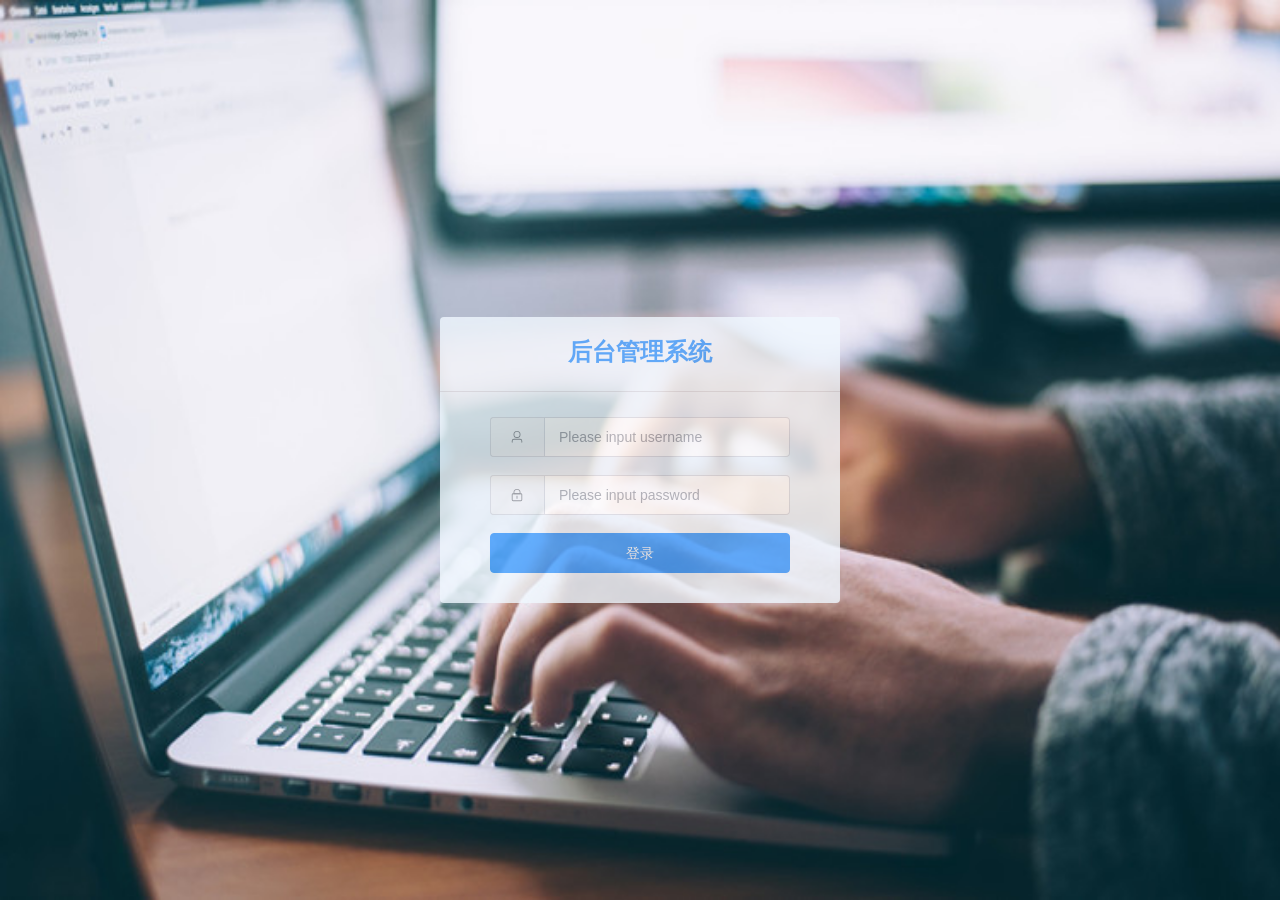
<file: index.html>
<!DOCTYPE html>
<html lang="en">
  <head>
    <meta charset="UTF-8" />
    <meta http-equiv="Content-Security-Policy" content="upgrade-insecure-requests" />
    <link rel="icon" type="image/svg+xml" href="/vite.svg" />
    <meta name="viewport" content="width=device-width, initial-scale=1.0" />
    <title>Vite + Vue + TS</title>
    <script type="module" crossorigin src="/assets/index.fd6482f9.js"></script>
    <link rel="stylesheet" href="/assets/index.25ebe12e.css">
  </head>
  <body>
    <div id="app"></div>
    
  </body>
</html>
</file>
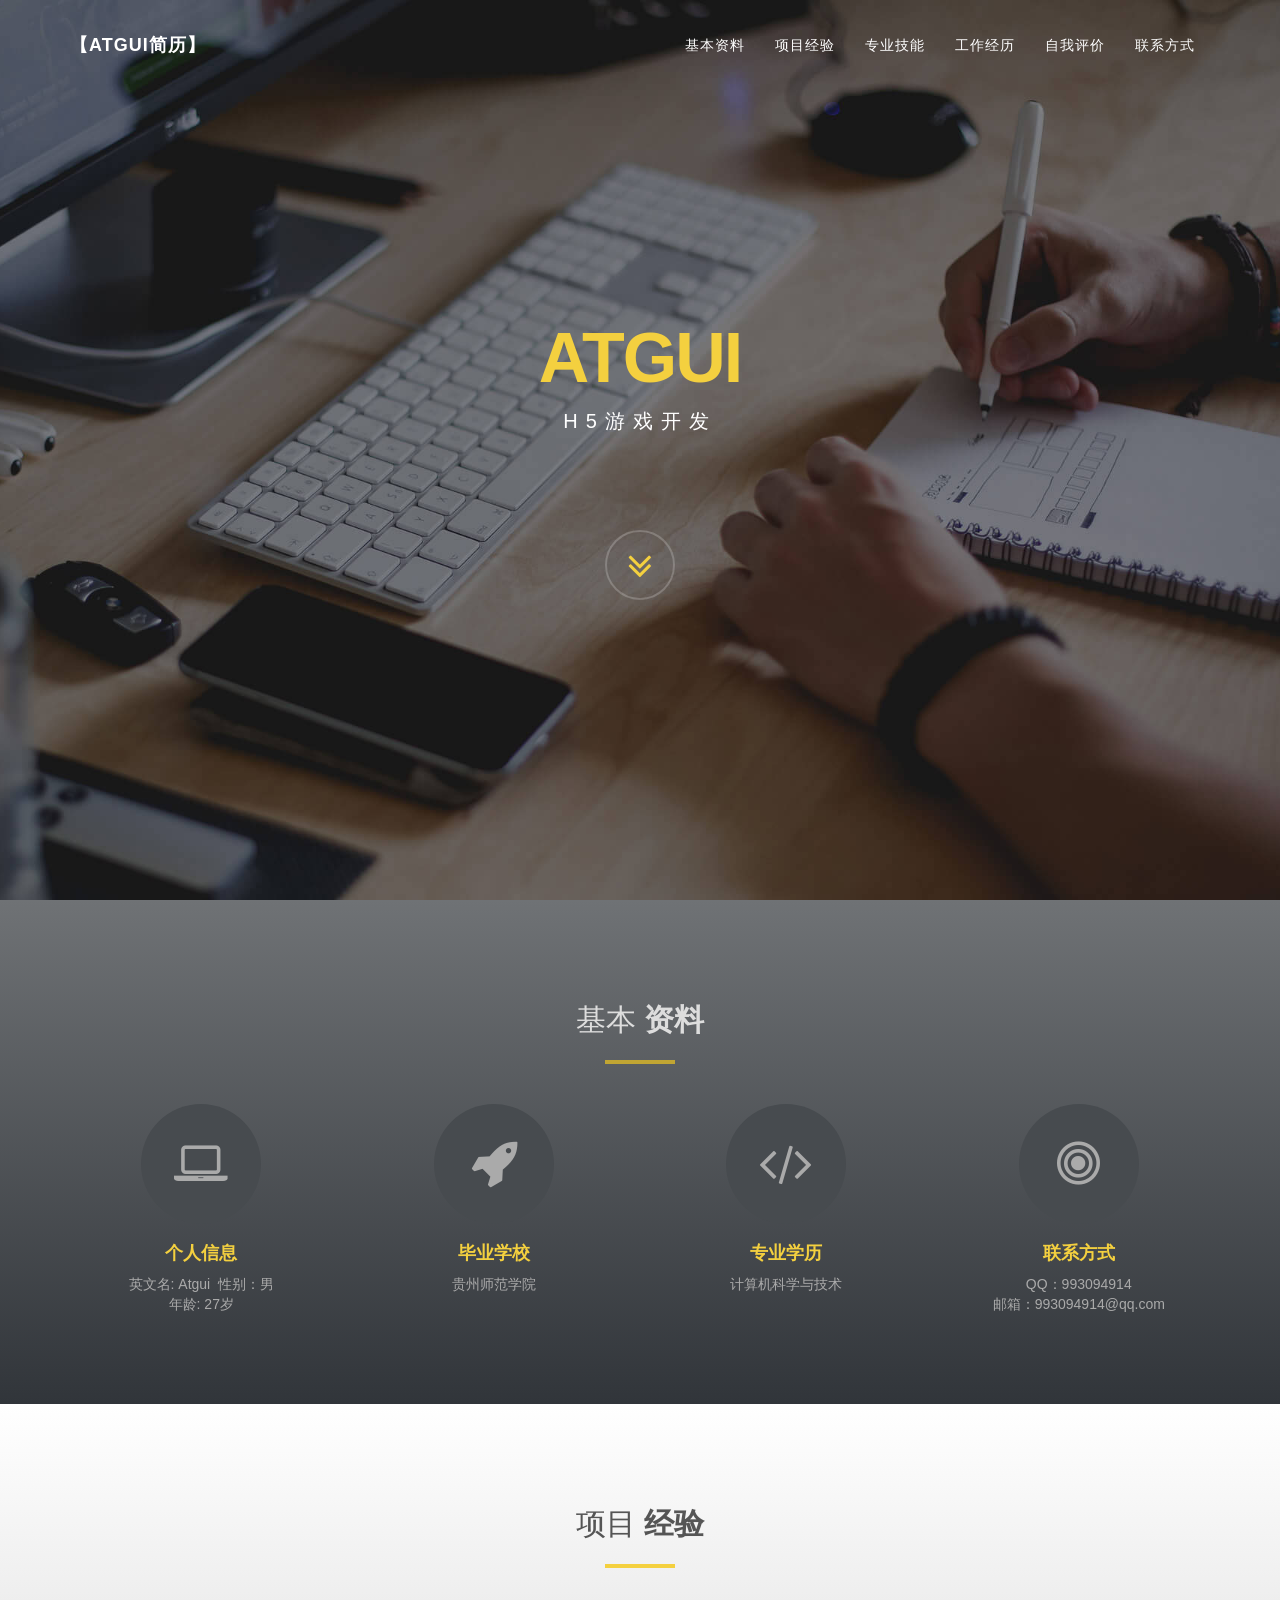
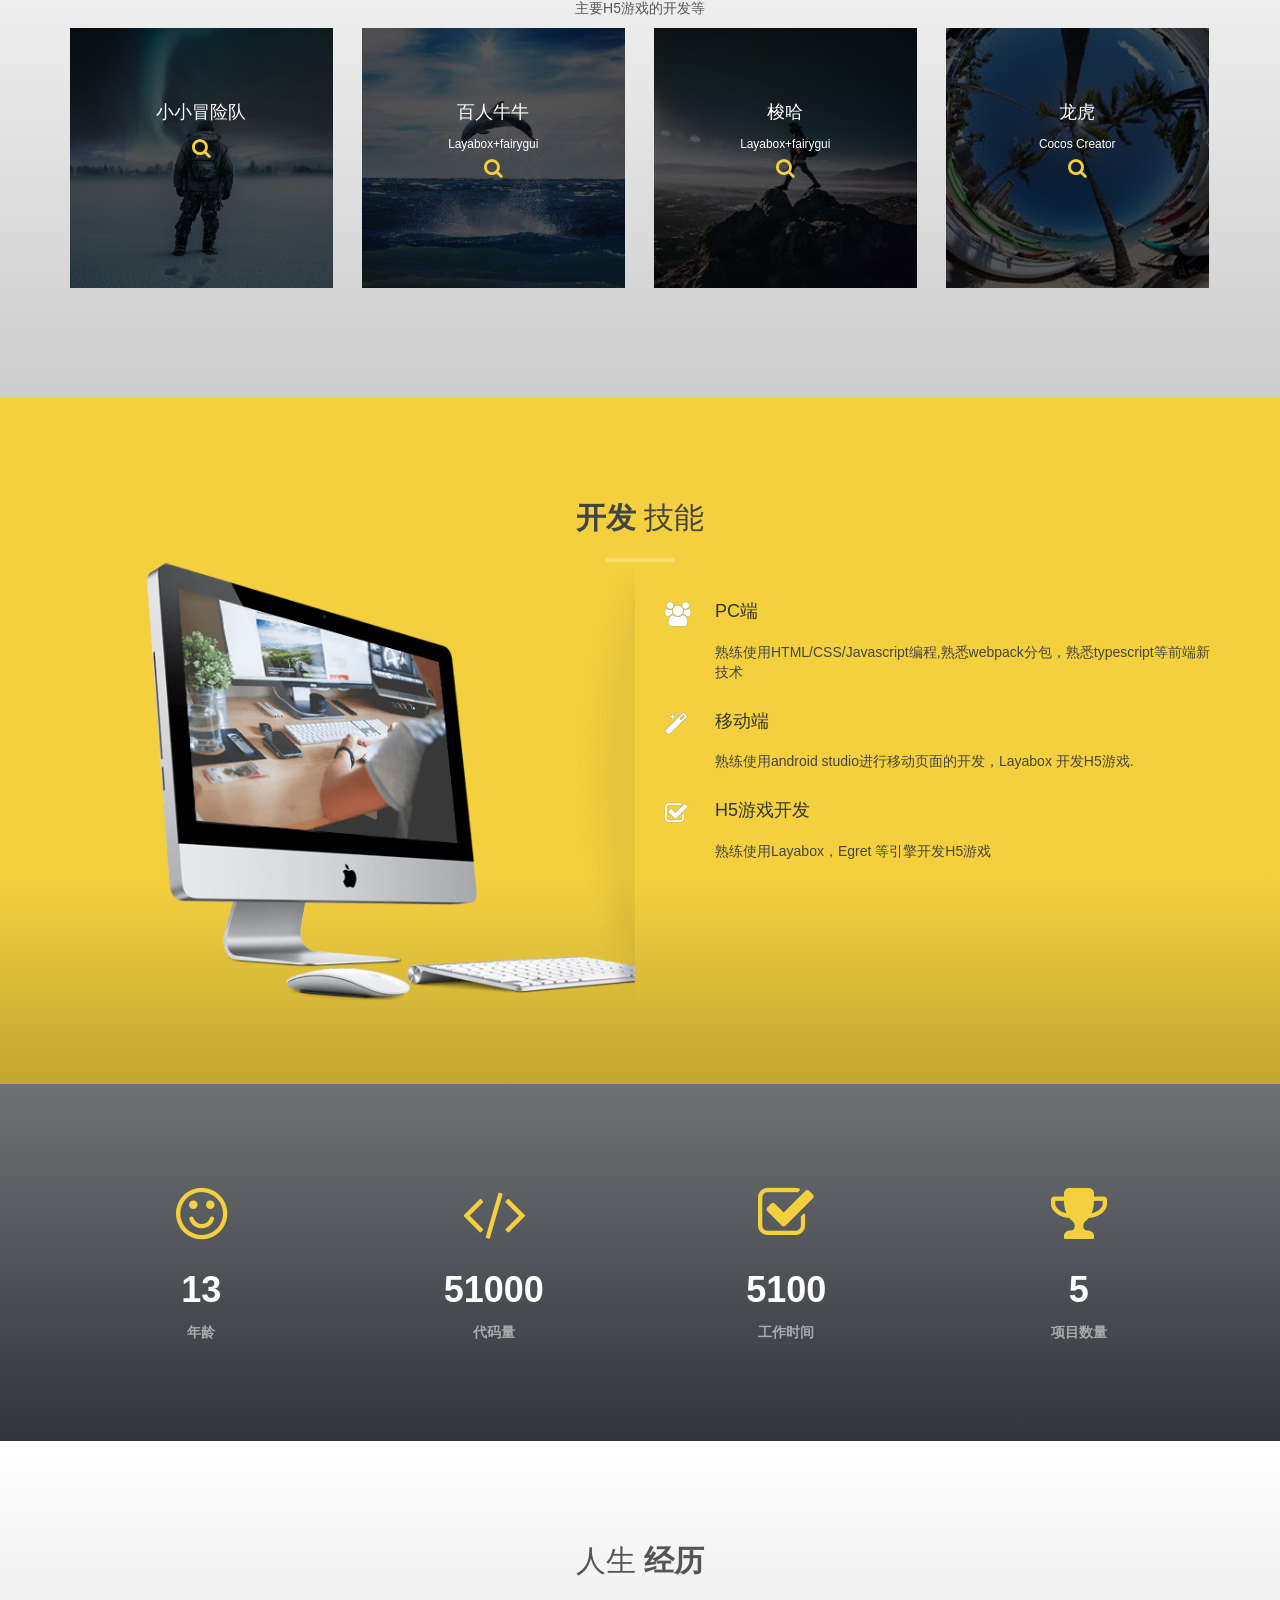
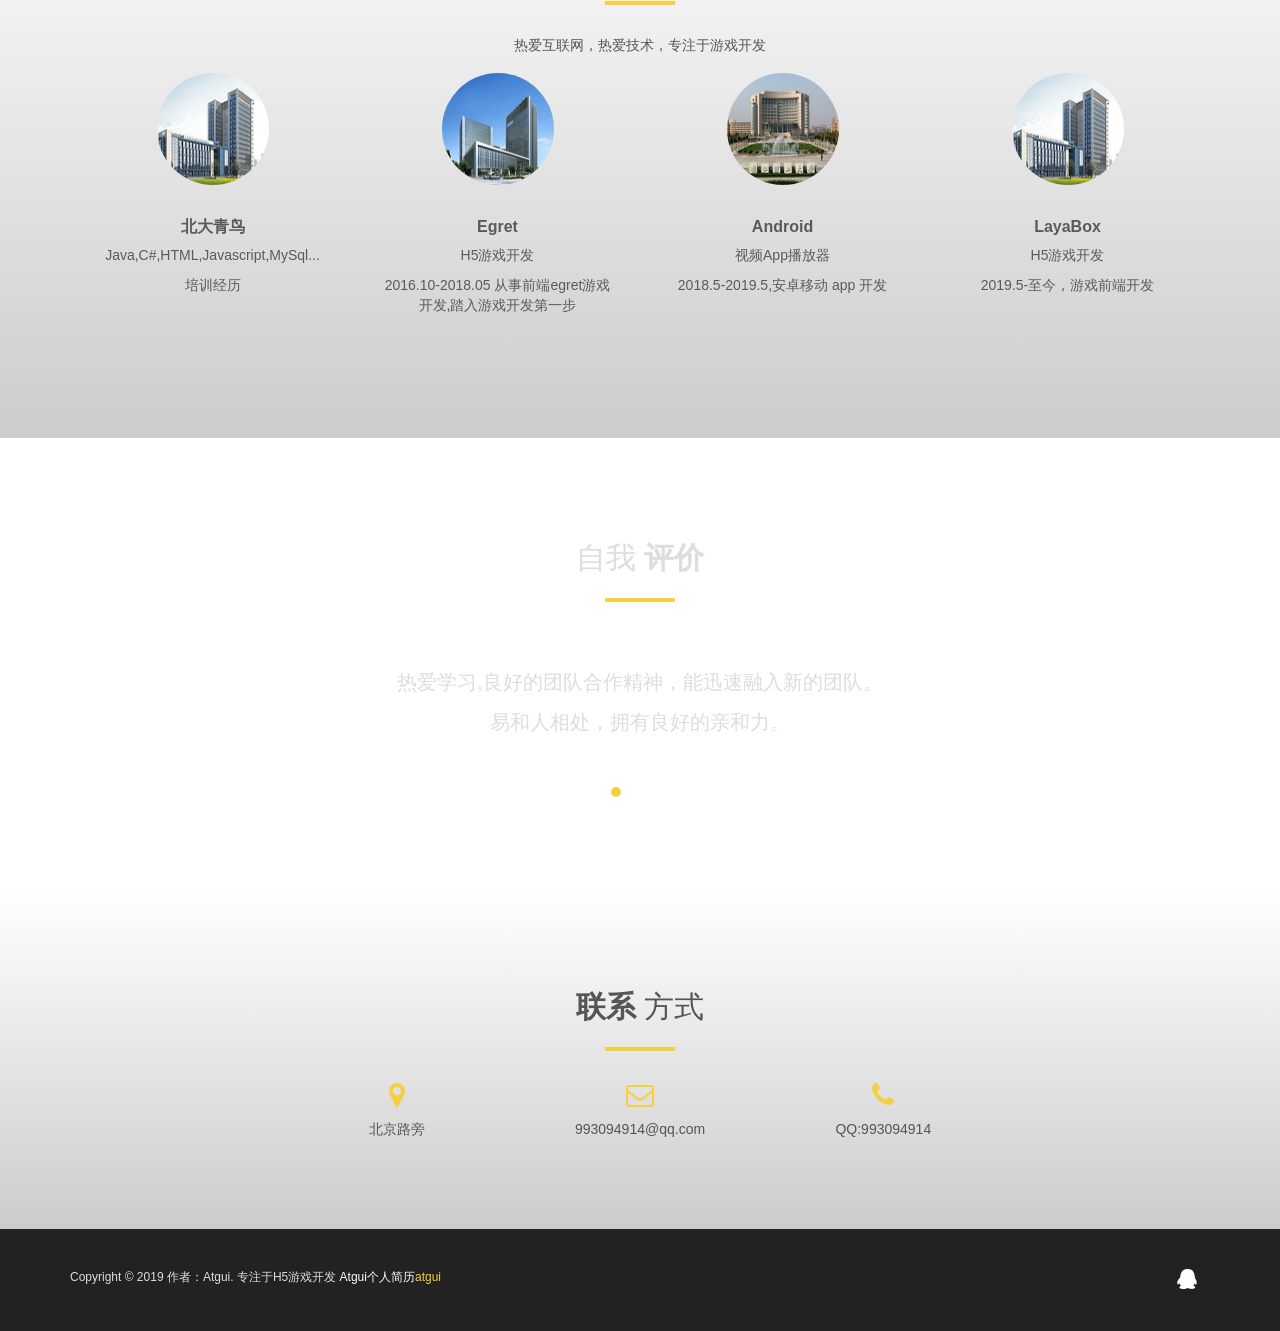
<file: resume/index.html>
<!DOCTYPE html>
<html lang="en">
<head>
<meta charset="utf-8">
<meta name="viewport" content="width=device-width, initial-scale=1">
<title>Atgui简历</title>
<meta name="description" content="Atgui，H5游戏前端工程师,Android工程师">
<meta name="keywords" content="Atgui简历,H5游戏前端工程师,Android工程师" />
<meta name="author" content="个人博客:www.atgui.vip">
<link rel="shortcut icon" href="img/favicon_jianli.ico" type="image/x-icon">
<link rel="stylesheet" type="text/css"  href="css/bootstrap.css">
<link rel="stylesheet" type="text/css" href="fonts/font-awesome/css/font-awesome.css">
<link href="css/owl.carousel.css" rel="stylesheet" media="screen">
<link href="css/owl.theme.css" rel="stylesheet" media="screen">
<link rel="stylesheet" type="text/css"  href="css/style.css">
<link rel="stylesheet" type="text/css" href="css/prettyPhoto.css">
<link rel="stylesheet" type="text/css" href="fonts/sns_fonts/iconfont.css">
<!--[if lt IE 9]>
      <script src="https://oss.maxcdn.com/html5shiv/3.7.2/html5shiv.min.js"></script>
      <script src="https://oss.maxcdn.com/respond/1.4.2/respond.min.js"></script>
    <![endif]-->
</head>
<body id="page-top" data-spy="scroll" data-target=".navbar-fixed-top">
    <!-- Navigation -->
    <nav class="navbar navbar-custom navbar-fixed-top" role="navigation">
        <div class="container">
            <div class="navbar-header">
                <button type="button" class="navbar-toggle" data-toggle="collapse" data-target=".navbar-main-collapse">
                    <i class="fa fa-bars"></i>
                </button>
                <a class="navbar-brand page-scroll" href="#page-top"><!--<i class="fa fa-terminal"></i>-->【Atgui简历】</a>
            </div>
            <!-- Collect the nav links, forms, and other content for toggling -->
            <div class="collapse navbar-collapse navbar-right navbar-main-collapse">
                <ul class="nav navbar-nav">
                    <!-- Hidden li included to remove active class from about link when scrolled up past about section -->
                    <li class="hidden">
                        <a href="#page-top"></a>
                    </li>
                    <li>
                        <a class="page-scroll" href="#services">基本资料</a>
                    </li>
                    <li>
                        <a class="page-scroll" href="#works">项目经验</a>
                    </li>                    
                    <li>
                        <a class="page-scroll" href="#about">专业技能</a>
                    </li>                    
                    <li>
                        <a class="page-scroll" href="#team">工作经历</a>
                    </li>
                    <li>
                        <a class="page-scroll" href="#testimonials">自我评价</a>
                    </li>                    
                    <li>
                        <a class="page-scroll" href="#contact">联系方式</a>
                    </li>
                </ul>
            </div>
            <!-- /.navbar-collapse -->
        </div>
        <!-- /.container -->
    </nav>
<!-- Header -->
    <header class="intro">
        <div class="intro-body">
            <div class="container">
                <div class="row">
                    <div class="col-md-8 col-md-offset-2">
                        <h1><span class="brand-heading">Atgui</span></h1>
                        <p class="intro-text">H5游戏开发</p>
                        <a href="#services" class="btn btn-circle page-scroll">
                            <i class="fa fa-angle-double-down animated"></i>
                        </a>
                    </div>
                </div>
            </div>
        </div>
    </header>
<div class="copyrights">Atgui简历 <a href="#" >H5游戏前端</a></div>
<!-- Services Section -->
<div id="services" class="text-center">
  <div class="container">
    <div class="section-title center">
      <h2>基本 <strong>资料</strong></h2>
      <hr>
      </div>
    <div class="space"></div>
    <div class="row">
      <div class="col-md-3 col-sm-6 service"> <i class="fa fa-laptop"></i>
        <h4><strong>个人信息</strong></h4>
        <p>
		英文名: Atgui &nbsp;性别：男</br>
		年龄: 27岁
		</p>
      </div>
      <div class="col-md-3 col-sm-6 service"> <i class="fa fa-rocket"></i>
        <h4><strong>毕业学校</strong></h4>
        <p>
		  贵州师范学院</br>
		</p>
      </div>
      <div class="col-md-3 col-sm-6 service"> <i class="fa fa-code"></i>
        <h4><strong>专业学历</strong></h4>
        <p>
		计算机科学与技术</br>
		
		</p>
      </div>
      <div class="col-md-3 col-sm-6 service"> <i class="fa fa-bullseye"></i>
        <h4><strong>联系方式</strong></h4>
        <p>QQ：993094914</br>
		  邮箱：993094914@qq.com</p>
      </div>
    </div>
  </div>
</div>
<!-- Portfolio Section -->
<div id="works">
  <div class="container"> <!-- Container -->
    <div class="section-title text-center center">
      <h2>项目 <strong>经验</strong></h2>
      <hr>
      <div class="clearfix"></div>
      <p>主要H5游戏的开发等</p>
    </div>
    <div class="row">
      <div class="portfolio-items">
		
        <div class="col-sm-6 col-md-3 col-lg-3 web">
          <div class="portfolio-item">
            <div class="hover-bg">
              <div class="hover-text">
                <h4>小小冒险队</h4>
                <small></small>
                <div class="clearfix"></div>
                <i class="fa fa-search"></i> </div>
              <img src="img/portfolio/03.jpg" class="img-responsive" alt="H5游戏开发"></div>
          </div>
        </div>

        <div class="col-sm-6 col-md-3 col-lg-3 branding">
          <div class="portfolio-item">
            <div class="hover-bg">
              <div class="hover-text">
                <h4>百人牛牛</h4>
                <small>Layabox+fairygui</small>
                <div class="clearfix"></div>
                <i class="fa fa-search"></i> </div>
              <img src="img/portfolio/06.jpg" class="img-responsive" alt="H5游戏开发"></div>
          </div>
        </div>
        <div class="col-sm-6 col-md-3 col-lg-3 branding app web">
          <div class="portfolio-item">
            <div class="hover-bg">
              <div class="hover-text">
                <h4>梭哈</h4>
                <small>Layabox+fairygui</small>
                <div class="clearfix"></div>
                <i class="fa fa-search"></i> </div>
              <img src="img/portfolio/07.jpg" class="img-responsive" alt="H5游戏开发"></div>
          </div>
        </div>
        <div class="col-sm-6 col-md-3 col-lg-3 web app">
          <div class="portfolio-item">
		  
            <div class="hover-bg"> 
              <div class="hover-text">
                <h4>龙虎</h4>
                <small>Cocos Creator</small>
                <div class="clearfix"></div>
                <a href='http://atgui.vip/cocos/mobile'><i class="fa fa-search"></i></a>
				</div>
              <img src="img/portfolio/08.jpg" class="img-responsive" alt="H5游戏开发">
		    </div>
          </div>
        </div>
      </div>
    </div>
  </div>
</div>
<!-- About Section -->
<div id="about">
  <div class="container">
    <div class="section-title text-center center">
      <h2><strong>开发</strong> 技能</h2>
      <hr>
    </div>
    <div class="row">
      <div class="col-md-6"> <img src="img/about.png" class="img-responsive"> </div>
      <div class="col-md-6">
        <div class="about-text"> <i class="fa fa-users"></i>
          <div class="padding-left"><h4>PC端</h4>
          <p>熟练使用HTML/CSS/Javascript编程,熟悉webpack分包，熟悉typescript等前端新技术</p></div>
          <i class="fa fa-magic"></i>
          <div class="padding-left"><h4>移动端</h4>
          <p>熟练使用android studio进行移动页面的开发，Layabox 开发H5游戏.</p></div>
          <i class="fa fa-check-square-o"></i>
          <div class="padding-left"><h4>H5游戏开发</h4>
          <p>熟练使用Layabox，Egret 等引擎开发H5游戏</p></div>
        </div>
      </div>
    </div>
  </div>
</div>
	<div id="achivements" class="section dark-bg">
			<div class="container">	
				<div class="row">
					<div class="col-md-3 col-sm-3">
						<div class="achivement-box">
							<i class="fa fa-smile-o"></i>
							<span class="count">27</span>
							<h4>年龄</h4>                            
						</div>
					</div> 
					<div class="col-md-3 col-sm-3">
						<div class="achivement-box">
							<i class="fa fa-code"></i>
							<span class="count">100000</span>
							<h4>代码量</h4>                            
						</div>
					</div> 
					<div class="col-md-3 col-sm-3">
						<div class="achivement-box">
							<i class="fa fa-check-square-o"></i>
							<span class="count">10000</span>
                            <h4>工作时间</h4>
						</div>
					</div> 
					<div class="col-md-3 col-sm-3">
						<div class="achivement-box">
							<i class="fa fa-trophy"></i>
							<span class="count">10</span>
							<h4>项目数量</h4>                            
						</div>
					</div> 
				</div>
			</div>
		</div>
<!-- Team Section -->
<div id="team" class="text-center">
  <div class="container">
    <div class="section-title center">
      <h2>人生 <strong>经历</strong></h2>
      <hr>
      <p>热爱互联网，热爱技术，专注于游戏开发</p>
    </div>
    <div id="row">
	<div class="col-md-3 col-sm-6">
        <div class="thumbnail"> <img src="img/team/03.jpg" alt="师东学院" class="img-circle team-img">
          <div class="caption">
            <h3>北大青鸟</h3>
            <p>Java,C#,HTML,Javascript,MySql...</p>
            <p>培训经历</p>
          </div>
        </div>
      </div>
      <div class="col-md-3 col-sm-6">
        <div class="thumbnail"> <img src="img/team/01.jpg" alt="师东学院" class="img-circle team-img">
          <div class="caption">
            <h3>Egret</h3>
            <p>H5游戏开发</p>
            <p>2016.10-2018.05 从事前端egret游戏开发,踏入游戏开发第一步</p>
          </div>
        </div>
      </div>  
  
      <div class="col-md-3 col-sm-6">
        <div class="thumbnail"> <img src="img/team/02.jpg" alt="师东学院" class="img-circle team-img">
          <div class="caption">
            <h3>Android</h3>
            <p>视频App播放器</p>
            <p>2018.5-2019.5,安卓移动 app 开发</p>
          </div>
        </div>
      </div>
      
	  	<div class="col-md-3 col-sm-6">
        <div class="thumbnail"> <img src="img/team/03.jpg" alt="师东学院" class="img-circle team-img">
          <div class="caption">
            <h3>LayaBox</h3>
            <p>H5游戏开发</p>
            <p>2019.5-至今，游戏前端开发</p>
          </div>
        </div>
      </div>
    </div>
  </div>
</div>
<!-- Testimonials Section -->
<div id="testimonials" class="text-center">
  <div class="container">
    <div class="section-title center">
      <h2>自我 <strong>评价</strong></h2>
      <hr>
    </div>
    <div class="row">
      <div class="col-md-8 col-md-offset-2">
        <div id="testimonial" class="owl-carousel owl-theme">
          <div class="item">       
            <p>
			热爱学习,良好的团队合作精神，能迅速融入新的团队。</br>易和人相处，拥有良好的亲和力。
			</p>
          </div>
          <div class="item">
            <p>
			有强烈的责任感，工作踏实，性格开朗乐观，积极上进。</br>能在较大的压力下保持良好的工作状态，善于自我调节。
			</p>
          </div>
          <div class="item">
            <p>
			非常热爱网络技术，喜欢钻研新的技术，喜欢接受各种不同的挑战。</br>具有很强的自学能力和良好的学习方法。
			</p>
          </div>
        </div>
      </div>
    </div>
  </div>
</div>
<!-- Contact Section -->
<div id="contact" class="text-center">
  <div class="container">
    <div class="section-title center">
      <h2><strong>联系</strong> 方式</h2>
      <hr>
    </div>
    <div class="col-md-8 col-md-offset-2">
      <div class="col-md-4"> <i class="fa fa-map-marker fa-2x"></i>
        <p>北京路旁</p>
      </div>
      <div class="col-md-4"> <i class="fa fa-envelope-o fa-2x"></i>
        <p>993094914@qq.com</p>
      </div>
      <div class="col-md-4"> <i class="fa fa-phone fa-2x"></i>
        <p>QQ:993094914</p>
      </div>
      <hr>
      <div class="clearfix"></div>
    </div>
  </div>
</div>
</div>
<nav id="footer">
  <div class="container">
    <div class="pull-left fnav">
      <p>Copyright &copy; 2019 作者：Atgui. 专注于H5游戏开发  <a href="#">Atgui个人简历</a><a style='color:#F4D03F' target="_blank" href="#">atgui</a>
	  </p>
	  <script>
</script>
    </div>
	<!--music-->
    <audio autoplay="autoplay" loop="loop" class="audio">
        <source src="music.mp3" type="audio/mp3"> 
        
    </audio>
<!--music-->
    <div class="pull-right fnav">
      <ul class="footer-social">
	    <!--<li><a href="#"><i class="icon iconfont">&#xe66e;</i></a></li>-->
        <li><a taget="_blank" href="http://wpa.qq.com/msgrd?v=3&uin=993094914&site=qq&menu=yes"> <i class="icon iconfont">&#xe629;</i></a></li>
        <!--<li><a href="#"> <i class="icon iconfont">&#xe616;</i></a></li>-->

        <!--<li><a href="#"><i class="icon iconfont">&#xe66b;</i></a></li>-->
      </ul>
    </div>
  </div>
</nav>
<!-- jQuery (necessary for Bootstrap's JavaScript plugins) --> 
<script type="text/javascript" src="js/jquery.1.11.1.js"></script> 
<!-- Include all compiled plugins (below), or include individual files as needed --> 
<script type="text/javascript" src="js/bootstrap.js"></script> 
<script type="text/javascript" src="js/SmoothScroll.js"></script> 
<script type="text/javascript" src="js/jquery.prettyPhoto.js"></script> 
<script type="text/javascript" src="js/jquery.isotope.js"></script> 
<script type="text/javascript" src="js/jquery.counterup.js"></script> 
<script type="text/javascript" src="js/waypoints.js"></script>
<script type="text/javascript" src="js/jqBootstrapValidation.js"></script> 
<script type="text/javascript" src="js/contact_me.js"></script>
<script src="js/owl.carousel.js"></script>
<!-- Javascripts ================================================== --> 
<script type="text/javascript" src="js/main.js"></script>
<script>
 $(function()
 {
 var u = navigator.userAgent;
if (u.indexOf('Android') > -1 || u.indexOf('Linux') > -1||u.indexOf('iPhone') > -1||u.indexOf('Windows Phone') > -1||navigator.userAgent.indexOf("iPad")>-1) {
   $(".hover-bg .hover-text").css({'opacity':'1'});
   
   $(".hover-bg .hover-text>h4").css({'opacity':'1','-webkit-transform':'translateY(0)','transform':'translateY(0)'});
   
   $(".hover-bg .hover-text>i").css({'opacity':'1'});
} 
    
 });
 
</script>
<script type="text/javascript">var cnzz_protocol = (("https:" == document.location.protocol) ? "https://" : "http://");document.write(unescape("%3Cspan id='cnzz_stat_icon_1278558887'%3E%3C/span%3E%3Cscript src='" + cnzz_protocol + "s9.cnzz.com/z_stat.php%3Fid%3D1278558887' type='text/javascript'%3E%3C/script%3E"));</script>
</body>
</html>
</file>
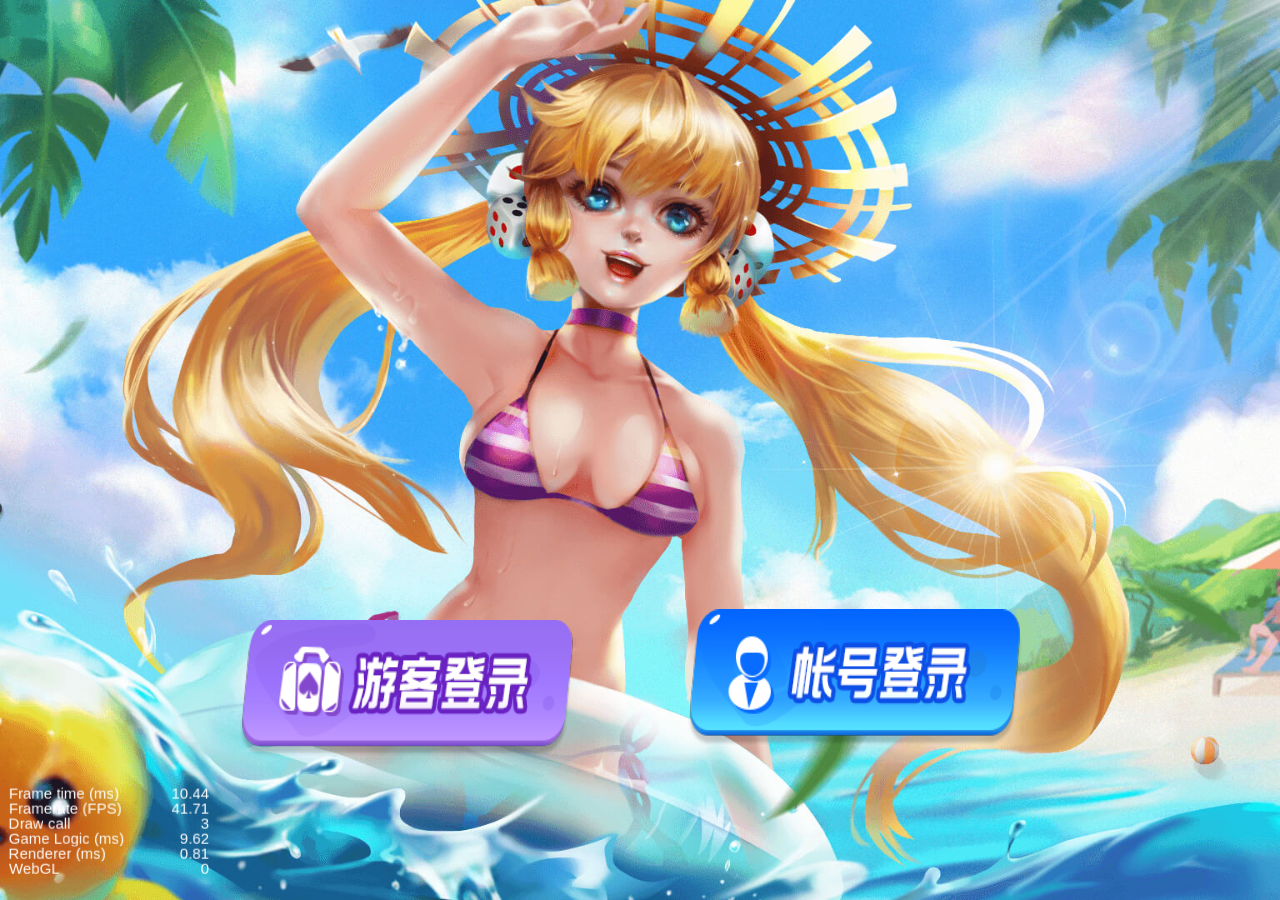
<file: cocos/mobile/index.html>
<!DOCTYPE html>
<html>
<head>
  <meta charset="utf-8">

  <title>Cocos Creator | NewProject</title>

  <!--http://www.html5rocks.com/en/mobile/mobifying/-->
  <meta name="viewport"
        content="width=device-width,user-scalable=no,initial-scale=1, minimum-scale=1,maximum-scale=1"/>

  <!--https://developer.apple.com/library/safari/documentation/AppleApplications/Reference/SafariHTMLRef/Articles/MetaTags.html-->
  <meta name="apple-mobile-web-app-capable" content="yes">
  <meta name="apple-mobile-web-app-status-bar-style" content="black-translucent">
  <meta name="format-detection" content="telephone=no">

  <!-- force webkit on 360 -->
  <meta name="renderer" content="webkit"/>
  <meta name="force-rendering" content="webkit"/>
  <!-- force edge on IE -->
  <meta http-equiv="X-UA-Compatible" content="IE=edge,chrome=1"/>
  <meta name="msapplication-tap-highlight" content="no">

  <!-- force full screen on some browser -->
  <meta name="full-screen" content="yes"/>
  <meta name="x5-fullscreen" content="true"/>
  <meta name="360-fullscreen" content="true"/>
  
  <!-- force screen orientation on some browser -->
  <meta name="screen-orientation" content="landscape"/>
  <meta name="x5-orientation" content="landscape">

  <!--fix fireball/issues/3568 -->
  <!--<meta name="browsermode" content="application">-->
  <meta name="x5-page-mode" content="app">

  <!--<link rel="apple-touch-icon" href=".png" />-->
  <!--<link rel="apple-touch-icon-precomposed" href=".png" />-->

  <link rel="stylesheet" type="text/css" href="style-mobile.css"/>
  <link rel="icon" href="favicon.ico"/>
</head>
<body>
  <canvas id="GameCanvas" oncontextmenu="event.preventDefault()" tabindex="0"></canvas>
  <div id="splash">
    <div class="progress-bar stripes">
      <span style="width: 0%"></span>
    </div>
  </div>

<script src="src/settings.js" charset="utf-8"></script>

<script src="main.js" charset="utf-8"></script>

<script type="text/javascript">
(function () {
    // open web debugger console
    if (typeof VConsole !== 'undefined') {
        window.vConsole = new VConsole();
    }

    var splash = document.getElementById('splash');
    splash.style.display = 'block';

    var cocos2d = document.createElement('script');
    cocos2d.async = true;
    cocos2d.src = window._CCSettings.debug ? 'cocos2d-js.js' : 'cocos2d-js-min.js';

    var engineLoaded = function () {
        document.body.removeChild(cocos2d);
        cocos2d.removeEventListener('load', engineLoaded, false);
        window.boot();
    };
    cocos2d.addEventListener('load', engineLoaded, false);
    document.body.appendChild(cocos2d);
})();
</script>
</body>
</html>
</file>
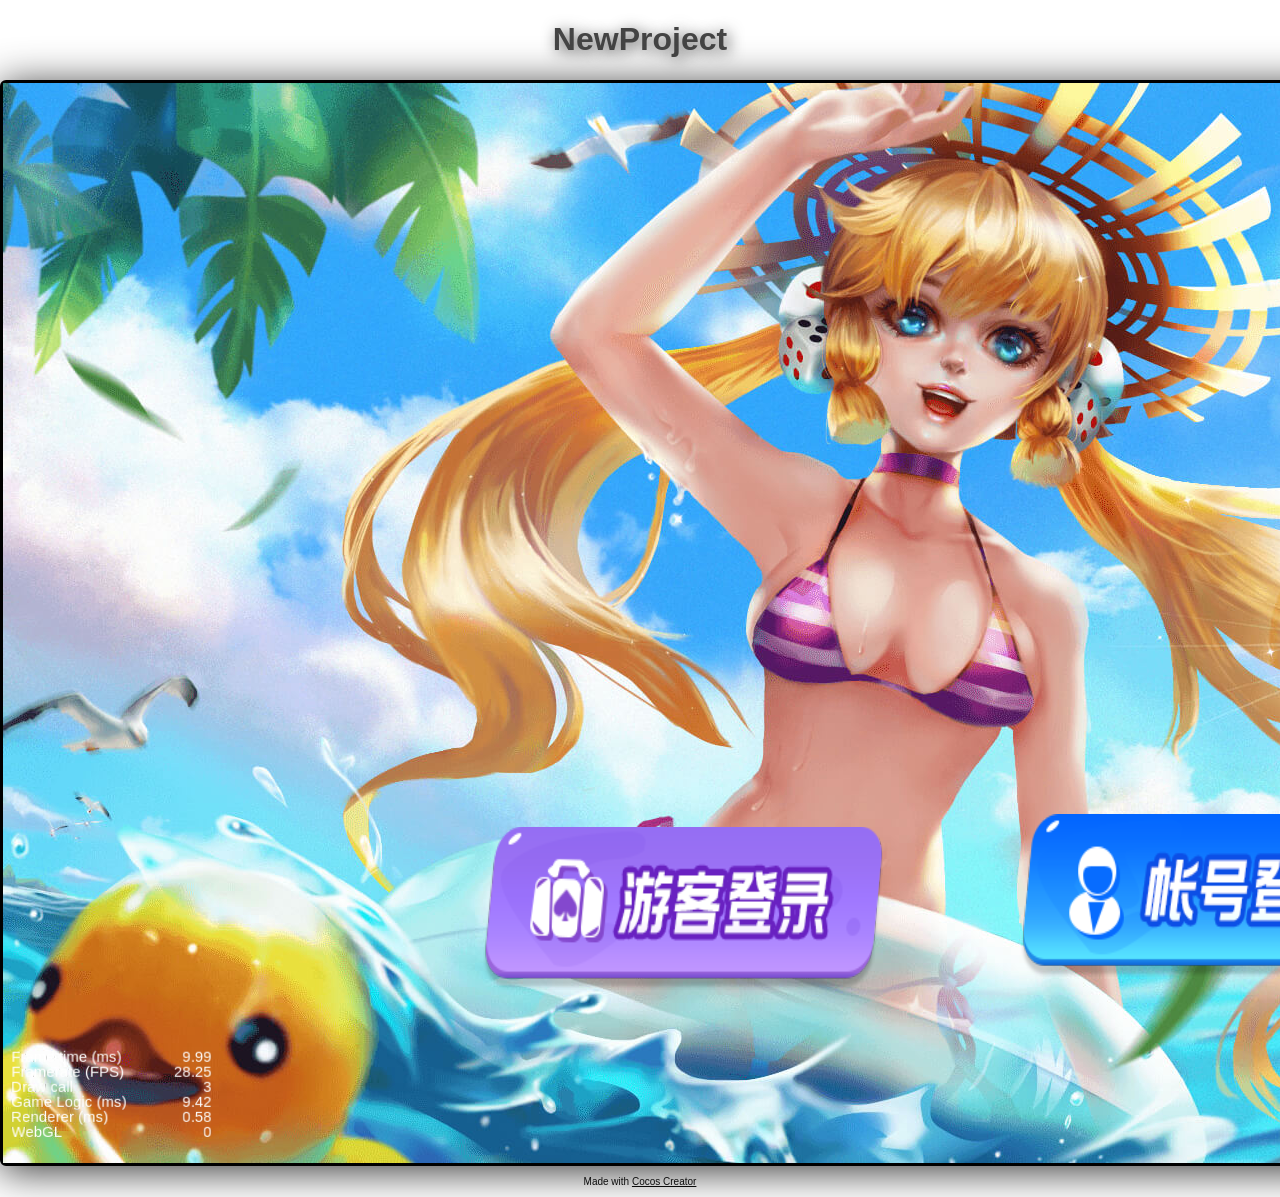
<file: cocos/web/index.html>
<!DOCTYPE html>
<html>
<head>
  <meta charset="utf-8">

  <title>Cocos Creator | NewProject</title>

  <meta name="viewport" content="width=device-width,user-scalable=no,initial-scale=1, minimum-scale=1,maximum-scale=1"/>
  <meta name="apple-mobile-web-app-capable" content="yes"/>
  <meta name="full-screen" content="yes"/>
  <meta name="screen-orientation" content="portrait"/>
  <meta name="x5-fullscreen" content="true"/>
  <meta name="360-fullscreen" content="true"/>
  
  <meta name="renderer" content="webkit"/>
  <meta name="force-rendering" content="webkit"/>
  <meta http-equiv="X-UA-Compatible" content="IE=edge,chrome=1"/>
  
  <link rel="stylesheet" type="text/css" href="style-desktop.css"/>
  <link rel="icon" href="favicon.ico"/>
</head>
<body>
<h1 class="header">NewProject</h1>

<div id="GameDiv"  style="width:1920px; height: 1080px;">
  <canvas id="GameCanvas" width="1920" height="1080"></canvas>
  <div id="splash">
    <div class="progress-bar stripes">
      <span style="width: 0%"></span>
    </div>
  </div>
</div>

<p class="footer">Made with <a href="http://cocos.com/cocoscreator" title="Cocos Creator">Cocos Creator</a></p>

<script src="src/settings.js" charset="utf-8"></script>
<script src="main.js" charset="utf-8"></script>

<script type="text/javascript">
(function () {
    // open web debugger console
    if (typeof VConsole !== 'undefined') {
        window.vConsole = new VConsole();
    }

    var splash = document.getElementById('splash');
    splash.style.display = 'block';

    var cocos2d = document.createElement('script');
    cocos2d.async = true;
    cocos2d.src = window._CCSettings.debug ? 'cocos2d-js.js' : 'cocos2d-js-min.js';

    var engineLoaded = function () {
        document.body.removeChild(cocos2d);
        cocos2d.removeEventListener('load', engineLoaded, false);
        window.boot();
    };
    cocos2d.addEventListener('load', engineLoaded, false);
    document.body.appendChild(cocos2d);
})();
</script>
</body>
</html>
</file>
<file: assets/index.25ebe12e.css>
@charset "UTF-8";:root{--el-color-white:#ffffff;--el-color-black:#000000;--el-color-primary-rgb:64,158,255;--el-color-success-rgb:103,194,58;--el-color-warning-rgb:230,162,60;--el-color-danger-rgb:245,108,108;--el-color-error-rgb:245,108,108;--el-color-info-rgb:144,147,153;--el-font-size-extra-large:20px;--el-font-size-large:18px;--el-font-size-medium:16px;--el-font-size-base:14px;--el-font-size-small:13px;--el-font-size-extra-small:12px;--el-font-family:"Helvetica Neue",Helvetica,"PingFang SC","Hiragino Sans GB","Microsoft YaHei","\5fae\8f6f\96c5\9ed1",Arial,sans-serif;--el-font-weight-primary:500;--el-font-line-height-primary:24px;--el-index-normal:1;--el-index-top:1000;--el-index-popper:2000;--el-border-radius-base:4px;--el-border-radius-small:2px;--el-border-radius-round:20px;--el-border-radius-circle:100%;--el-transition-duration:.3s;--el-transition-duration-fast:.2s;--el-transition-function-ease-in-out-bezier:cubic-bezier(.645, .045, .355, 1);--el-transition-function-fast-bezier:cubic-bezier(.23, 1, .32, 1);--el-transition-all:all var(--el-transition-duration) var(--el-transition-function-ease-in-out-bezier);--el-transition-fade:opacity var(--el-transition-duration) var(--el-transition-function-fast-bezier);--el-transition-md-fade:transform var(--el-transition-duration) var(--el-transition-function-fast-bezier),opacity var(--el-transition-duration) var(--el-transition-function-fast-bezier);--el-transition-fade-linear:opacity var(--el-transition-duration-fast) linear;--el-transition-border:border-color var(--el-transition-duration-fast) var(--el-transition-function-ease-in-out-bezier);--el-transition-box-shadow:box-shadow var(--el-transition-duration-fast) var(--el-transition-function-ease-in-out-bezier);--el-transition-color:color var(--el-transition-duration-fast) var(--el-transition-function-ease-in-out-bezier);--el-component-size-large:40px;--el-component-size:32px;--el-component-size-small:24px}:root{color-scheme:light;--el-color-white:#ffffff;--el-color-black:#000000;--el-color-primary:#409eff;--el-color-primary-light-3:#79bbff;--el-color-primary-light-5:#a0cfff;--el-color-primary-light-7:#c6e2ff;--el-color-primary-light-8:#d9ecff;--el-color-primary-light-9:#ecf5ff;--el-color-primary-dark-2:#337ecc;--el-color-success:#67c23a;--el-color-success-light-3:#95d475;--el-color-success-light-5:#b3e19d;--el-color-success-light-7:#d1edc4;--el-color-success-light-8:#e1f3d8;--el-color-success-light-9:#f0f9eb;--el-color-success-dark-2:#529b2e;--el-color-warning:#e6a23c;--el-color-warning-light-3:#eebe77;--el-color-warning-light-5:#f3d19e;--el-color-warning-light-7:#f8e3c5;--el-color-warning-light-8:#faecd8;--el-color-warning-light-9:#fdf6ec;--el-color-warning-dark-2:#b88230;--el-color-danger:#f56c6c;--el-color-danger-light-3:#f89898;--el-color-danger-light-5:#fab6b6;--el-color-danger-light-7:#fcd3d3;--el-color-danger-light-8:#fde2e2;--el-color-danger-light-9:#fef0f0;--el-color-danger-dark-2:#c45656;--el-color-error:#f56c6c;--el-color-error-light-3:#f89898;--el-color-error-light-5:#fab6b6;--el-color-error-light-7:#fcd3d3;--el-color-error-light-8:#fde2e2;--el-color-error-light-9:#fef0f0;--el-color-error-dark-2:#c45656;--el-color-info:#909399;--el-color-info-light-3:#b1b3b8;--el-color-info-light-5:#c8c9cc;--el-color-info-light-7:#dedfe0;--el-color-info-light-8:#e9e9eb;--el-color-info-light-9:#f4f4f5;--el-color-info-dark-2:#73767a;--el-bg-color:#ffffff;--el-bg-color-page:#f2f3f5;--el-bg-color-overlay:#ffffff;--el-text-color-primary:#303133;--el-text-color-regular:#606266;--el-text-color-secondary:#909399;--el-text-color-placeholder:#a8abb2;--el-text-color-disabled:#c0c4cc;--el-border-color:#dcdfe6;--el-border-color-light:#e4e7ed;--el-border-color-lighter:#ebeef5;--el-border-color-extra-light:#f2f6fc;--el-border-color-dark:#d4d7de;--el-border-color-darker:#cdd0d6;--el-fill-color:#f0f2f5;--el-fill-color-light:#f5f7fa;--el-fill-color-lighter:#fafafa;--el-fill-color-extra-light:#fafcff;--el-fill-color-dark:#ebedf0;--el-fill-color-darker:#e6e8eb;--el-fill-color-blank:#ffffff;--el-box-shadow:0px 12px 32px 4px rgba(0, 0, 0, .04),0px 8px 20px rgba(0, 0, 0, .08);--el-box-shadow-light:0px 0px 12px rgba(0, 0, 0, .12);--el-box-shadow-lighter:0px 0px 6px rgba(0, 0, 0, .12);--el-box-shadow-dark:0px 16px 48px 16px rgba(0, 0, 0, .08),0px 12px 32px rgba(0, 0, 0, .12),0px 8px 16px -8px rgba(0, 0, 0, .16);--el-disabled-bg-color:var(--el-fill-color-light);--el-disabled-text-color:var(--el-text-color-placeholder);--el-disabled-border-color:var(--el-border-color-light);--el-overlay-color:rgba(0, 0, 0, .8);--el-overlay-color-light:rgba(0, 0, 0, .7);--el-overlay-color-lighter:rgba(0, 0, 0, .5);--el-mask-color:rgba(255, 255, 255, .9);--el-mask-color-extra-light:rgba(255, 255, 255, .3);--el-border-width:1px;--el-border-style:solid;--el-border-color-hover:var(--el-text-color-disabled);--el-border:var(--el-border-width) var(--el-border-style) var(--el-border-color);--el-svg-monochrome-grey:var(--el-border-color)}.fade-in-linear-enter-active,.fade-in-linear-leave-active{transition:var(--el-transition-fade-linear)}.fade-in-linear-enter-from,.fade-in-linear-leave-to{opacity:0}.el-fade-in-linear-enter-active,.el-fade-in-linear-leave-active{transition:var(--el-transition-fade-linear)}.el-fade-in-linear-enter-from,.el-fade-in-linear-leave-to{opacity:0}.el-fade-in-enter-active,.el-fade-in-leave-active{transition:all var(--el-transition-duration) cubic-bezier(.55,0,.1,1)}.el-fade-in-enter-from,.el-fade-in-leave-active{opacity:0}.el-zoom-in-center-enter-active,.el-zoom-in-center-leave-active{transition:all var(--el-transition-duration) cubic-bezier(.55,0,.1,1)}.el-zoom-in-center-enter-from,.el-zoom-in-center-leave-active{opacity:0;transform:scaleX(0)}.el-zoom-in-top-enter-active,.el-zoom-in-top-leave-active{opacity:1;transform:scaleY(1);transition:var(--el-transition-md-fade);transform-origin:center top}.el-zoom-in-top-enter-active[data-popper-placement^=top],.el-zoom-in-top-leave-active[data-popper-placement^=top]{transform-origin:center bottom}.el-zoom-in-top-enter-from,.el-zoom-in-top-leave-active{opacity:0;transform:scaleY(0)}.el-zoom-in-bottom-enter-active,.el-zoom-in-bottom-leave-active{opacity:1;transform:scaleY(1);transition:var(--el-transition-md-fade);transform-origin:center bottom}.el-zoom-in-bottom-enter-from,.el-zoom-in-bottom-leave-active{opacity:0;transform:scaleY(0)}.el-zoom-in-left-enter-active,.el-zoom-in-left-leave-active{opacity:1;transform:scale(1);transition:var(--el-transition-md-fade);transform-origin:top left}.el-zoom-in-left-enter-from,.el-zoom-in-left-leave-active{opacity:0;transform:scale(.45)}.collapse-transition{transition:var(--el-transition-duration) height ease-in-out,var(--el-transition-duration) padding-top ease-in-out,var(--el-transition-duration) padding-bottom ease-in-out}.el-collapse-transition-enter-active,.el-collapse-transition-leave-active{transition:var(--el-transition-duration) max-height ease-in-out,var(--el-transition-duration) padding-top ease-in-out,var(--el-transition-duration) padding-bottom ease-in-out}.horizontal-collapse-transition{transition:var(--el-transition-duration) width ease-in-out,var(--el-transition-duration) padding-left ease-in-out,var(--el-transition-duration) padding-right ease-in-out}.el-list-enter-active,.el-list-leave-active{transition:all 1s}.el-list-enter-from,.el-list-leave-to{opacity:0;transform:translateY(-30px)}.el-list-leave-active{position:absolute!important}.el-opacity-transition{transition:opacity var(--el-transition-duration) cubic-bezier(.55,0,.1,1)}.el-icon-loading{-webkit-animation:rotating 2s linear infinite;animation:rotating 2s linear infinite}.el-icon--right{margin-left:5px}.el-icon--left{margin-right:5px}@-webkit-keyframes rotating{0%{transform:rotate(0)}to{transform:rotate(360deg)}}@keyframes rotating{0%{transform:rotate(0)}to{transform:rotate(360deg)}}.el-icon{--color:inherit;height:1em;width:1em;line-height:1em;display:inline-flex;justify-content:center;align-items:center;position:relative;fill:currentColor;color:var(--color);font-size:inherit}.el-icon.is-loading{-webkit-animation:rotating 2s linear infinite;animation:rotating 2s linear infinite}.el-icon svg{height:1em;width:1em}.el-affix--fixed{position:fixed}.el-alert{--el-alert-padding:8px 16px;--el-alert-border-radius-base:var(--el-border-radius-base);--el-alert-title-font-size:13px;--el-alert-description-font-size:12px;--el-alert-close-font-size:12px;--el-alert-close-customed-font-size:13px;--el-alert-icon-size:16px;--el-alert-icon-large-size:28px;width:100%;padding:var(--el-alert-padding);margin:0;box-sizing:border-box;border-radius:var(--el-alert-border-radius-base);position:relative;background-color:var(--el-color-white);overflow:hidden;opacity:1;display:flex;align-items:center;transition:opacity var(--el-transition-duration-fast)}.el-alert.is-light .el-alert__close-btn{color:var(--el-text-color-placeholder)}.el-alert.is-dark .el-alert__close-btn,.el-alert.is-dark .el-alert__description{color:var(--el-color-white)}.el-alert.is-center{justify-content:center}.el-alert--success{--el-alert-bg-color:var(--el-color-success-light-9)}.el-alert--success.is-light{background-color:var(--el-alert-bg-color);color:var(--el-color-success)}.el-alert--success.is-light .el-alert__description{color:var(--el-color-success)}.el-alert--success.is-dark{background-color:var(--el-color-success);color:var(--el-color-white)}.el-alert--info{--el-alert-bg-color:var(--el-color-info-light-9)}.el-alert--info.is-light{background-color:var(--el-alert-bg-color);color:var(--el-color-info)}.el-alert--info.is-light .el-alert__description{color:var(--el-color-info)}.el-alert--info.is-dark{background-color:var(--el-color-info);color:var(--el-color-white)}.el-alert--warning{--el-alert-bg-color:var(--el-color-warning-light-9)}.el-alert--warning.is-light{background-color:var(--el-alert-bg-color);color:var(--el-color-warning)}.el-alert--warning.is-light .el-alert__description{color:var(--el-color-warning)}.el-alert--warning.is-dark{background-color:var(--el-color-warning);color:var(--el-color-white)}.el-alert--error{--el-alert-bg-color:var(--el-color-error-light-9)}.el-alert--error.is-light{background-color:var(--el-alert-bg-color);color:var(--el-color-error)}.el-alert--error.is-light .el-alert__description{color:var(--el-color-error)}.el-alert--error.is-dark{background-color:var(--el-color-error);color:var(--el-color-white)}.el-alert__content{display:table-cell;padding:0 8px}.el-alert .el-alert__icon{font-size:var(--el-alert-icon-size);width:var(--el-alert-icon-size)}.el-alert .el-alert__icon.is-big{font-size:var(--el-alert-icon-large-size);width:var(--el-alert-icon-large-size)}.el-alert__title{font-size:var(--el-alert-title-font-size);line-height:18px;vertical-align:text-top}.el-alert__title.is-bold{font-weight:700}.el-alert .el-alert__description{font-size:var(--el-alert-description-font-size);margin:5px 0 0}.el-alert .el-alert__close-btn{font-size:var(--el-alert-close-font-size);opacity:1;position:absolute;top:12px;right:15px;cursor:pointer}.el-alert .el-alert__close-btn.is-customed{font-style:normal;font-size:var(--el-alert-close-customed-font-size);top:9px}.el-alert-fade-enter-from,.el-alert-fade-leave-active{opacity:0}.el-aside{overflow:auto;box-sizing:border-box;flex-shrink:0;width:var(--el-aside-width,300px)}.el-autocomplete{position:relative;display:inline-block}.el-autocomplete__popper.el-popper{background:var(--el-bg-color-overlay);border:1px solid var(--el-border-color-light);box-shadow:var(--el-box-shadow-light)}.el-autocomplete__popper.el-popper .el-popper__arrow:before{border:1px solid var(--el-border-color-light)}.el-autocomplete__popper.el-popper[data-popper-placement^=top] .el-popper__arrow:before{border-top-color:transparent;border-left-color:transparent}.el-autocomplete__popper.el-popper[data-popper-placement^=bottom] .el-popper__arrow:before{border-bottom-color:transparent;border-right-color:transparent}.el-autocomplete__popper.el-popper[data-popper-placement^=left] .el-popper__arrow:before{border-left-color:transparent;border-bottom-color:transparent}.el-autocomplete__popper.el-popper[data-popper-placement^=right] .el-popper__arrow:before{border-right-color:transparent;border-top-color:transparent}.el-autocomplete-suggestion{border-radius:var(--el-border-radius-base);box-sizing:border-box}.el-autocomplete-suggestion__wrap{max-height:280px;padding:10px 0;box-sizing:border-box}.el-autocomplete-suggestion__list{margin:0;padding:0}.el-autocomplete-suggestion li{padding:0 20px;margin:0;line-height:34px;cursor:pointer;color:var(--el-text-color-regular);font-size:var(--el-font-size-base);list-style:none;text-align:left;white-space:nowrap;overflow:hidden;text-overflow:ellipsis}.el-autocomplete-suggestion li:hover,.el-autocomplete-suggestion li.highlighted{background-color:var(--el-fill-color-light)}.el-autocomplete-suggestion li.divider{margin-top:6px;border-top:1px solid var(--el-color-black)}.el-autocomplete-suggestion li.divider:last-child{margin-bottom:-6px}.el-autocomplete-suggestion.is-loading li{text-align:center;height:100px;line-height:100px;font-size:20px;color:var(--el-text-color-secondary)}.el-autocomplete-suggestion.is-loading li:after{display:inline-block;content:"";height:100%;vertical-align:middle}.el-autocomplete-suggestion.is-loading li:hover{background-color:var(--el-bg-color-overlay)}.el-autocomplete-suggestion.is-loading .el-icon-loading{vertical-align:middle}.el-avatar{--el-avatar-text-color:var(--el-color-white);--el-avatar-bg-color:var(--el-text-color-disabled);--el-avatar-text-size:14px;--el-avatar-icon-size:18px;--el-avatar-border-radius:var(--el-border-radius-base);--el-avatar-size-large:56px;--el-avatar-size-small:24px;--el-avatar-size:40px;display:inline-flex;justify-content:center;align-items:center;box-sizing:border-box;text-align:center;overflow:hidden;color:var(--el-avatar-text-color);background:var(--el-avatar-bg-color);width:var(--el-avatar-size);height:var(--el-avatar-size);font-size:var(--el-avatar-text-size)}.el-avatar>img{display:block;height:100%}.el-avatar--circle{border-radius:50%}.el-avatar--square{border-radius:var(--el-avatar-border-radius)}.el-avatar--icon{font-size:var(--el-avatar-icon-size)}.el-avatar--small{--el-avatar-size:24px}.el-avatar--large{--el-avatar-size:56px}.el-backtop{--el-backtop-bg-color:var(--el-bg-color-overlay);--el-backtop-text-color:var(--el-color-primary);--el-backtop-hover-bg-color:var(--el-border-color-extra-light);position:fixed;background-color:var(--el-backtop-bg-color);width:40px;height:40px;border-radius:50%;color:var(--el-backtop-text-color);display:flex;align-items:center;justify-content:center;font-size:20px;box-shadow:var(--el-box-shadow-lighter);cursor:pointer;z-index:5}.el-backtop:hover{background-color:var(--el-backtop-hover-bg-color)}.el-backtop__icon{font-size:20px}.el-badge{--el-badge-bg-color:var(--el-color-danger);--el-badge-radius:10px;--el-badge-font-size:12px;--el-badge-padding:6px;--el-badge-size:18px;position:relative;vertical-align:middle;display:inline-block}.el-badge__content{background-color:var(--el-badge-bg-color);border-radius:var(--el-badge-radius);color:var(--el-color-white);display:inline-flex;justify-content:center;align-items:center;font-size:var(--el-badge-font-size);height:var(--el-badge-size);padding:0 var(--el-badge-padding);white-space:nowrap;border:1px solid var(--el-bg-color)}.el-badge__content.is-fixed{position:absolute;top:0;right:calc(1px + var(--el-badge-size)/ 2);transform:translateY(-50%) translate(100%)}.el-badge__content.is-fixed.is-dot{right:5px}.el-badge__content.is-dot{height:8px;width:8px;padding:0;right:0;border-radius:50%}.el-badge__content--primary{background-color:var(--el-color-primary)}.el-badge__content--success{background-color:var(--el-color-success)}.el-badge__content--warning{background-color:var(--el-color-warning)}.el-badge__content--info{background-color:var(--el-color-info)}.el-badge__content--danger{background-color:var(--el-color-danger)}.el-breadcrumb{font-size:14px;line-height:1}.el-breadcrumb:after,.el-breadcrumb:before{display:table;content:""}.el-breadcrumb:after{clear:both}.el-breadcrumb__separator{margin:0 9px;font-weight:700;color:var(--el-text-color-placeholder)}.el-breadcrumb__separator.el-icon{margin:0 6px;font-weight:400}.el-breadcrumb__separator.el-icon svg{vertical-align:middle}.el-breadcrumb__item{float:left;display:flex;align-items:center}.el-breadcrumb__inner{color:var(--el-text-color-regular)}.el-breadcrumb__inner a,.el-breadcrumb__inner.is-link{font-weight:700;text-decoration:none;transition:var(--el-transition-color);color:var(--el-text-color-primary)}.el-breadcrumb__inner a:hover,.el-breadcrumb__inner.is-link:hover{color:var(--el-color-primary);cursor:pointer}.el-breadcrumb__item:last-child .el-breadcrumb__inner,.el-breadcrumb__item:last-child .el-breadcrumb__inner a,.el-breadcrumb__item:last-child .el-breadcrumb__inner a:hover,.el-breadcrumb__item:last-child .el-breadcrumb__inner:hover{font-weight:400;color:var(--el-text-color-regular);cursor:text}.el-breadcrumb__item:last-child .el-breadcrumb__separator{display:none}.el-button-group{display:inline-block;vertical-align:middle}.el-button-group:after,.el-button-group:before{display:table;content:""}.el-button-group:after{clear:both}.el-button-group>.el-button{float:left;position:relative}.el-button-group>.el-button+.el-button{margin-left:0}.el-button-group>.el-button:first-child{border-top-right-radius:0;border-bottom-right-radius:0}.el-button-group>.el-button:last-child{border-top-left-radius:0;border-bottom-left-radius:0}.el-button-group>.el-button:first-child:last-child{border-top-right-radius:var(--el-border-radius-base);border-bottom-right-radius:var(--el-border-radius-base);border-top-left-radius:var(--el-border-radius-base);border-bottom-left-radius:var(--el-border-radius-base)}.el-button-group>.el-button:first-child:last-child.is-round{border-radius:var(--el-border-radius-round)}.el-button-group>.el-button:first-child:last-child.is-circle{border-radius:50%}.el-button-group>.el-button:not(:first-child):not(:last-child){border-radius:0}.el-button-group>.el-button:not(:last-child){margin-right:-1px}.el-button-group>.el-button:active,.el-button-group>.el-button:focus,.el-button-group>.el-button:hover{z-index:1}.el-button-group>.el-button.is-active{z-index:1}.el-button-group>.el-dropdown>.el-button{border-top-left-radius:0;border-bottom-left-radius:0;border-left-color:var(--el-button-divide-border-color)}.el-button-group .el-button--primary:first-child{border-right-color:var(--el-button-divide-border-color)}.el-button-group .el-button--primary:last-child{border-left-color:var(--el-button-divide-border-color)}.el-button-group .el-button--primary:not(:first-child):not(:last-child){border-left-color:var(--el-button-divide-border-color);border-right-color:var(--el-button-divide-border-color)}.el-button-group .el-button--success:first-child{border-right-color:var(--el-button-divide-border-color)}.el-button-group .el-button--success:last-child{border-left-color:var(--el-button-divide-border-color)}.el-button-group .el-button--success:not(:first-child):not(:last-child){border-left-color:var(--el-button-divide-border-color);border-right-color:var(--el-button-divide-border-color)}.el-button-group .el-button--warning:first-child{border-right-color:var(--el-button-divide-border-color)}.el-button-group .el-button--warning:last-child{border-left-color:var(--el-button-divide-border-color)}.el-button-group .el-button--warning:not(:first-child):not(:last-child){border-left-color:var(--el-button-divide-border-color);border-right-color:var(--el-button-divide-border-color)}.el-button-group .el-button--danger:first-child{border-right-color:var(--el-button-divide-border-color)}.el-button-group .el-button--danger:last-child{border-left-color:var(--el-button-divide-border-color)}.el-button-group .el-button--danger:not(:first-child):not(:last-child){border-left-color:var(--el-button-divide-border-color);border-right-color:var(--el-button-divide-border-color)}.el-button-group .el-button--info:first-child{border-right-color:var(--el-button-divide-border-color)}.el-button-group .el-button--info:last-child{border-left-color:var(--el-button-divide-border-color)}.el-button-group .el-button--info:not(:first-child):not(:last-child){border-left-color:var(--el-button-divide-border-color);border-right-color:var(--el-button-divide-border-color)}.el-button{--el-button-font-weight:var(--el-font-weight-primary);--el-button-border-color:var(--el-border-color);--el-button-bg-color:var(--el-fill-color-blank);--el-button-text-color:var(--el-text-color-regular);--el-button-disabled-text-color:var(--el-disabled-text-color);--el-button-disabled-bg-color:var(--el-fill-color-blank);--el-button-disabled-border-color:var(--el-border-color-light);--el-button-divide-border-color:rgba(255, 255, 255, .5);--el-button-hover-text-color:var(--el-color-primary);--el-button-hover-bg-color:var(--el-color-primary-light-9);--el-button-hover-border-color:var(--el-color-primary-light-7);--el-button-active-text-color:var(--el-button-hover-text-color);--el-button-active-border-color:var(--el-color-primary);--el-button-active-bg-color:var(--el-button-hover-bg-color);--el-button-outline-color:var(--el-color-primary-light-5);--el-button-hover-link-text-color:var(--el-color-info);--el-button-active-color:var(--el-text-color-primary)}.el-button{display:inline-flex;justify-content:center;align-items:center;line-height:1;height:32px;white-space:nowrap;cursor:pointer;color:var(--el-button-text-color);text-align:center;box-sizing:border-box;outline:0;transition:.1s;font-weight:var(--el-button-font-weight);-webkit-user-select:none;-moz-user-select:none;-ms-user-select:none;user-select:none;vertical-align:middle;-webkit-appearance:none;background-color:var(--el-button-bg-color);border:var(--el-border);border-color:var(--el-button-border-color);padding:8px 15px;font-size:var(--el-font-size-base);border-radius:var(--el-border-radius-base)}.el-button:focus,.el-button:hover{color:var(--el-button-hover-text-color);border-color:var(--el-button-hover-border-color);background-color:var(--el-button-hover-bg-color);outline:0}.el-button:active{color:var(--el-button-active-text-color);border-color:var(--el-button-active-border-color);background-color:var(--el-button-active-bg-color);outline:0}.el-button:focus-visible{outline:2px solid var(--el-button-outline-color);outline-offset:1px}.el-button>span{display:inline-flex;align-items:center}.el-button+.el-button{margin-left:12px}.el-button.is-round{padding:8px 15px}.el-button::-moz-focus-inner{border:0}.el-button [class*=el-icon]+span{margin-left:6px}.el-button [class*=el-icon] svg{vertical-align:bottom}.el-button.is-plain{--el-button-hover-text-color:var(--el-color-primary);--el-button-hover-bg-color:var(--el-fill-color-blank);--el-button-hover-border-color:var(--el-color-primary)}.el-button.is-active{color:var(--el-button-active-text-color);border-color:var(--el-button-active-border-color);background-color:var(--el-button-active-bg-color);outline:0}.el-button.is-disabled,.el-button.is-disabled:focus,.el-button.is-disabled:hover{color:var(--el-button-disabled-text-color);cursor:not-allowed;background-image:none;background-color:var(--el-button-disabled-bg-color);border-color:var(--el-button-disabled-border-color)}.el-button.is-loading{position:relative;pointer-events:none}.el-button.is-loading:before{z-index:1;pointer-events:none;content:"";position:absolute;left:-1px;top:-1px;right:-1px;bottom:-1px;border-radius:inherit;background-color:var(--el-mask-color-extra-light)}.el-button.is-round{border-radius:var(--el-border-radius-round)}.el-button.is-circle{border-radius:50%;padding:8px}.el-button.is-text{color:var(--el-button-text-color);border:0 solid transparent;background-color:transparent}.el-button.is-text.is-disabled{color:var(--el-button-disabled-text-color);background-color:transparent!important}.el-button.is-text:not(.is-disabled):focus,.el-button.is-text:not(.is-disabled):hover{background-color:var(--el-fill-color-light)}.el-button.is-text:not(.is-disabled):focus-visible{outline:2px solid var(--el-button-outline-color);outline-offset:1px}.el-button.is-text:not(.is-disabled):active{background-color:var(--el-fill-color)}.el-button.is-text:not(.is-disabled).is-has-bg{background-color:var(--el-fill-color-light)}.el-button.is-text:not(.is-disabled).is-has-bg:focus,.el-button.is-text:not(.is-disabled).is-has-bg:hover{background-color:var(--el-fill-color)}.el-button.is-text:not(.is-disabled).is-has-bg:active{background-color:var(--el-fill-color-dark)}.el-button__text--expand{letter-spacing:.3em;margin-right:-.3em}.el-button.is-link{border-color:transparent;color:var(--el-button-text-color);background:0 0;padding:2px;height:auto}.el-button.is-link:focus,.el-button.is-link:hover{color:var(--el-button-hover-link-text-color)}.el-button.is-link.is-disabled{color:var(--el-button-disabled-text-color);background-color:transparent!important;border-color:transparent!important}.el-button.is-link:not(.is-disabled):focus,.el-button.is-link:not(.is-disabled):hover{border-color:transparent;background-color:transparent}.el-button.is-link:not(.is-disabled):active{color:var(--el-button-active-color);border-color:transparent;background-color:transparent}.el-button--text{border-color:transparent;background:0 0;color:var(--el-color-primary);padding-left:0;padding-right:0}.el-button--text.is-disabled{color:var(--el-button-disabled-text-color);background-color:transparent!important;border-color:transparent!important}.el-button--text:not(.is-disabled):focus,.el-button--text:not(.is-disabled):hover{color:var(--el-color-primary-light-3);border-color:transparent;background-color:transparent}.el-button--text:not(.is-disabled):active{color:var(--el-color-primary-dark-2);border-color:transparent;background-color:transparent}.el-button__link--expand{letter-spacing:.3em;margin-right:-.3em}.el-button--primary{--el-button-text-color:var(--el-color-white);--el-button-bg-color:var(--el-color-primary);--el-button-border-color:var(--el-color-primary);--el-button-outline-color:var(--el-color-primary-light-5);--el-button-active-color:var(--el-color-primary-dark-2);--el-button-hover-text-color:var(--el-color-white);--el-button-hover-link-text-color:var(--el-color-primary-light-5);--el-button-hover-bg-color:var(--el-color-primary-light-3);--el-button-hover-border-color:var(--el-color-primary-light-3);--el-button-active-bg-color:var(--el-color-primary-dark-2);--el-button-active-border-color:var(--el-color-primary-dark-2);--el-button-disabled-text-color:var(--el-color-white);--el-button-disabled-bg-color:var(--el-color-primary-light-5);--el-button-disabled-border-color:var(--el-color-primary-light-5)}.el-button--primary.is-link,.el-button--primary.is-plain,.el-button--primary.is-text{--el-button-text-color:var(--el-color-primary);--el-button-bg-color:var(--el-color-primary-light-9);--el-button-border-color:var(--el-color-primary-light-5);--el-button-hover-text-color:var(--el-color-white);--el-button-hover-bg-color:var(--el-color-primary);--el-button-hover-border-color:var(--el-color-primary);--el-button-active-text-color:var(--el-color-white)}.el-button--primary.is-link.is-disabled,.el-button--primary.is-link.is-disabled:active,.el-button--primary.is-link.is-disabled:focus,.el-button--primary.is-link.is-disabled:hover,.el-button--primary.is-plain.is-disabled,.el-button--primary.is-plain.is-disabled:active,.el-button--primary.is-plain.is-disabled:focus,.el-button--primary.is-plain.is-disabled:hover,.el-button--primary.is-text.is-disabled,.el-button--primary.is-text.is-disabled:active,.el-button--primary.is-text.is-disabled:focus,.el-button--primary.is-text.is-disabled:hover{color:var(--el-color-primary-light-5);background-color:var(--el-color-primary-light-9);border-color:var(--el-color-primary-light-8)}.el-button--success{--el-button-text-color:var(--el-color-white);--el-button-bg-color:var(--el-color-success);--el-button-border-color:var(--el-color-success);--el-button-outline-color:var(--el-color-success-light-5);--el-button-active-color:var(--el-color-success-dark-2);--el-button-hover-text-color:var(--el-color-white);--el-button-hover-link-text-color:var(--el-color-success-light-5);--el-button-hover-bg-color:var(--el-color-success-light-3);--el-button-hover-border-color:var(--el-color-success-light-3);--el-button-active-bg-color:var(--el-color-success-dark-2);--el-button-active-border-color:var(--el-color-success-dark-2);--el-button-disabled-text-color:var(--el-color-white);--el-button-disabled-bg-color:var(--el-color-success-light-5);--el-button-disabled-border-color:var(--el-color-success-light-5)}.el-button--success.is-link,.el-button--success.is-plain,.el-button--success.is-text{--el-button-text-color:var(--el-color-success);--el-button-bg-color:var(--el-color-success-light-9);--el-button-border-color:var(--el-color-success-light-5);--el-button-hover-text-color:var(--el-color-white);--el-button-hover-bg-color:var(--el-color-success);--el-button-hover-border-color:var(--el-color-success);--el-button-active-text-color:var(--el-color-white)}.el-button--success.is-link.is-disabled,.el-button--success.is-link.is-disabled:active,.el-button--success.is-link.is-disabled:focus,.el-button--success.is-link.is-disabled:hover,.el-button--success.is-plain.is-disabled,.el-button--success.is-plain.is-disabled:active,.el-button--success.is-plain.is-disabled:focus,.el-button--success.is-plain.is-disabled:hover,.el-button--success.is-text.is-disabled,.el-button--success.is-text.is-disabled:active,.el-button--success.is-text.is-disabled:focus,.el-button--success.is-text.is-disabled:hover{color:var(--el-color-success-light-5);background-color:var(--el-color-success-light-9);border-color:var(--el-color-success-light-8)}.el-button--warning{--el-button-text-color:var(--el-color-white);--el-button-bg-color:var(--el-color-warning);--el-button-border-color:var(--el-color-warning);--el-button-outline-color:var(--el-color-warning-light-5);--el-button-active-color:var(--el-color-warning-dark-2);--el-button-hover-text-color:var(--el-color-white);--el-button-hover-link-text-color:var(--el-color-warning-light-5);--el-button-hover-bg-color:var(--el-color-warning-light-3);--el-button-hover-border-color:var(--el-color-warning-light-3);--el-button-active-bg-color:var(--el-color-warning-dark-2);--el-button-active-border-color:var(--el-color-warning-dark-2);--el-button-disabled-text-color:var(--el-color-white);--el-button-disabled-bg-color:var(--el-color-warning-light-5);--el-button-disabled-border-color:var(--el-color-warning-light-5)}.el-button--warning.is-link,.el-button--warning.is-plain,.el-button--warning.is-text{--el-button-text-color:var(--el-color-warning);--el-button-bg-color:var(--el-color-warning-light-9);--el-button-border-color:var(--el-color-warning-light-5);--el-button-hover-text-color:var(--el-color-white);--el-button-hover-bg-color:var(--el-color-warning);--el-button-hover-border-color:var(--el-color-warning);--el-button-active-text-color:var(--el-color-white)}.el-button--warning.is-link.is-disabled,.el-button--warning.is-link.is-disabled:active,.el-button--warning.is-link.is-disabled:focus,.el-button--warning.is-link.is-disabled:hover,.el-button--warning.is-plain.is-disabled,.el-button--warning.is-plain.is-disabled:active,.el-button--warning.is-plain.is-disabled:focus,.el-button--warning.is-plain.is-disabled:hover,.el-button--warning.is-text.is-disabled,.el-button--warning.is-text.is-disabled:active,.el-button--warning.is-text.is-disabled:focus,.el-button--warning.is-text.is-disabled:hover{color:var(--el-color-warning-light-5);background-color:var(--el-color-warning-light-9);border-color:var(--el-color-warning-light-8)}.el-button--danger{--el-button-text-color:var(--el-color-white);--el-button-bg-color:var(--el-color-danger);--el-button-border-color:var(--el-color-danger);--el-button-outline-color:var(--el-color-danger-light-5);--el-button-active-color:var(--el-color-danger-dark-2);--el-button-hover-text-color:var(--el-color-white);--el-button-hover-link-text-color:var(--el-color-danger-light-5);--el-button-hover-bg-color:var(--el-color-danger-light-3);--el-button-hover-border-color:var(--el-color-danger-light-3);--el-button-active-bg-color:var(--el-color-danger-dark-2);--el-button-active-border-color:var(--el-color-danger-dark-2);--el-button-disabled-text-color:var(--el-color-white);--el-button-disabled-bg-color:var(--el-color-danger-light-5);--el-button-disabled-border-color:var(--el-color-danger-light-5)}.el-button--danger.is-link,.el-button--danger.is-plain,.el-button--danger.is-text{--el-button-text-color:var(--el-color-danger);--el-button-bg-color:var(--el-color-danger-light-9);--el-button-border-color:var(--el-color-danger-light-5);--el-button-hover-text-color:var(--el-color-white);--el-button-hover-bg-color:var(--el-color-danger);--el-button-hover-border-color:var(--el-color-danger);--el-button-active-text-color:var(--el-color-white)}.el-button--danger.is-link.is-disabled,.el-button--danger.is-link.is-disabled:active,.el-button--danger.is-link.is-disabled:focus,.el-button--danger.is-link.is-disabled:hover,.el-button--danger.is-plain.is-disabled,.el-button--danger.is-plain.is-disabled:active,.el-button--danger.is-plain.is-disabled:focus,.el-button--danger.is-plain.is-disabled:hover,.el-button--danger.is-text.is-disabled,.el-button--danger.is-text.is-disabled:active,.el-button--danger.is-text.is-disabled:focus,.el-button--danger.is-text.is-disabled:hover{color:var(--el-color-danger-light-5);background-color:var(--el-color-danger-light-9);border-color:var(--el-color-danger-light-8)}.el-button--info{--el-button-text-color:var(--el-color-white);--el-button-bg-color:var(--el-color-info);--el-button-border-color:var(--el-color-info);--el-button-outline-color:var(--el-color-info-light-5);--el-button-active-color:var(--el-color-info-dark-2);--el-button-hover-text-color:var(--el-color-white);--el-button-hover-link-text-color:var(--el-color-info-light-5);--el-button-hover-bg-color:var(--el-color-info-light-3);--el-button-hover-border-color:var(--el-color-info-light-3);--el-button-active-bg-color:var(--el-color-info-dark-2);--el-button-active-border-color:var(--el-color-info-dark-2);--el-button-disabled-text-color:var(--el-color-white);--el-button-disabled-bg-color:var(--el-color-info-light-5);--el-button-disabled-border-color:var(--el-color-info-light-5)}.el-button--info.is-link,.el-button--info.is-plain,.el-button--info.is-text{--el-button-text-color:var(--el-color-info);--el-button-bg-color:var(--el-color-info-light-9);--el-button-border-color:var(--el-color-info-light-5);--el-button-hover-text-color:var(--el-color-white);--el-button-hover-bg-color:var(--el-color-info);--el-button-hover-border-color:var(--el-color-info);--el-button-active-text-color:var(--el-color-white)}.el-button--info.is-link.is-disabled,.el-button--info.is-link.is-disabled:active,.el-button--info.is-link.is-disabled:focus,.el-button--info.is-link.is-disabled:hover,.el-button--info.is-plain.is-disabled,.el-button--info.is-plain.is-disabled:active,.el-button--info.is-plain.is-disabled:focus,.el-button--info.is-plain.is-disabled:hover,.el-button--info.is-text.is-disabled,.el-button--info.is-text.is-disabled:active,.el-button--info.is-text.is-disabled:focus,.el-button--info.is-text.is-disabled:hover{color:var(--el-color-info-light-5);background-color:var(--el-color-info-light-9);border-color:var(--el-color-info-light-8)}.el-button--large{--el-button-size:40px;height:var(--el-button-size);padding:12px 19px;font-size:var(--el-font-size-base);border-radius:var(--el-border-radius-base)}.el-button--large [class*=el-icon]+span{margin-left:8px}.el-button--large.is-round{padding:12px 19px}.el-button--large.is-circle{width:var(--el-button-size);padding:12px}.el-button--small{--el-button-size:24px;height:var(--el-button-size);padding:5px 11px;font-size:12px;border-radius:calc(var(--el-border-radius-base) - 1px)}.el-button--small [class*=el-icon]+span{margin-left:4px}.el-button--small.is-round{padding:5px 11px}.el-button--small.is-circle{width:var(--el-button-size);padding:5px}.el-calendar{--el-calendar-border:var(--el-table-border, 1px solid var(--el-border-color-lighter));--el-calendar-header-border-bottom:var(--el-calendar-border);--el-calendar-selected-bg-color:var(--el-color-primary-light-9);--el-calendar-cell-width:85px;background-color:var(--el-fill-color-blank)}.el-calendar__header{display:flex;justify-content:space-between;padding:12px 20px;border-bottom:var(--el-calendar-header-border-bottom)}.el-calendar__title{color:var(--el-text-color);align-self:center}.el-calendar__body{padding:12px 20px 35px}.el-calendar-table{table-layout:fixed;width:100%}.el-calendar-table thead th{padding:12px 0;color:var(--el-text-color-regular);font-weight:400}.el-calendar-table:not(.is-range) td.next,.el-calendar-table:not(.is-range) td.prev{color:var(--el-text-color-placeholder)}.el-calendar-table td{border-bottom:var(--el-calendar-border);border-right:var(--el-calendar-border);vertical-align:top;transition:background-color var(--el-transition-duration-fast) ease}.el-calendar-table td.is-selected{background-color:var(--el-calendar-selected-bg-color)}.el-calendar-table td.is-today{color:var(--el-color-primary)}.el-calendar-table tr:first-child td{border-top:var(--el-calendar-border)}.el-calendar-table tr td:first-child{border-left:var(--el-calendar-border)}.el-calendar-table tr.el-calendar-table__row--hide-border td{border-top:none}.el-calendar-table .el-calendar-day{box-sizing:border-box;padding:8px;height:var(--el-calendar-cell-width)}.el-calendar-table .el-calendar-day:hover{cursor:pointer;background-color:var(--el-calendar-selected-bg-color)}.el-card{--el-card-border-color:var(--el-border-color-light);--el-card-border-radius:4px;--el-card-padding:20px;--el-card-bg-color:var(--el-fill-color-blank)}.el-card{border-radius:var(--el-card-border-radius);border:1px solid var(--el-card-border-color);background-color:var(--el-card-bg-color);overflow:hidden;color:var(--el-text-color-primary);transition:var(--el-transition-duration)}.el-card.is-always-shadow{box-shadow:var(--el-box-shadow-light)}.el-card.is-hover-shadow:focus,.el-card.is-hover-shadow:hover{box-shadow:var(--el-box-shadow-light)}.el-card__header{padding:calc(var(--el-card-padding) - 2px) var(--el-card-padding);border-bottom:1px solid var(--el-card-border-color);box-sizing:border-box}.el-card__body{padding:var(--el-card-padding)}.el-carousel__item{position:absolute;top:0;left:0;width:100%;height:100%;display:inline-block;overflow:hidden;z-index:calc(var(--el-index-normal) - 1)}.el-carousel__item.is-active{z-index:calc(var(--el-index-normal) - 1)}.el-carousel__item.is-animating{transition:transform .4s ease-in-out}.el-carousel__item--card{width:50%;transition:transform .4s ease-in-out}.el-carousel__item--card.is-in-stage{cursor:pointer;z-index:var(--el-index-normal)}.el-carousel__item--card.is-in-stage.is-hover .el-carousel__mask,.el-carousel__item--card.is-in-stage:hover .el-carousel__mask{opacity:.12}.el-carousel__item--card.is-active{z-index:calc(var(--el-index-normal) + 1)}.el-carousel__mask{position:absolute;width:100%;height:100%;top:0;left:0;background-color:var(--el-color-white);opacity:.24;transition:var(--el-transition-duration-fast)}.el-carousel{--el-carousel-arrow-font-size:12px;--el-carousel-arrow-size:36px;--el-carousel-arrow-background:rgba(31, 45, 61, .11);--el-carousel-arrow-hover-background:rgba(31, 45, 61, .23);--el-carousel-indicator-width:30px;--el-carousel-indicator-height:2px;--el-carousel-indicator-padding-horizontal:4px;--el-carousel-indicator-padding-vertical:12px;--el-carousel-indicator-out-color:var(--el-border-color-hover);position:relative}.el-carousel--horizontal{overflow-x:hidden}.el-carousel--vertical{overflow-y:hidden}.el-carousel__container{position:relative;height:300px}.el-carousel__arrow{border:none;outline:0;padding:0;margin:0;height:var(--el-carousel-arrow-size);width:var(--el-carousel-arrow-size);cursor:pointer;transition:var(--el-transition-duration);border-radius:50%;background-color:var(--el-carousel-arrow-background);color:#fff;position:absolute;top:50%;z-index:10;transform:translateY(-50%);text-align:center;font-size:var(--el-carousel-arrow-font-size);display:inline-flex;justify-content:center;align-items:center}.el-carousel__arrow--left{left:16px}.el-carousel__arrow--right{right:16px}.el-carousel__arrow:hover{background-color:var(--el-carousel-arrow-hover-background)}.el-carousel__arrow i{cursor:pointer}.el-carousel__indicators{position:absolute;list-style:none;margin:0;padding:0;z-index:calc(var(--el-index-normal) + 1)}.el-carousel__indicators--horizontal{bottom:0;left:50%;transform:translate(-50%)}.el-carousel__indicators--vertical{right:0;top:50%;transform:translateY(-50%)}.el-carousel__indicators--outside{bottom:calc(var(--el-carousel-indicator-height) + var(--el-carousel-indicator-padding-vertical) * 2);text-align:center;position:static;transform:none}.el-carousel__indicators--outside .el-carousel__indicator:hover button{opacity:.64}.el-carousel__indicators--outside button{background-color:var(--el-carousel-indicator-out-color);opacity:.24}.el-carousel__indicators--labels{left:0;right:0;transform:none;text-align:center}.el-carousel__indicators--labels .el-carousel__button{height:auto;width:auto;padding:2px 18px;font-size:12px}.el-carousel__indicators--labels .el-carousel__indicator{padding:6px 4px}.el-carousel__indicator{background-color:transparent;cursor:pointer}.el-carousel__indicator:hover button{opacity:.72}.el-carousel__indicator--horizontal{display:inline-block;padding:var(--el-carousel-indicator-padding-vertical) var(--el-carousel-indicator-padding-horizontal)}.el-carousel__indicator--vertical{padding:var(--el-carousel-indicator-padding-horizontal) var(--el-carousel-indicator-padding-vertical)}.el-carousel__indicator--vertical .el-carousel__button{width:var(--el-carousel-indicator-height);height:calc(var(--el-carousel-indicator-width)/ 2)}.el-carousel__indicator.is-active button{opacity:1}.el-carousel__button{display:block;opacity:.48;width:var(--el-carousel-indicator-width);height:var(--el-carousel-indicator-height);background-color:#fff;border:none;outline:0;padding:0;margin:0;cursor:pointer;transition:var(--el-transition-duration)}.carousel-arrow-left-enter-from,.carousel-arrow-left-leave-active{transform:translateY(-50%) translate(-10px);opacity:0}.carousel-arrow-right-enter-from,.carousel-arrow-right-leave-active{transform:translateY(-50%) translate(10px);opacity:0}.el-cascader-panel{--el-cascader-menu-text-color:var(--el-text-color-regular);--el-cascader-menu-selected-text-color:var(--el-color-primary);--el-cascader-menu-fill:var(--el-bg-color-overlay);--el-cascader-menu-font-size:var(--el-font-size-base);--el-cascader-menu-radius:var(--el-border-radius-base);--el-cascader-menu-border:solid 1px var(--el-border-color-light);--el-cascader-menu-shadow:var(--el-box-shadow-light);--el-cascader-node-background-hover:var(--el-fill-color-light);--el-cascader-node-color-disabled:var(--el-text-color-placeholder);--el-cascader-color-empty:var(--el-text-color-placeholder);--el-cascader-tag-background:var(--el-fill-color)}.el-cascader-panel{display:flex;border-radius:var(--el-cascader-menu-radius);font-size:var(--el-cascader-menu-font-size)}.el-cascader-panel.is-bordered{border:var(--el-cascader-menu-border);border-radius:var(--el-cascader-menu-radius)}.el-cascader-menu{min-width:180px;box-sizing:border-box;color:var(--el-cascader-menu-text-color);border-right:var(--el-cascader-menu-border)}.el-cascader-menu:last-child{border-right:none}.el-cascader-menu:last-child .el-cascader-node{padding-right:20px}.el-cascader-menu__wrap.el-scrollbar__wrap{height:204px}.el-cascader-menu__list{position:relative;min-height:100%;margin:0;padding:6px 0;list-style:none;box-sizing:border-box}.el-cascader-menu__hover-zone{position:absolute;top:0;left:0;width:100%;height:100%;pointer-events:none}.el-cascader-menu__empty-text{position:absolute;top:50%;left:50%;transform:translate(-50%,-50%);display:flex;align-items:center;color:var(--el-cascader-color-empty)}.el-cascader-menu__empty-text .is-loading{margin-right:2px}.el-cascader-node{position:relative;display:flex;align-items:center;padding:0 30px 0 20px;height:34px;line-height:34px;outline:0}.el-cascader-node.is-selectable.in-active-path{color:var(--el-cascader-menu-text-color)}.el-cascader-node.in-active-path,.el-cascader-node.is-active,.el-cascader-node.is-selectable.in-checked-path{color:var(--el-cascader-menu-selected-text-color);font-weight:700}.el-cascader-node:not(.is-disabled){cursor:pointer}.el-cascader-node:not(.is-disabled):focus,.el-cascader-node:not(.is-disabled):hover{background:var(--el-cascader-node-background-hover)}.el-cascader-node.is-disabled{color:var(--el-cascader-node-color-disabled);cursor:not-allowed}.el-cascader-node__prefix{position:absolute;left:10px}.el-cascader-node__postfix{position:absolute;right:10px}.el-cascader-node__label{flex:1;text-align:left;padding:0 8px;white-space:nowrap;overflow:hidden;text-overflow:ellipsis}.el-cascader-node>.el-radio{margin-right:0}.el-cascader-node>.el-radio .el-radio__label{padding-left:0}.el-cascader{--el-cascader-menu-text-color:var(--el-text-color-regular);--el-cascader-menu-selected-text-color:var(--el-color-primary);--el-cascader-menu-fill:var(--el-bg-color-overlay);--el-cascader-menu-font-size:var(--el-font-size-base);--el-cascader-menu-radius:var(--el-border-radius-base);--el-cascader-menu-border:solid 1px var(--el-border-color-light);--el-cascader-menu-shadow:var(--el-box-shadow-light);--el-cascader-node-background-hover:var(--el-fill-color-light);--el-cascader-node-color-disabled:var(--el-text-color-placeholder);--el-cascader-color-empty:var(--el-text-color-placeholder);--el-cascader-tag-background:var(--el-fill-color);display:inline-block;position:relative;font-size:var(--el-font-size-base);line-height:32px;outline:0}.el-cascader:not(.is-disabled):hover .el-input__wrapper{cursor:pointer;box-shadow:0 0 0 1px var(--el-input-hover-border-color) inset}.el-cascader .el-input{cursor:pointer}.el-cascader .el-input .el-input__inner{text-overflow:ellipsis;cursor:pointer}.el-cascader .el-input .el-input__inner::-moz-selection{outline:0}.el-cascader .el-input .el-input__inner::selection{outline:0}.el-cascader .el-input .el-input__suffix-inner .el-icon{height:calc(100% - 2px)}.el-cascader .el-input .el-input__suffix-inner .el-icon svg{vertical-align:middle}.el-cascader .el-input .icon-arrow-down{transition:transform var(--el-transition-duration);font-size:14px}.el-cascader .el-input .icon-arrow-down.is-reverse{transform:rotate(180deg)}.el-cascader .el-input .icon-circle-close:hover{color:var(--el-input-clear-hover-color,var(--el-text-color-secondary))}.el-cascader .el-input.is-focus .el-input__wrapper{box-shadow:0 0 0 1px var(--el-input-focus-border-color,var(--el-color-primary)) inset}.el-cascader--large{font-size:14px;line-height:40px}.el-cascader--small{font-size:12px;line-height:24px}.el-cascader.is-disabled .el-cascader__label{z-index:calc(var(--el-index-normal) + 1);color:var(--el-disabled-text-color)}.el-cascader__dropdown{--el-cascader-menu-text-color:var(--el-text-color-regular);--el-cascader-menu-selected-text-color:var(--el-color-primary);--el-cascader-menu-fill:var(--el-bg-color-overlay);--el-cascader-menu-font-size:var(--el-font-size-base);--el-cascader-menu-radius:var(--el-border-radius-base);--el-cascader-menu-border:solid 1px var(--el-border-color-light);--el-cascader-menu-shadow:var(--el-box-shadow-light);--el-cascader-node-background-hover:var(--el-fill-color-light);--el-cascader-node-color-disabled:var(--el-text-color-placeholder);--el-cascader-color-empty:var(--el-text-color-placeholder);--el-cascader-tag-background:var(--el-fill-color)}.el-cascader__dropdown{font-size:var(--el-cascader-menu-font-size);border-radius:var(--el-cascader-menu-radius)}.el-cascader__dropdown.el-popper{background:var(--el-cascader-menu-fill);border:var(--el-cascader-menu-border);box-shadow:var(--el-cascader-menu-shadow)}.el-cascader__dropdown.el-popper .el-popper__arrow:before{border:var(--el-cascader-menu-border)}.el-cascader__dropdown.el-popper[data-popper-placement^=top] .el-popper__arrow:before{border-top-color:transparent;border-left-color:transparent}.el-cascader__dropdown.el-popper[data-popper-placement^=bottom] .el-popper__arrow:before{border-bottom-color:transparent;border-right-color:transparent}.el-cascader__dropdown.el-popper[data-popper-placement^=left] .el-popper__arrow:before{border-left-color:transparent;border-bottom-color:transparent}.el-cascader__dropdown.el-popper[data-popper-placement^=right] .el-popper__arrow:before{border-right-color:transparent;border-top-color:transparent}.el-cascader__dropdown.el-popper{box-shadow:var(--el-cascader-menu-shadow)}.el-cascader__tags{position:absolute;left:0;right:30px;top:50%;transform:translateY(-50%);display:flex;flex-wrap:wrap;line-height:normal;text-align:left;box-sizing:border-box}.el-cascader__tags .el-tag{display:inline-flex;align-items:center;max-width:100%;margin:2px 0 2px 6px;text-overflow:ellipsis;background:var(--el-cascader-tag-background)}.el-cascader__tags .el-tag:not(.is-hit){border-color:transparent}.el-cascader__tags .el-tag>span{flex:1;overflow:hidden;text-overflow:ellipsis}.el-cascader__tags .el-tag .el-icon-close{flex:none;background-color:var(--el-text-color-placeholder);color:var(--el-color-white)}.el-cascader__tags .el-tag .el-icon-close:hover{background-color:var(--el-text-color-secondary)}.el-cascader__collapse-tags{white-space:normal;z-index:var(--el-index-normal);display:flex;align-items:center;flex-wrap:wrap}.el-cascader__collapse-tag{line-height:inherit;height:inherit;display:flex}.el-cascader__suggestion-panel{border-radius:var(--el-cascader-menu-radius)}.el-cascader__suggestion-list{max-height:204px;margin:0;padding:6px 0;font-size:var(--el-font-size-base);color:var(--el-cascader-menu-text-color);text-align:center}.el-cascader__suggestion-item{display:flex;justify-content:space-between;align-items:center;height:34px;padding:0 15px;text-align:left;outline:0;cursor:pointer}.el-cascader__suggestion-item:focus,.el-cascader__suggestion-item:hover{background:var(--el-cascader-node-background-hover)}.el-cascader__suggestion-item.is-checked{color:var(--el-cascader-menu-selected-text-color);font-weight:700}.el-cascader__suggestion-item>span{margin-right:10px}.el-cascader__empty-text{margin:10px 0;color:var(--el-cascader-color-empty)}.el-cascader__search-input{flex:1;height:24px;min-width:60px;margin:2px 0 2px 11px;padding:0;color:var(--el-cascader-menu-text-color);border:none;outline:0;box-sizing:border-box;background:0 0}.el-cascader__search-input::-moz-placeholder{color:transparent}.el-cascader__search-input:-ms-input-placeholder{color:transparent}.el-cascader__search-input::placeholder{color:transparent}.el-check-tag{background-color:var(--el-color-info-light-9);border-radius:var(--el-border-radius-base);color:var(--el-color-info);cursor:pointer;display:inline-block;font-size:var(--el-font-size-base);line-height:var(--el-font-size-base);padding:7px 15px;transition:var(--el-transition-all);font-weight:700}.el-check-tag:hover{background-color:var(--el-color-info-light-7)}.el-check-tag.is-checked{background-color:var(--el-color-primary-light-8);color:var(--el-color-primary)}.el-check-tag.is-checked:hover{background-color:var(--el-color-primary-light-7)}.el-checkbox-button{--el-checkbox-button-checked-bg-color:var(--el-color-primary);--el-checkbox-button-checked-text-color:var(--el-color-white);--el-checkbox-button-checked-border-color:var(--el-color-primary)}.el-checkbox-button{position:relative;display:inline-block}.el-checkbox-button__inner{display:inline-block;line-height:1;font-weight:var(--el-checkbox-font-weight);white-space:nowrap;vertical-align:middle;cursor:pointer;background:var(--el-button-bg-color,var(--el-fill-color-blank));border:var(--el-border);border-left:0;color:var(--el-button-text-color,var(--el-text-color-regular));-webkit-appearance:none;text-align:center;box-sizing:border-box;outline:0;margin:0;position:relative;transition:var(--el-transition-all);-webkit-user-select:none;-moz-user-select:none;-ms-user-select:none;user-select:none;padding:8px 15px;font-size:var(--el-font-size-base);border-radius:0}.el-checkbox-button__inner.is-round{padding:8px 15px}.el-checkbox-button__inner:hover{color:var(--el-color-primary)}.el-checkbox-button__inner [class*=el-icon-]{line-height:.9}.el-checkbox-button__inner [class*=el-icon-]+span{margin-left:5px}.el-checkbox-button__original{opacity:0;outline:0;position:absolute;margin:0;z-index:-1}.el-checkbox-button.is-checked .el-checkbox-button__inner{color:var(--el-checkbox-button-checked-text-color);background-color:var(--el-checkbox-button-checked-bg-color);border-color:var(--el-checkbox-button-checked-border-color);box-shadow:-1px 0 0 0 var(--el-color-primary-light-7)}.el-checkbox-button.is-checked:first-child .el-checkbox-button__inner{border-left-color:var(--el-checkbox-button-checked-border-color)}.el-checkbox-button.is-disabled .el-checkbox-button__inner{color:var(--el-disabled-text-color);cursor:not-allowed;background-image:none;background-color:var(--el-button-disabled-bg-color,var(--el-fill-color-blank));border-color:var(--el-button-disabled-border-color,var(--el-border-color-light));box-shadow:none}.el-checkbox-button.is-disabled:first-child .el-checkbox-button__inner{border-left-color:var(--el-button-disabled-border-color,var(--el-border-color-light))}.el-checkbox-button:first-child .el-checkbox-button__inner{border-left:var(--el-border);border-radius:var(--el-border-radius-base) 0 0 var(--el-border-radius-base);box-shadow:none!important}.el-checkbox-button.is-focus .el-checkbox-button__inner{border-color:var(--el-checkbox-button-checked-border-color)}.el-checkbox-button:last-child .el-checkbox-button__inner{border-radius:0 var(--el-border-radius-base) var(--el-border-radius-base) 0}.el-checkbox-button--large .el-checkbox-button__inner{padding:12px 19px;font-size:var(--el-font-size-base);border-radius:0}.el-checkbox-button--large .el-checkbox-button__inner.is-round{padding:12px 19px}.el-checkbox-button--small .el-checkbox-button__inner{padding:5px 11px;font-size:12px;border-radius:0}.el-checkbox-button--small .el-checkbox-button__inner.is-round{padding:5px 11px}.el-checkbox-group{font-size:0;line-height:0}.el-checkbox{--el-checkbox-font-size:14px;--el-checkbox-font-weight:var(--el-font-weight-primary);--el-checkbox-text-color:var(--el-text-color-regular);--el-checkbox-input-height:14px;--el-checkbox-input-width:14px;--el-checkbox-border-radius:var(--el-border-radius-small);--el-checkbox-bg-color:var(--el-fill-color-blank);--el-checkbox-input-border:var(--el-border);--el-checkbox-disabled-border-color:var(--el-border-color);--el-checkbox-disabled-input-fill:var(--el-fill-color-light);--el-checkbox-disabled-icon-color:var(--el-text-color-placeholder);--el-checkbox-disabled-checked-input-fill:var(--el-border-color-extra-light);--el-checkbox-disabled-checked-input-border-color:var(--el-border-color);--el-checkbox-disabled-checked-icon-color:var(--el-text-color-placeholder);--el-checkbox-checked-text-color:var(--el-color-primary);--el-checkbox-checked-input-border-color:var(--el-color-primary);--el-checkbox-checked-bg-color:var(--el-color-primary);--el-checkbox-checked-icon-color:var(--el-color-white);--el-checkbox-input-border-color-hover:var(--el-color-primary)}.el-checkbox{color:var(--el-checkbox-text-color);font-weight:var(--el-checkbox-font-weight);font-size:var(--el-font-size-base);position:relative;cursor:pointer;display:inline-flex;align-items:center;white-space:nowrap;-webkit-user-select:none;-moz-user-select:none;-ms-user-select:none;user-select:none;margin-right:30px;height:32px}.el-checkbox.is-bordered{padding:0 15px 0 9px;border-radius:var(--el-border-radius-base);border:var(--el-border);box-sizing:border-box}.el-checkbox.is-bordered.is-checked{border-color:var(--el-color-primary)}.el-checkbox.is-bordered.is-disabled{border-color:var(--el-border-color-lighter);cursor:not-allowed}.el-checkbox.is-bordered.el-checkbox--large{padding:0 19px 0 11px;border-radius:var(--el-border-radius-base)}.el-checkbox.is-bordered.el-checkbox--large .el-checkbox__label{font-size:var(--el-font-size-base)}.el-checkbox.is-bordered.el-checkbox--large .el-checkbox__inner{height:14px;width:14px}.el-checkbox.is-bordered.el-checkbox--small{padding:0 11px 0 7px;border-radius:calc(var(--el-border-radius-base) - 1px)}.el-checkbox.is-bordered.el-checkbox--small .el-checkbox__label{font-size:12px}.el-checkbox.is-bordered.el-checkbox--small .el-checkbox__inner{height:12px;width:12px}.el-checkbox.is-bordered.el-checkbox--small .el-checkbox__inner:after{height:6px;width:2px}.el-checkbox input:focus-visible+.el-checkbox__inner{outline:2px solid var(--el-checkbox-input-border-color-hover);outline-offset:1px;border-radius:var(--el-checkbox-border-radius)}.el-checkbox__input{white-space:nowrap;cursor:pointer;outline:0;display:inline-flex;position:relative}.el-checkbox__input.is-disabled .el-checkbox__inner{background-color:var(--el-checkbox-disabled-input-fill);border-color:var(--el-checkbox-disabled-border-color);cursor:not-allowed}.el-checkbox__input.is-disabled .el-checkbox__inner:after{cursor:not-allowed;border-color:var(--el-checkbox-disabled-icon-color)}.el-checkbox__input.is-disabled .el-checkbox__inner+.el-checkbox__label{cursor:not-allowed}.el-checkbox__input.is-disabled.is-checked .el-checkbox__inner{background-color:var(--el-checkbox-disabled-checked-input-fill);border-color:var(--el-checkbox-disabled-checked-input-border-color)}.el-checkbox__input.is-disabled.is-checked .el-checkbox__inner:after{border-color:var(--el-checkbox-disabled-checked-icon-color)}.el-checkbox__input.is-disabled.is-indeterminate .el-checkbox__inner{background-color:var(--el-checkbox-disabled-checked-input-fill);border-color:var(--el-checkbox-disabled-checked-input-border-color)}.el-checkbox__input.is-disabled.is-indeterminate .el-checkbox__inner:before{background-color:var(--el-checkbox-disabled-checked-icon-color);border-color:var(--el-checkbox-disabled-checked-icon-color)}.el-checkbox__input.is-disabled+span.el-checkbox__label{color:var(--el-disabled-text-color);cursor:not-allowed}.el-checkbox__input.is-checked .el-checkbox__inner{background-color:var(--el-checkbox-checked-bg-color);border-color:var(--el-checkbox-checked-input-border-color)}.el-checkbox__input.is-checked .el-checkbox__inner:after{transform:rotate(45deg) scaleY(1)}.el-checkbox__input.is-checked+.el-checkbox__label{color:var(--el-checkbox-checked-text-color)}.el-checkbox__input.is-focus:not(.is-checked) .el-checkbox__original:not(:focus-visible){border-color:var(--el-checkbox-input-border-color-hover)}.el-checkbox__input.is-indeterminate .el-checkbox__inner{background-color:var(--el-checkbox-checked-bg-color);border-color:var(--el-checkbox-checked-input-border-color)}.el-checkbox__input.is-indeterminate .el-checkbox__inner:before{content:"";position:absolute;display:block;background-color:var(--el-checkbox-checked-icon-color);height:2px;transform:scale(.5);left:0;right:0;top:5px}.el-checkbox__input.is-indeterminate .el-checkbox__inner:after{display:none}.el-checkbox__inner{display:inline-block;position:relative;border:var(--el-checkbox-input-border);border-radius:var(--el-checkbox-border-radius);box-sizing:border-box;width:var(--el-checkbox-input-width);height:var(--el-checkbox-input-height);background-color:var(--el-checkbox-bg-color);z-index:var(--el-index-normal);transition:border-color .25s cubic-bezier(.71,-.46,.29,1.46),background-color .25s cubic-bezier(.71,-.46,.29,1.46),outline .25s cubic-bezier(.71,-.46,.29,1.46)}.el-checkbox__inner:hover{border-color:var(--el-checkbox-input-border-color-hover)}.el-checkbox__inner:after{box-sizing:content-box;content:"";border:1px solid var(--el-checkbox-checked-icon-color);border-left:0;border-top:0;height:7px;left:4px;position:absolute;top:1px;transform:rotate(45deg) scaleY(0);width:3px;transition:transform .15s ease-in 50ms;transform-origin:center}.el-checkbox__original{opacity:0;outline:0;position:absolute;margin:0;width:0;height:0;z-index:-1}.el-checkbox__label{display:inline-block;padding-left:8px;line-height:1;font-size:var(--el-checkbox-font-size)}.el-checkbox.el-checkbox--large{height:40px}.el-checkbox.el-checkbox--large .el-checkbox__label{font-size:14px}.el-checkbox.el-checkbox--large .el-checkbox__inner{width:14px;height:14px}.el-checkbox.el-checkbox--small{height:24px}.el-checkbox.el-checkbox--small .el-checkbox__label{font-size:12px}.el-checkbox.el-checkbox--small .el-checkbox__inner{width:12px;height:12px}.el-checkbox.el-checkbox--small .el-checkbox__input.is-indeterminate .el-checkbox__inner:before{top:4px}.el-checkbox.el-checkbox--small .el-checkbox__inner:after{width:2px;height:6px}.el-checkbox:last-of-type{margin-right:0}[class*=el-col-]{box-sizing:border-box}[class*=el-col-].is-guttered{display:block;min-height:1px}.el-col-0,.el-col-0.is-guttered{display:none}.el-col-0{max-width:0%;flex:0 0 0%}.el-col-offset-0{margin-left:0}.el-col-pull-0{position:relative;right:0}.el-col-push-0{position:relative;left:0}.el-col-1{max-width:4.1666666667%;flex:0 0 4.1666666667%}.el-col-offset-1{margin-left:4.1666666667%}.el-col-pull-1{position:relative;right:4.1666666667%}.el-col-push-1{position:relative;left:4.1666666667%}.el-col-2{max-width:8.3333333333%;flex:0 0 8.3333333333%}.el-col-offset-2{margin-left:8.3333333333%}.el-col-pull-2{position:relative;right:8.3333333333%}.el-col-push-2{position:relative;left:8.3333333333%}.el-col-3{max-width:12.5%;flex:0 0 12.5%}.el-col-offset-3{margin-left:12.5%}.el-col-pull-3{position:relative;right:12.5%}.el-col-push-3{position:relative;left:12.5%}.el-col-4{max-width:16.6666666667%;flex:0 0 16.6666666667%}.el-col-offset-4{margin-left:16.6666666667%}.el-col-pull-4{position:relative;right:16.6666666667%}.el-col-push-4{position:relative;left:16.6666666667%}.el-col-5{max-width:20.8333333333%;flex:0 0 20.8333333333%}.el-col-offset-5{margin-left:20.8333333333%}.el-col-pull-5{position:relative;right:20.8333333333%}.el-col-push-5{position:relative;left:20.8333333333%}.el-col-6{max-width:25%;flex:0 0 25%}.el-col-offset-6{margin-left:25%}.el-col-pull-6{position:relative;right:25%}.el-col-push-6{position:relative;left:25%}.el-col-7{max-width:29.1666666667%;flex:0 0 29.1666666667%}.el-col-offset-7{margin-left:29.1666666667%}.el-col-pull-7{position:relative;right:29.1666666667%}.el-col-push-7{position:relative;left:29.1666666667%}.el-col-8{max-width:33.3333333333%;flex:0 0 33.3333333333%}.el-col-offset-8{margin-left:33.3333333333%}.el-col-pull-8{position:relative;right:33.3333333333%}.el-col-push-8{position:relative;left:33.3333333333%}.el-col-9{max-width:37.5%;flex:0 0 37.5%}.el-col-offset-9{margin-left:37.5%}.el-col-pull-9{position:relative;right:37.5%}.el-col-push-9{position:relative;left:37.5%}.el-col-10{max-width:41.6666666667%;flex:0 0 41.6666666667%}.el-col-offset-10{margin-left:41.6666666667%}.el-col-pull-10{position:relative;right:41.6666666667%}.el-col-push-10{position:relative;left:41.6666666667%}.el-col-11{max-width:45.8333333333%;flex:0 0 45.8333333333%}.el-col-offset-11{margin-left:45.8333333333%}.el-col-pull-11{position:relative;right:45.8333333333%}.el-col-push-11{position:relative;left:45.8333333333%}.el-col-12{max-width:50%;flex:0 0 50%}.el-col-offset-12{margin-left:50%}.el-col-pull-12{position:relative;right:50%}.el-col-push-12{position:relative;left:50%}.el-col-13{max-width:54.1666666667%;flex:0 0 54.1666666667%}.el-col-offset-13{margin-left:54.1666666667%}.el-col-pull-13{position:relative;right:54.1666666667%}.el-col-push-13{position:relative;left:54.1666666667%}.el-col-14{max-width:58.3333333333%;flex:0 0 58.3333333333%}.el-col-offset-14{margin-left:58.3333333333%}.el-col-pull-14{position:relative;right:58.3333333333%}.el-col-push-14{position:relative;left:58.3333333333%}.el-col-15{max-width:62.5%;flex:0 0 62.5%}.el-col-offset-15{margin-left:62.5%}.el-col-pull-15{position:relative;right:62.5%}.el-col-push-15{position:relative;left:62.5%}.el-col-16{max-width:66.6666666667%;flex:0 0 66.6666666667%}.el-col-offset-16{margin-left:66.6666666667%}.el-col-pull-16{position:relative;right:66.6666666667%}.el-col-push-16{position:relative;left:66.6666666667%}.el-col-17{max-width:70.8333333333%;flex:0 0 70.8333333333%}.el-col-offset-17{margin-left:70.8333333333%}.el-col-pull-17{position:relative;right:70.8333333333%}.el-col-push-17{position:relative;left:70.8333333333%}.el-col-18{max-width:75%;flex:0 0 75%}.el-col-offset-18{margin-left:75%}.el-col-pull-18{position:relative;right:75%}.el-col-push-18{position:relative;left:75%}.el-col-19{max-width:79.1666666667%;flex:0 0 79.1666666667%}.el-col-offset-19{margin-left:79.1666666667%}.el-col-pull-19{position:relative;right:79.1666666667%}.el-col-push-19{position:relative;left:79.1666666667%}.el-col-20{max-width:83.3333333333%;flex:0 0 83.3333333333%}.el-col-offset-20{margin-left:83.3333333333%}.el-col-pull-20{position:relative;right:83.3333333333%}.el-col-push-20{position:relative;left:83.3333333333%}.el-col-21{max-width:87.5%;flex:0 0 87.5%}.el-col-offset-21{margin-left:87.5%}.el-col-pull-21{position:relative;right:87.5%}.el-col-push-21{position:relative;left:87.5%}.el-col-22{max-width:91.6666666667%;flex:0 0 91.6666666667%}.el-col-offset-22{margin-left:91.6666666667%}.el-col-pull-22{position:relative;right:91.6666666667%}.el-col-push-22{position:relative;left:91.6666666667%}.el-col-23{max-width:95.8333333333%;flex:0 0 95.8333333333%}.el-col-offset-23{margin-left:95.8333333333%}.el-col-pull-23{position:relative;right:95.8333333333%}.el-col-push-23{position:relative;left:95.8333333333%}.el-col-24{max-width:100%;flex:0 0 100%}.el-col-offset-24{margin-left:100%}.el-col-pull-24{position:relative;right:100%}.el-col-push-24{position:relative;left:100%}@media only screen and (max-width:768px){.el-col-xs-0,.el-col-xs-0.is-guttered{display:none}.el-col-xs-0{max-width:0%;flex:0 0 0%}.el-col-xs-offset-0{margin-left:0}.el-col-xs-pull-0{position:relative;right:0}.el-col-xs-push-0{position:relative;left:0}.el-col-xs-1{display:block;max-width:4.1666666667%;flex:0 0 4.1666666667%}.el-col-xs-offset-1{margin-left:4.1666666667%}.el-col-xs-pull-1{position:relative;right:4.1666666667%}.el-col-xs-push-1{position:relative;left:4.1666666667%}.el-col-xs-2{display:block;max-width:8.3333333333%;flex:0 0 8.3333333333%}.el-col-xs-offset-2{margin-left:8.3333333333%}.el-col-xs-pull-2{position:relative;right:8.3333333333%}.el-col-xs-push-2{position:relative;left:8.3333333333%}.el-col-xs-3{display:block;max-width:12.5%;flex:0 0 12.5%}.el-col-xs-offset-3{margin-left:12.5%}.el-col-xs-pull-3{position:relative;right:12.5%}.el-col-xs-push-3{position:relative;left:12.5%}.el-col-xs-4{display:block;max-width:16.6666666667%;flex:0 0 16.6666666667%}.el-col-xs-offset-4{margin-left:16.6666666667%}.el-col-xs-pull-4{position:relative;right:16.6666666667%}.el-col-xs-push-4{position:relative;left:16.6666666667%}.el-col-xs-5{display:block;max-width:20.8333333333%;flex:0 0 20.8333333333%}.el-col-xs-offset-5{margin-left:20.8333333333%}.el-col-xs-pull-5{position:relative;right:20.8333333333%}.el-col-xs-push-5{position:relative;left:20.8333333333%}.el-col-xs-6{display:block;max-width:25%;flex:0 0 25%}.el-col-xs-offset-6{margin-left:25%}.el-col-xs-pull-6{position:relative;right:25%}.el-col-xs-push-6{position:relative;left:25%}.el-col-xs-7{display:block;max-width:29.1666666667%;flex:0 0 29.1666666667%}.el-col-xs-offset-7{margin-left:29.1666666667%}.el-col-xs-pull-7{position:relative;right:29.1666666667%}.el-col-xs-push-7{position:relative;left:29.1666666667%}.el-col-xs-8{display:block;max-width:33.3333333333%;flex:0 0 33.3333333333%}.el-col-xs-offset-8{margin-left:33.3333333333%}.el-col-xs-pull-8{position:relative;right:33.3333333333%}.el-col-xs-push-8{position:relative;left:33.3333333333%}.el-col-xs-9{display:block;max-width:37.5%;flex:0 0 37.5%}.el-col-xs-offset-9{margin-left:37.5%}.el-col-xs-pull-9{position:relative;right:37.5%}.el-col-xs-push-9{position:relative;left:37.5%}.el-col-xs-10{display:block;max-width:41.6666666667%;flex:0 0 41.6666666667%}.el-col-xs-offset-10{margin-left:41.6666666667%}.el-col-xs-pull-10{position:relative;right:41.6666666667%}.el-col-xs-push-10{position:relative;left:41.6666666667%}.el-col-xs-11{display:block;max-width:45.8333333333%;flex:0 0 45.8333333333%}.el-col-xs-offset-11{margin-left:45.8333333333%}.el-col-xs-pull-11{position:relative;right:45.8333333333%}.el-col-xs-push-11{position:relative;left:45.8333333333%}.el-col-xs-12{display:block;max-width:50%;flex:0 0 50%}.el-col-xs-offset-12{margin-left:50%}.el-col-xs-pull-12{position:relative;right:50%}.el-col-xs-push-12{position:relative;left:50%}.el-col-xs-13{display:block;max-width:54.1666666667%;flex:0 0 54.1666666667%}.el-col-xs-offset-13{margin-left:54.1666666667%}.el-col-xs-pull-13{position:relative;right:54.1666666667%}.el-col-xs-push-13{position:relative;left:54.1666666667%}.el-col-xs-14{display:block;max-width:58.3333333333%;flex:0 0 58.3333333333%}.el-col-xs-offset-14{margin-left:58.3333333333%}.el-col-xs-pull-14{position:relative;right:58.3333333333%}.el-col-xs-push-14{position:relative;left:58.3333333333%}.el-col-xs-15{display:block;max-width:62.5%;flex:0 0 62.5%}.el-col-xs-offset-15{margin-left:62.5%}.el-col-xs-pull-15{position:relative;right:62.5%}.el-col-xs-push-15{position:relative;left:62.5%}.el-col-xs-16{display:block;max-width:66.6666666667%;flex:0 0 66.6666666667%}.el-col-xs-offset-16{margin-left:66.6666666667%}.el-col-xs-pull-16{position:relative;right:66.6666666667%}.el-col-xs-push-16{position:relative;left:66.6666666667%}.el-col-xs-17{display:block;max-width:70.8333333333%;flex:0 0 70.8333333333%}.el-col-xs-offset-17{margin-left:70.8333333333%}.el-col-xs-pull-17{position:relative;right:70.8333333333%}.el-col-xs-push-17{position:relative;left:70.8333333333%}.el-col-xs-18{display:block;max-width:75%;flex:0 0 75%}.el-col-xs-offset-18{margin-left:75%}.el-col-xs-pull-18{position:relative;right:75%}.el-col-xs-push-18{position:relative;left:75%}.el-col-xs-19{display:block;max-width:79.1666666667%;flex:0 0 79.1666666667%}.el-col-xs-offset-19{margin-left:79.1666666667%}.el-col-xs-pull-19{position:relative;right:79.1666666667%}.el-col-xs-push-19{position:relative;left:79.1666666667%}.el-col-xs-20{display:block;max-width:83.3333333333%;flex:0 0 83.3333333333%}.el-col-xs-offset-20{margin-left:83.3333333333%}.el-col-xs-pull-20{position:relative;right:83.3333333333%}.el-col-xs-push-20{position:relative;left:83.3333333333%}.el-col-xs-21{display:block;max-width:87.5%;flex:0 0 87.5%}.el-col-xs-offset-21{margin-left:87.5%}.el-col-xs-pull-21{position:relative;right:87.5%}.el-col-xs-push-21{position:relative;left:87.5%}.el-col-xs-22{display:block;max-width:91.6666666667%;flex:0 0 91.6666666667%}.el-col-xs-offset-22{margin-left:91.6666666667%}.el-col-xs-pull-22{position:relative;right:91.6666666667%}.el-col-xs-push-22{position:relative;left:91.6666666667%}.el-col-xs-23{display:block;max-width:95.8333333333%;flex:0 0 95.8333333333%}.el-col-xs-offset-23{margin-left:95.8333333333%}.el-col-xs-pull-23{position:relative;right:95.8333333333%}.el-col-xs-push-23{position:relative;left:95.8333333333%}.el-col-xs-24{display:block;max-width:100%;flex:0 0 100%}.el-col-xs-offset-24{margin-left:100%}.el-col-xs-pull-24{position:relative;right:100%}.el-col-xs-push-24{position:relative;left:100%}}@media only screen and (min-width:768px){.el-col-sm-0,.el-col-sm-0.is-guttered{display:none}.el-col-sm-0{max-width:0%;flex:0 0 0%}.el-col-sm-offset-0{margin-left:0}.el-col-sm-pull-0{position:relative;right:0}.el-col-sm-push-0{position:relative;left:0}.el-col-sm-1{display:block;max-width:4.1666666667%;flex:0 0 4.1666666667%}.el-col-sm-offset-1{margin-left:4.1666666667%}.el-col-sm-pull-1{position:relative;right:4.1666666667%}.el-col-sm-push-1{position:relative;left:4.1666666667%}.el-col-sm-2{display:block;max-width:8.3333333333%;flex:0 0 8.3333333333%}.el-col-sm-offset-2{margin-left:8.3333333333%}.el-col-sm-pull-2{position:relative;right:8.3333333333%}.el-col-sm-push-2{position:relative;left:8.3333333333%}.el-col-sm-3{display:block;max-width:12.5%;flex:0 0 12.5%}.el-col-sm-offset-3{margin-left:12.5%}.el-col-sm-pull-3{position:relative;right:12.5%}.el-col-sm-push-3{position:relative;left:12.5%}.el-col-sm-4{display:block;max-width:16.6666666667%;flex:0 0 16.6666666667%}.el-col-sm-offset-4{margin-left:16.6666666667%}.el-col-sm-pull-4{position:relative;right:16.6666666667%}.el-col-sm-push-4{position:relative;left:16.6666666667%}.el-col-sm-5{display:block;max-width:20.8333333333%;flex:0 0 20.8333333333%}.el-col-sm-offset-5{margin-left:20.8333333333%}.el-col-sm-pull-5{position:relative;right:20.8333333333%}.el-col-sm-push-5{position:relative;left:20.8333333333%}.el-col-sm-6{display:block;max-width:25%;flex:0 0 25%}.el-col-sm-offset-6{margin-left:25%}.el-col-sm-pull-6{position:relative;right:25%}.el-col-sm-push-6{position:relative;left:25%}.el-col-sm-7{display:block;max-width:29.1666666667%;flex:0 0 29.1666666667%}.el-col-sm-offset-7{margin-left:29.1666666667%}.el-col-sm-pull-7{position:relative;right:29.1666666667%}.el-col-sm-push-7{position:relative;left:29.1666666667%}.el-col-sm-8{display:block;max-width:33.3333333333%;flex:0 0 33.3333333333%}.el-col-sm-offset-8{margin-left:33.3333333333%}.el-col-sm-pull-8{position:relative;right:33.3333333333%}.el-col-sm-push-8{position:relative;left:33.3333333333%}.el-col-sm-9{display:block;max-width:37.5%;flex:0 0 37.5%}.el-col-sm-offset-9{margin-left:37.5%}.el-col-sm-pull-9{position:relative;right:37.5%}.el-col-sm-push-9{position:relative;left:37.5%}.el-col-sm-10{display:block;max-width:41.6666666667%;flex:0 0 41.6666666667%}.el-col-sm-offset-10{margin-left:41.6666666667%}.el-col-sm-pull-10{position:relative;right:41.6666666667%}.el-col-sm-push-10{position:relative;left:41.6666666667%}.el-col-sm-11{display:block;max-width:45.8333333333%;flex:0 0 45.8333333333%}.el-col-sm-offset-11{margin-left:45.8333333333%}.el-col-sm-pull-11{position:relative;right:45.8333333333%}.el-col-sm-push-11{position:relative;left:45.8333333333%}.el-col-sm-12{display:block;max-width:50%;flex:0 0 50%}.el-col-sm-offset-12{margin-left:50%}.el-col-sm-pull-12{position:relative;right:50%}.el-col-sm-push-12{position:relative;left:50%}.el-col-sm-13{display:block;max-width:54.1666666667%;flex:0 0 54.1666666667%}.el-col-sm-offset-13{margin-left:54.1666666667%}.el-col-sm-pull-13{position:relative;right:54.1666666667%}.el-col-sm-push-13{position:relative;left:54.1666666667%}.el-col-sm-14{display:block;max-width:58.3333333333%;flex:0 0 58.3333333333%}.el-col-sm-offset-14{margin-left:58.3333333333%}.el-col-sm-pull-14{position:relative;right:58.3333333333%}.el-col-sm-push-14{position:relative;left:58.3333333333%}.el-col-sm-15{display:block;max-width:62.5%;flex:0 0 62.5%}.el-col-sm-offset-15{margin-left:62.5%}.el-col-sm-pull-15{position:relative;right:62.5%}.el-col-sm-push-15{position:relative;left:62.5%}.el-col-sm-16{display:block;max-width:66.6666666667%;flex:0 0 66.6666666667%}.el-col-sm-offset-16{margin-left:66.6666666667%}.el-col-sm-pull-16{position:relative;right:66.6666666667%}.el-col-sm-push-16{position:relative;left:66.6666666667%}.el-col-sm-17{display:block;max-width:70.8333333333%;flex:0 0 70.8333333333%}.el-col-sm-offset-17{margin-left:70.8333333333%}.el-col-sm-pull-17{position:relative;right:70.8333333333%}.el-col-sm-push-17{position:relative;left:70.8333333333%}.el-col-sm-18{display:block;max-width:75%;flex:0 0 75%}.el-col-sm-offset-18{margin-left:75%}.el-col-sm-pull-18{position:relative;right:75%}.el-col-sm-push-18{position:relative;left:75%}.el-col-sm-19{display:block;max-width:79.1666666667%;flex:0 0 79.1666666667%}.el-col-sm-offset-19{margin-left:79.1666666667%}.el-col-sm-pull-19{position:relative;right:79.1666666667%}.el-col-sm-push-19{position:relative;left:79.1666666667%}.el-col-sm-20{display:block;max-width:83.3333333333%;flex:0 0 83.3333333333%}.el-col-sm-offset-20{margin-left:83.3333333333%}.el-col-sm-pull-20{position:relative;right:83.3333333333%}.el-col-sm-push-20{position:relative;left:83.3333333333%}.el-col-sm-21{display:block;max-width:87.5%;flex:0 0 87.5%}.el-col-sm-offset-21{margin-left:87.5%}.el-col-sm-pull-21{position:relative;right:87.5%}.el-col-sm-push-21{position:relative;left:87.5%}.el-col-sm-22{display:block;max-width:91.6666666667%;flex:0 0 91.6666666667%}.el-col-sm-offset-22{margin-left:91.6666666667%}.el-col-sm-pull-22{position:relative;right:91.6666666667%}.el-col-sm-push-22{position:relative;left:91.6666666667%}.el-col-sm-23{display:block;max-width:95.8333333333%;flex:0 0 95.8333333333%}.el-col-sm-offset-23{margin-left:95.8333333333%}.el-col-sm-pull-23{position:relative;right:95.8333333333%}.el-col-sm-push-23{position:relative;left:95.8333333333%}.el-col-sm-24{display:block;max-width:100%;flex:0 0 100%}.el-col-sm-offset-24{margin-left:100%}.el-col-sm-pull-24{position:relative;right:100%}.el-col-sm-push-24{position:relative;left:100%}}@media only screen and (min-width:992px){.el-col-md-0,.el-col-md-0.is-guttered{display:none}.el-col-md-0{max-width:0%;flex:0 0 0%}.el-col-md-offset-0{margin-left:0}.el-col-md-pull-0{position:relative;right:0}.el-col-md-push-0{position:relative;left:0}.el-col-md-1{display:block;max-width:4.1666666667%;flex:0 0 4.1666666667%}.el-col-md-offset-1{margin-left:4.1666666667%}.el-col-md-pull-1{position:relative;right:4.1666666667%}.el-col-md-push-1{position:relative;left:4.1666666667%}.el-col-md-2{display:block;max-width:8.3333333333%;flex:0 0 8.3333333333%}.el-col-md-offset-2{margin-left:8.3333333333%}.el-col-md-pull-2{position:relative;right:8.3333333333%}.el-col-md-push-2{position:relative;left:8.3333333333%}.el-col-md-3{display:block;max-width:12.5%;flex:0 0 12.5%}.el-col-md-offset-3{margin-left:12.5%}.el-col-md-pull-3{position:relative;right:12.5%}.el-col-md-push-3{position:relative;left:12.5%}.el-col-md-4{display:block;max-width:16.6666666667%;flex:0 0 16.6666666667%}.el-col-md-offset-4{margin-left:16.6666666667%}.el-col-md-pull-4{position:relative;right:16.6666666667%}.el-col-md-push-4{position:relative;left:16.6666666667%}.el-col-md-5{display:block;max-width:20.8333333333%;flex:0 0 20.8333333333%}.el-col-md-offset-5{margin-left:20.8333333333%}.el-col-md-pull-5{position:relative;right:20.8333333333%}.el-col-md-push-5{position:relative;left:20.8333333333%}.el-col-md-6{display:block;max-width:25%;flex:0 0 25%}.el-col-md-offset-6{margin-left:25%}.el-col-md-pull-6{position:relative;right:25%}.el-col-md-push-6{position:relative;left:25%}.el-col-md-7{display:block;max-width:29.1666666667%;flex:0 0 29.1666666667%}.el-col-md-offset-7{margin-left:29.1666666667%}.el-col-md-pull-7{position:relative;right:29.1666666667%}.el-col-md-push-7{position:relative;left:29.1666666667%}.el-col-md-8{display:block;max-width:33.3333333333%;flex:0 0 33.3333333333%}.el-col-md-offset-8{margin-left:33.3333333333%}.el-col-md-pull-8{position:relative;right:33.3333333333%}.el-col-md-push-8{position:relative;left:33.3333333333%}.el-col-md-9{display:block;max-width:37.5%;flex:0 0 37.5%}.el-col-md-offset-9{margin-left:37.5%}.el-col-md-pull-9{position:relative;right:37.5%}.el-col-md-push-9{position:relative;left:37.5%}.el-col-md-10{display:block;max-width:41.6666666667%;flex:0 0 41.6666666667%}.el-col-md-offset-10{margin-left:41.6666666667%}.el-col-md-pull-10{position:relative;right:41.6666666667%}.el-col-md-push-10{position:relative;left:41.6666666667%}.el-col-md-11{display:block;max-width:45.8333333333%;flex:0 0 45.8333333333%}.el-col-md-offset-11{margin-left:45.8333333333%}.el-col-md-pull-11{position:relative;right:45.8333333333%}.el-col-md-push-11{position:relative;left:45.8333333333%}.el-col-md-12{display:block;max-width:50%;flex:0 0 50%}.el-col-md-offset-12{margin-left:50%}.el-col-md-pull-12{position:relative;right:50%}.el-col-md-push-12{position:relative;left:50%}.el-col-md-13{display:block;max-width:54.1666666667%;flex:0 0 54.1666666667%}.el-col-md-offset-13{margin-left:54.1666666667%}.el-col-md-pull-13{position:relative;right:54.1666666667%}.el-col-md-push-13{position:relative;left:54.1666666667%}.el-col-md-14{display:block;max-width:58.3333333333%;flex:0 0 58.3333333333%}.el-col-md-offset-14{margin-left:58.3333333333%}.el-col-md-pull-14{position:relative;right:58.3333333333%}.el-col-md-push-14{position:relative;left:58.3333333333%}.el-col-md-15{display:block;max-width:62.5%;flex:0 0 62.5%}.el-col-md-offset-15{margin-left:62.5%}.el-col-md-pull-15{position:relative;right:62.5%}.el-col-md-push-15{position:relative;left:62.5%}.el-col-md-16{display:block;max-width:66.6666666667%;flex:0 0 66.6666666667%}.el-col-md-offset-16{margin-left:66.6666666667%}.el-col-md-pull-16{position:relative;right:66.6666666667%}.el-col-md-push-16{position:relative;left:66.6666666667%}.el-col-md-17{display:block;max-width:70.8333333333%;flex:0 0 70.8333333333%}.el-col-md-offset-17{margin-left:70.8333333333%}.el-col-md-pull-17{position:relative;right:70.8333333333%}.el-col-md-push-17{position:relative;left:70.8333333333%}.el-col-md-18{display:block;max-width:75%;flex:0 0 75%}.el-col-md-offset-18{margin-left:75%}.el-col-md-pull-18{position:relative;right:75%}.el-col-md-push-18{position:relative;left:75%}.el-col-md-19{display:block;max-width:79.1666666667%;flex:0 0 79.1666666667%}.el-col-md-offset-19{margin-left:79.1666666667%}.el-col-md-pull-19{position:relative;right:79.1666666667%}.el-col-md-push-19{position:relative;left:79.1666666667%}.el-col-md-20{display:block;max-width:83.3333333333%;flex:0 0 83.3333333333%}.el-col-md-offset-20{margin-left:83.3333333333%}.el-col-md-pull-20{position:relative;right:83.3333333333%}.el-col-md-push-20{position:relative;left:83.3333333333%}.el-col-md-21{display:block;max-width:87.5%;flex:0 0 87.5%}.el-col-md-offset-21{margin-left:87.5%}.el-col-md-pull-21{position:relative;right:87.5%}.el-col-md-push-21{position:relative;left:87.5%}.el-col-md-22{display:block;max-width:91.6666666667%;flex:0 0 91.6666666667%}.el-col-md-offset-22{margin-left:91.6666666667%}.el-col-md-pull-22{position:relative;right:91.6666666667%}.el-col-md-push-22{position:relative;left:91.6666666667%}.el-col-md-23{display:block;max-width:95.8333333333%;flex:0 0 95.8333333333%}.el-col-md-offset-23{margin-left:95.8333333333%}.el-col-md-pull-23{position:relative;right:95.8333333333%}.el-col-md-push-23{position:relative;left:95.8333333333%}.el-col-md-24{display:block;max-width:100%;flex:0 0 100%}.el-col-md-offset-24{margin-left:100%}.el-col-md-pull-24{position:relative;right:100%}.el-col-md-push-24{position:relative;left:100%}}@media only screen and (min-width:1200px){.el-col-lg-0,.el-col-lg-0.is-guttered{display:none}.el-col-lg-0{max-width:0%;flex:0 0 0%}.el-col-lg-offset-0{margin-left:0}.el-col-lg-pull-0{position:relative;right:0}.el-col-lg-push-0{position:relative;left:0}.el-col-lg-1{display:block;max-width:4.1666666667%;flex:0 0 4.1666666667%}.el-col-lg-offset-1{margin-left:4.1666666667%}.el-col-lg-pull-1{position:relative;right:4.1666666667%}.el-col-lg-push-1{position:relative;left:4.1666666667%}.el-col-lg-2{display:block;max-width:8.3333333333%;flex:0 0 8.3333333333%}.el-col-lg-offset-2{margin-left:8.3333333333%}.el-col-lg-pull-2{position:relative;right:8.3333333333%}.el-col-lg-push-2{position:relative;left:8.3333333333%}.el-col-lg-3{display:block;max-width:12.5%;flex:0 0 12.5%}.el-col-lg-offset-3{margin-left:12.5%}.el-col-lg-pull-3{position:relative;right:12.5%}.el-col-lg-push-3{position:relative;left:12.5%}.el-col-lg-4{display:block;max-width:16.6666666667%;flex:0 0 16.6666666667%}.el-col-lg-offset-4{margin-left:16.6666666667%}.el-col-lg-pull-4{position:relative;right:16.6666666667%}.el-col-lg-push-4{position:relative;left:16.6666666667%}.el-col-lg-5{display:block;max-width:20.8333333333%;flex:0 0 20.8333333333%}.el-col-lg-offset-5{margin-left:20.8333333333%}.el-col-lg-pull-5{position:relative;right:20.8333333333%}.el-col-lg-push-5{position:relative;left:20.8333333333%}.el-col-lg-6{display:block;max-width:25%;flex:0 0 25%}.el-col-lg-offset-6{margin-left:25%}.el-col-lg-pull-6{position:relative;right:25%}.el-col-lg-push-6{position:relative;left:25%}.el-col-lg-7{display:block;max-width:29.1666666667%;flex:0 0 29.1666666667%}.el-col-lg-offset-7{margin-left:29.1666666667%}.el-col-lg-pull-7{position:relative;right:29.1666666667%}.el-col-lg-push-7{position:relative;left:29.1666666667%}.el-col-lg-8{display:block;max-width:33.3333333333%;flex:0 0 33.3333333333%}.el-col-lg-offset-8{margin-left:33.3333333333%}.el-col-lg-pull-8{position:relative;right:33.3333333333%}.el-col-lg-push-8{position:relative;left:33.3333333333%}.el-col-lg-9{display:block;max-width:37.5%;flex:0 0 37.5%}.el-col-lg-offset-9{margin-left:37.5%}.el-col-lg-pull-9{position:relative;right:37.5%}.el-col-lg-push-9{position:relative;left:37.5%}.el-col-lg-10{display:block;max-width:41.6666666667%;flex:0 0 41.6666666667%}.el-col-lg-offset-10{margin-left:41.6666666667%}.el-col-lg-pull-10{position:relative;right:41.6666666667%}.el-col-lg-push-10{position:relative;left:41.6666666667%}.el-col-lg-11{display:block;max-width:45.8333333333%;flex:0 0 45.8333333333%}.el-col-lg-offset-11{margin-left:45.8333333333%}.el-col-lg-pull-11{position:relative;right:45.8333333333%}.el-col-lg-push-11{position:relative;left:45.8333333333%}.el-col-lg-12{display:block;max-width:50%;flex:0 0 50%}.el-col-lg-offset-12{margin-left:50%}.el-col-lg-pull-12{position:relative;right:50%}.el-col-lg-push-12{position:relative;left:50%}.el-col-lg-13{display:block;max-width:54.1666666667%;flex:0 0 54.1666666667%}.el-col-lg-offset-13{margin-left:54.1666666667%}.el-col-lg-pull-13{position:relative;right:54.1666666667%}.el-col-lg-push-13{position:relative;left:54.1666666667%}.el-col-lg-14{display:block;max-width:58.3333333333%;flex:0 0 58.3333333333%}.el-col-lg-offset-14{margin-left:58.3333333333%}.el-col-lg-pull-14{position:relative;right:58.3333333333%}.el-col-lg-push-14{position:relative;left:58.3333333333%}.el-col-lg-15{display:block;max-width:62.5%;flex:0 0 62.5%}.el-col-lg-offset-15{margin-left:62.5%}.el-col-lg-pull-15{position:relative;right:62.5%}.el-col-lg-push-15{position:relative;left:62.5%}.el-col-lg-16{display:block;max-width:66.6666666667%;flex:0 0 66.6666666667%}.el-col-lg-offset-16{margin-left:66.6666666667%}.el-col-lg-pull-16{position:relative;right:66.6666666667%}.el-col-lg-push-16{position:relative;left:66.6666666667%}.el-col-lg-17{display:block;max-width:70.8333333333%;flex:0 0 70.8333333333%}.el-col-lg-offset-17{margin-left:70.8333333333%}.el-col-lg-pull-17{position:relative;right:70.8333333333%}.el-col-lg-push-17{position:relative;left:70.8333333333%}.el-col-lg-18{display:block;max-width:75%;flex:0 0 75%}.el-col-lg-offset-18{margin-left:75%}.el-col-lg-pull-18{position:relative;right:75%}.el-col-lg-push-18{position:relative;left:75%}.el-col-lg-19{display:block;max-width:79.1666666667%;flex:0 0 79.1666666667%}.el-col-lg-offset-19{margin-left:79.1666666667%}.el-col-lg-pull-19{position:relative;right:79.1666666667%}.el-col-lg-push-19{position:relative;left:79.1666666667%}.el-col-lg-20{display:block;max-width:83.3333333333%;flex:0 0 83.3333333333%}.el-col-lg-offset-20{margin-left:83.3333333333%}.el-col-lg-pull-20{position:relative;right:83.3333333333%}.el-col-lg-push-20{position:relative;left:83.3333333333%}.el-col-lg-21{display:block;max-width:87.5%;flex:0 0 87.5%}.el-col-lg-offset-21{margin-left:87.5%}.el-col-lg-pull-21{position:relative;right:87.5%}.el-col-lg-push-21{position:relative;left:87.5%}.el-col-lg-22{display:block;max-width:91.6666666667%;flex:0 0 91.6666666667%}.el-col-lg-offset-22{margin-left:91.6666666667%}.el-col-lg-pull-22{position:relative;right:91.6666666667%}.el-col-lg-push-22{position:relative;left:91.6666666667%}.el-col-lg-23{display:block;max-width:95.8333333333%;flex:0 0 95.8333333333%}.el-col-lg-offset-23{margin-left:95.8333333333%}.el-col-lg-pull-23{position:relative;right:95.8333333333%}.el-col-lg-push-23{position:relative;left:95.8333333333%}.el-col-lg-24{display:block;max-width:100%;flex:0 0 100%}.el-col-lg-offset-24{margin-left:100%}.el-col-lg-pull-24{position:relative;right:100%}.el-col-lg-push-24{position:relative;left:100%}}@media only screen and (min-width:1920px){.el-col-xl-0,.el-col-xl-0.is-guttered{display:none}.el-col-xl-0{max-width:0%;flex:0 0 0%}.el-col-xl-offset-0{margin-left:0}.el-col-xl-pull-0{position:relative;right:0}.el-col-xl-push-0{position:relative;left:0}.el-col-xl-1{display:block;max-width:4.1666666667%;flex:0 0 4.1666666667%}.el-col-xl-offset-1{margin-left:4.1666666667%}.el-col-xl-pull-1{position:relative;right:4.1666666667%}.el-col-xl-push-1{position:relative;left:4.1666666667%}.el-col-xl-2{display:block;max-width:8.3333333333%;flex:0 0 8.3333333333%}.el-col-xl-offset-2{margin-left:8.3333333333%}.el-col-xl-pull-2{position:relative;right:8.3333333333%}.el-col-xl-push-2{position:relative;left:8.3333333333%}.el-col-xl-3{display:block;max-width:12.5%;flex:0 0 12.5%}.el-col-xl-offset-3{margin-left:12.5%}.el-col-xl-pull-3{position:relative;right:12.5%}.el-col-xl-push-3{position:relative;left:12.5%}.el-col-xl-4{display:block;max-width:16.6666666667%;flex:0 0 16.6666666667%}.el-col-xl-offset-4{margin-left:16.6666666667%}.el-col-xl-pull-4{position:relative;right:16.6666666667%}.el-col-xl-push-4{position:relative;left:16.6666666667%}.el-col-xl-5{display:block;max-width:20.8333333333%;flex:0 0 20.8333333333%}.el-col-xl-offset-5{margin-left:20.8333333333%}.el-col-xl-pull-5{position:relative;right:20.8333333333%}.el-col-xl-push-5{position:relative;left:20.8333333333%}.el-col-xl-6{display:block;max-width:25%;flex:0 0 25%}.el-col-xl-offset-6{margin-left:25%}.el-col-xl-pull-6{position:relative;right:25%}.el-col-xl-push-6{position:relative;left:25%}.el-col-xl-7{display:block;max-width:29.1666666667%;flex:0 0 29.1666666667%}.el-col-xl-offset-7{margin-left:29.1666666667%}.el-col-xl-pull-7{position:relative;right:29.1666666667%}.el-col-xl-push-7{position:relative;left:29.1666666667%}.el-col-xl-8{display:block;max-width:33.3333333333%;flex:0 0 33.3333333333%}.el-col-xl-offset-8{margin-left:33.3333333333%}.el-col-xl-pull-8{position:relative;right:33.3333333333%}.el-col-xl-push-8{position:relative;left:33.3333333333%}.el-col-xl-9{display:block;max-width:37.5%;flex:0 0 37.5%}.el-col-xl-offset-9{margin-left:37.5%}.el-col-xl-pull-9{position:relative;right:37.5%}.el-col-xl-push-9{position:relative;left:37.5%}.el-col-xl-10{display:block;max-width:41.6666666667%;flex:0 0 41.6666666667%}.el-col-xl-offset-10{margin-left:41.6666666667%}.el-col-xl-pull-10{position:relative;right:41.6666666667%}.el-col-xl-push-10{position:relative;left:41.6666666667%}.el-col-xl-11{display:block;max-width:45.8333333333%;flex:0 0 45.8333333333%}.el-col-xl-offset-11{margin-left:45.8333333333%}.el-col-xl-pull-11{position:relative;right:45.8333333333%}.el-col-xl-push-11{position:relative;left:45.8333333333%}.el-col-xl-12{display:block;max-width:50%;flex:0 0 50%}.el-col-xl-offset-12{margin-left:50%}.el-col-xl-pull-12{position:relative;right:50%}.el-col-xl-push-12{position:relative;left:50%}.el-col-xl-13{display:block;max-width:54.1666666667%;flex:0 0 54.1666666667%}.el-col-xl-offset-13{margin-left:54.1666666667%}.el-col-xl-pull-13{position:relative;right:54.1666666667%}.el-col-xl-push-13{position:relative;left:54.1666666667%}.el-col-xl-14{display:block;max-width:58.3333333333%;flex:0 0 58.3333333333%}.el-col-xl-offset-14{margin-left:58.3333333333%}.el-col-xl-pull-14{position:relative;right:58.3333333333%}.el-col-xl-push-14{position:relative;left:58.3333333333%}.el-col-xl-15{display:block;max-width:62.5%;flex:0 0 62.5%}.el-col-xl-offset-15{margin-left:62.5%}.el-col-xl-pull-15{position:relative;right:62.5%}.el-col-xl-push-15{position:relative;left:62.5%}.el-col-xl-16{display:block;max-width:66.6666666667%;flex:0 0 66.6666666667%}.el-col-xl-offset-16{margin-left:66.6666666667%}.el-col-xl-pull-16{position:relative;right:66.6666666667%}.el-col-xl-push-16{position:relative;left:66.6666666667%}.el-col-xl-17{display:block;max-width:70.8333333333%;flex:0 0 70.8333333333%}.el-col-xl-offset-17{margin-left:70.8333333333%}.el-col-xl-pull-17{position:relative;right:70.8333333333%}.el-col-xl-push-17{position:relative;left:70.8333333333%}.el-col-xl-18{display:block;max-width:75%;flex:0 0 75%}.el-col-xl-offset-18{margin-left:75%}.el-col-xl-pull-18{position:relative;right:75%}.el-col-xl-push-18{position:relative;left:75%}.el-col-xl-19{display:block;max-width:79.1666666667%;flex:0 0 79.1666666667%}.el-col-xl-offset-19{margin-left:79.1666666667%}.el-col-xl-pull-19{position:relative;right:79.1666666667%}.el-col-xl-push-19{position:relative;left:79.1666666667%}.el-col-xl-20{display:block;max-width:83.3333333333%;flex:0 0 83.3333333333%}.el-col-xl-offset-20{margin-left:83.3333333333%}.el-col-xl-pull-20{position:relative;right:83.3333333333%}.el-col-xl-push-20{position:relative;left:83.3333333333%}.el-col-xl-21{display:block;max-width:87.5%;flex:0 0 87.5%}.el-col-xl-offset-21{margin-left:87.5%}.el-col-xl-pull-21{position:relative;right:87.5%}.el-col-xl-push-21{position:relative;left:87.5%}.el-col-xl-22{display:block;max-width:91.6666666667%;flex:0 0 91.6666666667%}.el-col-xl-offset-22{margin-left:91.6666666667%}.el-col-xl-pull-22{position:relative;right:91.6666666667%}.el-col-xl-push-22{position:relative;left:91.6666666667%}.el-col-xl-23{display:block;max-width:95.8333333333%;flex:0 0 95.8333333333%}.el-col-xl-offset-23{margin-left:95.8333333333%}.el-col-xl-pull-23{position:relative;right:95.8333333333%}.el-col-xl-push-23{position:relative;left:95.8333333333%}.el-col-xl-24{display:block;max-width:100%;flex:0 0 100%}.el-col-xl-offset-24{margin-left:100%}.el-col-xl-pull-24{position:relative;right:100%}.el-col-xl-push-24{position:relative;left:100%}}.el-collapse{--el-collapse-border-color:var(--el-border-color-lighter);--el-collapse-header-height:48px;--el-collapse-header-bg-color:var(--el-fill-color-blank);--el-collapse-header-text-color:var(--el-text-color-primary);--el-collapse-header-font-size:13px;--el-collapse-content-bg-color:var(--el-fill-color-blank);--el-collapse-content-font-size:13px;--el-collapse-content-text-color:var(--el-text-color-primary);border-top:1px solid var(--el-collapse-border-color);border-bottom:1px solid var(--el-collapse-border-color)}.el-collapse-item.is-disabled .el-collapse-item__header{color:var(--el-text-color-disabled);cursor:not-allowed}.el-collapse-item__header{display:flex;align-items:center;height:var(--el-collapse-header-height);line-height:var(--el-collapse-header-height);background-color:var(--el-collapse-header-bg-color);color:var(--el-collapse-header-text-color);cursor:pointer;border-bottom:1px solid var(--el-collapse-border-color);font-size:var(--el-collapse-header-font-size);font-weight:500;transition:border-bottom-color var(--el-transition-duration);outline:0}.el-collapse-item__arrow{margin:0 8px 0 auto;transition:transform var(--el-transition-duration);font-weight:300}.el-collapse-item__arrow.is-active{transform:rotate(90deg)}.el-collapse-item__header.focusing:focus:not(:hover){color:var(--el-color-primary)}.el-collapse-item__header.is-active{border-bottom-color:transparent}.el-collapse-item__wrap{will-change:height;background-color:var(--el-collapse-content-bg-color);overflow:hidden;box-sizing:border-box;border-bottom:1px solid var(--el-collapse-border-color)}.el-collapse-item__content{padding-bottom:25px;font-size:var(--el-collapse-content-font-size);color:var(--el-collapse-content-text-color);line-height:1.7692307692}.el-collapse-item:last-child{margin-bottom:-1px}.el-color-predefine{display:flex;font-size:12px;margin-top:8px;width:280px}.el-color-predefine__colors{display:flex;flex:1;flex-wrap:wrap}.el-color-predefine__color-selector{margin:0 0 8px 8px;width:20px;height:20px;border-radius:4px;cursor:pointer}.el-color-predefine__color-selector:nth-child(10n+1){margin-left:0}.el-color-predefine__color-selector.selected{box-shadow:0 0 3px 2px var(--el-color-primary)}.el-color-predefine__color-selector>div{display:flex;height:100%;border-radius:3px}.el-color-predefine__color-selector.is-alpha{background-image:url([data-uri])}.el-color-hue-slider{position:relative;box-sizing:border-box;width:280px;height:12px;background-color:red;padding:0 2px;float:right}.el-color-hue-slider__bar{position:relative;background:linear-gradient(to right,red 0,#ff0 17%,#0f0 33%,#0ff 50%,#00f 67%,#f0f 83%,red 100%);height:100%}.el-color-hue-slider__thumb{position:absolute;cursor:pointer;box-sizing:border-box;left:0;top:0;width:4px;height:100%;border-radius:1px;background:#fff;border:1px solid var(--el-border-color-lighter);box-shadow:0 0 2px #0009;z-index:1}.el-color-hue-slider.is-vertical{width:12px;height:180px;padding:2px 0}.el-color-hue-slider.is-vertical .el-color-hue-slider__bar{background:linear-gradient(to bottom,red 0,#ff0 17%,#0f0 33%,#0ff 50%,#00f 67%,#f0f 83%,red 100%)}.el-color-hue-slider.is-vertical .el-color-hue-slider__thumb{left:0;top:0;width:100%;height:4px}.el-color-svpanel{position:relative;width:280px;height:180px}.el-color-svpanel__black,.el-color-svpanel__white{position:absolute;top:0;left:0;right:0;bottom:0}.el-color-svpanel__white{background:linear-gradient(to right,#fff,rgba(255,255,255,0))}.el-color-svpanel__black{background:linear-gradient(to top,#000,rgba(0,0,0,0))}.el-color-svpanel__cursor{position:absolute}.el-color-svpanel__cursor>div{cursor:head;width:4px;height:4px;box-shadow:0 0 0 1.5px #fff,inset 0 0 1px 1px #0000004d,0 0 1px 2px #0006;border-radius:50%;transform:translate(-2px,-2px)}.el-color-alpha-slider{position:relative;box-sizing:border-box;width:280px;height:12px;background-image:linear-gradient(45deg,var(--el-color-picker-alpha-bg-a) 25%,var(--el-color-picker-alpha-bg-b) 25%),linear-gradient(135deg,var(--el-color-picker-alpha-bg-a) 25%,var(--el-color-picker-alpha-bg-b) 25%),linear-gradient(45deg,var(--el-color-picker-alpha-bg-b) 75%,var(--el-color-picker-alpha-bg-a) 75%),linear-gradient(135deg,var(--el-color-picker-alpha-bg-b) 75%,var(--el-color-picker-alpha-bg-a) 75%);background-size:12px 12px;background-position:0 0,6px 0,6px -6px,0 6px}.el-color-alpha-slider__bar{position:relative;background:linear-gradient(to right,rgba(255,255,255,0) 0,var(--el-bg-color) 100%);height:100%}.el-color-alpha-slider__thumb{position:absolute;cursor:pointer;box-sizing:border-box;left:0;top:0;width:4px;height:100%;border-radius:1px;background:#fff;border:1px solid var(--el-border-color-lighter);box-shadow:0 0 2px #0009;z-index:1}.el-color-alpha-slider.is-vertical{width:20px;height:180px}.el-color-alpha-slider.is-vertical .el-color-alpha-slider__bar{background:linear-gradient(to bottom,rgba(255,255,255,0) 0,#fff 100%)}.el-color-alpha-slider.is-vertical .el-color-alpha-slider__thumb{left:0;top:0;width:100%;height:4px}.el-color-dropdown{width:300px}.el-color-dropdown__main-wrapper{margin-bottom:6px}.el-color-dropdown__main-wrapper:after{content:"";display:table;clear:both}.el-color-dropdown__btns{margin-top:12px;text-align:right}.el-color-dropdown__value{float:left;line-height:26px;font-size:12px;color:#000;width:160px}.el-color-picker{display:inline-block;position:relative;line-height:normal}.el-color-picker.is-disabled .el-color-picker__trigger{cursor:not-allowed}.el-color-picker--large{height:40px}.el-color-picker--large .el-color-picker__trigger{height:40px;width:40px}.el-color-picker--large .el-color-picker__mask{height:38px;width:38px}.el-color-picker--small{height:24px}.el-color-picker--small .el-color-picker__trigger{height:24px;width:24px}.el-color-picker--small .el-color-picker__mask{height:22px;width:22px}.el-color-picker--small .el-color-picker__empty,.el-color-picker--small .el-color-picker__icon{transform:scale(.8)}.el-color-picker__mask{height:38px;width:38px;border-radius:4px;position:absolute;top:1px;left:1px;z-index:1;cursor:not-allowed;background-color:#ffffffb3}.el-color-picker__trigger{display:inline-flex;justify-content:center;align-items:center;box-sizing:border-box;height:32px;width:32px;padding:4px;border:1px solid var(--el-border-color);border-radius:4px;font-size:0;position:relative;cursor:pointer}.el-color-picker__color{position:relative;display:block;box-sizing:border-box;border:1px solid var(--el-text-color-secondary);border-radius:var(--el-border-radius-small);width:100%;height:100%;text-align:center}.el-color-picker__color.is-alpha{background-image:linear-gradient(45deg,var(--el-color-picker-alpha-bg-a) 25%,var(--el-color-picker-alpha-bg-b) 25%),linear-gradient(135deg,var(--el-color-picker-alpha-bg-a) 25%,var(--el-color-picker-alpha-bg-b) 25%),linear-gradient(45deg,var(--el-color-picker-alpha-bg-b) 75%,var(--el-color-picker-alpha-bg-a) 75%),linear-gradient(135deg,var(--el-color-picker-alpha-bg-b) 75%,var(--el-color-picker-alpha-bg-a) 75%);background-size:12px 12px;background-position:0 0,6px 0,6px -6px,0 6px}.el-color-picker__color-inner{display:inline-flex;justify-content:center;align-items:center;width:100%;height:100%}.el-color-picker .el-color-picker__empty{font-size:12px;color:var(--el-text-color-secondary)}.el-color-picker .el-color-picker__icon{display:inline-flex;justify-content:center;align-items:center;color:#fff;font-size:12px}.el-color-picker__panel{position:absolute;z-index:10;padding:6px;box-sizing:content-box;background-color:#fff;border-radius:var(--el-border-radius-base);box-shadow:var(--el-box-shadow-light)}.el-color-picker__panel.el-popper{border:1px solid var(--el-border-color-lighter)}.el-color-picker,.el-color-picker__panel{--el-color-picker-alpha-bg-a:#ccc;--el-color-picker-alpha-bg-b:transparent}.dark .el-color-picker,.dark .el-color-picker__panel{--el-color-picker-alpha-bg-a:#333333}.el-container{display:flex;flex-direction:row;flex:1;flex-basis:auto;box-sizing:border-box;min-width:0}.el-container.is-vertical{flex-direction:column}.el-date-table{font-size:12px;-webkit-user-select:none;-moz-user-select:none;-ms-user-select:none;user-select:none}.el-date-table.is-week-mode .el-date-table__row:hover .el-date-table-cell{background-color:var(--el-datepicker-inrange-bg-color)}.el-date-table.is-week-mode .el-date-table__row:hover td.available:hover{color:var(--el-datepicker-text-color)}.el-date-table.is-week-mode .el-date-table__row:hover td:first-child .el-date-table-cell{margin-left:5px;border-top-left-radius:15px;border-bottom-left-radius:15px}.el-date-table.is-week-mode .el-date-table__row:hover td:last-child .el-date-table-cell{margin-right:5px;border-top-right-radius:15px;border-bottom-right-radius:15px}.el-date-table.is-week-mode .el-date-table__row.current .el-date-table-cell{background-color:var(--el-datepicker-inrange-bg-color)}.el-date-table td{width:32px;height:30px;padding:4px 0;box-sizing:border-box;text-align:center;cursor:pointer;position:relative}.el-date-table td .el-date-table-cell{height:30px;padding:3px 0;box-sizing:border-box}.el-date-table td .el-date-table-cell .el-date-table-cell__text{width:24px;height:24px;display:block;margin:0 auto;line-height:24px;position:absolute;left:50%;transform:translate(-50%);border-radius:50%}.el-date-table td.next-month,.el-date-table td.prev-month{color:var(--el-datepicker-off-text-color)}.el-date-table td.today{position:relative}.el-date-table td.today .el-date-table-cell__text{color:var(--el-color-primary);font-weight:700}.el-date-table td.today.end-date .el-date-table-cell__text,.el-date-table td.today.start-date .el-date-table-cell__text{color:#fff}.el-date-table td.available:hover{color:var(--el-datepicker-hover-text-color)}.el-date-table td.in-range .el-date-table-cell{background-color:var(--el-datepicker-inrange-bg-color)}.el-date-table td.in-range .el-date-table-cell:hover{background-color:var(--el-datepicker-inrange-hover-bg-color)}.el-date-table td.current:not(.disabled) .el-date-table-cell__text{color:#fff;background-color:var(--el-datepicker-active-color)}.el-date-table td.current:not(.disabled):focus-visible .el-date-table-cell__text{outline:2px solid var(--el-datepicker-active-color);outline-offset:1px}.el-date-table td.end-date .el-date-table-cell,.el-date-table td.start-date .el-date-table-cell{color:#fff}.el-date-table td.end-date .el-date-table-cell__text,.el-date-table td.start-date .el-date-table-cell__text{background-color:var(--el-datepicker-active-color)}.el-date-table td.start-date .el-date-table-cell{margin-left:5px;border-top-left-radius:15px;border-bottom-left-radius:15px}.el-date-table td.end-date .el-date-table-cell{margin-right:5px;border-top-right-radius:15px;border-bottom-right-radius:15px}.el-date-table td.disabled .el-date-table-cell{background-color:var(--el-fill-color-light);opacity:1;cursor:not-allowed;color:var(--el-text-color-placeholder)}.el-date-table td.selected .el-date-table-cell{margin-left:5px;margin-right:5px;background-color:var(--el-datepicker-inrange-bg-color);border-radius:15px}.el-date-table td.selected .el-date-table-cell:hover{background-color:var(--el-datepicker-inrange-hover-bg-color)}.el-date-table td.selected .el-date-table-cell__text{background-color:var(--el-datepicker-active-color);color:#fff;border-radius:15px}.el-date-table td.week{font-size:80%;color:var(--el-datepicker-header-text-color)}.el-date-table td:focus{outline:0}.el-date-table th{padding:5px;color:var(--el-datepicker-header-text-color);font-weight:400;border-bottom:solid 1px var(--el-border-color-lighter)}.el-month-table{font-size:12px;margin:-1px;border-collapse:collapse}.el-month-table td{text-align:center;padding:8px 0;cursor:pointer}.el-month-table td div{height:48px;padding:6px 0;box-sizing:border-box}.el-month-table td.today .cell{color:var(--el-color-primary);font-weight:700}.el-month-table td.today.end-date .cell,.el-month-table td.today.start-date .cell{color:#fff}.el-month-table td.disabled .cell{background-color:var(--el-fill-color-light);cursor:not-allowed;color:var(--el-text-color-placeholder)}.el-month-table td.disabled .cell:hover{color:var(--el-text-color-placeholder)}.el-month-table td .cell{width:60px;height:36px;display:block;line-height:36px;color:var(--el-datepicker-text-color);margin:0 auto;border-radius:18px}.el-month-table td .cell:hover{color:var(--el-datepicker-hover-text-color)}.el-month-table td.in-range div{background-color:var(--el-datepicker-inrange-bg-color)}.el-month-table td.in-range div:hover{background-color:var(--el-datepicker-inrange-hover-bg-color)}.el-month-table td.end-date div,.el-month-table td.start-date div{color:#fff}.el-month-table td.end-date .cell,.el-month-table td.start-date .cell{color:#fff;background-color:var(--el-datepicker-active-color)}.el-month-table td.start-date div{border-top-left-radius:24px;border-bottom-left-radius:24px}.el-month-table td.end-date div{border-top-right-radius:24px;border-bottom-right-radius:24px}.el-month-table td.current:not(.disabled) .cell{color:var(--el-datepicker-active-color)}.el-month-table td:focus-visible{outline:0}.el-month-table td:focus-visible .cell{outline:2px solid var(--el-datepicker-active-color)}.el-year-table{font-size:12px;margin:-1px;border-collapse:collapse}.el-year-table .el-icon{color:var(--el-datepicker-icon-color)}.el-year-table td{text-align:center;padding:20px 3px;cursor:pointer}.el-year-table td.today .cell{color:var(--el-color-primary);font-weight:700}.el-year-table td.disabled .cell{background-color:var(--el-fill-color-light);cursor:not-allowed;color:var(--el-text-color-placeholder)}.el-year-table td.disabled .cell:hover{color:var(--el-text-color-placeholder)}.el-year-table td .cell{width:48px;height:36px;display:block;line-height:36px;color:var(--el-datepicker-text-color);border-radius:18px;margin:0 auto}.el-year-table td .cell:hover{color:var(--el-datepicker-hover-text-color)}.el-year-table td.current:not(.disabled) .cell{color:var(--el-datepicker-active-color)}.el-year-table td:focus-visible{outline:0}.el-year-table td:focus-visible .cell{outline:2px solid var(--el-datepicker-active-color)}.el-time-spinner.has-seconds .el-time-spinner__wrapper{width:33.3%}.el-time-spinner__wrapper{max-height:192px;overflow:auto;display:inline-block;width:50%;vertical-align:top;position:relative}.el-time-spinner__wrapper.el-scrollbar__wrap:not(.el-scrollbar__wrap--hidden-default){padding-bottom:15px}.el-time-spinner__wrapper.is-arrow{box-sizing:border-box;text-align:center;overflow:hidden}.el-time-spinner__wrapper.is-arrow .el-time-spinner__list{transform:translateY(-32px)}.el-time-spinner__wrapper.is-arrow .el-time-spinner__item:hover:not(.is-disabled):not(.is-active){background:var(--el-fill-color-light);cursor:default}.el-time-spinner__arrow{font-size:12px;color:var(--el-text-color-secondary);position:absolute;left:0;width:100%;z-index:var(--el-index-normal);text-align:center;height:30px;line-height:30px;cursor:pointer}.el-time-spinner__arrow:hover{color:var(--el-color-primary)}.el-time-spinner__arrow.arrow-up{top:10px}.el-time-spinner__arrow.arrow-down{bottom:10px}.el-time-spinner__input.el-input{width:70%}.el-time-spinner__input.el-input .el-input__inner{padding:0;text-align:center}.el-time-spinner__list{padding:0;margin:0;list-style:none;text-align:center}.el-time-spinner__list:after,.el-time-spinner__list:before{content:"";display:block;width:100%;height:80px}.el-time-spinner__item{height:32px;line-height:32px;font-size:12px;color:var(--el-text-color-regular)}.el-time-spinner__item:hover:not(.is-disabled):not(.is-active){background:var(--el-fill-color-light);cursor:pointer}.el-time-spinner__item.is-active:not(.is-disabled){color:var(--el-text-color-primary);font-weight:700}.el-time-spinner__item.is-disabled{color:var(--el-text-color-placeholder);cursor:not-allowed}.el-picker__popper{--el-datepicker-border-color:var(--el-disabled-border-color)}.el-picker__popper.el-popper{background:var(--el-bg-color-overlay);border:1px solid var(--el-datepicker-border-color);box-shadow:var(--el-box-shadow-light)}.el-picker__popper.el-popper .el-popper__arrow:before{border:1px solid var(--el-datepicker-border-color)}.el-picker__popper.el-popper[data-popper-placement^=top] .el-popper__arrow:before{border-top-color:transparent;border-left-color:transparent}.el-picker__popper.el-popper[data-popper-placement^=bottom] .el-popper__arrow:before{border-bottom-color:transparent;border-right-color:transparent}.el-picker__popper.el-popper[data-popper-placement^=left] .el-popper__arrow:before{border-left-color:transparent;border-bottom-color:transparent}.el-picker__popper.el-popper[data-popper-placement^=right] .el-popper__arrow:before{border-right-color:transparent;border-top-color:transparent}.el-date-editor{--el-date-editor-width:220px;--el-date-editor-monthrange-width:300px;--el-date-editor-daterange-width:350px;--el-date-editor-datetimerange-width:400px;--el-input-text-color:var(--el-text-color-regular);--el-input-border:var(--el-border);--el-input-hover-border:var(--el-border-color-hover);--el-input-focus-border:var(--el-color-primary);--el-input-transparent-border:0 0 0 1px transparent inset;--el-input-border-color:var(--el-border-color);--el-input-border-radius:var(--el-border-radius-base);--el-input-bg-color:var(--el-fill-color-blank);--el-input-icon-color:var(--el-text-color-placeholder);--el-input-placeholder-color:var(--el-text-color-placeholder);--el-input-hover-border-color:var(--el-border-color-hover);--el-input-clear-hover-color:var(--el-text-color-secondary);--el-input-focus-border-color:var(--el-color-primary);position:relative;display:inline-block;text-align:left}.el-date-editor.el-input__wrapper{box-shadow:0 0 0 1px var(--el-input-border-color,var(--el-border-color)) inset}.el-date-editor.el-input__wrapper:hover{box-shadow:0 0 0 1px var(--el-input-hover-border-color) inset}.el-date-editor.el-input,.el-date-editor.el-input__wrapper{width:var(--el-date-editor-width);height:var(--el-input-height,var(--el-component-size))}.el-date-editor--monthrange{--el-date-editor-width:var(--el-date-editor-monthrange-width)}.el-date-editor--daterange,.el-date-editor--timerange{--el-date-editor-width:var(--el-date-editor-daterange-width)}.el-date-editor--datetimerange{--el-date-editor-width:var(--el-date-editor-datetimerange-width)}.el-date-editor--dates .el-input__wrapper{text-overflow:ellipsis;white-space:nowrap}.el-date-editor .close-icon,.el-date-editor .clear-icon{cursor:pointer}.el-date-editor .clear-icon:hover{color:var(--el-text-color-secondary)}.el-date-editor .el-range__icon{height:inherit;font-size:14px;color:var(--el-text-color-placeholder);float:left}.el-date-editor .el-range__icon svg{vertical-align:middle}.el-date-editor .el-range-input{-webkit-appearance:none;-moz-appearance:none;appearance:none;border:none;outline:0;display:inline-block;height:30px;line-height:30px;margin:0;padding:0;width:39%;text-align:center;font-size:var(--el-font-size-base);color:var(--el-text-color-regular);background-color:transparent}.el-date-editor .el-range-input::-moz-placeholder{color:var(--el-text-color-placeholder)}.el-date-editor .el-range-input:-ms-input-placeholder{color:var(--el-text-color-placeholder)}.el-date-editor .el-range-input::placeholder{color:var(--el-text-color-placeholder)}.el-date-editor .el-range-separator{flex:1;display:inline-flex;justify-content:center;align-items:center;height:100%;padding:0 5px;margin:0;font-size:14px;word-break:keep-all;color:var(--el-text-color-primary)}.el-date-editor .el-range__close-icon{font-size:14px;color:var(--el-text-color-placeholder);height:inherit;width:unset;cursor:pointer}.el-date-editor .el-range__close-icon:hover{color:var(--el-text-color-secondary)}.el-date-editor .el-range__close-icon svg{vertical-align:middle}.el-date-editor .el-range__close-icon--hidden{opacity:0;visibility:hidden}.el-range-editor.el-input__wrapper{display:inline-flex;align-items:center;padding:0 10px}.el-range-editor.is-active,.el-range-editor.is-active:hover{box-shadow:0 0 0 1px var(--el-input-focus-border-color) inset}.el-range-editor--large{line-height:var(--el-component-size-large)}.el-range-editor--large.el-input__wrapper{height:var(--el-component-size-large)}.el-range-editor--large .el-range-separator{line-height:40px;font-size:14px}.el-range-editor--large .el-range-input{height:38px;line-height:38px;font-size:14px}.el-range-editor--small{line-height:var(--el-component-size-small)}.el-range-editor--small.el-input__wrapper{height:var(--el-component-size-small)}.el-range-editor--small .el-range-separator{line-height:24px;font-size:12px}.el-range-editor--small .el-range-input{height:22px;line-height:22px;font-size:12px}.el-range-editor.is-disabled{background-color:var(--el-disabled-bg-color);border-color:var(--el-disabled-border-color);color:var(--el-disabled-text-color);cursor:not-allowed}.el-range-editor.is-disabled:focus,.el-range-editor.is-disabled:hover{border-color:var(--el-disabled-border-color)}.el-range-editor.is-disabled input{background-color:var(--el-disabled-bg-color);color:var(--el-disabled-text-color);cursor:not-allowed}.el-range-editor.is-disabled input::-moz-placeholder{color:var(--el-text-color-placeholder)}.el-range-editor.is-disabled input:-ms-input-placeholder{color:var(--el-text-color-placeholder)}.el-range-editor.is-disabled input::placeholder{color:var(--el-text-color-placeholder)}.el-range-editor.is-disabled .el-range-separator{color:var(--el-disabled-text-color)}.el-picker-panel{color:var(--el-text-color-regular);background:var(--el-bg-color-overlay);border-radius:var(--el-border-radius-base);line-height:30px}.el-picker-panel .el-time-panel{margin:5px 0;border:solid 1px var(--el-datepicker-border-color);background-color:var(--el-bg-color-overlay);box-shadow:var(--el-box-shadow-light)}.el-picker-panel__body-wrapper:after,.el-picker-panel__body:after{content:"";display:table;clear:both}.el-picker-panel__content{position:relative;margin:15px}.el-picker-panel__footer{border-top:1px solid var(--el-datepicker-inner-border-color);padding:4px 12px;text-align:right;background-color:var(--el-bg-color-overlay);position:relative;font-size:0}.el-picker-panel__shortcut{display:block;width:100%;border:0;background-color:transparent;line-height:28px;font-size:14px;color:var(--el-datepicker-text-color);padding-left:12px;text-align:left;outline:0;cursor:pointer}.el-picker-panel__shortcut:hover{color:var(--el-datepicker-hover-text-color)}.el-picker-panel__shortcut.active{background-color:#e6f1fe;color:var(--el-datepicker-active-color)}.el-picker-panel__btn{border:1px solid var(--el-fill-color-darker);color:var(--el-text-color-primary);line-height:24px;border-radius:2px;padding:0 20px;cursor:pointer;background-color:transparent;outline:0;font-size:12px}.el-picker-panel__btn[disabled]{color:var(--el-text-color-disabled);cursor:not-allowed}.el-picker-panel__icon-btn{font-size:12px;color:var(--el-datepicker-icon-color);border:0;background:0 0;cursor:pointer;outline:0;margin-top:8px}.el-picker-panel__icon-btn:hover{color:var(--el-datepicker-hover-text-color)}.el-picker-panel__icon-btn:focus-visible{color:var(--el-datepicker-hover-text-color)}.el-picker-panel__icon-btn.is-disabled{color:var(--el-text-color-disabled)}.el-picker-panel__icon-btn.is-disabled:hover{cursor:not-allowed}.el-picker-panel__icon-btn .el-icon{cursor:pointer;font-size:inherit}.el-picker-panel__link-btn{vertical-align:middle}.el-picker-panel [slot=sidebar],.el-picker-panel__sidebar{position:absolute;top:0;bottom:0;width:110px;border-right:1px solid var(--el-datepicker-inner-border-color);box-sizing:border-box;padding-top:6px;background-color:var(--el-bg-color-overlay);overflow:auto}.el-picker-panel [slot=sidebar]+.el-picker-panel__body,.el-picker-panel__sidebar+.el-picker-panel__body{margin-left:110px}.el-date-picker{--el-datepicker-text-color:var(--el-text-color-regular);--el-datepicker-off-text-color:var(--el-text-color-placeholder);--el-datepicker-header-text-color:var(--el-text-color-regular);--el-datepicker-icon-color:var(--el-text-color-primary);--el-datepicker-border-color:var(--el-disabled-border-color);--el-datepicker-inner-border-color:var(--el-border-color-light);--el-datepicker-inrange-bg-color:var(--el-border-color-extra-light);--el-datepicker-inrange-hover-bg-color:var(--el-border-color-extra-light);--el-datepicker-active-color:var(--el-color-primary);--el-datepicker-hover-text-color:var(--el-color-primary)}.el-date-picker{width:322px}.el-date-picker.has-sidebar.has-time{width:434px}.el-date-picker.has-sidebar{width:438px}.el-date-picker.has-time .el-picker-panel__body-wrapper{position:relative}.el-date-picker .el-picker-panel__content{width:292px}.el-date-picker table{table-layout:fixed;width:100%}.el-date-picker__editor-wrap{position:relative;display:table-cell;padding:0 5px}.el-date-picker__time-header{position:relative;border-bottom:1px solid var(--el-datepicker-inner-border-color);font-size:12px;padding:8px 5px 5px;display:table;width:100%;box-sizing:border-box}.el-date-picker__header{margin:12px;text-align:center}.el-date-picker__header--bordered{margin-bottom:0;padding-bottom:12px;border-bottom:solid 1px var(--el-border-color-lighter)}.el-date-picker__header--bordered+.el-picker-panel__content{margin-top:0}.el-date-picker__header-label{font-size:16px;font-weight:500;padding:0 5px;line-height:22px;text-align:center;cursor:pointer;color:var(--el-text-color-regular)}.el-date-picker__header-label:hover{color:var(--el-datepicker-hover-text-color)}.el-date-picker__header-label:focus-visible{outline:0;color:var(--el-datepicker-hover-text-color)}.el-date-picker__header-label.active{color:var(--el-datepicker-active-color)}.el-date-picker__prev-btn{float:left}.el-date-picker__next-btn{float:right}.el-date-picker__time-wrap{padding:10px;text-align:center}.el-date-picker__time-label{float:left;cursor:pointer;line-height:30px;margin-left:10px}.el-date-picker .el-time-panel{position:absolute}.el-date-range-picker{--el-datepicker-text-color:var(--el-text-color-regular);--el-datepicker-off-text-color:var(--el-text-color-placeholder);--el-datepicker-header-text-color:var(--el-text-color-regular);--el-datepicker-icon-color:var(--el-text-color-primary);--el-datepicker-border-color:var(--el-disabled-border-color);--el-datepicker-inner-border-color:var(--el-border-color-light);--el-datepicker-inrange-bg-color:var(--el-border-color-extra-light);--el-datepicker-inrange-hover-bg-color:var(--el-border-color-extra-light);--el-datepicker-active-color:var(--el-color-primary);--el-datepicker-hover-text-color:var(--el-color-primary)}.el-date-range-picker{width:646px}.el-date-range-picker.has-sidebar{width:756px}.el-date-range-picker.has-time .el-picker-panel__body-wrapper{position:relative}.el-date-range-picker table{table-layout:fixed;width:100%}.el-date-range-picker .el-picker-panel__body{min-width:513px}.el-date-range-picker .el-picker-panel__content{margin:0}.el-date-range-picker__header{position:relative;text-align:center;height:28px}.el-date-range-picker__header [class*=arrow-left]{float:left}.el-date-range-picker__header [class*=arrow-right]{float:right}.el-date-range-picker__header div{font-size:16px;font-weight:500;margin-right:50px}.el-date-range-picker__content{float:left;width:50%;box-sizing:border-box;margin:0;padding:16px}.el-date-range-picker__content.is-left{border-right:1px solid var(--el-datepicker-inner-border-color)}.el-date-range-picker__content .el-date-range-picker__header div{margin-left:50px;margin-right:50px}.el-date-range-picker__editors-wrap{box-sizing:border-box;display:table-cell}.el-date-range-picker__editors-wrap.is-right{text-align:right}.el-date-range-picker__time-header{position:relative;border-bottom:1px solid var(--el-datepicker-inner-border-color);font-size:12px;padding:8px 5px 5px;display:table;width:100%;box-sizing:border-box}.el-date-range-picker__time-header>.el-icon-arrow-right{font-size:20px;vertical-align:middle;display:table-cell;color:var(--el-datepicker-icon-color)}.el-date-range-picker__time-picker-wrap{position:relative;display:table-cell;padding:0 5px}.el-date-range-picker__time-picker-wrap .el-picker-panel{position:absolute;top:13px;right:0;z-index:1;background:#fff}.el-date-range-picker__time-picker-wrap .el-time-panel{position:absolute}.el-time-range-picker{width:354px;overflow:visible}.el-time-range-picker__content{position:relative;text-align:center;padding:10px;z-index:1}.el-time-range-picker__cell{box-sizing:border-box;margin:0;padding:4px 7px 7px;width:50%;display:inline-block}.el-time-range-picker__header{margin-bottom:5px;text-align:center;font-size:14px}.el-time-range-picker__body{border-radius:2px;border:1px solid var(--el-datepicker-border-color)}.el-time-panel{border-radius:2px;position:relative;width:180px;left:0;z-index:var(--el-index-top);-webkit-user-select:none;-moz-user-select:none;-ms-user-select:none;user-select:none;box-sizing:content-box}.el-time-panel__content{font-size:0;position:relative;overflow:hidden}.el-time-panel__content:after,.el-time-panel__content:before{content:"";top:50%;position:absolute;margin-top:-16px;height:32px;z-index:-1;left:0;right:0;box-sizing:border-box;padding-top:6px;text-align:left}.el-time-panel__content:after{left:50%;margin-left:12%;margin-right:12%}.el-time-panel__content:before{padding-left:50%;margin-right:12%;margin-left:12%;border-top:1px solid var(--el-border-color-light);border-bottom:1px solid var(--el-border-color-light)}.el-time-panel__content.has-seconds:after{left:66.6666666667%}.el-time-panel__content.has-seconds:before{padding-left:33.3333333333%}.el-time-panel__footer{border-top:1px solid var(--el-timepicker-inner-border-color,var(--el-border-color-light));padding:4px;height:36px;line-height:25px;text-align:right;box-sizing:border-box}.el-time-panel__btn{border:none;line-height:28px;padding:0 5px;margin:0 5px;cursor:pointer;background-color:transparent;outline:0;font-size:12px;color:var(--el-text-color-primary)}.el-time-panel__btn.confirm{font-weight:800;color:var(--el-timepicker-active-color,var(--el-color-primary))}.el-descriptions{--el-descriptions-table-border:1px solid var(--el-border-color-lighter);--el-descriptions-item-bordered-label-background:var(--el-fill-color-light);box-sizing:border-box;font-size:var(--el-font-size-base);color:var(--el-text-color-primary)}.el-descriptions__header{display:flex;justify-content:space-between;align-items:center;margin-bottom:16px}.el-descriptions__title{color:var(--el-text-color-primary);font-size:16px;font-weight:700}.el-descriptions__body{background-color:var(--el-fill-color-blank)}.el-descriptions__body .el-descriptions__table{border-collapse:collapse;width:100%}.el-descriptions__body .el-descriptions__table .el-descriptions__cell{box-sizing:border-box;text-align:left;font-weight:400;line-height:23px;font-size:14px}.el-descriptions__body .el-descriptions__table .el-descriptions__cell.is-left{text-align:left}.el-descriptions__body .el-descriptions__table .el-descriptions__cell.is-center{text-align:center}.el-descriptions__body .el-descriptions__table .el-descriptions__cell.is-right{text-align:right}.el-descriptions__body .el-descriptions__table.is-bordered .el-descriptions__cell{border:var(--el-descriptions-table-border);padding:8px 11px}.el-descriptions__body .el-descriptions__table:not(.is-bordered) .el-descriptions__cell{padding-bottom:12px}.el-descriptions--large{font-size:14px}.el-descriptions--large .el-descriptions__header{margin-bottom:20px}.el-descriptions--large .el-descriptions__header .el-descriptions__title{font-size:16px}.el-descriptions--large .el-descriptions__body .el-descriptions__table .el-descriptions__cell{font-size:14px}.el-descriptions--large .el-descriptions__body .el-descriptions__table.is-bordered .el-descriptions__cell{padding:12px 15px}.el-descriptions--large .el-descriptions__body .el-descriptions__table:not(.is-bordered) .el-descriptions__cell{padding-bottom:16px}.el-descriptions--small{font-size:12px}.el-descriptions--small .el-descriptions__header{margin-bottom:12px}.el-descriptions--small .el-descriptions__header .el-descriptions__title{font-size:14px}.el-descriptions--small .el-descriptions__body .el-descriptions__table .el-descriptions__cell{font-size:12px}.el-descriptions--small .el-descriptions__body .el-descriptions__table.is-bordered .el-descriptions__cell{padding:4px 7px}.el-descriptions--small .el-descriptions__body .el-descriptions__table:not(.is-bordered) .el-descriptions__cell{padding-bottom:8px}.el-descriptions__label.el-descriptions__cell.is-bordered-label{font-weight:700;color:var(--el-text-color-regular);background:var(--el-descriptions-item-bordered-label-background)}.el-descriptions__label:not(.is-bordered-label){color:var(--el-text-color-primary);margin-right:16px}.el-descriptions__label.el-descriptions__cell:not(.is-bordered-label).is-vertical-label{padding-bottom:6px}.el-descriptions__content.el-descriptions__cell.is-bordered-content{color:var(--el-text-color-primary)}.el-descriptions__content:not(.is-bordered-label){color:var(--el-text-color-regular)}.el-descriptions--large .el-descriptions__label:not(.is-bordered-label){margin-right:16px}.el-descriptions--large .el-descriptions__label.el-descriptions__cell:not(.is-bordered-label).is-vertical-label{padding-bottom:8px}.el-descriptions--small .el-descriptions__label:not(.is-bordered-label){margin-right:12px}.el-descriptions--small .el-descriptions__label.el-descriptions__cell:not(.is-bordered-label).is-vertical-label{padding-bottom:4px}:root{--el-popup-modal-bg-color:var(--el-color-black);--el-popup-modal-opacity:.5}.v-modal-enter{-webkit-animation:v-modal-in var(--el-transition-duration-fast) ease;animation:v-modal-in var(--el-transition-duration-fast) ease}.v-modal-leave{-webkit-animation:v-modal-out var(--el-transition-duration-fast) ease forwards;animation:v-modal-out var(--el-transition-duration-fast) ease forwards}@-webkit-keyframes v-modal-in{0%{opacity:0}}@keyframes v-modal-in{0%{opacity:0}}@-webkit-keyframes v-modal-out{to{opacity:0}}@keyframes v-modal-out{to{opacity:0}}.v-modal{position:fixed;left:0;top:0;width:100%;height:100%;opacity:var(--el-popup-modal-opacity);background:var(--el-popup-modal-bg-color)}.el-popup-parent--hidden{overflow:hidden}.el-dialog{--el-dialog-width:50%;--el-dialog-margin-top:15vh;--el-dialog-bg-color:var(--el-bg-color);--el-dialog-box-shadow:var(--el-box-shadow);--el-dialog-title-font-size:var(--el-font-size-large);--el-dialog-content-font-size:14px;--el-dialog-font-line-height:var(--el-font-line-height-primary);--el-dialog-padding-primary:20px;--el-dialog-border-radius:var(--el-border-radius-small);position:relative;margin:var(--el-dialog-margin-top,15vh) auto 50px;background:var(--el-dialog-bg-color);border-radius:var(--el-dialog-border-radius);box-shadow:var(--el-dialog-box-shadow);box-sizing:border-box;width:var(--el-dialog-width,50%)}.el-dialog:focus{outline:0!important}.el-dialog.is-align-center{margin:auto}.el-dialog.is-fullscreen{--el-dialog-width:100%;--el-dialog-margin-top:0;margin-bottom:0;height:100%;overflow:auto}.el-dialog__wrapper{position:fixed;top:0;right:0;bottom:0;left:0;overflow:auto;margin:0}.el-dialog.is-draggable .el-dialog__header{cursor:move;-webkit-user-select:none;-moz-user-select:none;-ms-user-select:none;user-select:none}.el-dialog__header{padding:var(--el-dialog-padding-primary);padding-bottom:10px;margin-right:16px;word-break:break-all}.el-dialog__headerbtn{position:absolute;top:6px;right:0;padding:0;width:54px;height:54px;background:0 0;border:none;outline:0;cursor:pointer;font-size:var(--el-message-close-size,16px)}.el-dialog__headerbtn .el-dialog__close{color:var(--el-color-info);font-size:inherit}.el-dialog__headerbtn:focus .el-dialog__close,.el-dialog__headerbtn:hover .el-dialog__close{color:var(--el-color-primary)}.el-dialog__title{line-height:var(--el-dialog-font-line-height);font-size:var(--el-dialog-title-font-size);color:var(--el-text-color-primary)}.el-dialog__body{padding:calc(var(--el-dialog-padding-primary) + 10px) var(--el-dialog-padding-primary);color:var(--el-text-color-regular);font-size:var(--el-dialog-content-font-size);word-break:break-all}.el-dialog__footer{padding:var(--el-dialog-padding-primary);padding-top:10px;text-align:right;box-sizing:border-box}.el-dialog--center{text-align:center}.el-dialog--center .el-dialog__body{text-align:initial;padding:25px calc(var(--el-dialog-padding-primary) + 5px) 30px}.el-dialog--center .el-dialog__footer{text-align:inherit}.el-overlay-dialog{position:fixed;top:0;right:0;bottom:0;left:0;overflow:auto}.dialog-fade-enter-active{-webkit-animation:modal-fade-in var(--el-transition-duration);animation:modal-fade-in var(--el-transition-duration)}.dialog-fade-enter-active .el-overlay-dialog{-webkit-animation:dialog-fade-in var(--el-transition-duration);animation:dialog-fade-in var(--el-transition-duration)}.dialog-fade-leave-active{-webkit-animation:modal-fade-out var(--el-transition-duration);animation:modal-fade-out var(--el-transition-duration)}.dialog-fade-leave-active .el-overlay-dialog{-webkit-animation:dialog-fade-out var(--el-transition-duration);animation:dialog-fade-out var(--el-transition-duration)}@-webkit-keyframes dialog-fade-in{0%{transform:translate3d(0,-20px,0);opacity:0}to{transform:translateZ(0);opacity:1}}@keyframes dialog-fade-in{0%{transform:translate3d(0,-20px,0);opacity:0}to{transform:translateZ(0);opacity:1}}@-webkit-keyframes dialog-fade-out{0%{transform:translateZ(0);opacity:1}to{transform:translate3d(0,-20px,0);opacity:0}}@keyframes dialog-fade-out{0%{transform:translateZ(0);opacity:1}to{transform:translate3d(0,-20px,0);opacity:0}}@-webkit-keyframes modal-fade-in{0%{opacity:0}to{opacity:1}}@keyframes modal-fade-in{0%{opacity:0}to{opacity:1}}@-webkit-keyframes modal-fade-out{0%{opacity:1}to{opacity:0}}@keyframes modal-fade-out{0%{opacity:1}to{opacity:0}}.el-divider{position:relative}.el-divider--horizontal{display:block;height:1px;width:100%;margin:24px 0;border-top:1px var(--el-border-color) var(--el-border-style)}.el-divider--vertical{display:inline-block;width:1px;height:1em;margin:0 8px;vertical-align:middle;position:relative;border-left:1px var(--el-border-color) var(--el-border-style)}.el-divider__text{position:absolute;background-color:var(--el-bg-color);padding:0 20px;font-weight:500;color:var(--el-text-color-primary);font-size:14px}.el-divider__text.is-left{left:20px;transform:translateY(-50%)}.el-divider__text.is-center{left:50%;transform:translate(-50%) translateY(-50%)}.el-divider__text.is-right{right:20px;transform:translateY(-50%)}.el-drawer{--el-drawer-bg-color:var(--el-dialog-bg-color, var(--el-bg-color));--el-drawer-padding-primary:var(--el-dialog-padding-primary, 20px)}.el-drawer{position:absolute;box-sizing:border-box;background-color:var(--el-drawer-bg-color);display:flex;flex-direction:column;box-shadow:var(--el-box-shadow-dark);overflow:hidden;transition:all var(--el-transition-duration)}.el-drawer .rtl,.el-drawer .ltr,.el-drawer .ttb,.el-drawer .btt{transform:translate(0)}.el-drawer__sr-focus:focus{outline:0!important}.el-drawer__header{align-items:center;color:#72767b;display:flex;margin-bottom:32px;padding:var(--el-drawer-padding-primary);padding-bottom:0}.el-drawer__header>:first-child{flex:1}.el-drawer__title{margin:0;flex:1;line-height:inherit;font-size:1rem}.el-drawer__footer{padding:var(--el-drawer-padding-primary);padding-top:10px;text-align:right}.el-drawer__close-btn{border:none;cursor:pointer;font-size:var(--el-font-size-extra-large);color:inherit;background-color:transparent;outline:0}.el-drawer__close-btn:focus i,.el-drawer__close-btn:hover i{color:var(--el-color-primary)}.el-drawer__close-btn .el-icon{font-size:inherit;vertical-align:text-bottom}.el-drawer__body{flex:1;padding:var(--el-drawer-padding-primary);overflow:auto}.el-drawer__body>*{box-sizing:border-box}.el-drawer.ltr,.el-drawer.rtl{height:100%;top:0;bottom:0}.el-drawer.btt,.el-drawer.ttb{width:100%;left:0;right:0}.el-drawer.ltr{left:0}.el-drawer.rtl{right:0}.el-drawer.ttb{top:0}.el-drawer.btt{bottom:0}.el-drawer-fade-enter-active,.el-drawer-fade-leave-active{transition:all var(--el-transition-duration)}.el-drawer-fade-enter-active,.el-drawer-fade-enter-from,.el-drawer-fade-enter-to,.el-drawer-fade-leave-active,.el-drawer-fade-leave-from,.el-drawer-fade-leave-to{overflow:hidden!important}.el-drawer-fade-enter-from,.el-drawer-fade-leave-to{opacity:0}.el-drawer-fade-enter-to,.el-drawer-fade-leave-from{opacity:1}.el-drawer-fade-enter-from .rtl,.el-drawer-fade-leave-to .rtl{transform:translate(100%)}.el-drawer-fade-enter-from .ltr,.el-drawer-fade-leave-to .ltr{transform:translate(-100%)}.el-drawer-fade-enter-from .ttb,.el-drawer-fade-leave-to .ttb{transform:translateY(-100%)}.el-drawer-fade-enter-from .btt,.el-drawer-fade-leave-to .btt{transform:translateY(100%)}.el-dropdown{--el-dropdown-menu-box-shadow:var(--el-box-shadow-light);--el-dropdown-menuItem-hover-fill:var(--el-color-primary-light-9);--el-dropdown-menuItem-hover-color:var(--el-color-primary);--el-dropdown-menu-index:10;display:inline-flex;position:relative;color:var(--el-text-color-regular);font-size:var(--el-font-size-base);line-height:1;vertical-align:top}.el-dropdown.is-disabled{color:var(--el-text-color-placeholder);cursor:not-allowed}.el-dropdown__popper{--el-dropdown-menu-box-shadow:var(--el-box-shadow-light);--el-dropdown-menuItem-hover-fill:var(--el-color-primary-light-9);--el-dropdown-menuItem-hover-color:var(--el-color-primary);--el-dropdown-menu-index:10}.el-dropdown__popper.el-popper{background:var(--el-bg-color-overlay);border:1px solid var(--el-border-color-light);box-shadow:var(--el-dropdown-menu-box-shadow)}.el-dropdown__popper.el-popper .el-popper__arrow:before{border:1px solid var(--el-border-color-light)}.el-dropdown__popper.el-popper[data-popper-placement^=top] .el-popper__arrow:before{border-top-color:transparent;border-left-color:transparent}.el-dropdown__popper.el-popper[data-popper-placement^=bottom] .el-popper__arrow:before{border-bottom-color:transparent;border-right-color:transparent}.el-dropdown__popper.el-popper[data-popper-placement^=left] .el-popper__arrow:before{border-left-color:transparent;border-bottom-color:transparent}.el-dropdown__popper.el-popper[data-popper-placement^=right] .el-popper__arrow:before{border-right-color:transparent;border-top-color:transparent}.el-dropdown__popper .el-dropdown-menu{border:none}.el-dropdown__popper .el-dropdown__popper-selfdefine{outline:0}.el-dropdown__popper .el-scrollbar__bar{z-index:calc(var(--el-dropdown-menu-index) + 1)}.el-dropdown__popper .el-dropdown__list{list-style:none;padding:0;margin:0;box-sizing:border-box}.el-dropdown .el-dropdown__caret-button{padding-left:0;padding-right:0;display:inline-flex;justify-content:center;align-items:center;width:32px;border-left:none}.el-dropdown .el-dropdown__caret-button>span{display:inline-flex}.el-dropdown .el-dropdown__caret-button:before{content:"";position:absolute;display:block;width:1px;top:-1px;bottom:-1px;left:0;background:var(--el-overlay-color-lighter)}.el-dropdown .el-dropdown__caret-button.el-button:before{background:var(--el-border-color);opacity:.5}.el-dropdown .el-dropdown__caret-button .el-dropdown__icon{font-size:inherit;padding-left:0}.el-dropdown .el-dropdown-selfdefine{outline:0}.el-dropdown--large .el-dropdown__caret-button{width:40px}.el-dropdown--small .el-dropdown__caret-button{width:24px}.el-dropdown-menu{position:relative;top:0;left:0;z-index:var(--el-dropdown-menu-index);padding:5px 0;margin:0;background-color:var(--el-bg-color-overlay);border:none;border-radius:var(--el-border-radius-base);box-shadow:none;list-style:none}.el-dropdown-menu__item{display:flex;align-items:center;white-space:nowrap;list-style:none;line-height:22px;padding:5px 16px;margin:0;font-size:var(--el-font-size-base);color:var(--el-text-color-regular);cursor:pointer;outline:0}.el-dropdown-menu__item:not(.is-disabled):focus{background-color:var(--el-dropdown-menuItem-hover-fill);color:var(--el-dropdown-menuItem-hover-color)}.el-dropdown-menu__item i{margin-right:5px}.el-dropdown-menu__item--divided{margin:6px 0;border-top:1px solid var(--el-border-color-lighter)}.el-dropdown-menu__item.is-disabled{cursor:not-allowed;color:var(--el-text-color-disabled)}.el-dropdown-menu--large{padding:7px 0}.el-dropdown-menu--large .el-dropdown-menu__item{padding:7px 20px;line-height:22px;font-size:14px}.el-dropdown-menu--large .el-dropdown-menu__item--divided{margin:8px 0}.el-dropdown-menu--small{padding:3px 0}.el-dropdown-menu--small .el-dropdown-menu__item{padding:2px 12px;line-height:20px;font-size:12px}.el-dropdown-menu--small .el-dropdown-menu__item--divided{margin:4px 0}.el-empty{--el-empty-padding:40px 0;--el-empty-image-width:160px;--el-empty-description-margin-top:20px;--el-empty-bottom-margin-top:20px;--el-empty-fill-color-0:var(--el-color-white);--el-empty-fill-color-1:#fcfcfd;--el-empty-fill-color-2:#f8f9fb;--el-empty-fill-color-3:#f7f8fc;--el-empty-fill-color-4:#eeeff3;--el-empty-fill-color-5:#edeef2;--el-empty-fill-color-6:#e9ebef;--el-empty-fill-color-7:#e5e7e9;--el-empty-fill-color-8:#e0e3e9;--el-empty-fill-color-9:#d5d7de;display:flex;justify-content:center;align-items:center;flex-direction:column;text-align:center;box-sizing:border-box;padding:var(--el-empty-padding)}.el-empty__image{width:var(--el-empty-image-width)}.el-empty__image img{-webkit-user-select:none;-moz-user-select:none;-ms-user-select:none;user-select:none;width:100%;height:100%;vertical-align:top;-o-object-fit:contain;object-fit:contain}.el-empty__image svg{color:var(--el-svg-monochrome-grey);fill:currentColor;width:100%;height:100%;vertical-align:top}.el-empty__description{margin-top:var(--el-empty-description-margin-top)}.el-empty__description p{margin:0;font-size:var(--el-font-size-base);color:var(--el-text-color-secondary)}.el-empty__bottom{margin-top:var(--el-empty-bottom-margin-top)}.el-footer{--el-footer-padding:0 20px;--el-footer-height:60px;padding:var(--el-footer-padding);box-sizing:border-box;flex-shrink:0;height:var(--el-footer-height)}.el-form{--el-form-label-font-size:var(--el-font-size-base)}.el-form--label-left .el-form-item__label{justify-content:flex-start}.el-form--label-top .el-form-item{display:block}.el-form--label-top .el-form-item .el-form-item__label{display:block;height:auto;text-align:left;margin-bottom:8px;line-height:22px}.el-form--inline .el-form-item{display:inline-flex;vertical-align:middle;margin-right:32px}.el-form--inline.el-form--label-top{display:flex;flex-wrap:wrap}.el-form--inline.el-form--label-top .el-form-item{display:block}.el-form--large.el-form--label-top .el-form-item .el-form-item__label{margin-bottom:12px;line-height:22px}.el-form--default.el-form--label-top .el-form-item .el-form-item__label{margin-bottom:8px;line-height:22px}.el-form--small.el-form--label-top .el-form-item .el-form-item__label{margin-bottom:4px;line-height:20px}.el-form-item{display:flex;--font-size:14px;margin-bottom:18px}.el-form-item .el-form-item{margin-bottom:0}.el-form-item .el-input__validateIcon{display:none}.el-form-item--large{--font-size:14px;--el-form-label-font-size:var(--font-size);margin-bottom:22px}.el-form-item--large .el-form-item__label{height:40px;line-height:40px}.el-form-item--large .el-form-item__content{line-height:40px}.el-form-item--large .el-form-item__error{padding-top:4px}.el-form-item--default{--font-size:14px;--el-form-label-font-size:var(--font-size);margin-bottom:18px}.el-form-item--default .el-form-item__label{height:32px;line-height:32px}.el-form-item--default .el-form-item__content{line-height:32px}.el-form-item--default .el-form-item__error{padding-top:2px}.el-form-item--small{--font-size:12px;--el-form-label-font-size:var(--font-size);margin-bottom:18px}.el-form-item--small .el-form-item__label{height:24px;line-height:24px}.el-form-item--small .el-form-item__content{line-height:24px}.el-form-item--small .el-form-item__error{padding-top:2px}.el-form-item__label-wrap{display:flex}.el-form-item__label{display:inline-flex;justify-content:flex-end;align-items:flex-start;flex:0 0 auto;font-size:var(--el-form-label-font-size);color:var(--el-text-color-regular);height:32px;line-height:32px;padding:0 12px 0 0;box-sizing:border-box}.el-form-item__content{display:flex;flex-wrap:wrap;align-items:center;flex:1;line-height:32px;position:relative;font-size:var(--font-size);min-width:0}.el-form-item__content .el-input-group{vertical-align:top}.el-form-item__error{color:var(--el-color-danger);font-size:12px;line-height:1;padding-top:2px;position:absolute;top:100%;left:0}.el-form-item__error--inline{position:relative;top:auto;left:auto;display:inline-block;margin-left:10px}.el-form-item.is-required:not(.is-no-asterisk).asterisk-left>.el-form-item__label-wrap>.el-form-item__label:before,.el-form-item.is-required:not(.is-no-asterisk).asterisk-left>.el-form-item__label:before{content:"*";color:var(--el-color-danger);margin-right:4px}.el-form-item.is-required:not(.is-no-asterisk).asterisk-right>.el-form-item__label-wrap>.el-form-item__label:after,.el-form-item.is-required:not(.is-no-asterisk).asterisk-right>.el-form-item__label:after{content:"*";color:var(--el-color-danger);margin-left:4px}.el-form-item.is-error .el-select-v2__wrapper,.el-form-item.is-error .el-select-v2__wrapper:focus,.el-form-item.is-error .el-textarea__inner,.el-form-item.is-error .el-textarea__inner:focus{box-shadow:0 0 0 1px var(--el-color-danger) inset}.el-form-item.is-error .el-input__wrapper{box-shadow:0 0 0 1px var(--el-color-danger) inset}.el-form-item.is-error .el-input-group__append .el-input__wrapper,.el-form-item.is-error .el-input-group__prepend .el-input__wrapper{box-shadow:0 0 0 1px transparent inset}.el-form-item.is-error .el-input__validateIcon{color:var(--el-color-danger)}.el-form-item--feedback .el-input__validateIcon{display:inline-flex}.el-header{--el-header-padding:0 20px;--el-header-height:60px;padding:var(--el-header-padding);box-sizing:border-box;flex-shrink:0;height:var(--el-header-height)}.el-image-viewer__wrapper{position:fixed;top:0;right:0;bottom:0;left:0}.el-image-viewer__btn{position:absolute;z-index:1;display:flex;align-items:center;justify-content:center;border-radius:50%;opacity:.8;cursor:pointer;box-sizing:border-box;-webkit-user-select:none;-moz-user-select:none;-ms-user-select:none;user-select:none}.el-image-viewer__btn .el-icon{font-size:inherit;cursor:pointer}.el-image-viewer__close{top:40px;right:40px;width:40px;height:40px;font-size:40px}.el-image-viewer__canvas{width:100%;height:100%;display:flex;justify-content:center;align-items:center;-webkit-user-select:none;-moz-user-select:none;-ms-user-select:none;user-select:none}.el-image-viewer__actions{left:50%;bottom:30px;transform:translate(-50%);width:282px;height:44px;padding:0 23px;background-color:var(--el-text-color-regular);border-color:#fff;border-radius:22px}.el-image-viewer__actions__inner{width:100%;height:100%;text-align:justify;cursor:default;font-size:23px;color:#fff;display:flex;align-items:center;justify-content:space-around}.el-image-viewer__prev{top:50%;transform:translateY(-50%);left:40px;width:44px;height:44px;font-size:24px;color:#fff;background-color:var(--el-text-color-regular);border-color:#fff}.el-image-viewer__next{top:50%;transform:translateY(-50%);right:40px;text-indent:2px;width:44px;height:44px;font-size:24px;color:#fff;background-color:var(--el-text-color-regular);border-color:#fff}.el-image-viewer__close{width:44px;height:44px;font-size:24px;color:#fff;background-color:var(--el-text-color-regular);border-color:#fff}.el-image-viewer__mask{position:absolute;width:100%;height:100%;top:0;left:0;opacity:.5;background:#000}.viewer-fade-enter-active{-webkit-animation:viewer-fade-in var(--el-transition-duration);animation:viewer-fade-in var(--el-transition-duration)}.viewer-fade-leave-active{-webkit-animation:viewer-fade-out var(--el-transition-duration);animation:viewer-fade-out var(--el-transition-duration)}@-webkit-keyframes viewer-fade-in{0%{transform:translate3d(0,-20px,0);opacity:0}to{transform:translateZ(0);opacity:1}}@keyframes viewer-fade-in{0%{transform:translate3d(0,-20px,0);opacity:0}to{transform:translateZ(0);opacity:1}}@-webkit-keyframes viewer-fade-out{0%{transform:translateZ(0);opacity:1}to{transform:translate3d(0,-20px,0);opacity:0}}@keyframes viewer-fade-out{0%{transform:translateZ(0);opacity:1}to{transform:translate3d(0,-20px,0);opacity:0}}.el-image__error,.el-image__inner,.el-image__placeholder,.el-image__wrapper{width:100%;height:100%}.el-image{position:relative;display:inline-block;overflow:hidden}.el-image__inner{vertical-align:top;opacity:1}.el-image__inner.is-loading{opacity:0}.el-image__wrapper{position:absolute;top:0;left:0}.el-image__placeholder{background:var(--el-fill-color-light)}.el-image__error{display:flex;justify-content:center;align-items:center;font-size:14px;background:var(--el-fill-color-light);color:var(--el-text-color-placeholder);vertical-align:middle}.el-image__preview{cursor:pointer}.el-input-number{position:relative;display:inline-block;width:150px;line-height:30px}.el-input-number .el-input__wrapper{padding-left:42px;padding-right:42px}.el-input-number .el-input__inner{-webkit-appearance:none;-moz-appearance:textfield;text-align:center;line-height:1}.el-input-number .el-input__inner::-webkit-inner-spin-button,.el-input-number .el-input__inner::-webkit-outer-spin-button{margin:0;-webkit-appearance:none}.el-input-number__decrease,.el-input-number__increase{display:flex;justify-content:center;align-items:center;height:auto;position:absolute;z-index:1;top:1px;bottom:1px;width:32px;background:var(--el-fill-color-light);color:var(--el-text-color-regular);cursor:pointer;font-size:13px;-webkit-user-select:none;-moz-user-select:none;-ms-user-select:none;user-select:none}.el-input-number__decrease:hover,.el-input-number__increase:hover{color:var(--el-color-primary)}.el-input-number__decrease:hover~.el-input:not(.is-disabled) .el-input_wrapper,.el-input-number__increase:hover~.el-input:not(.is-disabled) .el-input_wrapper{box-shadow:0 0 0 1px var(--el-input-focus-border-color,var(--el-color-primary)) inset}.el-input-number__decrease.is-disabled,.el-input-number__increase.is-disabled{color:var(--el-disabled-text-color);cursor:not-allowed}.el-input-number__increase{right:1px;border-radius:0 var(--el-border-radius-base) var(--el-border-radius-base) 0;border-left:var(--el-border)}.el-input-number__decrease{left:1px;border-radius:var(--el-border-radius-base) 0 0 var(--el-border-radius-base);border-right:var(--el-border)}.el-input-number.is-disabled .el-input-number__decrease,.el-input-number.is-disabled .el-input-number__increase{border-color:var(--el-disabled-border-color);color:var(--el-disabled-border-color)}.el-input-number.is-disabled .el-input-number__decrease:hover,.el-input-number.is-disabled .el-input-number__increase:hover{color:var(--el-disabled-border-color);cursor:not-allowed}.el-input-number--large{width:180px;line-height:38px}.el-input-number--large .el-input-number__decrease,.el-input-number--large .el-input-number__increase{width:40px;font-size:14px}.el-input-number--large .el-input__wrapper{padding-left:47px;padding-right:47px}.el-input-number--small{width:120px;line-height:22px}.el-input-number--small .el-input-number__decrease,.el-input-number--small .el-input-number__increase{width:24px;font-size:12px}.el-input-number--small .el-input__wrapper{padding-left:31px;padding-right:31px}.el-input-number--small .el-input-number__decrease [class*=el-icon],.el-input-number--small .el-input-number__increase [class*=el-icon]{transform:scale(.9)}.el-input-number.is-without-controls .el-input__wrapper{padding-left:15px;padding-right:15px}.el-input-number.is-controls-right .el-input__wrapper{padding-left:15px;padding-right:42px}.el-input-number.is-controls-right .el-input-number__decrease,.el-input-number.is-controls-right .el-input-number__increase{--el-input-number-controls-height:15px;height:var(--el-input-number-controls-height);line-height:var(--el-input-number-controls-height)}.el-input-number.is-controls-right .el-input-number__decrease [class*=el-icon],.el-input-number.is-controls-right .el-input-number__increase [class*=el-icon]{transform:scale(.8)}.el-input-number.is-controls-right .el-input-number__increase{bottom:auto;left:auto;border-radius:0 var(--el-border-radius-base) 0 0;border-bottom:var(--el-border)}.el-input-number.is-controls-right .el-input-number__decrease{right:1px;top:auto;left:auto;border-right:none;border-left:var(--el-border);border-radius:0 0 var(--el-border-radius-base) 0}.el-input-number.is-controls-right[class*=large] [class*=decrease],.el-input-number.is-controls-right[class*=large] [class*=increase]{--el-input-number-controls-height:19px}.el-input-number.is-controls-right[class*=small] [class*=decrease],.el-input-number.is-controls-right[class*=small] [class*=increase]{--el-input-number-controls-height:11px}.el-textarea{--el-input-text-color:var(--el-text-color-regular);--el-input-border:var(--el-border);--el-input-hover-border:var(--el-border-color-hover);--el-input-focus-border:var(--el-color-primary);--el-input-transparent-border:0 0 0 1px transparent inset;--el-input-border-color:var(--el-border-color);--el-input-border-radius:var(--el-border-radius-base);--el-input-bg-color:var(--el-fill-color-blank);--el-input-icon-color:var(--el-text-color-placeholder);--el-input-placeholder-color:var(--el-text-color-placeholder);--el-input-hover-border-color:var(--el-border-color-hover);--el-input-clear-hover-color:var(--el-text-color-secondary);--el-input-focus-border-color:var(--el-color-primary)}.el-textarea{position:relative;display:inline-block;width:100%;vertical-align:bottom;font-size:var(--el-font-size-base)}.el-textarea__inner{position:relative;display:block;resize:vertical;padding:5px 11px;line-height:1.5;box-sizing:border-box;width:100%;font-size:inherit;font-family:inherit;color:var(--el-input-text-color,var(--el-text-color-regular));background-color:var(--el-input-bg-color,var(--el-fill-color-blank));background-image:none;-webkit-appearance:none;box-shadow:0 0 0 1px var(--el-input-border-color,var(--el-border-color)) inset;border-radius:var(--el-input-border-radius,var(--el-border-radius-base));transition:var(--el-transition-box-shadow);border:none}.el-textarea__inner::-moz-placeholder{color:var(--el-input-placeholder-color,var(--el-text-color-placeholder))}.el-textarea__inner:-ms-input-placeholder{color:var(--el-input-placeholder-color,var(--el-text-color-placeholder))}.el-textarea__inner::placeholder{color:var(--el-input-placeholder-color,var(--el-text-color-placeholder))}.el-textarea__inner:hover{box-shadow:0 0 0 1px var(--el-input-hover-border-color) inset}.el-textarea__inner:focus{outline:0;box-shadow:0 0 0 1px var(--el-input-focus-border-color) inset}.el-textarea .el-input__count{color:var(--el-color-info);background:var(--el-fill-color-blank);position:absolute;font-size:12px;line-height:14px;bottom:5px;right:10px}.el-textarea.is-disabled .el-textarea__inner{background-color:var(--el-disabled-bg-color);border-color:var(--el-disabled-border-color);color:var(--el-disabled-text-color);cursor:not-allowed}.el-textarea.is-disabled .el-textarea__inner::-moz-placeholder{color:var(--el-text-color-placeholder)}.el-textarea.is-disabled .el-textarea__inner:-ms-input-placeholder{color:var(--el-text-color-placeholder)}.el-textarea.is-disabled .el-textarea__inner::placeholder{color:var(--el-text-color-placeholder)}.el-textarea.is-exceed .el-textarea__inner{border-color:var(--el-color-danger)}.el-textarea.is-exceed .el-input__count{color:var(--el-color-danger)}.el-input{--el-input-text-color:var(--el-text-color-regular);--el-input-border:var(--el-border);--el-input-hover-border:var(--el-border-color-hover);--el-input-focus-border:var(--el-color-primary);--el-input-transparent-border:0 0 0 1px transparent inset;--el-input-border-color:var(--el-border-color);--el-input-border-radius:var(--el-border-radius-base);--el-input-bg-color:var(--el-fill-color-blank);--el-input-icon-color:var(--el-text-color-placeholder);--el-input-placeholder-color:var(--el-text-color-placeholder);--el-input-hover-border-color:var(--el-border-color-hover);--el-input-clear-hover-color:var(--el-text-color-secondary);--el-input-focus-border-color:var(--el-color-primary)}.el-input{--el-input-height:var(--el-component-size);position:relative;font-size:var(--el-font-size-base);display:inline-flex;width:100%;line-height:var(--el-input-height);box-sizing:border-box}.el-input::-webkit-scrollbar{z-index:11;width:6px}.el-input::-webkit-scrollbar:horizontal{height:6px}.el-input::-webkit-scrollbar-thumb{border-radius:5px;width:6px;background:var(--el-text-color-disabled)}.el-input::-webkit-scrollbar-corner{background:var(--el-fill-color-blank)}.el-input::-webkit-scrollbar-track{background:var(--el-fill-color-blank)}.el-input::-webkit-scrollbar-track-piece{background:var(--el-fill-color-blank);width:6px}.el-input .el-input__clear,.el-input .el-input__password{color:var(--el-input-icon-color);font-size:14px;cursor:pointer}.el-input .el-input__clear:hover,.el-input .el-input__password:hover{color:var(--el-input-clear-hover-color)}.el-input .el-input__count{height:100%;display:inline-flex;align-items:center;color:var(--el-color-info);font-size:12px}.el-input .el-input__count .el-input__count-inner{background:var(--el-fill-color-blank);line-height:initial;display:inline-block;padding-left:8px}.el-input__wrapper{display:inline-flex;flex-grow:1;align-items:center;justify-content:center;padding:1px 11px;background-color:var(--el-input-bg-color,var(--el-fill-color-blank));background-image:none;border-radius:var(--el-input-border-radius,var(--el-border-radius-base));transition:var(--el-transition-box-shadow);box-shadow:0 0 0 1px var(--el-input-border-color,var(--el-border-color)) inset}.el-input__wrapper:hover{box-shadow:0 0 0 1px var(--el-input-hover-border-color) inset}.el-input__wrapper.is-focus{box-shadow:0 0 0 1px var(--el-input-focus-border-color) inset}.el-input__inner{--el-input-inner-height:calc(var(--el-input-height, 32px) - 2px);width:100%;flex-grow:1;-webkit-appearance:none;color:var(--el-input-text-color,var(--el-text-color-regular));font-size:inherit;height:var(--el-input-inner-height);line-height:var(--el-input-inner-height);padding:0;outline:0;border:none;background:0 0;box-sizing:border-box}.el-input__inner:focus{outline:0}.el-input__inner::-moz-placeholder{color:var(--el-input-placeholder-color,var(--el-text-color-placeholder))}.el-input__inner:-ms-input-placeholder{color:var(--el-input-placeholder-color,var(--el-text-color-placeholder))}.el-input__inner::placeholder{color:var(--el-input-placeholder-color,var(--el-text-color-placeholder))}.el-input__inner[type=password]::-ms-reveal{display:none}.el-input__prefix{display:inline-flex;white-space:nowrap;flex-shrink:0;flex-wrap:nowrap;height:100%;text-align:center;color:var(--el-input-icon-color,var(--el-text-color-placeholder));transition:all var(--el-transition-duration);pointer-events:none}.el-input__prefix-inner{pointer-events:all;display:inline-flex;align-items:center;justify-content:center}.el-input__prefix-inner>:last-child{margin-right:8px}.el-input__prefix-inner>:first-child,.el-input__prefix-inner>:first-child.el-input__icon{margin-left:0}.el-input__suffix{display:inline-flex;white-space:nowrap;flex-shrink:0;flex-wrap:nowrap;height:100%;text-align:center;color:var(--el-input-icon-color,var(--el-text-color-placeholder));transition:all var(--el-transition-duration);pointer-events:none}.el-input__suffix-inner{pointer-events:all;display:inline-flex;align-items:center;justify-content:center}.el-input__suffix-inner>:first-child{margin-left:8px}.el-input .el-input__icon{height:inherit;line-height:inherit;display:flex;justify-content:center;align-items:center;transition:all var(--el-transition-duration);margin-left:8px}.el-input__validateIcon{pointer-events:none}.el-input.is-active .el-input__wrapper{box-shadow:0 0 0 1px var(--el-input-focus-color,) inset}.el-input.is-disabled{cursor:not-allowed}.el-input.is-disabled .el-input__wrapper{background-color:var(--el-disabled-bg-color);box-shadow:0 0 0 1px var(--el-disabled-border-color) inset}.el-input.is-disabled .el-input__inner{color:var(--el-disabled-text-color);-webkit-text-fill-color:var(--el-disabled-text-color);cursor:not-allowed}.el-input.is-disabled .el-input__inner::-moz-placeholder{color:var(--el-text-color-placeholder)}.el-input.is-disabled .el-input__inner:-ms-input-placeholder{color:var(--el-text-color-placeholder)}.el-input.is-disabled .el-input__inner::placeholder{color:var(--el-text-color-placeholder)}.el-input.is-disabled .el-input__icon{cursor:not-allowed}.el-input.is-exceed .el-input__wrapper{box-shadow:0 0 0 1px var(--el-color-danger) inset}.el-input.is-exceed .el-input__suffix .el-input__count{color:var(--el-color-danger)}.el-input--large{--el-input-height:var(--el-component-size-large);font-size:14px}.el-input--large .el-input__wrapper{padding:1px 15px}.el-input--large .el-input__inner{--el-input-inner-height:calc(var(--el-input-height, 40px) - 2px)}.el-input--small{--el-input-height:var(--el-component-size-small);font-size:12px}.el-input--small .el-input__wrapper{padding:1px 7px}.el-input--small .el-input__inner{--el-input-inner-height:calc(var(--el-input-height, 24px) - 2px)}.el-input-group{display:inline-flex;width:100%;align-items:stretch}.el-input-group__append,.el-input-group__prepend{background-color:var(--el-fill-color-light);color:var(--el-color-info);position:relative;display:inline-flex;align-items:center;justify-content:center;min-height:100%;border-radius:var(--el-input-border-radius);padding:0 20px;white-space:nowrap}.el-input-group__append:focus,.el-input-group__prepend:focus{outline:0}.el-input-group__append .el-button,.el-input-group__append .el-select,.el-input-group__prepend .el-button,.el-input-group__prepend .el-select{display:inline-block;margin:0 -20px}.el-input-group__append button.el-button,.el-input-group__append button.el-button:hover,.el-input-group__append div.el-select .el-input__wrapper,.el-input-group__append div.el-select:hover .el-input__wrapper,.el-input-group__prepend button.el-button,.el-input-group__prepend button.el-button:hover,.el-input-group__prepend div.el-select .el-input__wrapper,.el-input-group__prepend div.el-select:hover .el-input__wrapper{border-color:transparent;background-color:transparent;color:inherit}.el-input-group__append .el-button,.el-input-group__append .el-input,.el-input-group__prepend .el-button,.el-input-group__prepend .el-input{font-size:inherit}.el-input-group__prepend{border-right:0;border-top-right-radius:0;border-bottom-right-radius:0;box-shadow:1px 0 0 0 var(--el-input-border-color) inset,0 1px 0 0 var(--el-input-border-color) inset,0 -1px 0 0 var(--el-input-border-color) inset}.el-input-group__append{border-left:0;border-top-left-radius:0;border-bottom-left-radius:0;box-shadow:0 1px 0 0 var(--el-input-border-color) inset,0 -1px 0 0 var(--el-input-border-color) inset,-1px 0 0 0 var(--el-input-border-color) inset}.el-input-group--prepend>.el-input__wrapper{border-top-left-radius:0;border-bottom-left-radius:0}.el-input-group--prepend .el-input-group__prepend .el-select .el-input .el-input__inner{box-shadow:none!important}.el-input-group--prepend .el-input-group__prepend .el-select .el-input .el-input__wrapper{border-top-right-radius:0;border-bottom-right-radius:0;box-shadow:1px 0 0 0 var(--el-input-border-color) inset,0 1px 0 0 var(--el-input-border-color) inset,0 -1px 0 0 var(--el-input-border-color) inset}.el-input-group--prepend .el-input-group__prepend .el-select .el-input.is-focus .el-input__inner{box-shadow:none!important}.el-input-group--prepend .el-input-group__prepend .el-select .el-input.is-focus .el-input__wrapper{box-shadow:1px 0 0 0 var(--el-input-focus-border-color) inset,1px 0 0 0 var(--el-input-focus-border-color),0 1px 0 0 var(--el-input-focus-border-color) inset,0 -1px 0 0 var(--el-input-focus-border-color) inset!important;z-index:2}.el-input-group--prepend .el-input-group__prepend .el-select .el-input.is-focus .el-input__wrapper:focus{outline:0;z-index:2;box-shadow:1px 0 0 0 var(--el-input-focus-border-color) inset,1px 0 0 0 var(--el-input-focus-border-color),0 1px 0 0 var(--el-input-focus-border-color) inset,0 -1px 0 0 var(--el-input-focus-border-color) inset!important}.el-input-group--prepend .el-input-group__prepend .el-select:hover .el-input__inner{box-shadow:none!important}.el-input-group--prepend .el-input-group__prepend .el-select:hover .el-input__wrapper{z-index:1;box-shadow:1px 0 0 0 var(--el-input-hover-border-color) inset,1px 0 0 0 var(--el-input-hover-border-color),0 1px 0 0 var(--el-input-hover-border-color) inset,0 -1px 0 0 var(--el-input-hover-border-color) inset!important}.el-input-group--append>.el-input__wrapper{border-top-right-radius:0;border-bottom-right-radius:0}.el-input-group--append .el-input-group__append .el-select .el-input .el-input__inner{box-shadow:none!important}.el-input-group--append .el-input-group__append .el-select .el-input .el-input__wrapper{border-top-left-radius:0;border-bottom-left-radius:0;box-shadow:0 1px 0 0 var(--el-input-border-color) inset,0 -1px 0 0 var(--el-input-border-color) inset,-1px 0 0 0 var(--el-input-border-color) inset}.el-input-group--append .el-input-group__append .el-select .el-input.is-focus .el-input__inner{box-shadow:none!important}.el-input-group--append .el-input-group__append .el-select .el-input.is-focus .el-input__wrapper{z-index:2;box-shadow:-1px 0 0 0 var(--el-input-focus-border-color),-1px 0 0 0 var(--el-input-focus-border-color) inset,0 1px 0 0 var(--el-input-focus-border-color) inset,0 -1px 0 0 var(--el-input-focus-border-color) inset!important}.el-input-group--append .el-input-group__append .el-select:hover .el-input__inner{box-shadow:none!important}.el-input-group--append .el-input-group__append .el-select:hover .el-input__wrapper{z-index:1;box-shadow:-1px 0 0 0 var(--el-input-hover-border-color),-1px 0 0 0 var(--el-input-hover-border-color) inset,0 1px 0 0 var(--el-input-hover-border-color) inset,0 -1px 0 0 var(--el-input-hover-border-color) inset!important}.el-link{--el-link-font-size:var(--el-font-size-base);--el-link-font-weight:var(--el-font-weight-primary);--el-link-text-color:var(--el-text-color-regular);--el-link-hover-text-color:var(--el-color-primary);--el-link-disabled-text-color:var(--el-text-color-placeholder)}.el-link{display:inline-flex;flex-direction:row;align-items:center;justify-content:center;vertical-align:middle;position:relative;text-decoration:none;outline:0;cursor:pointer;padding:0;font-size:var(--el-link-font-size);font-weight:var(--el-link-font-weight);color:var(--el-link-text-color)}.el-link:hover{color:var(--el-link-hover-text-color)}.el-link.is-underline:hover:after{content:"";position:absolute;left:0;right:0;height:0;bottom:0;border-bottom:1px solid var(--el-link-hover-text-color)}.el-link.is-disabled{color:var(--el-link-disabled-text-color);cursor:not-allowed}.el-link [class*=el-icon-]+span{margin-left:5px}.el-link.el-link--default:after{border-color:var(--el-link-hover-text-color)}.el-link__inner{display:inline-flex;justify-content:center;align-items:center}.el-link.el-link--primary{--el-link-text-color:var(--el-color-primary);--el-link-hover-text-color:var(--el-color-primary-light-3);--el-link-disabled-text-color:var(--el-color-primary-light-5)}.el-link.el-link--primary:after{border-color:var(--el-link-text-color)}.el-link.el-link--primary.is-underline:hover:after{border-color:var(--el-link-text-color)}.el-link.el-link--success{--el-link-text-color:var(--el-color-success);--el-link-hover-text-color:var(--el-color-success-light-3);--el-link-disabled-text-color:var(--el-color-success-light-5)}.el-link.el-link--success:after{border-color:var(--el-link-text-color)}.el-link.el-link--success.is-underline:hover:after{border-color:var(--el-link-text-color)}.el-link.el-link--warning{--el-link-text-color:var(--el-color-warning);--el-link-hover-text-color:var(--el-color-warning-light-3);--el-link-disabled-text-color:var(--el-color-warning-light-5)}.el-link.el-link--warning:after{border-color:var(--el-link-text-color)}.el-link.el-link--warning.is-underline:hover:after{border-color:var(--el-link-text-color)}.el-link.el-link--danger{--el-link-text-color:var(--el-color-danger);--el-link-hover-text-color:var(--el-color-danger-light-3);--el-link-disabled-text-color:var(--el-color-danger-light-5)}.el-link.el-link--danger:after{border-color:var(--el-link-text-color)}.el-link.el-link--danger.is-underline:hover:after{border-color:var(--el-link-text-color)}.el-link.el-link--error{--el-link-text-color:var(--el-color-error);--el-link-hover-text-color:var(--el-color-error-light-3);--el-link-disabled-text-color:var(--el-color-error-light-5)}.el-link.el-link--error:after{border-color:var(--el-link-text-color)}.el-link.el-link--error.is-underline:hover:after{border-color:var(--el-link-text-color)}.el-link.el-link--info{--el-link-text-color:var(--el-color-info);--el-link-hover-text-color:var(--el-color-info-light-3);--el-link-disabled-text-color:var(--el-color-info-light-5)}.el-link.el-link--info:after{border-color:var(--el-link-text-color)}.el-link.el-link--info.is-underline:hover:after{border-color:var(--el-link-text-color)}:root{--el-loading-spinner-size:42px;--el-loading-fullscreen-spinner-size:50px}.el-loading-parent--relative{position:relative!important;pointer-events:none;-webkit-user-select:none;-moz-user-select:none;-ms-user-select:none;user-select:none}.el-loading-parent--hidden{overflow:hidden!important}.el-loading-mask{position:absolute;z-index:2000;background-color:var(--el-mask-color);margin:0;top:0;right:0;bottom:0;left:0;transition:opacity var(--el-transition-duration)}.el-loading-mask.is-fullscreen{position:fixed}.el-loading-mask.is-fullscreen .el-loading-spinner{margin-top:calc((0px - var(--el-loading-fullscreen-spinner-size))/ 2)}.el-loading-mask.is-fullscreen .el-loading-spinner .circular{height:var(--el-loading-fullscreen-spinner-size);width:var(--el-loading-fullscreen-spinner-size)}.el-loading-spinner{top:50%;margin-top:calc((0px - var(--el-loading-spinner-size))/ 2);width:100%;text-align:center;position:absolute}.el-loading-spinner .el-loading-text{color:var(--el-color-primary);margin:3px 0;font-size:14px}.el-loading-spinner .circular{display:inline;height:var(--el-loading-spinner-size);width:var(--el-loading-spinner-size);-webkit-animation:loading-rotate 2s linear infinite;animation:loading-rotate 2s linear infinite}.el-loading-spinner .path{-webkit-animation:loading-dash 1.5s ease-in-out infinite;animation:loading-dash 1.5s ease-in-out infinite;stroke-dasharray:90,150;stroke-dashoffset:0;stroke-width:2;stroke:var(--el-color-primary);stroke-linecap:round}.el-loading-spinner i{color:var(--el-color-primary)}.el-loading-fade-enter-from,.el-loading-fade-leave-to{opacity:0}@-webkit-keyframes loading-rotate{to{transform:rotate(360deg)}}@keyframes loading-rotate{to{transform:rotate(360deg)}}@-webkit-keyframes loading-dash{0%{stroke-dasharray:1,200;stroke-dashoffset:0}50%{stroke-dasharray:90,150;stroke-dashoffset:-40px}to{stroke-dasharray:90,150;stroke-dashoffset:-120px}}@keyframes loading-dash{0%{stroke-dasharray:1,200;stroke-dashoffset:0}50%{stroke-dasharray:90,150;stroke-dashoffset:-40px}to{stroke-dasharray:90,150;stroke-dashoffset:-120px}}.el-main{--el-main-padding:20px;display:block;flex:1;flex-basis:auto;overflow:auto;box-sizing:border-box;padding:var(--el-main-padding)}:root{--el-menu-active-color:var(--el-color-primary);--el-menu-text-color:var(--el-text-color-primary);--el-menu-hover-text-color:var(--el-color-primary);--el-menu-bg-color:var(--el-fill-color-blank);--el-menu-hover-bg-color:var(--el-color-primary-light-9);--el-menu-item-height:56px;--el-menu-sub-item-height:calc(var(--el-menu-item-height) - 6px);--el-menu-horizontal-sub-item-height:36px;--el-menu-item-font-size:var(--el-font-size-base);--el-menu-item-hover-fill:var(--el-color-primary-light-9);--el-menu-border-color:var(--el-border-color);--el-menu-base-level-padding:20px;--el-menu-level-padding:20px;--el-menu-icon-width:24px}.el-menu{border-right:solid 1px var(--el-menu-border-color);list-style:none;position:relative;margin:0;padding-left:0;background-color:var(--el-menu-bg-color);box-sizing:border-box}.el-menu--vertical:not(.el-menu--collapse):not(.el-menu--popup-container) .el-menu-item,.el-menu--vertical:not(.el-menu--collapse):not(.el-menu--popup-container) .el-menu-item-group__title,.el-menu--vertical:not(.el-menu--collapse):not(.el-menu--popup-container) .el-sub-menu__title{white-space:nowrap;padding-left:calc(var(--el-menu-base-level-padding) + var(--el-menu-level) * var(--el-menu-level-padding))}.el-menu--horizontal{display:flex;flex-wrap:nowrap;border-bottom:solid 1px var(--el-menu-border-color);border-right:none}.el-menu--horizontal>.el-menu-item{display:inline-flex;justify-content:center;align-items:center;height:100%;margin:0;border-bottom:2px solid transparent;color:var(--el-menu-text-color)}.el-menu--horizontal>.el-menu-item a,.el-menu--horizontal>.el-menu-item a:hover{color:inherit}.el-menu--horizontal>.el-menu-item:not(.is-disabled):focus,.el-menu--horizontal>.el-menu-item:not(.is-disabled):hover{background-color:#fff}.el-menu--horizontal>.el-sub-menu:focus,.el-menu--horizontal>.el-sub-menu:hover{outline:0}.el-menu--horizontal>.el-sub-menu:hover .el-sub-menu__title{color:var(--el-menu-hover-text-color)}.el-menu--horizontal>.el-sub-menu.is-active .el-sub-menu__title{border-bottom:2px solid var(--el-menu-active-color);color:var(--el-menu-active-color)}.el-menu--horizontal>.el-sub-menu .el-sub-menu__title{height:100%;border-bottom:2px solid transparent;color:var(--el-menu-text-color)}.el-menu--horizontal>.el-sub-menu .el-sub-menu__title:hover{background-color:var(--el-bg-color-overlay)}.el-menu--horizontal>.el-sub-menu .el-sub-menu__icon-arrow{position:static;vertical-align:middle;margin-left:8px;margin-top:-3px}.el-menu--horizontal .el-menu .el-menu-item,.el-menu--horizontal .el-menu .el-sub-menu__title{background-color:var(--el-menu-bg-color);display:flex;align-items:center;height:var(--el-menu-horizontal-sub-item-height);padding:0 10px;color:var(--el-menu-text-color)}.el-menu--horizontal .el-menu .el-sub-menu__title{padding-right:40px}.el-menu--horizontal .el-menu .el-menu-item.is-active,.el-menu--horizontal .el-menu .el-sub-menu.is-active>.el-sub-menu__title{color:var(--el-menu-active-color)}.el-menu--horizontal .el-menu-item:not(.is-disabled):focus,.el-menu--horizontal .el-menu-item:not(.is-disabled):hover{outline:0;color:var(--el-menu-hover-text-color);background-color:var(--el-menu-hover-bg-color)}.el-menu--horizontal>.el-menu-item.is-active{border-bottom:2px solid var(--el-menu-active-color);color:var(--el-menu-active-color)!important}.el-menu--collapse{width:calc(var(--el-menu-icon-width) + var(--el-menu-base-level-padding) * 2)}.el-menu--collapse>.el-menu-item [class^=el-icon],.el-menu--collapse>.el-sub-menu>.el-sub-menu__title [class^=el-icon]{margin:0;vertical-align:middle;width:var(--el-menu-icon-width);text-align:center}.el-menu--collapse>.el-menu-item .el-sub-menu__icon-arrow,.el-menu--collapse>.el-sub-menu>.el-sub-menu__title .el-sub-menu__icon-arrow{display:none}.el-menu--collapse>.el-menu-item>span,.el-menu--collapse>.el-sub-menu>.el-sub-menu__title>span{height:0;width:0;overflow:hidden;visibility:hidden;display:inline-block}.el-menu--collapse>.el-menu-item.is-active i{color:inherit}.el-menu--collapse .el-menu .el-sub-menu{min-width:200px}.el-menu--collapse .el-sub-menu{position:relative}.el-menu--collapse .el-sub-menu .el-menu{position:absolute;margin-left:5px;top:0;left:100%;z-index:10;border:1px solid var(--el-border-color-light);border-radius:var(--el-border-radius-small);box-shadow:var(--el-box-shadow-light)}.el-menu--collapse .el-sub-menu.is-active .el-sub-menu__title{color:var(--el-menu-active-color)}.el-menu--popup{z-index:100;min-width:200px;border:none;padding:5px 0;border-radius:var(--el-border-radius-small);box-shadow:var(--el-box-shadow-light)}.el-menu .el-icon{flex-shrink:0}.el-menu-item{display:flex;align-items:center;height:var(--el-menu-item-height);line-height:var(--el-menu-item-height);font-size:var(--el-menu-item-font-size);color:var(--el-menu-text-color);padding:0 var(--el-menu-base-level-padding);list-style:none;cursor:pointer;position:relative;transition:border-color var(--el-transition-duration),background-color var(--el-transition-duration),color var(--el-transition-duration);box-sizing:border-box;white-space:nowrap}.el-menu-item *{vertical-align:bottom}.el-menu-item i{color:inherit}.el-menu-item:focus,.el-menu-item:hover{outline:0}.el-menu-item:hover{background-color:var(--el-menu-hover-bg-color)}.el-menu-item.is-disabled{opacity:.25;cursor:not-allowed;background:0 0!important}.el-menu-item [class^=el-icon]{margin-right:5px;width:var(--el-menu-icon-width);text-align:center;font-size:18px;vertical-align:middle}.el-menu-item.is-active{color:var(--el-menu-active-color)}.el-menu-item.is-active i{color:inherit}.el-menu-item .el-menu-tooltip__trigger{position:absolute;left:0;top:0;height:100%;width:100%;display:inline-flex;align-items:center;box-sizing:border-box;padding:0 var(--el-menu-base-level-padding)}.el-sub-menu{list-style:none;margin:0;padding-left:0}.el-sub-menu__title{display:flex;align-items:center;height:var(--el-menu-item-height);line-height:var(--el-menu-item-height);font-size:var(--el-menu-item-font-size);color:var(--el-menu-text-color);padding:0 var(--el-menu-base-level-padding);list-style:none;cursor:pointer;position:relative;transition:border-color var(--el-transition-duration),background-color var(--el-transition-duration),color var(--el-transition-duration);box-sizing:border-box;white-space:nowrap}.el-sub-menu__title *{vertical-align:bottom}.el-sub-menu__title i{color:inherit}.el-sub-menu__title:focus,.el-sub-menu__title:hover{outline:0}.el-sub-menu__title.is-disabled{opacity:.25;cursor:not-allowed;background:0 0!important}.el-sub-menu__title:hover{background-color:var(--el-menu-hover-bg-color)}.el-sub-menu .el-menu{border:none}.el-sub-menu .el-menu-item{height:var(--el-menu-sub-item-height);line-height:var(--el-menu-sub-item-height);min-width:200px}.el-sub-menu__hide-arrow .el-sub-menu__icon-arrow{display:none!important}.el-sub-menu.is-active .el-sub-menu__title{border-bottom-color:var(--el-menu-active-color)}.el-sub-menu.is-disabled .el-menu-item,.el-sub-menu.is-disabled .el-sub-menu__title{opacity:.25;cursor:not-allowed;background:0 0!important}.el-sub-menu .el-icon{vertical-align:middle;margin-right:5px;width:var(--el-menu-icon-width);text-align:center;font-size:18px}.el-sub-menu .el-icon.el-sub-menu__icon-more{margin-right:0!important}.el-sub-menu .el-sub-menu__icon-arrow{position:absolute;top:50%;right:var(--el-menu-base-level-padding);margin-top:-7px;transition:transform var(--el-transition-duration);font-size:12px;margin-right:0;width:inherit}.el-menu-item-group>ul{padding:0}.el-menu-item-group__title{padding:7px 0 7px var(--el-menu-base-level-padding);line-height:normal;font-size:12px;color:var(--el-text-color-secondary)}.horizontal-collapse-transition .el-sub-menu__title .el-sub-menu__icon-arrow{transition:var(--el-transition-duration-fast);opacity:0}.el-message-box{--el-messagebox-title-color:var(--el-text-color-primary);--el-messagebox-width:420px;--el-messagebox-border-radius:4px;--el-messagebox-font-size:var(--el-font-size-large);--el-messagebox-content-font-size:var(--el-font-size-base);--el-messagebox-content-color:var(--el-text-color-regular);--el-messagebox-error-font-size:12px;--el-messagebox-padding-primary:15px}.el-message-box{display:inline-block;max-width:var(--el-messagebox-width);width:100%;padding-bottom:10px;vertical-align:middle;background-color:var(--el-bg-color);border-radius:var(--el-messagebox-border-radius);border:1px solid var(--el-border-color-lighter);font-size:var(--el-messagebox-font-size);box-shadow:var(--el-box-shadow-light);text-align:left;overflow:hidden;-webkit-backface-visibility:hidden;backface-visibility:hidden}.el-message-box:focus{outline:0!important}.el-overlay.is-message-box .el-overlay-message-box{text-align:center;position:fixed;top:0;right:0;bottom:0;left:0;padding:16px;overflow:auto}.el-overlay.is-message-box .el-overlay-message-box:after{content:"";display:inline-block;height:100%;width:0;vertical-align:middle}.el-message-box.is-draggable .el-message-box__header{cursor:move;-webkit-user-select:none;-moz-user-select:none;-ms-user-select:none;user-select:none}.el-message-box__header{position:relative;padding:var(--el-messagebox-padding-primary);padding-bottom:10px}.el-message-box__title{padding-left:0;margin-bottom:0;font-size:var(--el-messagebox-font-size);line-height:1;color:var(--el-messagebox-title-color)}.el-message-box__headerbtn{position:absolute;top:var(--el-messagebox-padding-primary);right:var(--el-messagebox-padding-primary);padding:0;border:none;outline:0;background:0 0;font-size:var(--el-message-close-size,16px);cursor:pointer}.el-message-box__headerbtn .el-message-box__close{color:var(--el-color-info);font-size:inherit}.el-message-box__headerbtn:focus .el-message-box__close,.el-message-box__headerbtn:hover .el-message-box__close{color:var(--el-color-primary)}.el-message-box__content{padding:10px var(--el-messagebox-padding-primary);color:var(--el-messagebox-content-color);font-size:var(--el-messagebox-content-font-size)}.el-message-box__container{position:relative}.el-message-box__input{padding-top:15px}.el-message-box__input div.invalid>input{border-color:var(--el-color-error)}.el-message-box__input div.invalid>input:focus{border-color:var(--el-color-error)}.el-message-box__status{position:absolute;top:50%;transform:translateY(-50%);font-size:24px!important}.el-message-box__status:before{padding-left:1px}.el-message-box__status.el-icon{position:absolute}.el-message-box__status+.el-message-box__message{padding-left:36px;padding-right:12px;word-break:break-word}.el-message-box__status.el-message-box-icon--success{--el-messagebox-color:var(--el-color-success);color:var(--el-messagebox-color)}.el-message-box__status.el-message-box-icon--info{--el-messagebox-color:var(--el-color-info);color:var(--el-messagebox-color)}.el-message-box__status.el-message-box-icon--warning{--el-messagebox-color:var(--el-color-warning);color:var(--el-messagebox-color)}.el-message-box__status.el-message-box-icon--error{--el-messagebox-color:var(--el-color-error);color:var(--el-messagebox-color)}.el-message-box__message{margin:0}.el-message-box__message p{margin:0;line-height:24px}.el-message-box__errormsg{color:var(--el-color-error);font-size:var(--el-messagebox-error-font-size);min-height:18px;margin-top:2px}.el-message-box__btns{padding:5px 15px 0;display:flex;flex-wrap:wrap;justify-content:flex-end;align-items:center}.el-message-box__btns button:nth-child(2){margin-left:10px}.el-message-box__btns-reverse{flex-direction:row-reverse}.el-message-box--center .el-message-box__title{position:relative;display:flex;align-items:center;justify-content:center}.el-message-box--center .el-message-box__status{position:relative;top:auto;padding-right:5px;text-align:center;transform:translateY(-1px)}.el-message-box--center .el-message-box__message{margin-left:0}.el-message-box--center .el-message-box__btns{justify-content:center}.el-message-box--center .el-message-box__content{padding-left:calc(var(--el-messagebox-padding-primary) + 12px);padding-right:calc(var(--el-messagebox-padding-primary) + 12px);text-align:center}.fade-in-linear-enter-active .el-overlay-message-box{-webkit-animation:msgbox-fade-in var(--el-transition-duration);animation:msgbox-fade-in var(--el-transition-duration)}.fade-in-linear-leave-active .el-overlay-message-box{animation:msgbox-fade-in var(--el-transition-duration) reverse}@-webkit-keyframes msgbox-fade-in{0%{transform:translate3d(0,-20px,0);opacity:0}to{transform:translateZ(0);opacity:1}}@keyframes msgbox-fade-in{0%{transform:translate3d(0,-20px,0);opacity:0}to{transform:translateZ(0);opacity:1}}@-webkit-keyframes msgbox-fade-out{0%{transform:translateZ(0);opacity:1}to{transform:translate3d(0,-20px,0);opacity:0}}@keyframes msgbox-fade-out{0%{transform:translateZ(0);opacity:1}to{transform:translate3d(0,-20px,0);opacity:0}}.el-message{--el-message-bg-color:var(--el-color-info-light-9);--el-message-border-color:var(--el-border-color-lighter);--el-message-padding:15px 19px;--el-message-close-size:16px;--el-message-close-icon-color:var(--el-text-color-placeholder);--el-message-close-hover-color:var(--el-text-color-secondary)}.el-message{width:-webkit-fit-content;width:-moz-fit-content;width:fit-content;max-width:calc(100% - 32px);box-sizing:border-box;border-radius:var(--el-border-radius-base);border-width:var(--el-border-width);border-style:var(--el-border-style);border-color:var(--el-message-border-color);position:fixed;left:50%;top:20px;transform:translate(-50%);background-color:var(--el-message-bg-color);transition:opacity var(--el-transition-duration),transform .4s,top .4s;padding:var(--el-message-padding);display:flex;align-items:center}.el-message.is-center{justify-content:center}.el-message.is-closable .el-message__content{padding-right:31px}.el-message p{margin:0}.el-message--success{--el-message-bg-color:var(--el-color-success-light-9);--el-message-border-color:var(--el-color-success-light-8);--el-message-text-color:var(--el-color-success)}.el-message--success .el-message__content{color:var(--el-message-text-color);overflow-wrap:anywhere}.el-message .el-message-icon--success{color:var(--el-message-text-color)}.el-message--info{--el-message-bg-color:var(--el-color-info-light-9);--el-message-border-color:var(--el-color-info-light-8);--el-message-text-color:var(--el-color-info)}.el-message--info .el-message__content{color:var(--el-message-text-color);overflow-wrap:anywhere}.el-message .el-message-icon--info{color:var(--el-message-text-color)}.el-message--warning{--el-message-bg-color:var(--el-color-warning-light-9);--el-message-border-color:var(--el-color-warning-light-8);--el-message-text-color:var(--el-color-warning)}.el-message--warning .el-message__content{color:var(--el-message-text-color);overflow-wrap:anywhere}.el-message .el-message-icon--warning{color:var(--el-message-text-color)}.el-message--error{--el-message-bg-color:var(--el-color-error-light-9);--el-message-border-color:var(--el-color-error-light-8);--el-message-text-color:var(--el-color-error)}.el-message--error .el-message__content{color:var(--el-message-text-color);overflow-wrap:anywhere}.el-message .el-message-icon--error{color:var(--el-message-text-color)}.el-message__icon{margin-right:10px}.el-message .el-message__badge{position:absolute;top:-8px;right:-8px}.el-message__content{padding:0;font-size:14px;line-height:1}.el-message__content:focus{outline-width:0}.el-message .el-message__closeBtn{position:absolute;top:50%;right:19px;transform:translateY(-50%);cursor:pointer;color:var(--el-message-close-icon-color);font-size:var(--el-message-close-size)}.el-message .el-message__closeBtn:focus{outline-width:0}.el-message .el-message__closeBtn:hover{color:var(--el-message-close-hover-color)}.el-message-fade-enter-from,.el-message-fade-leave-to{opacity:0;transform:translate(-50%,-100%)}.el-notification{--el-notification-width:330px;--el-notification-padding:14px 26px 14px 13px;--el-notification-radius:8px;--el-notification-shadow:var(--el-box-shadow-light);--el-notification-border-color:var(--el-border-color-lighter);--el-notification-icon-size:24px;--el-notification-close-font-size:var(--el-message-close-size, 16px);--el-notification-group-margin-left:13px;--el-notification-group-margin-right:8px;--el-notification-content-font-size:var(--el-font-size-base);--el-notification-content-color:var(--el-text-color-regular);--el-notification-title-font-size:16px;--el-notification-title-color:var(--el-text-color-primary);--el-notification-close-color:var(--el-text-color-secondary);--el-notification-close-hover-color:var(--el-text-color-regular)}.el-notification{display:flex;width:var(--el-notification-width);padding:var(--el-notification-padding);border-radius:var(--el-notification-radius);box-sizing:border-box;border:1px solid var(--el-notification-border-color);position:fixed;background-color:var(--el-bg-color-overlay);box-shadow:var(--el-notification-shadow);transition:opacity var(--el-transition-duration),transform var(--el-transition-duration),left var(--el-transition-duration),right var(--el-transition-duration),top .4s,bottom var(--el-transition-duration);overflow-wrap:anywhere;overflow:hidden;z-index:9999}.el-notification.right{right:16px}.el-notification.left{left:16px}.el-notification__group{margin-left:var(--el-notification-group-margin-left);margin-right:var(--el-notification-group-margin-right)}.el-notification__title{font-weight:700;font-size:var(--el-notification-title-font-size);line-height:var(--el-notification-icon-size);color:var(--el-notification-title-color);margin:0}.el-notification__content{font-size:var(--el-notification-content-font-size);line-height:24px;margin:6px 0 0;color:var(--el-notification-content-color);text-align:justify}.el-notification__content p{margin:0}.el-notification .el-notification__icon{height:var(--el-notification-icon-size);width:var(--el-notification-icon-size);font-size:var(--el-notification-icon-size)}.el-notification .el-notification__closeBtn{position:absolute;top:18px;right:15px;cursor:pointer;color:var(--el-notification-close-color);font-size:var(--el-notification-close-font-size)}.el-notification .el-notification__closeBtn:hover{color:var(--el-notification-close-hover-color)}.el-notification .el-notification--success{--el-notification-icon-color:var(--el-color-success);color:var(--el-notification-icon-color)}.el-notification .el-notification--info{--el-notification-icon-color:var(--el-color-info);color:var(--el-notification-icon-color)}.el-notification .el-notification--warning{--el-notification-icon-color:var(--el-color-warning);color:var(--el-notification-icon-color)}.el-notification .el-notification--error{--el-notification-icon-color:var(--el-color-error);color:var(--el-notification-icon-color)}.el-notification-fade-enter-from.right{right:0;transform:translate(100%)}.el-notification-fade-enter-from.left{left:0;transform:translate(-100%)}.el-notification-fade-leave-to{opacity:0}.el-overlay{position:fixed;top:0;right:0;bottom:0;left:0;z-index:2000;height:100%;background-color:var(--el-overlay-color-lighter);overflow:auto}.el-overlay .el-overlay-root{height:0}.el-page-header.is-contentful .el-page-header__main{border-top:1px solid var(--el-border-color-light);margin-top:16px}.el-page-header__header{display:flex;align-items:center;justify-content:space-between;line-height:24px}.el-page-header__left{display:flex;align-items:center;margin-right:40px;position:relative}.el-page-header__back{display:flex;align-items:center;cursor:pointer}.el-page-header__left .el-divider--vertical{margin:0 16px}.el-page-header__icon{font-size:16px;margin-right:10px;display:flex;align-items:center}.el-page-header__icon .el-icon{font-size:inherit}.el-page-header__title{font-size:14px;font-weight:500}.el-page-header__content{font-size:18px;color:var(--el-text-color-primary)}.el-page-header__breadcrumb{margin-bottom:16px}.el-pagination{--el-pagination-font-size:14px;--el-pagination-bg-color:var(--el-fill-color-blank);--el-pagination-text-color:var(--el-text-color-primary);--el-pagination-border-radius:3px;--el-pagination-button-color:var(--el-text-color-primary);--el-pagination-button-width:32px;--el-pagination-button-height:32px;--el-pagination-button-disabled-color:var(--el-text-color-placeholder);--el-pagination-button-disabled-bg-color:var(--el-fill-color-blank);--el-pagination-button-bg-color:var(--el-fill-color);--el-pagination-hover-color:var(--el-color-primary);--el-pagination-height-extra-small:24px;--el-pagination-line-height-extra-small:var(--el-pagination-height-extra-small);white-space:nowrap;padding:2px 5px;color:var(--el-pagination-text-color);font-weight:400;display:flex;align-items:center}.el-pagination:after,.el-pagination:before{display:table;content:""}.el-pagination:after{clear:both}.el-pagination button,.el-pagination span:not([class*=suffix]){display:flex;justify-content:center;align-items:center;font-size:var(--el-pagination-font-size);min-width:var(--el-pagination-button-width);height:var(--el-pagination-button-height);line-height:var(--el-pagination-button-height);box-sizing:border-box}.el-pagination .el-input__inner{text-align:center;-moz-appearance:textfield;line-height:normal}.el-pagination .el-select .el-input{width:128px}.el-pagination button{border:none;padding:0 6px;background:0 0}.el-pagination button:focus{outline:0}.el-pagination button:hover{color:var(--el-pagination-hover-color)}.el-pagination button:disabled{color:var(--el-pagination-button-disabled-color);background-color:var(--el-pagination-button-disabled-bg-color);cursor:not-allowed}.el-pagination .btn-next,.el-pagination .btn-prev{background:center center no-repeat;background-size:16px;background-color:var(--el-pagination-bg-color);cursor:pointer;margin:0;color:var(--el-pagination-button-color)}.el-pagination .btn-next .el-icon,.el-pagination .btn-prev .el-icon{display:block;font-size:12px;font-weight:700;width:inherit}.el-pagination .btn-next:focus-visible,.el-pagination .btn-prev:focus-visible{outline:1px solid var(--el-pagination-hover-color);color:var(--el-pagination-hover-color)}.el-pagination .el-pager li.is-disabled{color:var(--el-text-color-placeholder);cursor:not-allowed}.el-pagination--small .btn-next,.el-pagination--small .btn-prev,.el-pagination--small .el-pager li,.el-pagination--small .el-pager li.btn-quicknext,.el-pagination--small .el-pager li.btn-quickprev,.el-pagination--small .el-pager li:last-child{border-color:transparent;font-size:var(--el-font-size-extra-small);line-height:var(--el-pagination-line-height-extra-small);height:var(--el-pagination-height-extra-small);min-width:24px}.el-pagination--small .arrow.is-disabled{visibility:hidden}.el-pagination--small .more:before,.el-pagination--small li.more:before{line-height:var(--el-pagination-line-height-extra-small)}.el-pagination--small button,.el-pagination--small span:not([class*=suffix]){height:var(--el-pagination-height-extra-small);line-height:var(--el-pagination-line-height-extra-small);font-size:var(--el-font-size-extra-small)}.el-pagination--small .el-pagination__editor{height:var(--el-pagination-line-height-extra-small)}.el-pagination--small .el-pagination__editor.el-input .el-input__inner{height:var(--el-pagination-height-extra-small)}.el-pagination--small .el-input--small,.el-pagination--small .el-input__inner{height:var(--el-pagination-height-extra-small)!important;line-height:var(--el-pagination-line-height-extra-small)}.el-pagination--small .el-input__suffix,.el-pagination--small .el-input__suffix .el-input__suffix-inner,.el-pagination--small .el-input__suffix .el-input__suffix-inner i.el-select__caret{line-height:var(--el-pagination-line-height-extra-small)}.el-pagination--small .el-select .el-input{width:100px}.el-pagination__sizes{margin:0 16px 0 0;font-weight:400;color:var(--el-text-color-regular)}.el-pagination__sizes+button.btn-prev[type=button]{margin-left:0}.el-pagination__sizes+.el-pager .number:first-child{margin-left:0}.el-pagination__sizes+.el-pager .number:last-child{margin-right:0}.el-pagination__total{margin-right:16px;font-weight:400;color:var(--el-text-color-regular)}.el-pagination__total+button.btn-prev[type=button]{margin-left:0}.el-pagination__total+.el-pager .number:first-child{margin-left:0}.el-pagination__total+.el-pager .number:last-child{margin-right:0}.el-pagination__total[disabled=true]{color:var(--el-text-color-placeholder)}.el-pagination__jump{margin-left:16px;font-weight:400;color:var(--el-text-color-regular)}.el-pagination__jump .el-input__inner{padding:0 3px}.el-pagination__jump[disabled=true]{color:var(--el-text-color-placeholder)}.el-pagination__rightwrapper{flex:1;display:flex;align-items:center;justify-content:flex-end}.el-pagination__editor{line-height:18px;margin:0 8px;height:var(--el-pagination-button-height);min-width:56px;text-align:center;box-sizing:border-box;border-radius:var(--el-pagination-border-radius)}.el-pagination__editor.el-input{width:50px}.el-pagination__editor.el-input .el-input__inner{height:var(--el-pagination-button-height)}.el-pagination__editor .el-input__inner::-webkit-inner-spin-button,.el-pagination__editor .el-input__inner::-webkit-outer-spin-button{-webkit-appearance:none;margin:0}.el-pagination.is-background .btn-next,.el-pagination.is-background .btn-prev,.el-pagination.is-background .el-pager li{margin:0 4px;background-color:var(--el-pagination-button-bg-color);color:var(--el-text-color-regular);min-width:32px;border-radius:2px}.el-pagination.is-background .btn-next.is-disabled,.el-pagination.is-background .btn-prev.is-disabled,.el-pagination.is-background .el-pager li.is-disabled{color:var(--el-text-color-placeholder);background-color:var(--el-disabled-bg-color)}.el-pagination.is-background .btn-next.is-disabled.is-active,.el-pagination.is-background .btn-prev.is-disabled.is-active,.el-pagination.is-background .el-pager li.is-disabled.is-active{color:var(--el-text-color-secondary);background-color:var(--el-fill-color-dark)}.el-pagination.is-background .btn-next.is-first,.el-pagination.is-background .btn-prev.is-first,.el-pagination.is-background .el-pager li.is-first{margin-left:0}.el-pagination.is-background .btn-next.is-last,.el-pagination.is-background .btn-prev.is-last,.el-pagination.is-background .el-pager li.is-last{margin-right:0}.el-pagination.is-background .btn-next,.el-pagination.is-background .btn-prev{padding:0}.el-pagination.is-background .btn-next:disabled,.el-pagination.is-background .btn-prev:disabled{color:var(--el-text-color-placeholder);background-color:var(--el-disabled-bg-color)}.el-pagination.is-background .btn-next:hover:not([disabled]),.el-pagination.is-background .btn-prev:hover:not([disabled]){color:var(--el-pagination-hover-color)}.el-pagination.is-background .el-pager li:not(.is-disabled):hover{color:var(--el-pagination-hover-color)}.el-pagination.is-background .el-pager li:not(.is-disabled).is-active{background-color:var(--el-color-primary);color:var(--el-color-white);font-weight:700}.el-pagination.is-background.el-pagination--small .btn-next,.el-pagination.is-background.el-pagination--small .btn-prev,.el-pagination.is-background.el-pagination--small .el-pager li{min-width:24px}.el-pagination.is-background .el-pagination__sizes.is-last{margin-left:16px}.el-pager{-webkit-user-select:none;-moz-user-select:none;-ms-user-select:none;user-select:none;list-style:none;font-size:0;padding:0;margin:0;display:flex;align-items:center}.el-pager li{padding:0 4px;background:var(--el-pagination-bg-color);display:flex;justify-content:center;align-items:center;font-size:var(--el-pagination-font-size);min-width:var(--el-pagination-button-width);height:var(--el-pagination-button-height);line-height:var(--el-pagination-button-height);box-sizing:border-box;cursor:pointer;text-align:center;margin:0 1px}.el-pager li.btn-quickprev:hover,.el-pager li.btn-quicknext:hover{cursor:pointer}.el-pager li.btn-quicknext,.el-pager li.btn-quickprev{line-height:32px;color:var(--el-pagination-button-color)}.el-pager li.btn-quicknext.is-disabled,.el-pager li.btn-quickprev.is-disabled{color:var(--el-text-color-placeholder);cursor:not-allowed}.el-pager li.btn-quicknext svg,.el-pager li.btn-quickprev svg{pointer-events:none}.el-pager li.btn-quicknext:focus-visible,.el-pager li.btn-quickprev:focus-visible{outline:1px solid var(--el-pagination-hover-color);color:var(--el-pagination-hover-color)}.el-pager li.is-active+li{border-left:0}.el-pager li:focus-visible{outline:1px solid var(--el-pagination-hover-color)}.el-pager li:hover{color:var(--el-pagination-hover-color)}.el-pager li.is-active{color:var(--el-pagination-hover-color);cursor:default}.el-pager li.is-active.is-disabled{font-weight:700;color:var(--el-text-color-secondary)}.el-pager+button.btn-next[type=button]{margin-right:0}.el-popconfirm__main{display:flex;align-items:center}.el-popconfirm__icon{margin-right:5px}.el-popconfirm__action{text-align:right;margin-top:8px}.el-popover{--el-popover-bg-color:var(--el-bg-color-overlay);--el-popover-font-size:var(--el-font-size-base);--el-popover-border-color:var(--el-border-color-lighter);--el-popover-padding:12px;--el-popover-padding-large:18px 20px;--el-popover-title-font-size:16px;--el-popover-title-text-color:var(--el-text-color-primary);--el-popover-border-radius:4px}.el-popover.el-popper{background:var(--el-popover-bg-color);min-width:150px;border-radius:var(--el-popover-border-radius);border:1px solid var(--el-popover-border-color);padding:var(--el-popover-padding);z-index:var(--el-index-popper);color:var(--el-text-color-regular);line-height:1.4;text-align:justify;font-size:var(--el-popover-font-size);box-shadow:var(--el-box-shadow-light);word-break:break-all;box-sizing:border-box}.el-popover.el-popper--plain{padding:var(--el-popover-padding-large)}.el-popover__title{color:var(--el-popover-title-text-color);font-size:var(--el-popover-title-font-size);line-height:1;margin-bottom:12px}.el-popover__reference:focus:hover,.el-popover__reference:focus:not(.focusing){outline-width:0}.el-popover.el-popper.is-dark{--el-popover-title-text-color:var(--el-bg-color)}.el-popover.el-popper:focus,.el-popover.el-popper:focus:active{outline-width:0}.el-progress{position:relative;line-height:1;display:flex;align-items:center}.el-progress__text{font-size:14px;color:var(--el-text-color-regular);margin-left:5px;min-width:50px;line-height:1}.el-progress__text i{vertical-align:middle;display:block}.el-progress--circle,.el-progress--dashboard{display:inline-block}.el-progress--circle .el-progress__text,.el-progress--dashboard .el-progress__text{position:absolute;top:50%;left:0;width:100%;text-align:center;margin:0;transform:translateY(-50%)}.el-progress--circle .el-progress__text i,.el-progress--dashboard .el-progress__text i{vertical-align:middle;display:inline-block}.el-progress--without-text .el-progress__text{display:none}.el-progress--without-text .el-progress-bar{padding-right:0;margin-right:0;display:block}.el-progress--text-inside .el-progress-bar{padding-right:0;margin-right:0}.el-progress.is-success .el-progress-bar__inner{background-color:var(--el-color-success)}.el-progress.is-success .el-progress__text{color:var(--el-color-success)}.el-progress.is-warning .el-progress-bar__inner{background-color:var(--el-color-warning)}.el-progress.is-warning .el-progress__text{color:var(--el-color-warning)}.el-progress.is-exception .el-progress-bar__inner{background-color:var(--el-color-danger)}.el-progress.is-exception .el-progress__text{color:var(--el-color-danger)}.el-progress-bar{flex-grow:1;box-sizing:border-box}.el-progress-bar__outer{height:6px;border-radius:100px;background-color:var(--el-border-color-lighter);overflow:hidden;position:relative;vertical-align:middle}.el-progress-bar__inner{position:absolute;left:0;top:0;height:100%;background-color:var(--el-color-primary);text-align:right;border-radius:100px;line-height:1;white-space:nowrap;transition:width .6s ease}.el-progress-bar__inner:after{display:inline-block;content:"";height:100%;vertical-align:middle}.el-progress-bar__inner--indeterminate{transform:translateZ(0);-webkit-animation:indeterminate 3s infinite;animation:indeterminate 3s infinite}.el-progress-bar__innerText{display:inline-block;vertical-align:middle;color:#fff;font-size:12px;margin:0 5px}@-webkit-keyframes progress{0%{background-position:0 0}to{background-position:32px 0}}@keyframes progress{0%{background-position:0 0}to{background-position:32px 0}}@-webkit-keyframes indeterminate{0%{left:-100%}to{left:100%}}@keyframes indeterminate{0%{left:-100%}to{left:100%}}.el-radio-button{--el-radio-button-checked-bg-color:var(--el-color-primary);--el-radio-button-checked-text-color:var(--el-color-white);--el-radio-button-checked-border-color:var(--el-color-primary);--el-radio-button-disabled-checked-fill:var(--el-border-color-extra-light)}.el-radio-button{position:relative;display:inline-block;outline:0}.el-radio-button__inner{display:inline-block;line-height:1;white-space:nowrap;vertical-align:middle;background:var(--el-button-bg-color,var(--el-fill-color-blank));border:var(--el-border);font-weight:var(--el-button-font-weight,var(--el-font-weight-primary));border-left:0;color:var(--el-button-text-color,var(--el-text-color-regular));-webkit-appearance:none;text-align:center;box-sizing:border-box;outline:0;margin:0;position:relative;cursor:pointer;transition:var(--el-transition-all);-webkit-user-select:none;-moz-user-select:none;-ms-user-select:none;user-select:none;padding:8px 15px;font-size:var(--el-font-size-base);border-radius:0}.el-radio-button__inner.is-round{padding:8px 15px}.el-radio-button__inner:hover{color:var(--el-color-primary)}.el-radio-button__inner [class*=el-icon-]{line-height:.9}.el-radio-button__inner [class*=el-icon-]+span{margin-left:5px}.el-radio-button:first-child .el-radio-button__inner{border-left:var(--el-border);border-radius:var(--el-border-radius-base) 0 0 var(--el-border-radius-base);box-shadow:none!important}.el-radio-button__original-radio{opacity:0;outline:0;position:absolute;z-index:-1}.el-radio-button__original-radio:checked+.el-radio-button__inner{color:var(--el-radio-button-checked-text-color,var(--el-color-white));background-color:var(--el-radio-button-checked-bg-color,var(--el-color-primary));border-color:var(--el-radio-button-checked-border-color,var(--el-color-primary));box-shadow:-1px 0 0 0 var(--el-radio-button-checked-border-color,var(--el-color-primary))}.el-radio-button__original-radio:focus-visible+.el-radio-button__inner{border-left:var(--el-border);border-left-color:var(--el-radio-button-checked-border-color,var(--el-color-primary));outline:2px solid var(--el-radio-button-checked-border-color);outline-offset:1px;z-index:2;border-radius:var(--el-border-radius-base);box-shadow:none}.el-radio-button__original-radio:disabled+.el-radio-button__inner{color:var(--el-disabled-text-color);cursor:not-allowed;background-image:none;background-color:var(--el-button-disabled-bg-color,var(--el-fill-color-blank));border-color:var(--el-button-disabled-border-color,var(--el-border-color-light));box-shadow:none}.el-radio-button__original-radio:disabled:checked+.el-radio-button__inner{background-color:var(--el-radio-button-disabled-checked-fill)}.el-radio-button:last-child .el-radio-button__inner{border-radius:0 var(--el-border-radius-base) var(--el-border-radius-base) 0}.el-radio-button:first-child:last-child .el-radio-button__inner{border-radius:var(--el-border-radius-base)}.el-radio-button--large .el-radio-button__inner{padding:12px 19px;font-size:var(--el-font-size-base);border-radius:0}.el-radio-button--large .el-radio-button__inner.is-round{padding:12px 19px}.el-radio-button--small .el-radio-button__inner{padding:5px 11px;font-size:12px;border-radius:0}.el-radio-button--small .el-radio-button__inner.is-round{padding:5px 11px}.el-radio-group{display:inline-flex;align-items:center;flex-wrap:wrap;font-size:0}.el-radio{--el-radio-font-size:var(--el-font-size-base);--el-radio-text-color:var(--el-text-color-regular);--el-radio-font-weight:var(--el-font-weight-primary);--el-radio-input-height:14px;--el-radio-input-width:14px;--el-radio-input-border-radius:var(--el-border-radius-circle);--el-radio-input-bg-color:var(--el-fill-color-blank);--el-radio-input-border:var(--el-border);--el-radio-input-border-color:var(--el-border-color);--el-radio-input-border-color-hover:var(--el-color-primary)}.el-radio{color:var(--el-radio-text-color);font-weight:var(--el-radio-font-weight);position:relative;cursor:pointer;display:inline-flex;align-items:center;white-space:nowrap;outline:0;font-size:var(--el-font-size-base);-webkit-user-select:none;-moz-user-select:none;-ms-user-select:none;user-select:none;margin-right:32px;height:32px}.el-radio.el-radio--large{height:40px}.el-radio.el-radio--small{height:24px}.el-radio.is-bordered{padding:0 15px 0 9px;border-radius:var(--el-border-radius-base);border:var(--el-border);box-sizing:border-box}.el-radio.is-bordered.is-checked{border-color:var(--el-color-primary)}.el-radio.is-bordered.is-disabled{cursor:not-allowed;border-color:var(--el-border-color-lighter)}.el-radio.is-bordered.el-radio--large{padding:0 19px 0 11px;border-radius:var(--el-border-radius-base)}.el-radio.is-bordered.el-radio--large .el-radio__label{font-size:var(--el-font-size-base)}.el-radio.is-bordered.el-radio--large .el-radio__inner{height:14px;width:14px}.el-radio.is-bordered.el-radio--small{padding:0 11px 0 7px;border-radius:var(--el-border-radius-base)}.el-radio.is-bordered.el-radio--small .el-radio__label{font-size:12px}.el-radio.is-bordered.el-radio--small .el-radio__inner{height:12px;width:12px}.el-radio:last-child{margin-right:0}.el-radio__input{white-space:nowrap;cursor:pointer;outline:0;display:inline-flex;position:relative;vertical-align:middle}.el-radio__input.is-disabled .el-radio__inner{background-color:var(--el-disabled-bg-color);border-color:var(--el-disabled-border-color);cursor:not-allowed}.el-radio__input.is-disabled .el-radio__inner:after{cursor:not-allowed;background-color:var(--el-disabled-bg-color)}.el-radio__input.is-disabled .el-radio__inner+.el-radio__label{cursor:not-allowed}.el-radio__input.is-disabled.is-checked .el-radio__inner{background-color:var(--el-disabled-bg-color);border-color:var(--el-disabled-border-color)}.el-radio__input.is-disabled.is-checked .el-radio__inner:after{background-color:var(--el-text-color-placeholder)}.el-radio__input.is-disabled+span.el-radio__label{color:var(--el-text-color-placeholder);cursor:not-allowed}.el-radio__input.is-checked .el-radio__inner{border-color:var(--el-color-primary);background:var(--el-color-primary)}.el-radio__input.is-checked .el-radio__inner:after{transform:translate(-50%,-50%) scale(1)}.el-radio__input.is-checked+.el-radio__label{color:var(--el-color-primary)}.el-radio__input.is-focus .el-radio__inner{border-color:var(--el-radio-input-border-color-hover)}.el-radio__inner{border:var(--el-radio-input-border);border-radius:var(--el-radio-input-border-radius);width:var(--el-radio-input-width);height:var(--el-radio-input-height);background-color:var(--el-radio-input-bg-color);position:relative;cursor:pointer;display:inline-block;box-sizing:border-box}.el-radio__inner:hover{border-color:var(--el-radio-input-border-color-hover)}.el-radio__inner:after{width:4px;height:4px;border-radius:var(--el-radio-input-border-radius);background-color:var(--el-color-white);content:"";position:absolute;left:50%;top:50%;transform:translate(-50%,-50%) scale(0);transition:transform .15s ease-in}.el-radio__original{opacity:0;outline:0;position:absolute;z-index:-1;top:0;left:0;right:0;bottom:0;margin:0}.el-radio__original:focus-visible+.el-radio__inner{outline:2px solid var(--el-radio-input-border-color-hover);outline-offset:1px;border-radius:var(--el-radio-input-border-radius)}.el-radio:focus:not(:focus-visible):not(.is-focus):not(:active):not(.is-disabled) .el-radio__inner{box-shadow:0 0 2px 2px var(--el-radio-input-border-color-hover)}.el-radio__label{font-size:var(--el-radio-font-size);padding-left:8px}.el-radio.el-radio--large .el-radio__label{font-size:14px}.el-radio.el-radio--large .el-radio__inner{width:14px;height:14px}.el-radio.el-radio--small .el-radio__label{font-size:12px}.el-radio.el-radio--small .el-radio__inner{width:12px;height:12px}.el-rate{--el-rate-height:20px;--el-rate-font-size:var(--el-font-size-base);--el-rate-icon-size:18px;--el-rate-icon-margin:6px;--el-rate-void-color:var(--el-border-color-darker);--el-rate-fill-color:#f7ba2a;--el-rate-disabled-void-color:var(--el-fill-color);--el-rate-text-color:var(--el-text-color-primary)}.el-rate{display:inline-flex;align-items:center;height:32px}.el-rate:active,.el-rate:focus{outline:0}.el-rate__item{cursor:pointer;display:inline-block;position:relative;font-size:0;vertical-align:middle;color:var(--el-rate-void-color);line-height:normal}.el-rate .el-rate__icon{position:relative;display:inline-block;font-size:var(--el-rate-icon-size);margin-right:var(--el-rate-icon-margin);transition:var(--el-transition-duration)}.el-rate .el-rate__icon.hover{transform:scale(1.15)}.el-rate .el-rate__icon .path2{position:absolute;left:0;top:0}.el-rate .el-rate__icon.is-active{color:var(--el-rate-fill-color)}.el-rate__decimal{position:absolute;top:0;left:0;display:inline-block;overflow:hidden;color:var(--el-rate-fill-color)}.el-rate__text{font-size:var(--el-rate-font-size);vertical-align:middle;color:var(--el-rate-text-color)}.el-rate--large{height:40px}.el-rate--small{height:24px}.el-rate.is-disabled .el-rate__item{cursor:auto;color:var(--el-rate-disabled-void-color)}.el-result{--el-result-padding:40px 30px;--el-result-icon-font-size:64px;--el-result-title-font-size:20px;--el-result-title-margin-top:20px;--el-result-subtitle-margin-top:10px;--el-result-extra-margin-top:30px}.el-result{display:flex;justify-content:center;align-items:center;flex-direction:column;text-align:center;box-sizing:border-box;padding:var(--el-result-padding)}.el-result__icon svg{width:var(--el-result-icon-font-size);height:var(--el-result-icon-font-size)}.el-result__title{margin-top:var(--el-result-title-margin-top)}.el-result__title p{margin:0;font-size:var(--el-result-title-font-size);color:var(--el-text-color-primary);line-height:1.3}.el-result__subtitle{margin-top:var(--el-result-subtitle-margin-top)}.el-result__subtitle p{margin:0;font-size:var(--el-font-size-base);color:var(--el-text-color-regular);line-height:1.3}.el-result__extra{margin-top:var(--el-result-extra-margin-top)}.el-result .icon-primary{--el-result-color:var(--el-color-primary);color:var(--el-result-color)}.el-result .icon-success{--el-result-color:var(--el-color-success);color:var(--el-result-color)}.el-result .icon-warning{--el-result-color:var(--el-color-warning);color:var(--el-result-color)}.el-result .icon-danger{--el-result-color:var(--el-color-danger);color:var(--el-result-color)}.el-result .icon-error{--el-result-color:var(--el-color-error);color:var(--el-result-color)}.el-result .icon-info{--el-result-color:var(--el-color-info);color:var(--el-result-color)}.el-row{display:flex;flex-wrap:wrap;position:relative;box-sizing:border-box}.el-row.is-justify-center{justify-content:center}.el-row.is-justify-end{justify-content:flex-end}.el-row.is-justify-space-between{justify-content:space-between}.el-row.is-justify-space-around{justify-content:space-around}.el-row.is-justify-space-evenly{justify-content:space-evenly}.el-row.is-align-middle{align-items:center}.el-row.is-align-bottom{align-items:flex-end}.el-scrollbar{--el-scrollbar-opacity:.3;--el-scrollbar-bg-color:var(--el-text-color-secondary);--el-scrollbar-hover-opacity:.5;--el-scrollbar-hover-bg-color:var(--el-text-color-secondary)}.el-scrollbar{overflow:hidden;position:relative;height:100%}.el-scrollbar__wrap{overflow:auto;height:100%}.el-scrollbar__wrap--hidden-default{scrollbar-width:none}.el-scrollbar__wrap--hidden-default::-webkit-scrollbar{display:none}.el-scrollbar__thumb{position:relative;display:block;width:0;height:0;cursor:pointer;border-radius:inherit;background-color:var(--el-scrollbar-bg-color,var(--el-text-color-secondary));transition:var(--el-transition-duration) background-color;opacity:var(--el-scrollbar-opacity,.3)}.el-scrollbar__thumb:hover{background-color:var(--el-scrollbar-hover-bg-color,var(--el-text-color-secondary));opacity:var(--el-scrollbar-hover-opacity,.5)}.el-scrollbar__bar{position:absolute;right:2px;bottom:2px;z-index:1;border-radius:4px}.el-scrollbar__bar.is-vertical{width:6px;top:2px}.el-scrollbar__bar.is-vertical>div{width:100%}.el-scrollbar__bar.is-horizontal{height:6px;left:2px}.el-scrollbar__bar.is-horizontal>div{height:100%}.el-scrollbar-fade-enter-active{transition:opacity .34s ease-out}.el-scrollbar-fade-leave-active{transition:opacity .12s ease-out}.el-scrollbar-fade-enter-from,.el-scrollbar-fade-leave-active{opacity:0}.el-select-dropdown{z-index:calc(var(--el-index-top) + 1);border-radius:var(--el-border-radius-base);box-sizing:border-box}.el-select-dropdown .el-scrollbar.is-empty .el-select-dropdown__list{padding:0}.el-select-dropdown__option-item.is-selected:not(.is-multiple).is-disabled{color:var(--el-text-color-disabled)}.el-select-dropdown__option-item.is-selected:not(.is-multiple).is-disabled:after{background-color:var(--el-text-color-disabled)}.el-select-dropdown__option-item:hover:not(.hover){background-color:transparent}.el-select-dropdown.is-multiple .el-select-dropdown__option-item.is-disabled.is-selected{color:var(--el-text-color-disabled)}.el-select-dropdown__empty{padding:10px 0;margin:0;text-align:center;color:var(--el-text-color-secondary);font-size:var(--el-select-font-size)}.el-select-dropdown__wrap{max-height:274px}.el-select-dropdown__list{list-style:none;margin:6px 0!important;padding:0!important;box-sizing:border-box}.el-select-dropdown__option-item{font-size:var(--el-select-font-size);padding:0 32px 0 20px;position:relative;white-space:nowrap;overflow:hidden;text-overflow:ellipsis;color:var(--el-text-color-regular);height:34px;line-height:34px;box-sizing:border-box;cursor:pointer}.el-select-dropdown__option-item.is-disabled{color:var(--el-text-color-placeholder);cursor:not-allowed}.el-select-dropdown__option-item.is-disabled:hover{background-color:var(--el-bg-color)}.el-select-dropdown__option-item.is-selected{background-color:var(--el-fill-color-light);font-weight:700}.el-select-dropdown__option-item.is-selected:not(.is-multiple){color:var(--el-color-primary)}.el-select-dropdown__option-item.hover{background-color:var(--el-fill-color-light)!important}.el-select-dropdown__option-item:hover{background-color:var(--el-fill-color-light)}.el-select-dropdown.is-multiple .el-select-dropdown__option-item.is-selected{color:var(--el-color-primary);background-color:var(--el-bg-color-overlay)}.el-select-dropdown.is-multiple .el-select-dropdown__option-item.is-selected .el-icon{position:absolute;right:20px;top:0;height:inherit;font-size:12px}.el-select-dropdown.is-multiple .el-select-dropdown__option-item.is-selected .el-icon svg{height:inherit;vertical-align:middle}.el-select-group{margin:0;padding:0}.el-select-group__wrap{position:relative;list-style:none;margin:0;padding:0}.el-select-group__wrap:not(:last-of-type){padding-bottom:24px}.el-select-group__wrap:not(:last-of-type):after{content:"";position:absolute;display:block;left:20px;right:20px;bottom:12px;height:1px;background:var(--el-border-color-light)}.el-select-group__split-dash{position:absolute;left:20px;right:20px;height:1px;background:var(--el-border-color-light)}.el-select-group__title{padding-left:20px;font-size:12px;color:var(--el-color-info);line-height:30px}.el-select-group .el-select-dropdown__item{padding-left:20px}.el-select-v2{--el-select-border-color-hover:var(--el-border-color-hover);--el-select-disabled-border:var(--el-disabled-border-color);--el-select-font-size:var(--el-font-size-base);--el-select-close-hover-color:var(--el-text-color-secondary);--el-select-input-color:var(--el-text-color-placeholder);--el-select-multiple-input-color:var(--el-text-color-regular);--el-select-input-focus-border-color:var(--el-color-primary);--el-select-input-font-size:14px}.el-select-v2{display:inline-block;position:relative;vertical-align:middle;font-size:14px}.el-select-v2__wrapper{display:flex;align-items:center;flex-wrap:wrap;box-sizing:border-box;cursor:pointer;padding:1px 30px 1px 0;border:1px solid var(--el-border-color);border-radius:var(--el-border-radius-base);transition:border-color var(--el-transition-duration-fast) var(--el-ease-in-out-bezier-function)}.el-select-v2__wrapper:hover{border-color:var(--el-text-color-placeholder)}.el-select-v2__wrapper.is-filterable{cursor:text}.el-select-v2__wrapper.is-focused{border-color:var(--el-color-primary)}.el-select-v2__wrapper.is-hovering:not(.is-focused){border-color:var(--el-text-color-placeholder)}.el-select-v2__wrapper.is-disabled{cursor:not-allowed;background-color:var(--el-fill-color-light);color:var(--el-text-color-placeholder);border-color:var(--el-select-disabled-border)}.el-select-v2__wrapper.is-disabled:hover{border-color:var(--el-select-disabled-border)}.el-select-v2__wrapper.is-disabled.is-focus{border-color:var(--el-input-focus-border-color)}.el-select-v2__wrapper.is-disabled .is-transparent{opacity:1;-webkit-user-select:none;-moz-user-select:none;-ms-user-select:none;user-select:none}.el-select-v2__wrapper.is-disabled .el-select-v2__caret,.el-select-v2__wrapper.is-disabled .el-select-v2__combobox-input{cursor:not-allowed}.el-select-v2__wrapper .el-select-v2__input-wrapper{box-sizing:border-box;position:relative;-webkit-margin-start:12px;margin-inline-start:12px;max-width:100%;overflow:hidden}.el-select-v2__wrapper,.el-select-v2__wrapper .el-select-v2__input-wrapper{line-height:32px}.el-select-v2__wrapper .el-select-v2__input-wrapper input{line-height:24px;height:24px;min-width:4px;width:100%;background-color:transparent;-webkit-appearance:none;-moz-appearance:none;appearance:none;background:0 0;border:none;margin:2px 0;outline:0;padding:0}.el-select-v2 .el-select-v2__tags-text{display:inline-block;line-height:normal;overflow:hidden;text-overflow:ellipsis;white-space:nowrap}.el-select-v2__empty{padding:10px 0;margin:0;text-align:center;color:var(--el-text-color-secondary);font-size:14px}.el-select-v2__popper.el-popper{background:var(--el-bg-color-overlay);border:1px solid var(--el-border-color-light);box-shadow:var(--el-box-shadow-light)}.el-select-v2__popper.el-popper .el-popper__arrow:before{border:1px solid var(--el-border-color-light)}.el-select-v2__popper.el-popper[data-popper-placement^=top] .el-popper__arrow:before{border-top-color:transparent;border-left-color:transparent}.el-select-v2__popper.el-popper[data-popper-placement^=bottom] .el-popper__arrow:before{border-bottom-color:transparent;border-right-color:transparent}.el-select-v2__popper.el-popper[data-popper-placement^=left] .el-popper__arrow:before{border-left-color:transparent;border-bottom-color:transparent}.el-select-v2__popper.el-popper[data-popper-placement^=right] .el-popper__arrow:before{border-right-color:transparent;border-top-color:transparent}.el-select-v2--large .el-select-v2__wrapper .el-select-v2__combobox-input{height:32px}.el-select-v2--large .el-select-v2__caret,.el-select-v2--large .el-select-v2__suffix{height:40px}.el-select-v2--large .el-select-v2__placeholder{font-size:14px;line-height:40px}.el-select-v2--small .el-select-v2__wrapper .el-select-v2__combobox-input{height:16px}.el-select-v2--small .el-select-v2__caret,.el-select-v2--small .el-select-v2__suffix{height:24px}.el-select-v2--small .el-select-v2__placeholder{font-size:12px;line-height:24px}.el-select-v2 .el-select-v2__selection>span{display:inline-block}.el-select-v2:hover .el-select-v2__combobox-input{border-color:var(--el-select-border-color-hover)}.el-select-v2 .el-select__selection-text{text-overflow:ellipsis;display:inline-block;overflow-x:hidden;vertical-align:bottom}.el-select-v2 .el-select-v2__combobox-input{padding-right:35px;display:block}.el-select-v2 .el-select-v2__combobox-input:focus{border-color:var(--el-select-input-focus-border-color)}.el-select-v2__input{border:none;outline:0;padding:0;margin-left:15px;color:var(--el-select-multiple-input-color);font-size:var(--el-select-font-size);-webkit-appearance:none;-moz-appearance:none;appearance:none;height:28px}.el-select-v2__input.is-small{height:14px}.el-select-v2__close{cursor:pointer;position:absolute;top:8px;z-index:var(--el-index-top);right:25px;color:var(--el-select-input-color);line-height:18px;font-size:var(--el-select-input-font-size)}.el-select-v2__close:hover{color:var(--el-select-close-hover-color)}.el-select-v2__suffix{display:inline-flex;position:absolute;right:12px;height:32px;top:50%;transform:translateY(-50%);color:var(--el-input-icon-color,var(--el-text-color-placeholder))}.el-select-v2__suffix .el-input__icon{height:inherit}.el-select-v2__caret{color:var(--el-select-input-color);font-size:var(--el-select-input-font-size);transition:transform var(--el-transition-duration);transform:rotate(180deg);cursor:pointer}.el-select-v2__caret.is-reverse{transform:rotate(0)}.el-select-v2__caret.is-show-close{font-size:var(--el-select-font-size);text-align:center;transform:rotate(180deg);border-radius:var(--el-border-radius-circle);color:var(--el-select-input-color);transition:var(--el-transition-color)}.el-select-v2__caret.is-show-close:hover{color:var(--el-select-close-hover-color)}.el-select-v2__caret.el-icon{height:inherit}.el-select-v2__caret.el-icon svg{vertical-align:middle}.el-select-v2__selection{white-space:normal;z-index:var(--el-index-normal);display:flex;align-items:center;flex-wrap:wrap}.el-select-v2__wrapper{background-color:var(--el-fill-color-blank);border:1px solid var(--el-border-color);border-radius:var(--el-border-radius-base);position:relative;transition:all var(--el-transition-duration) var(--el-ease-in-out-bezier-function)}.el-select-v2__input-calculator{left:0;position:absolute;top:0;visibility:hidden;white-space:pre;z-index:999}.el-select-v2__selected-item{line-height:inherit;height:inherit;-webkit-user-select:none;-moz-user-select:none;-ms-user-select:none;user-select:none;display:flex}.el-select-v2__placeholder{position:absolute;top:50%;transform:translateY(-50%);-webkit-margin-start:12px;margin-inline-start:12px;width:calc(100% - 52px);overflow:hidden;text-overflow:ellipsis;white-space:nowrap;color:var(--el-input-text-color,var(--el-text-color-regular))}.el-select-v2__placeholder.is-transparent{color:var(--el-text-color-placeholder)}.el-select-v2 .el-select-v2__selection .el-tag{box-sizing:border-box;border-color:transparent;margin:2px 0 2px 6px;background-color:var(--el-fill-color)}.el-select-v2 .el-select-v2__selection .el-tag .el-icon-close{background-color:var(--el-text-color-placeholder);right:-7px;color:var(--el-color-white)}.el-select-v2 .el-select-v2__selection .el-tag .el-icon-close:hover{background-color:var(--el-text-color-secondary)}.el-select-v2 .el-select-v2__selection .el-tag .el-icon-close:before{display:block;transform:translateY(.5px)}.el-select-v2.el-select-v2--small .el-select-v2__selection .el-tag{margin:1px 0 1px 6px;height:18px}.el-select-dropdown{z-index:calc(var(--el-index-top) + 1);border-radius:var(--el-border-radius-base);box-sizing:border-box}.el-select-dropdown.is-multiple .el-select-dropdown__item.selected{color:var(--el-color-primary);background-color:var(--el-bg-color-overlay)}.el-select-dropdown.is-multiple .el-select-dropdown__item.selected.hover{background-color:var(--el-fill-color-light)}.el-select-dropdown.is-multiple .el-select-dropdown__item.selected:after{content:"";position:absolute;top:50%;right:20px;border-top:none;border-right:none;background-repeat:no-repeat;background-position:center;background-color:var(--el-color-primary);-webkit-mask:url("data:image/svg+xml;utf8,%3Csvg class='icon' width='200' height='200' viewBox='0 0 1024 1024' xmlns='http://www.w3.org/2000/svg'%3E%3Cpath fill='currentColor' d='M406.656 706.944L195.84 496.256a32 32 0 10-45.248 45.248l256 256 512-512a32 32 0 00-45.248-45.248L406.592 706.944z'%3E%3C/path%3E%3C/svg%3E") no-repeat;mask:url("data:image/svg+xml;utf8,%3Csvg class='icon' width='200' height='200' viewBox='0 0 1024 1024' xmlns='http://www.w3.org/2000/svg'%3E%3Cpath fill='currentColor' d='M406.656 706.944L195.84 496.256a32 32 0 10-45.248 45.248l256 256 512-512a32 32 0 00-45.248-45.248L406.592 706.944z'%3E%3C/path%3E%3C/svg%3E") no-repeat;mask-size:100% 100%;-webkit-mask:url("data:image/svg+xml;utf8,%3Csvg class='icon' width='200' height='200' viewBox='0 0 1024 1024' xmlns='http://www.w3.org/2000/svg'%3E%3Cpath fill='currentColor' d='M406.656 706.944L195.84 496.256a32 32 0 10-45.248 45.248l256 256 512-512a32 32 0 00-45.248-45.248L406.592 706.944z'%3E%3C/path%3E%3C/svg%3E") no-repeat;-webkit-mask-size:100% 100%;transform:translateY(-50%);width:12px;height:12px}.el-select-dropdown.is-multiple .el-select-dropdown__item.selected.is-disabled:after{background-color:var(--el-text-color-disabled)}.el-select-dropdown .el-select-dropdown__option-item.is-selected:after{content:"";position:absolute;top:50%;right:20px;border-top:none;border-right:none;background-repeat:no-repeat;background-position:center;background-color:var(--el-color-primary);-webkit-mask:url("data:image/svg+xml;utf8,%3Csvg class='icon' width='200' height='200' viewBox='0 0 1024 1024' xmlns='http://www.w3.org/2000/svg'%3E%3Cpath fill='currentColor' d='M406.656 706.944L195.84 496.256a32 32 0 10-45.248 45.248l256 256 512-512a32 32 0 00-45.248-45.248L406.592 706.944z'%3E%3C/path%3E%3C/svg%3E") no-repeat;mask:url("data:image/svg+xml;utf8,%3Csvg class='icon' width='200' height='200' viewBox='0 0 1024 1024' xmlns='http://www.w3.org/2000/svg'%3E%3Cpath fill='currentColor' d='M406.656 706.944L195.84 496.256a32 32 0 10-45.248 45.248l256 256 512-512a32 32 0 00-45.248-45.248L406.592 706.944z'%3E%3C/path%3E%3C/svg%3E") no-repeat;mask-size:100% 100%;-webkit-mask:url("data:image/svg+xml;utf8,%3Csvg class='icon' width='200' height='200' viewBox='0 0 1024 1024' xmlns='http://www.w3.org/2000/svg'%3E%3Cpath fill='currentColor' d='M406.656 706.944L195.84 496.256a32 32 0 10-45.248 45.248l256 256 512-512a32 32 0 00-45.248-45.248L406.592 706.944z'%3E%3C/path%3E%3C/svg%3E") no-repeat;-webkit-mask-size:100% 100%;transform:translateY(-50%);width:12px;height:12px}.el-select-dropdown .el-scrollbar.is-empty .el-select-dropdown__list{padding:0}.el-select-dropdown .el-select-dropdown__item.is-disabled:hover{background-color:unset}.el-select-dropdown .el-select-dropdown__item.is-disabled.selected{color:var(--el-text-color-disabled)}.el-select-dropdown__empty{padding:10px 0;margin:0;text-align:center;color:var(--el-text-color-secondary);font-size:var(--el-select-font-size)}.el-select-dropdown__wrap{max-height:274px}.el-select-dropdown__list{list-style:none;padding:6px 0;margin:0;box-sizing:border-box}.el-select{--el-select-border-color-hover:var(--el-border-color-hover);--el-select-disabled-border:var(--el-disabled-border-color);--el-select-font-size:var(--el-font-size-base);--el-select-close-hover-color:var(--el-text-color-secondary);--el-select-input-color:var(--el-text-color-placeholder);--el-select-multiple-input-color:var(--el-text-color-regular);--el-select-input-focus-border-color:var(--el-color-primary);--el-select-input-font-size:14px}.el-select{display:inline-block;position:relative;vertical-align:middle;line-height:32px}.el-select__popper.el-popper{background:var(--el-bg-color-overlay);border:1px solid var(--el-border-color-light);box-shadow:var(--el-box-shadow-light)}.el-select__popper.el-popper .el-popper__arrow:before{border:1px solid var(--el-border-color-light)}.el-select__popper.el-popper[data-popper-placement^=top] .el-popper__arrow:before{border-top-color:transparent;border-left-color:transparent}.el-select__popper.el-popper[data-popper-placement^=bottom] .el-popper__arrow:before{border-bottom-color:transparent;border-right-color:transparent}.el-select__popper.el-popper[data-popper-placement^=left] .el-popper__arrow:before{border-left-color:transparent;border-bottom-color:transparent}.el-select__popper.el-popper[data-popper-placement^=right] .el-popper__arrow:before{border-right-color:transparent;border-top-color:transparent}.el-select .el-select-tags-wrapper.has-prefix{margin-left:6px}.el-select--large{line-height:40px}.el-select--large .el-select-tags-wrapper.has-prefix{margin-left:8px}.el-select--small{line-height:24px}.el-select--small .el-select-tags-wrapper.has-prefix{margin-left:4px}.el-select .el-select__tags>span{display:inline-block}.el-select:hover:not(.el-select--disabled) .el-input__wrapper{box-shadow:0 0 0 1px var(--el-select-border-color-hover) inset}.el-select .el-select__tags-text{display:inline-block;line-height:normal;overflow:hidden;text-overflow:ellipsis;white-space:nowrap}.el-select .el-input__wrapper{cursor:pointer}.el-select .el-input__wrapper.is-focus{box-shadow:0 0 0 1px var(--el-select-input-focus-border-color) inset!important}.el-select .el-input__inner{cursor:pointer}.el-select .el-input{display:flex}.el-select .el-input .el-select__caret{color:var(--el-select-input-color);font-size:var(--el-select-input-font-size);transition:transform var(--el-transition-duration);transform:rotate(180deg);cursor:pointer}.el-select .el-input .el-select__caret.is-reverse{transform:rotate(0)}.el-select .el-input .el-select__caret.is-show-close{font-size:var(--el-select-font-size);text-align:center;transform:rotate(180deg);border-radius:var(--el-border-radius-circle);color:var(--el-select-input-color);transition:var(--el-transition-color)}.el-select .el-input .el-select__caret.is-show-close:hover{color:var(--el-select-close-hover-color)}.el-select .el-input .el-select__caret.el-icon{position:relative;height:inherit;z-index:2}.el-select .el-input.is-disabled .el-input__wrapper{cursor:not-allowed}.el-select .el-input.is-disabled .el-input__wrapper:hover{box-shadow:0 0 0 1px var(--el-select-disabled-border) inset}.el-select .el-input.is-disabled .el-input__inner,.el-select .el-input.is-disabled .el-select__caret{cursor:not-allowed}.el-select .el-input.is-focus .el-input__wrapper{box-shadow:0 0 0 1px var(--el-select-input-focus-border-color) inset!important}.el-select__input{border:none;outline:0;padding:0;margin-left:15px;color:var(--el-select-multiple-input-color);font-size:var(--el-select-font-size);-webkit-appearance:none;-moz-appearance:none;appearance:none;height:28px;background-color:transparent}.el-select__close{cursor:pointer;position:absolute;top:8px;z-index:var(--el-index-top);right:25px;color:var(--el-select-input-color);line-height:18px;font-size:var(--el-select-input-font-size)}.el-select__close:hover{color:var(--el-select-close-hover-color)}.el-select__tags{position:absolute;line-height:normal;top:50%;transform:translateY(-50%);white-space:normal;z-index:var(--el-index-normal);display:flex;align-items:center;flex-wrap:wrap}.el-select__collapse-tags{white-space:normal;z-index:var(--el-index-normal);display:flex;align-items:center;flex-wrap:wrap}.el-select__collapse-tag{line-height:inherit;height:inherit;display:flex}.el-select .el-select__tags .el-tag{box-sizing:border-box;border-color:transparent;margin:2px 6px 2px 0}.el-select .el-select__tags .el-tag:last-child{margin-right:0}.el-select .el-select__tags .el-tag .el-icon-close{background-color:var(--el-text-color-placeholder);right:-7px;top:0;color:#fff}.el-select .el-select__tags .el-tag .el-icon-close:hover{background-color:var(--el-text-color-secondary)}.el-select .el-select__tags .el-tag .el-icon-close:before{display:block;transform:translateY(.5px)}.el-select .el-select__tags .el-tag--info{background-color:var(--el-fill-color)}.el-skeleton{--el-skeleton-circle-size:var(--el-avatar-size)}.el-skeleton__item{background:var(--el-skeleton-color);display:inline-block;height:16px;border-radius:var(--el-border-radius-base);width:100%}.el-skeleton__circle{border-radius:50%;width:var(--el-skeleton-circle-size);height:var(--el-skeleton-circle-size);line-height:var(--el-skeleton-circle-size)}.el-skeleton__button{height:40px;width:64px;border-radius:4px}.el-skeleton__p{width:100%}.el-skeleton__p.is-last{width:61%}.el-skeleton__p.is-first{width:33%}.el-skeleton__text{width:100%;height:var(--el-font-size-small)}.el-skeleton__caption{height:var(--el-font-size-extra-small)}.el-skeleton__h1{height:var(--el-font-size-extra-large)}.el-skeleton__h3{height:var(--el-font-size-large)}.el-skeleton__h5{height:var(--el-font-size-medium)}.el-skeleton__image{width:unset;display:flex;align-items:center;justify-content:center;border-radius:0}.el-skeleton__image svg{color:var(--el-svg-monochrome-grey);fill:currentColor;width:22%;height:22%}.el-skeleton{--el-skeleton-color:var(--el-fill-color);--el-skeleton-to-color:var(--el-fill-color-darker)}@-webkit-keyframes el-skeleton-loading{0%{background-position:100% 50%}to{background-position:0 50%}}@keyframes el-skeleton-loading{0%{background-position:100% 50%}to{background-position:0 50%}}.el-skeleton{width:100%}.el-skeleton__first-line,.el-skeleton__paragraph{height:16px;margin-top:16px;background:var(--el-skeleton-color)}.el-skeleton.is-animated .el-skeleton__item{background:linear-gradient(90deg,var(--el-skeleton-color) 25%,var(--el-skeleton-to-color) 37%,var(--el-skeleton-color) 63%);background-size:400% 100%;-webkit-animation:el-skeleton-loading 1.4s ease infinite;animation:el-skeleton-loading 1.4s ease infinite}.el-slider{--el-slider-main-bg-color:var(--el-color-primary);--el-slider-runway-bg-color:var(--el-border-color-light);--el-slider-stop-bg-color:var(--el-color-white);--el-slider-disabled-color:var(--el-text-color-placeholder);--el-slider-border-radius:3px;--el-slider-height:6px;--el-slider-button-size:20px;--el-slider-button-wrapper-size:36px;--el-slider-button-wrapper-offset:-15px}.el-slider{width:100%;height:32px;display:flex;align-items:center}.el-slider__runway{flex:1;height:var(--el-slider-height);background-color:var(--el-slider-runway-bg-color);border-radius:var(--el-slider-border-radius);position:relative;cursor:pointer}.el-slider__runway.show-input{margin-right:30px;width:auto}.el-slider__runway.is-disabled{cursor:default}.el-slider__runway.is-disabled .el-slider__bar{background-color:var(--el-slider-disabled-color)}.el-slider__runway.is-disabled .el-slider__button{border-color:var(--el-slider-disabled-color)}.el-slider__runway.is-disabled .el-slider__button-wrapper.hover,.el-slider__runway.is-disabled .el-slider__button-wrapper:hover,.el-slider__runway.is-disabled .el-slider__button-wrapper.dragging{cursor:not-allowed}.el-slider__runway.is-disabled .el-slider__button.dragging,.el-slider__runway.is-disabled .el-slider__button.hover,.el-slider__runway.is-disabled .el-slider__button:hover{transform:scale(1)}.el-slider__runway.is-disabled .el-slider__button.hover,.el-slider__runway.is-disabled .el-slider__button:hover,.el-slider__runway.is-disabled .el-slider__button.dragging{cursor:not-allowed}.el-slider__input{flex-shrink:0;width:130px}.el-slider__bar{height:var(--el-slider-height);background-color:var(--el-slider-main-bg-color);border-top-left-radius:var(--el-slider-border-radius);border-bottom-left-radius:var(--el-slider-border-radius);position:absolute}.el-slider__button-wrapper{height:var(--el-slider-button-wrapper-size);width:var(--el-slider-button-wrapper-size);position:absolute;z-index:1;top:var(--el-slider-button-wrapper-offset);transform:translate(-50%);background-color:transparent;text-align:center;-webkit-user-select:none;-moz-user-select:none;-ms-user-select:none;user-select:none;line-height:normal;outline:0}.el-slider__button-wrapper:after{display:inline-block;content:"";height:100%;vertical-align:middle}.el-slider__button-wrapper.hover,.el-slider__button-wrapper:hover{cursor:-webkit-grab;cursor:grab}.el-slider__button-wrapper.dragging{cursor:-webkit-grabbing;cursor:grabbing}.el-slider__button{display:inline-block;width:var(--el-slider-button-size);height:var(--el-slider-button-size);vertical-align:middle;border:solid 2px var(--el-slider-main-bg-color);background-color:var(--el-color-white);border-radius:50%;box-sizing:border-box;transition:var(--el-transition-duration-fast);-webkit-user-select:none;-moz-user-select:none;-ms-user-select:none;user-select:none}.el-slider__button.dragging,.el-slider__button.hover,.el-slider__button:hover{transform:scale(1.2)}.el-slider__button.hover,.el-slider__button:hover{cursor:-webkit-grab;cursor:grab}.el-slider__button.dragging{cursor:-webkit-grabbing;cursor:grabbing}.el-slider__stop{position:absolute;height:var(--el-slider-height);width:var(--el-slider-height);border-radius:var(--el-border-radius-circle);background-color:var(--el-slider-stop-bg-color);transform:translate(-50%)}.el-slider__marks{top:0;left:12px;width:18px;height:100%}.el-slider__marks-text{position:absolute;transform:translate(-50%);font-size:14px;color:var(--el-color-info);margin-top:15px}.el-slider.is-vertical{position:relative;display:inline-flex;width:auto;height:100%;flex:0}.el-slider.is-vertical .el-slider__runway{width:var(--el-slider-height);height:100%;margin:0 16px}.el-slider.is-vertical .el-slider__bar{width:var(--el-slider-height);height:auto;border-radius:0 0 3px 3px}.el-slider.is-vertical .el-slider__button-wrapper{top:auto;left:var(--el-slider-button-wrapper-offset);transform:translateY(50%)}.el-slider.is-vertical .el-slider__stop{transform:translateY(50%)}.el-slider.is-vertical .el-slider__marks-text{margin-top:0;left:15px;transform:translateY(50%)}.el-slider--large{height:40px}.el-slider--small{height:24px}.el-space{display:inline-flex;vertical-align:top}.el-space__item{display:flex;flex-wrap:wrap}.el-space__item>*{flex:1}.el-space--vertical{flex-direction:column}.el-time-spinner{width:100%;white-space:nowrap}.el-spinner{display:inline-block;vertical-align:middle}.el-spinner-inner{-webkit-animation:rotate 2s linear infinite;animation:rotate 2s linear infinite;width:50px;height:50px}.el-spinner-inner .path{stroke:var(--el-border-color-lighter);stroke-linecap:round;-webkit-animation:dash 1.5s ease-in-out infinite;animation:dash 1.5s ease-in-out infinite}@-webkit-keyframes rotate{to{transform:rotate(360deg)}}@keyframes rotate{to{transform:rotate(360deg)}}@-webkit-keyframes dash{0%{stroke-dasharray:1,150;stroke-dashoffset:0}50%{stroke-dasharray:90,150;stroke-dashoffset:-35}to{stroke-dasharray:90,150;stroke-dashoffset:-124}}@keyframes dash{0%{stroke-dasharray:1,150;stroke-dashoffset:0}50%{stroke-dasharray:90,150;stroke-dashoffset:-35}to{stroke-dasharray:90,150;stroke-dashoffset:-124}}.el-step{position:relative;flex-shrink:1}.el-step:last-of-type .el-step__line{display:none}.el-step:last-of-type.is-flex{flex-basis:auto!important;flex-shrink:0;flex-grow:0}.el-step:last-of-type .el-step__description,.el-step:last-of-type .el-step__main{padding-right:0}.el-step__head{position:relative;width:100%}.el-step__head.is-process{color:var(--el-text-color-primary);border-color:var(--el-text-color-primary)}.el-step__head.is-wait{color:var(--el-text-color-placeholder);border-color:var(--el-text-color-placeholder)}.el-step__head.is-success{color:var(--el-color-success);border-color:var(--el-color-success)}.el-step__head.is-error{color:var(--el-color-danger);border-color:var(--el-color-danger)}.el-step__head.is-finish{color:var(--el-color-primary);border-color:var(--el-color-primary)}.el-step__icon{position:relative;z-index:1;display:inline-flex;justify-content:center;align-items:center;width:24px;height:24px;font-size:14px;box-sizing:border-box;background:var(--el-bg-color);transition:.15s ease-out}.el-step__icon.is-text{border-radius:50%;border:2px solid;border-color:inherit}.el-step__icon.is-icon{width:40px}.el-step__icon-inner{display:inline-block;-webkit-user-select:none;-moz-user-select:none;-ms-user-select:none;user-select:none;text-align:center;font-weight:700;line-height:1;color:inherit}.el-step__icon-inner[class*=el-icon]:not(.is-status){font-size:25px;font-weight:400}.el-step__icon-inner.is-status{transform:translateY(1px)}.el-step__line{position:absolute;border-color:inherit;background-color:var(--el-text-color-placeholder)}.el-step__line-inner{display:block;border-width:1px;border-style:solid;border-color:inherit;transition:.15s ease-out;box-sizing:border-box;width:0;height:0}.el-step__main{white-space:normal;text-align:left}.el-step__title{font-size:16px;line-height:38px}.el-step__title.is-process{font-weight:700;color:var(--el-text-color-primary)}.el-step__title.is-wait{color:var(--el-text-color-placeholder)}.el-step__title.is-success{color:var(--el-color-success)}.el-step__title.is-error{color:var(--el-color-danger)}.el-step__title.is-finish{color:var(--el-color-primary)}.el-step__description{padding-right:10%;margin-top:-5px;font-size:12px;line-height:20px;font-weight:400}.el-step__description.is-process{color:var(--el-text-color-primary)}.el-step__description.is-wait{color:var(--el-text-color-placeholder)}.el-step__description.is-success{color:var(--el-color-success)}.el-step__description.is-error{color:var(--el-color-danger)}.el-step__description.is-finish{color:var(--el-color-primary)}.el-step.is-horizontal{display:inline-block}.el-step.is-horizontal .el-step__line{height:2px;top:11px;left:0;right:0}.el-step.is-vertical{display:flex}.el-step.is-vertical .el-step__head{flex-grow:0;width:24px}.el-step.is-vertical .el-step__main{padding-left:10px;flex-grow:1}.el-step.is-vertical .el-step__title{line-height:24px;padding-bottom:8px}.el-step.is-vertical .el-step__line{width:2px;top:0;bottom:0;left:11px}.el-step.is-vertical .el-step__icon.is-icon{width:24px}.el-step.is-center .el-step__head,.el-step.is-center .el-step__main{text-align:center}.el-step.is-center .el-step__description{padding-left:20%;padding-right:20%}.el-step.is-center .el-step__line{left:50%;right:-50%}.el-step.is-simple{display:flex;align-items:center}.el-step.is-simple .el-step__head{width:auto;font-size:0;padding-right:10px}.el-step.is-simple .el-step__icon{background:0 0;width:16px;height:16px;font-size:12px}.el-step.is-simple .el-step__icon-inner[class*=el-icon]:not(.is-status){font-size:18px}.el-step.is-simple .el-step__icon-inner.is-status{transform:scale(.8) translateY(1px)}.el-step.is-simple .el-step__main{position:relative;display:flex;align-items:stretch;flex-grow:1}.el-step.is-simple .el-step__title{font-size:16px;line-height:20px}.el-step.is-simple:not(:last-of-type) .el-step__title{max-width:50%;word-break:break-all}.el-step.is-simple .el-step__arrow{flex-grow:1;display:flex;align-items:center;justify-content:center}.el-step.is-simple .el-step__arrow:after,.el-step.is-simple .el-step__arrow:before{content:"";display:inline-block;position:absolute;height:15px;width:1px;background:var(--el-text-color-placeholder)}.el-step.is-simple .el-step__arrow:before{transform:rotate(-45deg) translateY(-4px);transform-origin:0 0}.el-step.is-simple .el-step__arrow:after{transform:rotate(45deg) translateY(4px);transform-origin:100% 100%}.el-step.is-simple:last-of-type .el-step__arrow{display:none}.el-steps{display:flex}.el-steps--simple{padding:13px 8%;border-radius:4px;background:var(--el-fill-color-light)}.el-steps--horizontal{white-space:nowrap}.el-steps--vertical{height:100%;flex-flow:column}.el-switch{--el-switch-on-color:var(--el-color-primary);--el-switch-off-color:var(--el-border-color)}.el-switch{display:inline-flex;align-items:center;position:relative;font-size:14px;line-height:20px;height:32px;vertical-align:middle}.el-switch.is-disabled .el-switch__core,.el-switch.is-disabled .el-switch__label{cursor:not-allowed}.el-switch__label{transition:var(--el-transition-duration-fast);height:20px;display:inline-block;font-size:14px;font-weight:500;cursor:pointer;vertical-align:middle;color:var(--el-text-color-primary)}.el-switch__label.is-active{color:var(--el-color-primary)}.el-switch__label--left{margin-right:10px}.el-switch__label--right{margin-left:10px}.el-switch__label *{line-height:1;font-size:14px;display:inline-block}.el-switch__label .el-icon{height:inherit}.el-switch__label .el-icon svg{vertical-align:middle}.el-switch__input{position:absolute;width:0;height:0;opacity:0;margin:0}.el-switch__input:focus-visible~.el-switch__core{outline:2px solid var(--el-switch-on-color);outline-offset:1px}.el-switch__core{margin:0;display:inline-block;position:relative;width:40px;height:20px;border:1px solid var(--el-switch-border-color,var(--el-switch-off-color));outline:0;border-radius:10px;box-sizing:border-box;background:var(--el-switch-off-color);cursor:pointer;transition:border-color var(--el-transition-duration),background-color var(--el-transition-duration);vertical-align:middle}.el-switch__core .el-switch__inner{position:absolute;top:1px;left:1px;transition:all var(--el-transition-duration);width:16px;height:16px;display:flex;justify-content:center;align-items:center;left:50%;white-space:nowrap}.el-switch__core .el-switch__inner .is-icon,.el-switch__core .el-switch__inner .is-text{color:var(--el-color-white);transition:opacity var(--el-transition-duration);position:absolute;-webkit-user-select:none;-moz-user-select:none;-ms-user-select:none;user-select:none}.el-switch__core .el-switch__action{position:absolute;top:1px;left:1px;border-radius:var(--el-border-radius-circle);transition:all var(--el-transition-duration);width:16px;height:16px;background-color:var(--el-color-white);display:flex;justify-content:center;align-items:center;color:var(--el-switch-off-color)}.el-switch__core .el-switch__action .is-icon,.el-switch__core .el-switch__action .is-text{transition:opacity var(--el-transition-duration);position:absolute;-webkit-user-select:none;-moz-user-select:none;-ms-user-select:none;user-select:none}.el-switch__core .is-text{font-size:12px}.el-switch__core .is-show{opacity:1}.el-switch__core .is-hide{opacity:0}.el-switch.is-checked .el-switch__core{border-color:var(--el-switch-border-color,var(--el-switch-on-color));background-color:var(--el-switch-on-color)}.el-switch.is-checked .el-switch__core .el-switch__action{left:100%;margin-left:-17px;color:var(--el-switch-on-color)}.el-switch.is-checked .el-switch__core .el-switch__inner{left:50%;white-space:nowrap;margin-left:-17px}.el-switch.is-disabled{opacity:.6}.el-switch--wide .el-switch__label.el-switch__label--left span{left:10px}.el-switch--wide .el-switch__label.el-switch__label--right span{right:10px}.el-switch .label-fade-enter-from,.el-switch .label-fade-leave-active{opacity:0}.el-switch--large{font-size:14px;line-height:24px;height:40px}.el-switch--large .el-switch__label{height:24px;font-size:14px}.el-switch--large .el-switch__label *{font-size:14px}.el-switch--large .el-switch__core{width:50px;height:24px;border-radius:12px}.el-switch--large .el-switch__core .el-switch__inner,.el-switch--large .el-switch__core .el-switch__action{width:20px;height:20px}.el-switch--large.is-checked .el-switch__core .el-switch__action,.el-switch--large.is-checked .el-switch__core .el-switch__inner{margin-left:-21px}.el-switch--small{font-size:12px;line-height:16px;height:24px}.el-switch--small .el-switch__label{height:16px;font-size:12px}.el-switch--small .el-switch__label *{font-size:12px}.el-switch--small .el-switch__core{width:30px;height:16px;border-radius:8px}.el-switch--small .el-switch__core .el-switch__inner,.el-switch--small .el-switch__core .el-switch__action{width:12px;height:12px}.el-switch--small.is-checked .el-switch__core .el-switch__action,.el-switch--small.is-checked .el-switch__core .el-switch__inner{margin-left:-13px}.el-table-column--selection .cell{padding-left:14px;padding-right:14px}.el-table-filter{border:solid 1px var(--el-border-color-lighter);border-radius:2px;background-color:#fff;box-shadow:var(--el-box-shadow-light);box-sizing:border-box}.el-table-filter__list{padding:5px 0;margin:0;list-style:none;min-width:100px}.el-table-filter__list-item{line-height:36px;padding:0 10px;cursor:pointer;font-size:var(--el-font-size-base)}.el-table-filter__list-item:hover{background-color:var(--el-color-primary-light-9);color:var(--el-color-primary)}.el-table-filter__list-item.is-active{background-color:var(--el-color-primary);color:#fff}.el-table-filter__content{min-width:100px}.el-table-filter__bottom{border-top:1px solid var(--el-border-color-lighter);padding:8px}.el-table-filter__bottom button{background:0 0;border:none;color:var(--el-text-color-regular);cursor:pointer;font-size:var(--el-font-size-small);padding:0 3px}.el-table-filter__bottom button:hover{color:var(--el-color-primary)}.el-table-filter__bottom button:focus{outline:0}.el-table-filter__bottom button.is-disabled{color:var(--el-disabled-text-color);cursor:not-allowed}.el-table-filter__wrap{max-height:280px}.el-table-filter__checkbox-group{padding:10px}.el-table-filter__checkbox-group label.el-checkbox{display:flex;align-items:center;margin-right:5px;margin-bottom:12px;margin-left:5px;height:unset}.el-table-filter__checkbox-group .el-checkbox:last-child{margin-bottom:0}.el-table{--el-table-border-color:var(--el-border-color-lighter);--el-table-border:1px solid var(--el-table-border-color);--el-table-text-color:var(--el-text-color-regular);--el-table-header-text-color:var(--el-text-color-secondary);--el-table-row-hover-bg-color:var(--el-fill-color-light);--el-table-current-row-bg-color:var(--el-color-primary-light-9);--el-table-header-bg-color:var(--el-bg-color);--el-table-fixed-box-shadow:var(--el-box-shadow-light);--el-table-bg-color:var(--el-fill-color-blank);--el-table-tr-bg-color:var(--el-fill-color-blank);--el-table-expanded-cell-bg-color:var(--el-fill-color-blank);--el-table-fixed-left-column:inset 10px 0 10px -10px rgba(0, 0, 0, .15);--el-table-fixed-right-column:inset -10px 0 10px -10px rgba(0, 0, 0, .15)}.el-table{position:relative;overflow:hidden;box-sizing:border-box;height:-webkit-fit-content;height:-moz-fit-content;height:fit-content;width:100%;max-width:100%;background-color:var(--el-table-bg-color);font-size:14px;color:var(--el-table-text-color)}.el-table__inner-wrapper{position:relative;display:flex;flex-direction:column;height:100%}.el-table__inner-wrapper:before{left:0;bottom:0;width:100%;height:1px;z-index:3}.el-table.has-footer.el-table--fluid-height tr:last-child td.el-table__cell,.el-table.has-footer.el-table--scrollable-y tr:last-child td.el-table__cell{border-bottom-color:transparent}.el-table__empty-block{position:-webkit-sticky;position:sticky;left:0;min-height:60px;text-align:center;width:100%;display:flex;justify-content:center;align-items:center}.el-table__empty-text{line-height:60px;width:50%;color:var(--el-text-color-secondary)}.el-table__expand-column .cell{padding:0;text-align:center;-webkit-user-select:none;-moz-user-select:none;-ms-user-select:none;user-select:none}.el-table__expand-icon{position:relative;cursor:pointer;color:var(--el-text-color-regular);font-size:12px;transition:transform var(--el-transition-duration-fast) ease-in-out;height:20px}.el-table__expand-icon--expanded{transform:rotate(90deg)}.el-table__expand-icon>.el-icon{font-size:12px}.el-table__expanded-cell{background-color:var(--el-table-expanded-cell-bg-color)}.el-table__expanded-cell[class*=cell]{padding:20px 50px}.el-table__expanded-cell:hover{background-color:transparent!important}.el-table__placeholder{display:inline-block;width:20px}.el-table__append-wrapper{overflow:hidden}.el-table--fit{border-right:0;border-bottom:0}.el-table--fit .el-table__cell.gutter{border-right-width:1px}.el-table thead{color:var(--el-table-header-text-color);font-weight:500}.el-table thead.is-group th.el-table__cell{background:var(--el-fill-color-light)}.el-table .el-table__cell{padding:8px 0;min-width:0;box-sizing:border-box;text-overflow:ellipsis;vertical-align:middle;position:relative;text-align:left;z-index:1}.el-table .el-table__cell.is-center{text-align:center}.el-table .el-table__cell.is-right{text-align:right}.el-table .el-table__cell.gutter{width:15px;border-right-width:0;border-bottom-width:0;padding:0}.el-table .el-table__cell.is-hidden>*{visibility:hidden}.el-table .cell{box-sizing:border-box;overflow:hidden;text-overflow:ellipsis;white-space:normal;word-break:break-all;line-height:23px;padding:0 12px}.el-table .cell.el-tooltip{white-space:nowrap;min-width:50px}.el-table--large{font-size:var(--el-font-size-base)}.el-table--large .el-table__cell{padding:12px 0}.el-table--large .cell{padding:0 16px}.el-table--small{font-size:12px}.el-table--small .el-table__cell{padding:4px 0}.el-table--small .cell{padding:0 8px}.el-table tr{background-color:var(--el-table-tr-bg-color)}.el-table tr input[type=checkbox]{margin:0}.el-table td.el-table__cell,.el-table th.el-table__cell.is-leaf{border-bottom:var(--el-table-border)}.el-table th.el-table__cell.is-sortable{cursor:pointer}.el-table th.el-table__cell{-webkit-user-select:none;-moz-user-select:none;-ms-user-select:none;user-select:none;background-color:var(--el-table-header-bg-color)}.el-table th.el-table__cell>.cell.highlight{color:var(--el-color-primary)}.el-table th.el-table__cell.required>div:before{display:inline-block;content:"";width:8px;height:8px;border-radius:50%;background:#ff4d51;margin-right:5px;vertical-align:middle}.el-table td.el-table__cell div{box-sizing:border-box}.el-table td.el-table__cell.gutter{width:0}.el-table__footer-wrapper{border-top:var(--el-table-border)}.el-table--border .el-table__footer-wrapper tr:first-child td:first-child,.el-table--border .el-table__footer-wrapper tr:first-child th:first-child,.el-table--border .el-table__inner-wrapper tr:first-child td:first-child,.el-table--border .el-table__inner-wrapper tr:first-child th:first-child,.el-table--group .el-table__footer-wrapper tr:first-child td:first-child,.el-table--group .el-table__footer-wrapper tr:first-child th:first-child,.el-table--group .el-table__inner-wrapper tr:first-child td:first-child,.el-table--group .el-table__inner-wrapper tr:first-child th:first-child{border-left:var(--el-table-border)}.el-table--border .el-table__inner-wrapper:after,.el-table--border:after,.el-table--border:before,.el-table__inner-wrapper:before{content:"";position:absolute;background-color:var(--el-table-border-color);z-index:3}.el-table--border .el-table__inner-wrapper:after{left:0;top:0;width:100%;height:1px;z-index:3}.el-table--border:before{top:-1px;left:0;width:1px;height:100%;z-index:3}.el-table--border:after{top:-1px;right:0;width:1px;height:100%;z-index:3}.el-table--border .el-table__inner-wrapper{border-right:none;border-bottom:none}.el-table--border .el-table__footer-wrapper{position:relative;flex-shrink:0}.el-table--border .el-table__cell{border-right:var(--el-table-border)}.el-table--border th.el-table__cell.gutter:last-of-type{border-bottom:var(--el-table-border);border-bottom-width:1px}.el-table--border th.el-table__cell{border-bottom:var(--el-table-border)}.el-table--hidden{visibility:hidden}.el-table__body-wrapper,.el-table__footer-wrapper,.el-table__header-wrapper{width:100%}.el-table__body-wrapper tr td.el-table-fixed-column--left,.el-table__body-wrapper tr td.el-table-fixed-column--right,.el-table__body-wrapper tr th.el-table-fixed-column--left,.el-table__body-wrapper tr th.el-table-fixed-column--right,.el-table__footer-wrapper tr td.el-table-fixed-column--left,.el-table__footer-wrapper tr td.el-table-fixed-column--right,.el-table__footer-wrapper tr th.el-table-fixed-column--left,.el-table__footer-wrapper tr th.el-table-fixed-column--right,.el-table__header-wrapper tr td.el-table-fixed-column--left,.el-table__header-wrapper tr td.el-table-fixed-column--right,.el-table__header-wrapper tr th.el-table-fixed-column--left,.el-table__header-wrapper tr th.el-table-fixed-column--right{position:-webkit-sticky!important;position:sticky!important;z-index:2;background:var(--el-bg-color)}.el-table__body-wrapper tr td.el-table-fixed-column--left.is-first-column:before,.el-table__body-wrapper tr td.el-table-fixed-column--left.is-last-column:before,.el-table__body-wrapper tr td.el-table-fixed-column--right.is-first-column:before,.el-table__body-wrapper tr td.el-table-fixed-column--right.is-last-column:before,.el-table__body-wrapper tr th.el-table-fixed-column--left.is-first-column:before,.el-table__body-wrapper tr th.el-table-fixed-column--left.is-last-column:before,.el-table__body-wrapper tr th.el-table-fixed-column--right.is-first-column:before,.el-table__body-wrapper tr th.el-table-fixed-column--right.is-last-column:before,.el-table__footer-wrapper tr td.el-table-fixed-column--left.is-first-column:before,.el-table__footer-wrapper tr td.el-table-fixed-column--left.is-last-column:before,.el-table__footer-wrapper tr td.el-table-fixed-column--right.is-first-column:before,.el-table__footer-wrapper tr td.el-table-fixed-column--right.is-last-column:before,.el-table__footer-wrapper tr th.el-table-fixed-column--left.is-first-column:before,.el-table__footer-wrapper tr th.el-table-fixed-column--left.is-last-column:before,.el-table__footer-wrapper tr th.el-table-fixed-column--right.is-first-column:before,.el-table__footer-wrapper tr th.el-table-fixed-column--right.is-last-column:before,.el-table__header-wrapper tr td.el-table-fixed-column--left.is-first-column:before,.el-table__header-wrapper tr td.el-table-fixed-column--left.is-last-column:before,.el-table__header-wrapper tr td.el-table-fixed-column--right.is-first-column:before,.el-table__header-wrapper tr td.el-table-fixed-column--right.is-last-column:before,.el-table__header-wrapper tr th.el-table-fixed-column--left.is-first-column:before,.el-table__header-wrapper tr th.el-table-fixed-column--left.is-last-column:before,.el-table__header-wrapper tr th.el-table-fixed-column--right.is-first-column:before,.el-table__header-wrapper tr th.el-table-fixed-column--right.is-last-column:before{content:"";position:absolute;top:0;width:10px;bottom:-1px;overflow-x:hidden;overflow-y:hidden;box-shadow:none;touch-action:none;pointer-events:none}.el-table__body-wrapper tr td.el-table-fixed-column--left.is-first-column:before,.el-table__body-wrapper tr td.el-table-fixed-column--right.is-first-column:before,.el-table__body-wrapper tr th.el-table-fixed-column--left.is-first-column:before,.el-table__body-wrapper tr th.el-table-fixed-column--right.is-first-column:before,.el-table__footer-wrapper tr td.el-table-fixed-column--left.is-first-column:before,.el-table__footer-wrapper tr td.el-table-fixed-column--right.is-first-column:before,.el-table__footer-wrapper tr th.el-table-fixed-column--left.is-first-column:before,.el-table__footer-wrapper tr th.el-table-fixed-column--right.is-first-column:before,.el-table__header-wrapper tr td.el-table-fixed-column--left.is-first-column:before,.el-table__header-wrapper tr td.el-table-fixed-column--right.is-first-column:before,.el-table__header-wrapper tr th.el-table-fixed-column--left.is-first-column:before,.el-table__header-wrapper tr th.el-table-fixed-column--right.is-first-column:before{left:-10px}.el-table__body-wrapper tr td.el-table-fixed-column--left.is-last-column:before,.el-table__body-wrapper tr td.el-table-fixed-column--right.is-last-column:before,.el-table__body-wrapper tr th.el-table-fixed-column--left.is-last-column:before,.el-table__body-wrapper tr th.el-table-fixed-column--right.is-last-column:before,.el-table__footer-wrapper tr td.el-table-fixed-column--left.is-last-column:before,.el-table__footer-wrapper tr td.el-table-fixed-column--right.is-last-column:before,.el-table__footer-wrapper tr th.el-table-fixed-column--left.is-last-column:before,.el-table__footer-wrapper tr th.el-table-fixed-column--right.is-last-column:before,.el-table__header-wrapper tr td.el-table-fixed-column--left.is-last-column:before,.el-table__header-wrapper tr td.el-table-fixed-column--right.is-last-column:before,.el-table__header-wrapper tr th.el-table-fixed-column--left.is-last-column:before,.el-table__header-wrapper tr th.el-table-fixed-column--right.is-last-column:before{right:-10px;box-shadow:none}.el-table__body-wrapper tr td.el-table__fixed-right-patch,.el-table__body-wrapper tr th.el-table__fixed-right-patch,.el-table__footer-wrapper tr td.el-table__fixed-right-patch,.el-table__footer-wrapper tr th.el-table__fixed-right-patch,.el-table__header-wrapper tr td.el-table__fixed-right-patch,.el-table__header-wrapper tr th.el-table__fixed-right-patch{position:-webkit-sticky!important;position:sticky!important;z-index:2;background:#fff;right:0}.el-table__header-wrapper{flex-shrink:0}.el-table__header-wrapper tr th.el-table-fixed-column--left,.el-table__header-wrapper tr th.el-table-fixed-column--right{background-color:var(--el-table-header-bg-color)}.el-table__body,.el-table__footer,.el-table__header{table-layout:fixed;border-collapse:separate}.el-table__footer-wrapper,.el-table__header-wrapper{overflow:hidden}.el-table__footer-wrapper tbody td.el-table__cell,.el-table__header-wrapper tbody td.el-table__cell{background-color:var(--el-table-row-hover-bg-color);color:var(--el-table-text-color)}.el-table__body-wrapper .el-table-column--selection>.cell,.el-table__header-wrapper .el-table-column--selection>.cell{display:inline-flex;align-items:center;height:23px}.el-table__body-wrapper .el-table-column--selection .el-checkbox,.el-table__header-wrapper .el-table-column--selection .el-checkbox{height:unset}.el-table.is-scrolling-left .el-table-fixed-column--right.is-first-column:before{box-shadow:var(--el-table-fixed-right-column)}.el-table.is-scrolling-left.el-table--border .el-table-fixed-column--left.is-last-column.el-table__cell{border-right:var(--el-table-border)}.el-table.is-scrolling-left th.el-table-fixed-column--left{background-color:var(--el-table-header-bg-color)}.el-table.is-scrolling-right .el-table-fixed-column--left.is-last-column:before{box-shadow:var(--el-table-fixed-left-column)}.el-table.is-scrolling-right .el-table-fixed-column--left.is-last-column.el-table__cell{border-right:none}.el-table.is-scrolling-right th.el-table-fixed-column--right{background-color:var(--el-table-header-bg-color)}.el-table.is-scrolling-middle .el-table-fixed-column--left.is-last-column.el-table__cell{border-right:none}.el-table.is-scrolling-middle .el-table-fixed-column--right.is-first-column:before{box-shadow:var(--el-table-fixed-right-column)}.el-table.is-scrolling-middle .el-table-fixed-column--left.is-last-column:before{box-shadow:var(--el-table-fixed-left-column)}.el-table.is-scrolling-none .el-table-fixed-column--left.is-first-column:before,.el-table.is-scrolling-none .el-table-fixed-column--left.is-last-column:before,.el-table.is-scrolling-none .el-table-fixed-column--right.is-first-column:before,.el-table.is-scrolling-none .el-table-fixed-column--right.is-last-column:before{box-shadow:none}.el-table.is-scrolling-none th.el-table-fixed-column--left,.el-table.is-scrolling-none th.el-table-fixed-column--right{background-color:var(--el-table-header-bg-color)}.el-table__body-wrapper{overflow:hidden;position:relative;flex:1}.el-table__body-wrapper .el-scrollbar__bar{z-index:2}.el-table .caret-wrapper{display:inline-flex;flex-direction:column;align-items:center;height:14px;width:24px;vertical-align:middle;cursor:pointer;overflow:initial;position:relative}.el-table .sort-caret{width:0;height:0;border:solid 5px transparent;position:absolute;left:7px}.el-table .sort-caret.ascending{border-bottom-color:var(--el-text-color-placeholder);top:-5px}.el-table .sort-caret.descending{border-top-color:var(--el-text-color-placeholder);bottom:-3px}.el-table .ascending .sort-caret.ascending{border-bottom-color:var(--el-color-primary)}.el-table .descending .sort-caret.descending{border-top-color:var(--el-color-primary)}.el-table .hidden-columns{visibility:hidden;position:absolute;z-index:-1}.el-table--striped .el-table__body tr.el-table__row--striped td.el-table__cell{background:var(--el-fill-color-lighter)}.el-table--striped .el-table__body tr.el-table__row--striped.current-row td.el-table__cell{background-color:var(--el-table-current-row-bg-color)}.el-table__body tr.hover-row.current-row>td.el-table__cell,.el-table__body tr.hover-row.el-table__row--striped.current-row>td.el-table__cell,.el-table__body tr.hover-row.el-table__row--striped>td.el-table__cell,.el-table__body tr.hover-row>td.el-table__cell{background-color:var(--el-table-row-hover-bg-color)}.el-table__body tr.current-row>td.el-table__cell{background-color:var(--el-table-current-row-bg-color)}.el-table__column-resize-proxy{position:absolute;left:200px;top:0;bottom:0;width:0;border-left:var(--el-table-border);z-index:10}.el-table__column-filter-trigger{display:inline-block;cursor:pointer}.el-table__column-filter-trigger i{color:var(--el-color-info);font-size:14px;vertical-align:middle}.el-table__border-left-patch{top:0;left:0;width:1px;height:100%;z-index:3;position:absolute;background-color:var(--el-table-border-color)}.el-table__border-bottom-patch{left:0;height:1px;z-index:3;position:absolute;background-color:var(--el-table-border-color)}.el-table__border-right-patch{top:0;height:100%;width:1px;z-index:3;position:absolute;background-color:var(--el-table-border-color)}.el-table--enable-row-transition .el-table__body td.el-table__cell{transition:background-color .25s ease}.el-table--enable-row-hover .el-table__body tr:hover>td.el-table__cell{background-color:var(--el-table-row-hover-bg-color)}.el-table [class*=el-table__row--level] .el-table__expand-icon{display:inline-block;width:12px;line-height:12px;height:12px;text-align:center;margin-right:8px}.el-table .el-table.el-table--border .el-table__cell{border-right:var(--el-table-border)}.el-table:not(.el-table--border) .el-table__cell{border-right:none}.el-table:not(.el-table--border)>.el-table__inner-wrapper:after{content:none}.el-table:not(.el-table--border) .el-table__footer-wrapper tr:first-child td:first-child,.el-table:not(.el-table--border) .el-table__footer-wrapper tr:first-child th:first-child,.el-table:not(.el-table--border) .el-table__inner-wrapper tr:first-child td:first-child,.el-table:not(.el-table--border) .el-table__inner-wrapper tr:first-child th:first-child{border-left:none}.el-table-v2{--el-table-border-color:var(--el-border-color-lighter);--el-table-border:1px solid var(--el-table-border-color);--el-table-text-color:var(--el-text-color-regular);--el-table-header-text-color:var(--el-text-color-secondary);--el-table-row-hover-bg-color:var(--el-fill-color-light);--el-table-current-row-bg-color:var(--el-color-primary-light-9);--el-table-header-bg-color:var(--el-bg-color);--el-table-fixed-box-shadow:var(--el-box-shadow-light);--el-table-bg-color:var(--el-fill-color-blank);--el-table-tr-bg-color:var(--el-fill-color-blank);--el-table-expanded-cell-bg-color:var(--el-fill-color-blank);--el-table-fixed-left-column:inset 10px 0 10px -10px rgba(0, 0, 0, .15);--el-table-fixed-right-column:inset -10px 0 10px -10px rgba(0, 0, 0, .15)}.el-table-v2{font-size:14px}.el-table-v2 *{box-sizing:border-box}.el-table-v2__root{position:relative}.el-table-v2__root:hover .el-table-v2__main .el-virtual-scrollbar{opacity:1}.el-table-v2__main{display:flex;flex-direction:column-reverse;position:absolute;overflow:hidden;top:0;background-color:var(--el-bg-color);left:0}.el-table-v2__main .el-vl__horizontal,.el-table-v2__main .el-vl__vertical{z-index:2}.el-table-v2__left{display:flex;flex-direction:column-reverse;position:absolute;overflow:hidden;top:0;background-color:var(--el-bg-color);left:0;box-shadow:2px 0 4px #0000000f}.el-table-v2__left .el-virtual-scrollbar{opacity:0}.el-table-v2__left .el-vl__horizontal,.el-table-v2__left .el-vl__vertical{z-index:-1}.el-table-v2__right{display:flex;flex-direction:column-reverse;position:absolute;overflow:hidden;top:0;background-color:var(--el-bg-color);right:0;box-shadow:-2px 0 4px #0000000f}.el-table-v2__right .el-virtual-scrollbar{opacity:0}.el-table-v2__right .el-vl__horizontal,.el-table-v2__right .el-vl__vertical{z-index:-1}.el-table-v2__header-row,.el-table-v2__row{-webkit-padding-end:var(--el-table-scrollbar-size);padding-inline-end:var(--el-table-scrollbar-size)}.el-table-v2__header-wrapper{overflow:hidden}.el-table-v2__header{position:relative;overflow:hidden}.el-table-v2__footer{position:absolute;left:0;right:0;bottom:0;overflow:hidden}.el-table-v2__empty{position:absolute;left:0}.el-table-v2__overlay{position:absolute;left:0;right:0;top:0;bottom:0;z-index:9999}.el-table-v2__header-row{display:flex;border-bottom:var(--el-table-border)}.el-table-v2__header-cell{display:flex;align-items:center;padding:0 8px;height:100%;-webkit-user-select:none;-moz-user-select:none;-ms-user-select:none;user-select:none;overflow:hidden;background-color:var(--el-table-header-bg-color);color:var(--el-table-header-text-color);font-weight:700}.el-table-v2__header-cell.is-align-center{justify-content:center;text-align:center}.el-table-v2__header-cell.is-align-right{justify-content:flex-end;text-align:right}.el-table-v2__header-cell.is-sortable{cursor:pointer}.el-table-v2__header-cell:hover .el-icon{display:block}.el-table-v2__sort-icon{transition:opacity,display var(--el-transition-duration);opacity:.6;display:none}.el-table-v2__sort-icon.is-sorting{display:block;opacity:1}.el-table-v2__row{border-bottom:var(--el-table-border);display:flex;align-items:center;transition:background-color var(--el-transition-duration)}.el-table-v2__row.is-hovered,.el-table-v2__row:hover{background-color:var(--el-table-row-hover-bg-color)}.el-table-v2__row-cell{height:100%;overflow:hidden;display:flex;align-items:center;padding:0 8px}.el-table-v2__row-cell.is-align-center{justify-content:center;text-align:center}.el-table-v2__row-cell.is-align-right{justify-content:flex-end;text-align:right}.el-table-v2__expand-icon{margin:0 4px;cursor:pointer;-webkit-user-select:none;-moz-user-select:none;-ms-user-select:none;user-select:none}.el-table-v2__expand-icon svg{transition:transform var(--el-transition-duration)}.el-table-v2__expand-icon.is-expanded svg{transform:rotate(90deg)}.el-table-v2:not(.is-dynamic) .el-table-v2__cell-text{overflow:hidden;text-overflow:ellipsis;white-space:nowrap}.el-table-v2.is-dynamic .el-table-v2__row{overflow:hidden;align-items:stretch}.el-table-v2.is-dynamic .el-table-v2__row .el-table-v2__row-cell{word-break:break-all}.el-tabs{--el-tabs-header-height:40px}.el-tabs__header{padding:0;position:relative;margin:0 0 15px}.el-tabs__active-bar{position:absolute;bottom:0;left:0;height:2px;background-color:var(--el-color-primary);z-index:1;transition:width var(--el-transition-duration) var(--el-transition-function-ease-in-out-bezier),transform var(--el-transition-duration) var(--el-transition-function-ease-in-out-bezier);list-style:none}.el-tabs__new-tab{display:flex;align-items:center;justify-content:center;float:right;border:1px solid var(--el-border-color);height:20px;width:20px;line-height:20px;margin:10px 0 10px 10px;border-radius:3px;text-align:center;font-size:12px;color:var(--el-text-color-primary);cursor:pointer;transition:all .15s}.el-tabs__new-tab .is-icon-plus{height:inherit;width:inherit;transform:scale(.8)}.el-tabs__new-tab .is-icon-plus svg{vertical-align:middle}.el-tabs__new-tab:hover{color:var(--el-color-primary)}.el-tabs__nav-wrap{overflow:hidden;margin-bottom:-1px;position:relative}.el-tabs__nav-wrap:after{content:"";position:absolute;left:0;bottom:0;width:100%;height:2px;background-color:var(--el-border-color-light);z-index:var(--el-index-normal)}.el-tabs__nav-wrap.is-scrollable{padding:0 20px;box-sizing:border-box}.el-tabs__nav-scroll{overflow:hidden}.el-tabs__nav-next,.el-tabs__nav-prev{position:absolute;cursor:pointer;line-height:44px;font-size:12px;color:var(--el-text-color-secondary)}.el-tabs__nav-next{right:0}.el-tabs__nav-prev{left:0}.el-tabs__nav{white-space:nowrap;position:relative;transition:transform var(--el-transition-duration);float:left;z-index:calc(var(--el-index-normal) + 1)}.el-tabs__nav.is-stretch{min-width:100%;display:flex}.el-tabs__nav.is-stretch>*{flex:1;text-align:center}.el-tabs__item{padding:0 20px;height:var(--el-tabs-header-height);box-sizing:border-box;line-height:var(--el-tabs-header-height);display:inline-block;list-style:none;font-size:var(--el-font-size-base);font-weight:500;color:var(--el-text-color-primary);position:relative}.el-tabs__item:focus,.el-tabs__item:focus:active{outline:0}.el-tabs__item:focus-visible{box-shadow:0 0 2px 2px var(--el-color-primary) inset;border-radius:3px}.el-tabs__item .is-icon-close{border-radius:50%;text-align:center;transition:all var(--el-transition-duration) var(--el-transition-function-ease-in-out-bezier);margin-left:5px}.el-tabs__item .is-icon-close:before{transform:scale(.9);display:inline-block}.el-tabs__item .is-icon-close:hover{background-color:var(--el-text-color-placeholder);color:#fff}.el-tabs__item .is-icon-close svg{margin-top:1px}.el-tabs__item.is-active{color:var(--el-color-primary)}.el-tabs__item:hover{color:var(--el-color-primary);cursor:pointer}.el-tabs__item.is-disabled{color:var(--el-disabled-text-color);cursor:not-allowed}.el-tabs__content{overflow:hidden;position:relative}.el-tabs--card>.el-tabs__header{border-bottom:1px solid var(--el-border-color-light);height:var(--el-tabs-header-height)}.el-tabs--card>.el-tabs__header .el-tabs__nav-wrap:after{content:none}.el-tabs--card>.el-tabs__header .el-tabs__nav{border:1px solid var(--el-border-color-light);border-bottom:none;border-radius:4px 4px 0 0;box-sizing:border-box}.el-tabs--card>.el-tabs__header .el-tabs__active-bar{display:none}.el-tabs--card>.el-tabs__header .el-tabs__item .is-icon-close{position:relative;font-size:12px;width:0;height:14px;vertical-align:middle;line-height:15px;overflow:hidden;top:-1px;right:-2px;transform-origin:100% 50%}.el-tabs--card>.el-tabs__header .el-tabs__item{border-bottom:1px solid transparent;border-left:1px solid var(--el-border-color-light);transition:color var(--el-transition-duration) var(--el-transition-function-ease-in-out-bezier),padding var(--el-transition-duration) var(--el-transition-function-ease-in-out-bezier)}.el-tabs--card>.el-tabs__header .el-tabs__item:first-child{border-left:none}.el-tabs--card>.el-tabs__header .el-tabs__item.is-closable:hover{padding-left:13px;padding-right:13px}.el-tabs--card>.el-tabs__header .el-tabs__item.is-closable:hover .is-icon-close{width:14px}.el-tabs--card>.el-tabs__header .el-tabs__item.is-active{border-bottom-color:var(--el-bg-color)}.el-tabs--card>.el-tabs__header .el-tabs__item.is-active.is-closable{padding-left:20px;padding-right:20px}.el-tabs--card>.el-tabs__header .el-tabs__item.is-active.is-closable .is-icon-close{width:14px}.el-tabs--border-card{background:var(--el-bg-color-overlay);border:1px solid var(--el-border-color)}.el-tabs--border-card>.el-tabs__content{padding:15px}.el-tabs--border-card>.el-tabs__header{background-color:var(--el-fill-color-light);border-bottom:1px solid var(--el-border-color-light);margin:0}.el-tabs--border-card>.el-tabs__header .el-tabs__nav-wrap:after{content:none}.el-tabs--border-card>.el-tabs__header .el-tabs__item{transition:all var(--el-transition-duration) var(--el-transition-function-ease-in-out-bezier);border:1px solid transparent;margin-top:-1px;color:var(--el-text-color-secondary)}.el-tabs--border-card>.el-tabs__header .el-tabs__item:first-child{margin-left:-1px}.el-tabs--border-card>.el-tabs__header .el-tabs__item+.el-tabs__item{margin-left:-1px}.el-tabs--border-card>.el-tabs__header .el-tabs__item.is-active{color:var(--el-color-primary);background-color:var(--el-bg-color-overlay);border-right-color:var(--el-border-color);border-left-color:var(--el-border-color)}.el-tabs--border-card>.el-tabs__header .el-tabs__item:not(.is-disabled):hover{color:var(--el-color-primary)}.el-tabs--border-card>.el-tabs__header .el-tabs__item.is-disabled{color:var(--el-disabled-text-color)}.el-tabs--border-card>.el-tabs__header .is-scrollable .el-tabs__item:first-child{margin-left:0}.el-tabs--bottom .el-tabs__item.is-bottom:nth-child(2),.el-tabs--bottom .el-tabs__item.is-top:nth-child(2),.el-tabs--top .el-tabs__item.is-bottom:nth-child(2),.el-tabs--top .el-tabs__item.is-top:nth-child(2){padding-left:0}.el-tabs--bottom .el-tabs__item.is-bottom:last-child,.el-tabs--bottom .el-tabs__item.is-top:last-child,.el-tabs--top .el-tabs__item.is-bottom:last-child,.el-tabs--top .el-tabs__item.is-top:last-child{padding-right:0}.el-tabs--bottom .el-tabs--left>.el-tabs__header .el-tabs__item:nth-child(2),.el-tabs--bottom .el-tabs--right>.el-tabs__header .el-tabs__item:nth-child(2),.el-tabs--bottom.el-tabs--border-card>.el-tabs__header .el-tabs__item:nth-child(2),.el-tabs--bottom.el-tabs--card>.el-tabs__header .el-tabs__item:nth-child(2),.el-tabs--top .el-tabs--left>.el-tabs__header .el-tabs__item:nth-child(2),.el-tabs--top .el-tabs--right>.el-tabs__header .el-tabs__item:nth-child(2),.el-tabs--top.el-tabs--border-card>.el-tabs__header .el-tabs__item:nth-child(2),.el-tabs--top.el-tabs--card>.el-tabs__header .el-tabs__item:nth-child(2){padding-left:20px}.el-tabs--bottom .el-tabs--left>.el-tabs__header .el-tabs__item:last-child,.el-tabs--bottom .el-tabs--right>.el-tabs__header .el-tabs__item:last-child,.el-tabs--bottom.el-tabs--border-card>.el-tabs__header .el-tabs__item:last-child,.el-tabs--bottom.el-tabs--card>.el-tabs__header .el-tabs__item:last-child,.el-tabs--top .el-tabs--left>.el-tabs__header .el-tabs__item:last-child,.el-tabs--top .el-tabs--right>.el-tabs__header .el-tabs__item:last-child,.el-tabs--top.el-tabs--border-card>.el-tabs__header .el-tabs__item:last-child,.el-tabs--top.el-tabs--card>.el-tabs__header .el-tabs__item:last-child{padding-right:20px}.el-tabs--bottom .el-tabs__header.is-bottom{margin-bottom:0;margin-top:10px}.el-tabs--bottom.el-tabs--border-card .el-tabs__header.is-bottom{border-bottom:0;border-top:1px solid var(--el-border-color)}.el-tabs--bottom.el-tabs--border-card .el-tabs__nav-wrap.is-bottom{margin-top:-1px;margin-bottom:0}.el-tabs--bottom.el-tabs--border-card .el-tabs__item.is-bottom:not(.is-active){border:1px solid transparent}.el-tabs--bottom.el-tabs--border-card .el-tabs__item.is-bottom{margin:0 -1px -1px}.el-tabs--left,.el-tabs--right{overflow:hidden}.el-tabs--left .el-tabs__header.is-left,.el-tabs--left .el-tabs__header.is-right,.el-tabs--left .el-tabs__nav-scroll,.el-tabs--left .el-tabs__nav-wrap.is-left,.el-tabs--left .el-tabs__nav-wrap.is-right,.el-tabs--right .el-tabs__header.is-left,.el-tabs--right .el-tabs__header.is-right,.el-tabs--right .el-tabs__nav-scroll,.el-tabs--right .el-tabs__nav-wrap.is-left,.el-tabs--right .el-tabs__nav-wrap.is-right{height:100%}.el-tabs--left .el-tabs__active-bar.is-left,.el-tabs--left .el-tabs__active-bar.is-right,.el-tabs--right .el-tabs__active-bar.is-left,.el-tabs--right .el-tabs__active-bar.is-right{top:0;bottom:auto;width:2px;height:auto}.el-tabs--left .el-tabs__nav-wrap.is-left,.el-tabs--left .el-tabs__nav-wrap.is-right,.el-tabs--right .el-tabs__nav-wrap.is-left,.el-tabs--right .el-tabs__nav-wrap.is-right{margin-bottom:0}.el-tabs--left .el-tabs__nav-wrap.is-left>.el-tabs__nav-next,.el-tabs--left .el-tabs__nav-wrap.is-left>.el-tabs__nav-prev,.el-tabs--left .el-tabs__nav-wrap.is-right>.el-tabs__nav-next,.el-tabs--left .el-tabs__nav-wrap.is-right>.el-tabs__nav-prev,.el-tabs--right .el-tabs__nav-wrap.is-left>.el-tabs__nav-next,.el-tabs--right .el-tabs__nav-wrap.is-left>.el-tabs__nav-prev,.el-tabs--right .el-tabs__nav-wrap.is-right>.el-tabs__nav-next,.el-tabs--right .el-tabs__nav-wrap.is-right>.el-tabs__nav-prev{height:30px;line-height:30px;width:100%;text-align:center;cursor:pointer}.el-tabs--left .el-tabs__nav-wrap.is-left>.el-tabs__nav-next i,.el-tabs--left .el-tabs__nav-wrap.is-left>.el-tabs__nav-prev i,.el-tabs--left .el-tabs__nav-wrap.is-right>.el-tabs__nav-next i,.el-tabs--left .el-tabs__nav-wrap.is-right>.el-tabs__nav-prev i,.el-tabs--right .el-tabs__nav-wrap.is-left>.el-tabs__nav-next i,.el-tabs--right .el-tabs__nav-wrap.is-left>.el-tabs__nav-prev i,.el-tabs--right .el-tabs__nav-wrap.is-right>.el-tabs__nav-next i,.el-tabs--right .el-tabs__nav-wrap.is-right>.el-tabs__nav-prev i{transform:rotate(90deg)}.el-tabs--left .el-tabs__nav-wrap.is-left>.el-tabs__nav-prev,.el-tabs--left .el-tabs__nav-wrap.is-right>.el-tabs__nav-prev,.el-tabs--right .el-tabs__nav-wrap.is-left>.el-tabs__nav-prev,.el-tabs--right .el-tabs__nav-wrap.is-right>.el-tabs__nav-prev{left:auto;top:0}.el-tabs--left .el-tabs__nav-wrap.is-left>.el-tabs__nav-next,.el-tabs--left .el-tabs__nav-wrap.is-right>.el-tabs__nav-next,.el-tabs--right .el-tabs__nav-wrap.is-left>.el-tabs__nav-next,.el-tabs--right .el-tabs__nav-wrap.is-right>.el-tabs__nav-next{right:auto;bottom:0}.el-tabs--left .el-tabs__nav-wrap.is-left.is-scrollable,.el-tabs--left .el-tabs__nav-wrap.is-right.is-scrollable,.el-tabs--right .el-tabs__nav-wrap.is-left.is-scrollable,.el-tabs--right .el-tabs__nav-wrap.is-right.is-scrollable{padding:30px 0}.el-tabs--left .el-tabs__nav-wrap.is-left:after,.el-tabs--left .el-tabs__nav-wrap.is-right:after,.el-tabs--right .el-tabs__nav-wrap.is-left:after,.el-tabs--right .el-tabs__nav-wrap.is-right:after{height:100%;width:2px;bottom:auto;top:0}.el-tabs--left .el-tabs__nav.is-left,.el-tabs--left .el-tabs__nav.is-right,.el-tabs--right .el-tabs__nav.is-left,.el-tabs--right .el-tabs__nav.is-right{float:none}.el-tabs--left .el-tabs__item.is-left,.el-tabs--left .el-tabs__item.is-right,.el-tabs--right .el-tabs__item.is-left,.el-tabs--right .el-tabs__item.is-right{display:block}.el-tabs--left .el-tabs__header.is-left{float:left;margin-bottom:0;margin-right:10px}.el-tabs--left .el-tabs__nav-wrap.is-left{margin-right:-1px}.el-tabs--left .el-tabs__nav-wrap.is-left:after{left:auto;right:0}.el-tabs--left .el-tabs__active-bar.is-left{right:0;left:auto}.el-tabs--left .el-tabs__item.is-left{text-align:right}.el-tabs--left.el-tabs--card .el-tabs__active-bar.is-left{display:none}.el-tabs--left.el-tabs--card .el-tabs__item.is-left{border-left:none;border-right:1px solid var(--el-border-color-light);border-bottom:none;border-top:1px solid var(--el-border-color-light);text-align:left}.el-tabs--left.el-tabs--card .el-tabs__item.is-left:first-child{border-right:1px solid var(--el-border-color-light);border-top:none}.el-tabs--left.el-tabs--card .el-tabs__item.is-left.is-active{border:1px solid var(--el-border-color-light);border-right-color:#fff;border-left:none;border-bottom:none}.el-tabs--left.el-tabs--card .el-tabs__item.is-left.is-active:first-child{border-top:none}.el-tabs--left.el-tabs--card .el-tabs__item.is-left.is-active:last-child{border-bottom:none}.el-tabs--left.el-tabs--card .el-tabs__nav{border-radius:4px 0 0 4px;border-bottom:1px solid var(--el-border-color-light);border-right:none}.el-tabs--left.el-tabs--card .el-tabs__new-tab{float:none}.el-tabs--left.el-tabs--border-card .el-tabs__header.is-left{border-right:1px solid var(--el-border-color)}.el-tabs--left.el-tabs--border-card .el-tabs__item.is-left{border:1px solid transparent;margin:-1px 0 -1px -1px}.el-tabs--left.el-tabs--border-card .el-tabs__item.is-left.is-active{border-color:transparent;border-top-color:#d1dbe5;border-bottom-color:#d1dbe5}.el-tabs--right .el-tabs__header.is-right{float:right;margin-bottom:0;margin-left:10px}.el-tabs--right .el-tabs__nav-wrap.is-right{margin-left:-1px}.el-tabs--right .el-tabs__nav-wrap.is-right:after{left:0;right:auto}.el-tabs--right .el-tabs__active-bar.is-right{left:0}.el-tabs--right.el-tabs--card .el-tabs__active-bar.is-right{display:none}.el-tabs--right.el-tabs--card .el-tabs__item.is-right{border-bottom:none;border-top:1px solid var(--el-border-color-light)}.el-tabs--right.el-tabs--card .el-tabs__item.is-right:first-child{border-left:1px solid var(--el-border-color-light);border-top:none}.el-tabs--right.el-tabs--card .el-tabs__item.is-right.is-active{border:1px solid var(--el-border-color-light);border-left-color:#fff;border-right:none;border-bottom:none}.el-tabs--right.el-tabs--card .el-tabs__item.is-right.is-active:first-child{border-top:none}.el-tabs--right.el-tabs--card .el-tabs__item.is-right.is-active:last-child{border-bottom:none}.el-tabs--right.el-tabs--card .el-tabs__nav{border-radius:0 4px 4px 0;border-bottom:1px solid var(--el-border-color-light);border-left:none}.el-tabs--right.el-tabs--border-card .el-tabs__header.is-right{border-left:1px solid var(--el-border-color)}.el-tabs--right.el-tabs--border-card .el-tabs__item.is-right{border:1px solid transparent;margin:-1px -1px -1px 0}.el-tabs--right.el-tabs--border-card .el-tabs__item.is-right.is-active{border-color:transparent;border-top-color:#d1dbe5;border-bottom-color:#d1dbe5}.slideInLeft-transition,.slideInRight-transition{display:inline-block}.slideInRight-enter{-webkit-animation:slideInRight-enter var(--el-transition-duration);animation:slideInRight-enter var(--el-transition-duration)}.slideInRight-leave{position:absolute;left:0;right:0;-webkit-animation:slideInRight-leave var(--el-transition-duration);animation:slideInRight-leave var(--el-transition-duration)}.slideInLeft-enter{-webkit-animation:slideInLeft-enter var(--el-transition-duration);animation:slideInLeft-enter var(--el-transition-duration)}.slideInLeft-leave{position:absolute;left:0;right:0;-webkit-animation:slideInLeft-leave var(--el-transition-duration);animation:slideInLeft-leave var(--el-transition-duration)}@-webkit-keyframes slideInRight-enter{0%{opacity:0;transform-origin:0 0;transform:translate(100%)}to{opacity:1;transform-origin:0 0;transform:translate(0)}}@keyframes slideInRight-enter{0%{opacity:0;transform-origin:0 0;transform:translate(100%)}to{opacity:1;transform-origin:0 0;transform:translate(0)}}@-webkit-keyframes slideInRight-leave{0%{transform-origin:0 0;transform:translate(0);opacity:1}to{transform-origin:0 0;transform:translate(100%);opacity:0}}@keyframes slideInRight-leave{0%{transform-origin:0 0;transform:translate(0);opacity:1}to{transform-origin:0 0;transform:translate(100%);opacity:0}}@-webkit-keyframes slideInLeft-enter{0%{opacity:0;transform-origin:0 0;transform:translate(-100%)}to{opacity:1;transform-origin:0 0;transform:translate(0)}}@keyframes slideInLeft-enter{0%{opacity:0;transform-origin:0 0;transform:translate(-100%)}to{opacity:1;transform-origin:0 0;transform:translate(0)}}@-webkit-keyframes slideInLeft-leave{0%{transform-origin:0 0;transform:translate(0);opacity:1}to{transform-origin:0 0;transform:translate(-100%);opacity:0}}@keyframes slideInLeft-leave{0%{transform-origin:0 0;transform:translate(0);opacity:1}to{transform-origin:0 0;transform:translate(-100%);opacity:0}}.el-tag{--el-tag-font-size:12px;--el-tag-border-radius:4px;--el-tag-border-radius-rounded:9999px}.el-tag{--el-tag-bg-color:var(--el-color-primary-light-9);--el-tag-border-color:var(--el-color-primary-light-8);--el-tag-hover-color:var(--el-color-primary);--el-tag-text-color:var(--el-color-primary);background-color:var(--el-tag-bg-color);border-color:var(--el-tag-border-color);color:var(--el-tag-text-color);display:inline-flex;justify-content:center;align-items:center;height:24px;padding:0 9px;font-size:var(--el-tag-font-size);line-height:1;border-width:1px;border-style:solid;border-radius:var(--el-tag-border-radius);box-sizing:border-box;white-space:nowrap;--el-icon-size:14px}.el-tag.el-tag--primary{--el-tag-bg-color:var(--el-color-primary-light-9);--el-tag-border-color:var(--el-color-primary-light-8);--el-tag-hover-color:var(--el-color-primary)}.el-tag.el-tag--success{--el-tag-bg-color:var(--el-color-success-light-9);--el-tag-border-color:var(--el-color-success-light-8);--el-tag-hover-color:var(--el-color-success)}.el-tag.el-tag--warning{--el-tag-bg-color:var(--el-color-warning-light-9);--el-tag-border-color:var(--el-color-warning-light-8);--el-tag-hover-color:var(--el-color-warning)}.el-tag.el-tag--danger{--el-tag-bg-color:var(--el-color-danger-light-9);--el-tag-border-color:var(--el-color-danger-light-8);--el-tag-hover-color:var(--el-color-danger)}.el-tag.el-tag--error{--el-tag-bg-color:var(--el-color-error-light-9);--el-tag-border-color:var(--el-color-error-light-8);--el-tag-hover-color:var(--el-color-error)}.el-tag.el-tag--info{--el-tag-bg-color:var(--el-color-info-light-9);--el-tag-border-color:var(--el-color-info-light-8);--el-tag-hover-color:var(--el-color-info)}.el-tag.el-tag--primary{--el-tag-text-color:var(--el-color-primary)}.el-tag.el-tag--success{--el-tag-text-color:var(--el-color-success)}.el-tag.el-tag--warning{--el-tag-text-color:var(--el-color-warning)}.el-tag.el-tag--danger{--el-tag-text-color:var(--el-color-danger)}.el-tag.el-tag--error{--el-tag-text-color:var(--el-color-error)}.el-tag.el-tag--info{--el-tag-text-color:var(--el-color-info)}.el-tag.is-hit{border-color:var(--el-color-primary)}.el-tag.is-round{border-radius:var(--el-tag-border-radius-rounded)}.el-tag .el-tag__close{color:var(--el-tag-text-color)}.el-tag .el-tag__close:hover{color:var(--el-color-white);background-color:var(--el-tag-hover-color)}.el-tag .el-icon{border-radius:50%;cursor:pointer;font-size:calc(var(--el-icon-size) - 2px);height:var(--el-icon-size);width:var(--el-icon-size)}.el-tag .el-tag__close{margin-left:6px}.el-tag--dark{--el-tag-bg-color:var(--el-color-primary);--el-tag-border-color:var(--el-color-primary);--el-tag-hover-color:var(--el-color-primary-light-3);--el-tag-text-color:var(--el-color-white)}.el-tag--dark.el-tag--primary{--el-tag-bg-color:var(--el-color-primary);--el-tag-border-color:var(--el-color-primary);--el-tag-hover-color:var(--el-color-primary-light-3)}.el-tag--dark.el-tag--success{--el-tag-bg-color:var(--el-color-success);--el-tag-border-color:var(--el-color-success);--el-tag-hover-color:var(--el-color-success-light-3)}.el-tag--dark.el-tag--warning{--el-tag-bg-color:var(--el-color-warning);--el-tag-border-color:var(--el-color-warning);--el-tag-hover-color:var(--el-color-warning-light-3)}.el-tag--dark.el-tag--danger{--el-tag-bg-color:var(--el-color-danger);--el-tag-border-color:var(--el-color-danger);--el-tag-hover-color:var(--el-color-danger-light-3)}.el-tag--dark.el-tag--error{--el-tag-bg-color:var(--el-color-error);--el-tag-border-color:var(--el-color-error);--el-tag-hover-color:var(--el-color-error-light-3)}.el-tag--dark.el-tag--info{--el-tag-bg-color:var(--el-color-info);--el-tag-border-color:var(--el-color-info);--el-tag-hover-color:var(--el-color-info-light-3)}.el-tag--dark.el-tag--primary,.el-tag--dark.el-tag--success,.el-tag--dark.el-tag--warning,.el-tag--dark.el-tag--danger,.el-tag--dark.el-tag--error,.el-tag--dark.el-tag--info{--el-tag-text-color:var(--el-color-white)}.el-tag--plain{--el-tag-border-color:var(--el-color-primary-light-5);--el-tag-hover-color:var(--el-color-primary);--el-tag-bg-color:var(--el-fill-color-blank)}.el-tag--plain.el-tag--primary{--el-tag-bg-color:var(--el-fill-color-blank);--el-tag-border-color:var(--el-color-primary-light-5);--el-tag-hover-color:var(--el-color-primary)}.el-tag--plain.el-tag--success{--el-tag-bg-color:var(--el-fill-color-blank);--el-tag-border-color:var(--el-color-success-light-5);--el-tag-hover-color:var(--el-color-success)}.el-tag--plain.el-tag--warning{--el-tag-bg-color:var(--el-fill-color-blank);--el-tag-border-color:var(--el-color-warning-light-5);--el-tag-hover-color:var(--el-color-warning)}.el-tag--plain.el-tag--danger{--el-tag-bg-color:var(--el-fill-color-blank);--el-tag-border-color:var(--el-color-danger-light-5);--el-tag-hover-color:var(--el-color-danger)}.el-tag--plain.el-tag--error{--el-tag-bg-color:var(--el-fill-color-blank);--el-tag-border-color:var(--el-color-error-light-5);--el-tag-hover-color:var(--el-color-error)}.el-tag--plain.el-tag--info{--el-tag-bg-color:var(--el-fill-color-blank);--el-tag-border-color:var(--el-color-info-light-5);--el-tag-hover-color:var(--el-color-info)}.el-tag.is-closable{padding-right:5px}.el-tag--large{padding:0 11px;height:32px;--el-icon-size:16px}.el-tag--large .el-tag__close{margin-left:8px}.el-tag--large.is-closable{padding-right:7px}.el-tag--small{padding:0 7px;height:20px;--el-icon-size:12px}.el-tag--small .el-tag__close{margin-left:4px}.el-tag--small.is-closable{padding-right:3px}.el-tag--small .el-icon-close{transform:scale(.8)}.el-tag.el-tag--primary.is-hit{border-color:var(--el-color-primary)}.el-tag.el-tag--success.is-hit{border-color:var(--el-color-success)}.el-tag.el-tag--warning.is-hit{border-color:var(--el-color-warning)}.el-tag.el-tag--danger.is-hit{border-color:var(--el-color-danger)}.el-tag.el-tag--error.is-hit{border-color:var(--el-color-error)}.el-tag.el-tag--info.is-hit{border-color:var(--el-color-info)}.time-select{margin:5px 0;min-width:0}.time-select .el-picker-panel__content{max-height:200px;margin:0}.time-select-item{padding:8px 10px;font-size:14px;line-height:20px}.time-select-item.disabled{color:var(--el-datepicker-border-color);cursor:not-allowed}.time-select-item:hover{background-color:var(--el-fill-color-light);font-weight:700;cursor:pointer}.time-select .time-select-item.selected:not(.disabled){color:var(--el-color-primary);font-weight:700}.el-timeline-item{position:relative;padding-bottom:20px}.el-timeline-item__wrapper{position:relative;padding-left:28px;top:-3px}.el-timeline-item__tail{position:absolute;left:4px;height:100%;border-left:2px solid var(--el-timeline-node-color)}.el-timeline-item .el-timeline-item__icon{color:var(--el-color-white);font-size:var(--el-font-size-small)}.el-timeline-item__node{position:absolute;background-color:var(--el-timeline-node-color);border-color:var(--el-timeline-node-color);border-radius:50%;box-sizing:border-box;display:flex;justify-content:center;align-items:center}.el-timeline-item__node--normal{left:-1px;width:var(--el-timeline-node-size-normal);height:var(--el-timeline-node-size-normal)}.el-timeline-item__node--large{left:-2px;width:var(--el-timeline-node-size-large);height:var(--el-timeline-node-size-large)}.el-timeline-item__node.is-hollow{background:var(--el-color-white);border-style:solid;border-width:2px}.el-timeline-item__node--primary{background-color:var(--el-color-primary);border-color:var(--el-color-primary)}.el-timeline-item__node--success{background-color:var(--el-color-success);border-color:var(--el-color-success)}.el-timeline-item__node--warning{background-color:var(--el-color-warning);border-color:var(--el-color-warning)}.el-timeline-item__node--danger{background-color:var(--el-color-danger);border-color:var(--el-color-danger)}.el-timeline-item__node--info{background-color:var(--el-color-info);border-color:var(--el-color-info)}.el-timeline-item__dot{position:absolute;display:flex;justify-content:center;align-items:center}.el-timeline-item__content{color:var(--el-text-color-primary)}.el-timeline-item__timestamp{color:var(--el-text-color-secondary);line-height:1;font-size:var(--el-font-size-small)}.el-timeline-item__timestamp.is-top{margin-bottom:8px;padding-top:4px}.el-timeline-item__timestamp.is-bottom{margin-top:8px}.el-timeline{--el-timeline-node-size-normal:12px;--el-timeline-node-size-large:14px;--el-timeline-node-color:var(--el-border-color-light)}.el-timeline{margin:0;font-size:var(--el-font-size-base);list-style:none}.el-timeline .el-timeline-item:last-child .el-timeline-item__tail{display:none}.el-timeline .el-timeline-item__center{display:flex;align-items:center}.el-timeline .el-timeline-item__center .el-timeline-item__wrapper{width:100%}.el-timeline .el-timeline-item__center .el-timeline-item__tail{top:0}.el-timeline .el-timeline-item__center:first-child .el-timeline-item__tail{height:calc(50% + 10px);top:calc(50% - 10px)}.el-timeline .el-timeline-item__center:last-child .el-timeline-item__tail{display:block;height:calc(50% - 10px)}.el-tooltip-v2__content{--el-tooltip-v2-padding:5px 10px;--el-tooltip-v2-border-radius:4px;--el-tooltip-v2-border-color:var(--el-border-color);border-radius:var(--el-tooltip-v2-border-radius);color:var(--el-color-black);background-color:var(--el-color-white);padding:var(--el-tooltip-v2-padding);border:1px solid var(--el-border-color)}.el-tooltip-v2__arrow{position:absolute;color:var(--el-color-white);width:var(--el-tooltip-v2-arrow-width);height:var(--el-tooltip-v2-arrow-height);pointer-events:none;left:var(--el-tooltip-v2-arrow-x);top:var(--el-tooltip-v2-arrow-y)}.el-tooltip-v2__arrow:before{content:"";width:0;height:0;border:var(--el-tooltip-v2-arrow-border-width) solid transparent;position:absolute}.el-tooltip-v2__arrow:after{content:"";width:0;height:0;border:var(--el-tooltip-v2-arrow-border-width) solid transparent;position:absolute}.el-tooltip-v2__content[data-side^=top] .el-tooltip-v2__arrow{bottom:0}.el-tooltip-v2__content[data-side^=top] .el-tooltip-v2__arrow:before{border-top-color:var(--el-color-white);border-top-width:var(--el-tooltip-v2-arrow-border-width);border-bottom:0;top:calc(100% - 1px)}.el-tooltip-v2__content[data-side^=top] .el-tooltip-v2__arrow:after{border-top-color:var(--el-border-color);border-top-width:var(--el-tooltip-v2-arrow-border-width);border-bottom:0;top:100%;z-index:-1}.el-tooltip-v2__content[data-side^=bottom] .el-tooltip-v2__arrow{top:0}.el-tooltip-v2__content[data-side^=bottom] .el-tooltip-v2__arrow:before{border-bottom-color:var(--el-color-white);border-bottom-width:var(--el-tooltip-v2-arrow-border-width);border-top:0;bottom:calc(100% - 1px)}.el-tooltip-v2__content[data-side^=bottom] .el-tooltip-v2__arrow:after{border-bottom-color:var(--el-border-color);border-bottom-width:var(--el-tooltip-v2-arrow-border-width);border-top:0;bottom:100%;z-index:-1}.el-tooltip-v2__content[data-side^=left] .el-tooltip-v2__arrow{right:0}.el-tooltip-v2__content[data-side^=left] .el-tooltip-v2__arrow:before{border-left-color:var(--el-color-white);border-left-width:var(--el-tooltip-v2-arrow-border-width);border-right:0;left:calc(100% - 1px)}.el-tooltip-v2__content[data-side^=left] .el-tooltip-v2__arrow:after{border-left-color:var(--el-border-color);border-left-width:var(--el-tooltip-v2-arrow-border-width);border-right:0;left:100%;z-index:-1}.el-tooltip-v2__content[data-side^=right] .el-tooltip-v2__arrow{left:0}.el-tooltip-v2__content[data-side^=right] .el-tooltip-v2__arrow:before{border-right-color:var(--el-color-white);border-right-width:var(--el-tooltip-v2-arrow-border-width);border-left:0;right:calc(100% - 1px)}.el-tooltip-v2__content[data-side^=right] .el-tooltip-v2__arrow:after{border-right-color:var(--el-border-color);border-right-width:var(--el-tooltip-v2-arrow-border-width);border-left:0;right:100%;z-index:-1}.el-tooltip-v2__content.is-dark{--el-tooltip-v2-border-color:transparent;background-color:var(--el-color-black);color:var(--el-color-white);border-color:transparent}.el-tooltip-v2__content.is-dark .el-tooltip-v2__arrow{background-color:var(--el-color-black);border-color:transparent}.el-transfer{--el-transfer-border-color:var(--el-border-color-lighter);--el-transfer-border-radius:var(--el-border-radius-base);--el-transfer-panel-width:200px;--el-transfer-panel-header-height:40px;--el-transfer-panel-header-bg-color:var(--el-fill-color-light);--el-transfer-panel-footer-height:40px;--el-transfer-panel-body-height:278px;--el-transfer-item-height:30px;--el-transfer-filter-height:32px}.el-transfer{font-size:var(--el-font-size-base)}.el-transfer__buttons{display:inline-block;vertical-align:middle;padding:0 30px}.el-transfer__button{vertical-align:top}.el-transfer__button:nth-child(2){margin:0 0 0 10px}.el-transfer__button i,.el-transfer__button span{font-size:14px}.el-transfer__button .el-icon+span{margin-left:0}.el-transfer-panel{overflow:hidden;background:var(--el-bg-color-overlay);display:inline-block;text-align:left;vertical-align:middle;width:var(--el-transfer-panel-width);max-height:100%;box-sizing:border-box;position:relative}.el-transfer-panel__body{height:var(--el-transfer-panel-body-height);border-left:1px solid var(--el-transfer-border-color);border-right:1px solid var(--el-transfer-border-color);border-bottom:1px solid var(--el-transfer-border-color);border-bottom-left-radius:var(--el-transfer-border-radius);border-bottom-right-radius:var(--el-transfer-border-radius);overflow:hidden}.el-transfer-panel__body.is-with-footer{border-bottom:none;border-bottom-left-radius:0;border-bottom-right-radius:0}.el-transfer-panel__list{margin:0;padding:6px 0;list-style:none;height:var(--el-transfer-panel-body-height);overflow:auto;box-sizing:border-box}.el-transfer-panel__list.is-filterable{height:calc(100% - var(--el-transfer-filter-height) - 30px);padding-top:0}.el-transfer-panel__item{height:var(--el-transfer-item-height);line-height:var(--el-transfer-item-height);padding-left:15px;display:block!important}.el-transfer-panel__item+.el-transfer-panel__item{margin-left:0}.el-transfer-panel__item.el-checkbox{color:var(--el-text-color-regular)}.el-transfer-panel__item:hover{color:var(--el-color-primary)}.el-transfer-panel__item.el-checkbox .el-checkbox__label{width:100%;overflow:hidden;text-overflow:ellipsis;white-space:nowrap;display:block;box-sizing:border-box;padding-left:22px;line-height:var(--el-transfer-item-height)}.el-transfer-panel__item .el-checkbox__input{position:absolute;top:8px}.el-transfer-panel__filter{text-align:center;margin:15px;box-sizing:border-box;width:auto}.el-transfer-panel__filter .el-input__inner{height:var(--el-transfer-filter-height);width:100%;font-size:12px;display:inline-block;box-sizing:border-box;border-radius:calc(var(--el-transfer-filter-height)/ 2)}.el-transfer-panel__filter .el-icon-circle-close{cursor:pointer}.el-transfer-panel .el-transfer-panel__header{display:flex;align-items:center;height:var(--el-transfer-panel-header-height);background:var(--el-transfer-panel-header-bg-color);margin:0;padding-left:15px;border:1px solid var(--el-transfer-border-color);border-top-left-radius:var(--el-transfer-border-radius);border-top-right-radius:var(--el-transfer-border-radius);box-sizing:border-box;color:var(--el-color-black)}.el-transfer-panel .el-transfer-panel__header .el-checkbox{position:relative;display:flex;width:100%;align-items:center}.el-transfer-panel .el-transfer-panel__header .el-checkbox .el-checkbox__label{font-size:16px;color:var(--el-text-color-primary);font-weight:400}.el-transfer-panel .el-transfer-panel__header .el-checkbox .el-checkbox__label span{position:absolute;right:15px;top:50%;transform:translate3d(0,-50%,0);color:var(--el-text-color-secondary);font-size:12px;font-weight:400}.el-transfer-panel .el-transfer-panel__footer{height:var(--el-transfer-panel-footer-height);background:var(--el-bg-color-overlay);margin:0;padding:0;border:1px solid var(--el-transfer-border-color);border-bottom-left-radius:var(--el-transfer-border-radius);border-bottom-right-radius:var(--el-transfer-border-radius)}.el-transfer-panel .el-transfer-panel__footer:after{display:inline-block;content:"";height:100%;vertical-align:middle}.el-transfer-panel .el-transfer-panel__footer .el-checkbox{padding-left:20px;color:var(--el-text-color-regular)}.el-transfer-panel .el-transfer-panel__empty{margin:0;height:var(--el-transfer-item-height);line-height:var(--el-transfer-item-height);padding:6px 15px 0;color:var(--el-text-color-secondary);text-align:center}.el-transfer-panel .el-checkbox__label{padding-left:8px}.el-transfer-panel .el-checkbox__inner{height:14px;width:14px;border-radius:3px}.el-transfer-panel .el-checkbox__inner:after{height:6px;width:3px;left:4px}.el-tree{--el-tree-node-hover-bg-color:var(--el-fill-color-light);--el-tree-text-color:var(--el-text-color-regular);--el-tree-expand-icon-color:var(--el-text-color-placeholder)}.el-tree{position:relative;cursor:default;background:var(--el-fill-color-blank);color:var(--el-tree-text-color)}.el-tree__empty-block{position:relative;min-height:60px;text-align:center;width:100%;height:100%}.el-tree__empty-text{position:absolute;left:50%;top:50%;transform:translate(-50%,-50%);color:var(--el-text-color-secondary);font-size:var(--el-font-size-base)}.el-tree__drop-indicator{position:absolute;left:0;right:0;height:1px;background-color:var(--el-color-primary)}.el-tree-node{white-space:nowrap;outline:0}.el-tree-node:focus>.el-tree-node__content{background-color:var(--el-tree-node-hover-bg-color)}.el-tree-node.is-drop-inner>.el-tree-node__content .el-tree-node__label{background-color:var(--el-color-primary);color:#fff}.el-tree-node__content{display:flex;align-items:center;height:26px;cursor:pointer}.el-tree-node__content>.el-tree-node__expand-icon{padding:6px;box-sizing:content-box}.el-tree-node__content>label.el-checkbox{margin-right:8px}.el-tree-node__content:hover{background-color:var(--el-tree-node-hover-bg-color)}.el-tree.is-dragging .el-tree-node__content{cursor:move}.el-tree.is-dragging .el-tree-node__content *{pointer-events:none}.el-tree.is-dragging.is-drop-not-allow .el-tree-node__content{cursor:not-allowed}.el-tree-node__expand-icon{cursor:pointer;color:var(--el-tree-expand-icon-color);font-size:12px;transform:rotate(0);transition:transform var(--el-transition-duration) ease-in-out}.el-tree-node__expand-icon.expanded{transform:rotate(90deg)}.el-tree-node__expand-icon.is-leaf{color:transparent;cursor:default}.el-tree-node__expand-icon.is-hidden{visibility:hidden}.el-tree-node__label{font-size:var(--el-font-size-base)}.el-tree-node__loading-icon{margin-right:8px;font-size:var(--el-font-size-base);color:var(--el-tree-expand-icon-color)}.el-tree-node>.el-tree-node__children{overflow:hidden;background-color:transparent}.el-tree-node.is-expanded>.el-tree-node__children{display:block}.el-tree--highlight-current .el-tree-node.is-current>.el-tree-node__content{background-color:var(--el-color-primary-light-9)}.el-tree-select{--el-tree-node-hover-bg-color:var(--el-fill-color-light);--el-tree-text-color:var(--el-text-color-regular);--el-tree-expand-icon-color:var(--el-text-color-placeholder)}.el-tree-select__popper .el-tree-node__expand-icon{margin-left:8px}.el-tree-select__popper .el-tree-node.is-checked>.el-tree-node__content .el-select-dropdown__item.selected:after{content:none}.el-tree-select__popper .el-select-dropdown__item{flex:1;background:0 0!important;padding-left:0;height:20px;line-height:20px}.el-upload{--el-upload-dragger-padding-horizontal:40px;--el-upload-dragger-padding-vertical:10px}.el-upload{display:inline-flex;justify-content:center;align-items:center;cursor:pointer;outline:0}.el-upload__input{display:none}.el-upload__tip{font-size:12px;color:var(--el-text-color-regular);margin-top:7px}.el-upload iframe{position:absolute;z-index:-1;top:0;left:0;opacity:0}.el-upload--picture-card{--el-upload-picture-card-size:148px;background-color:var(--el-fill-color-lighter);border:1px dashed var(--el-border-color-darker);border-radius:6px;box-sizing:border-box;width:var(--el-upload-picture-card-size);height:var(--el-upload-picture-card-size);cursor:pointer;vertical-align:top;display:inline-flex;justify-content:center;align-items:center}.el-upload--picture-card i{font-size:28px;color:var(--el-text-color-secondary)}.el-upload--picture-card:hover{border-color:var(--el-color-primary);color:var(--el-color-primary)}.el-upload.is-drag{display:block}.el-upload:focus{border-color:var(--el-color-primary);color:var(--el-color-primary)}.el-upload:focus .el-upload-dragger{border-color:var(--el-color-primary)}.el-upload-dragger{padding:var(--el-upload-dragger-padding-horizontal) var(--el-upload-dragger-padding-vertical);background-color:var(--el-fill-color-blank);border:1px dashed var(--el-border-color);border-radius:6px;box-sizing:border-box;text-align:center;cursor:pointer;position:relative;overflow:hidden}.el-upload-dragger .el-icon--upload{font-size:67px;color:var(--el-text-color-placeholder);margin-bottom:16px;line-height:50px}.el-upload-dragger+.el-upload__tip{text-align:center}.el-upload-dragger~.el-upload__files{border-top:var(--el-border);margin-top:7px;padding-top:5px}.el-upload-dragger .el-upload__text{color:var(--el-text-color-regular);font-size:14px;text-align:center}.el-upload-dragger .el-upload__text em{color:var(--el-color-primary);font-style:normal}.el-upload-dragger:hover{border-color:var(--el-color-primary)}.el-upload-dragger.is-dragover{padding:calc(var(--el-upload-dragger-padding-horizontal) - 1px) calc(var(--el-upload-dragger-padding-vertical) - 1px);background-color:var(--el-color-primary-light-9);border:2px dashed var(--el-color-primary)}.el-upload-list{margin:10px 0 0;padding:0;list-style:none;position:relative}.el-upload-list__item{transition:all .5s cubic-bezier(.55,0,.1,1);font-size:14px;color:var(--el-text-color-regular);margin-bottom:5px;position:relative;box-sizing:border-box;border-radius:4px;width:100%}.el-upload-list__item .el-progress{position:absolute;top:20px;width:100%}.el-upload-list__item .el-progress__text{position:absolute;right:0;top:-13px}.el-upload-list__item .el-progress-bar{margin-right:0;padding-right:0}.el-upload-list__item .el-icon--upload-success{color:var(--el-color-success)}.el-upload-list__item .el-icon--close{display:none;position:absolute;right:5px;top:50%;cursor:pointer;opacity:.75;color:var(--el-text-color-regular);transition:opacity var(--el-transition-duration);transform:translateY(-50%)}.el-upload-list__item .el-icon--close:hover{opacity:1;color:var(--el-color-primary)}.el-upload-list__item .el-icon--close-tip{display:none;position:absolute;top:1px;right:5px;font-size:12px;cursor:pointer;opacity:1;color:var(--el-color-primary);font-style:normal}.el-upload-list__item:hover{background-color:var(--el-fill-color-light)}.el-upload-list__item:hover .el-icon--close{display:inline-flex}.el-upload-list__item:hover .el-progress__text{display:none}.el-upload-list__item .el-upload-list__item-info{display:inline-flex;justify-content:center;flex-direction:column;width:calc(100% - 30px);margin-left:4px}.el-upload-list__item.is-success .el-upload-list__item-status-label{display:inline-flex}.el-upload-list__item.is-success .el-upload-list__item-name:focus,.el-upload-list__item.is-success .el-upload-list__item-name:hover{color:var(--el-color-primary);cursor:pointer}.el-upload-list__item.is-success:focus:not(:hover) .el-icon--close-tip{display:inline-block}.el-upload-list__item.is-success:active,.el-upload-list__item.is-success:not(.focusing):focus{outline-width:0}.el-upload-list__item.is-success:active .el-icon--close-tip,.el-upload-list__item.is-success:not(.focusing):focus .el-icon--close-tip{display:none}.el-upload-list__item.is-success:focus .el-upload-list__item-status-label,.el-upload-list__item.is-success:hover .el-upload-list__item-status-label{display:none;opacity:0}.el-upload-list.is-disabled .el-upload-list__item-status-label,.el-upload-list.is-disabled .el-upload-list__item:hover{display:block}.el-upload-list__item-name{color:var(--el-text-color-regular);display:inline-flex;text-align:center;align-items:center;padding:0 4px;transition:color var(--el-transition-duration);font-size:var(--el-font-size-base)}.el-upload-list__item-name .el-icon{margin-right:6px;color:var(--el-text-color-secondary)}.el-upload-list__item-file-name{overflow:hidden;text-overflow:ellipsis;white-space:nowrap}.el-upload-list__item-status-label{position:absolute;right:5px;top:0;line-height:inherit;display:none;height:100%;justify-content:center;align-items:center;transition:opacity var(--el-transition-duration)}.el-upload-list__item-delete{position:absolute;right:10px;top:0;font-size:12px;color:var(--el-text-color-regular);display:none}.el-upload-list__item-delete:hover{color:var(--el-color-primary)}.el-upload-list--picture-card{--el-upload-list-picture-card-size:148px;display:inline-flex;flex-wrap:wrap;margin:0}.el-upload-list--picture-card .el-upload-list__item{overflow:hidden;background-color:var(--el-fill-color-blank);border:1px solid var(--el-border-color);border-radius:6px;box-sizing:border-box;width:var(--el-upload-list-picture-card-size);height:var(--el-upload-list-picture-card-size);margin:0 8px 8px 0;padding:0;display:inline-flex}.el-upload-list--picture-card .el-upload-list__item .el-icon--check,.el-upload-list--picture-card .el-upload-list__item .el-icon--circle-check{color:#fff}.el-upload-list--picture-card .el-upload-list__item .el-icon--close{display:none}.el-upload-list--picture-card .el-upload-list__item:hover .el-upload-list__item-status-label{opacity:0;display:block}.el-upload-list--picture-card .el-upload-list__item:hover .el-progress__text{display:block}.el-upload-list--picture-card .el-upload-list__item .el-upload-list__item-name{display:none}.el-upload-list--picture-card .el-upload-list__item-thumbnail{width:100%;height:100%;-o-object-fit:contain;object-fit:contain}.el-upload-list--picture-card .el-upload-list__item-status-label{right:-15px;top:-6px;width:40px;height:24px;background:var(--el-color-success);text-align:center;transform:rotate(45deg)}.el-upload-list--picture-card .el-upload-list__item-status-label i{font-size:12px;margin-top:11px;transform:rotate(-45deg)}.el-upload-list--picture-card .el-upload-list__item-actions{position:absolute;width:100%;height:100%;left:0;top:0;cursor:default;display:inline-flex;justify-content:center;align-items:center;color:#fff;opacity:0;font-size:20px;background-color:var(--el-overlay-color-lighter);transition:opacity var(--el-transition-duration)}.el-upload-list--picture-card .el-upload-list__item-actions span{display:none;cursor:pointer}.el-upload-list--picture-card .el-upload-list__item-actions span+span{margin-left:1rem}.el-upload-list--picture-card .el-upload-list__item-actions .el-upload-list__item-delete{position:static;font-size:inherit;color:inherit}.el-upload-list--picture-card .el-upload-list__item-actions:hover{opacity:1}.el-upload-list--picture-card .el-upload-list__item-actions:hover span{display:inline-flex}.el-upload-list--picture-card .el-progress{top:50%;left:50%;transform:translate(-50%,-50%);bottom:auto;width:126px}.el-upload-list--picture-card .el-progress .el-progress__text{top:50%}.el-upload-list--picture .el-upload-list__item{overflow:hidden;z-index:0;background-color:var(--el-fill-color-blank);border:1px solid var(--el-border-color);border-radius:6px;box-sizing:border-box;margin-top:10px;padding:10px;display:flex;align-items:center}.el-upload-list--picture .el-upload-list__item .el-icon--check,.el-upload-list--picture .el-upload-list__item .el-icon--circle-check{color:#fff}.el-upload-list--picture .el-upload-list__item:hover .el-upload-list__item-status-label{opacity:0;display:block}.el-upload-list--picture .el-upload-list__item:hover .el-progress__text{display:block}.el-upload-list--picture .el-upload-list__item.is-success .el-upload-list__item-name i{display:none}.el-upload-list--picture .el-upload-list__item .el-icon--close{top:5px;transform:translateY(0)}.el-upload-list--picture .el-upload-list__item-thumbnail{display:inline-flex;justify-content:center;align-items:center;width:70px;height:70px;-o-object-fit:contain;object-fit:contain;position:relative;z-index:1;background-color:var(--el-color-white)}.el-upload-list--picture .el-upload-list__item-status-label{position:absolute;right:-17px;top:-7px;width:46px;height:26px;background:var(--el-color-success);text-align:center;transform:rotate(45deg)}.el-upload-list--picture .el-upload-list__item-status-label i{font-size:12px;margin-top:12px;transform:rotate(-45deg)}.el-upload-list--picture .el-progress{position:relative;top:-7px}.el-upload-cover{position:absolute;left:0;top:0;width:100%;height:100%;overflow:hidden;z-index:10;cursor:default}.el-upload-cover:after{display:inline-block;content:"";height:100%;vertical-align:middle}.el-upload-cover img{display:block;width:100%;height:100%}.el-upload-cover__label{right:-15px;top:-6px;width:40px;height:24px;background:var(--el-color-success);text-align:center;transform:rotate(45deg)}.el-upload-cover__label i{font-size:12px;margin-top:11px;transform:rotate(-45deg);color:#fff}.el-upload-cover__progress{display:inline-block;vertical-align:middle;position:static;width:243px}.el-upload-cover__progress+.el-upload__inner{opacity:0}.el-upload-cover__content{position:absolute;top:0;left:0;width:100%;height:100%}.el-upload-cover__interact{position:absolute;bottom:0;left:0;width:100%;height:100%;background-color:var(--el-overlay-color-light);text-align:center}.el-upload-cover__interact .btn{display:inline-block;color:#fff;font-size:14px;cursor:pointer;vertical-align:middle;transition:var(--el-transition-md-fade);margin-top:60px}.el-upload-cover__interact .btn i{margin-top:0}.el-upload-cover__interact .btn span{opacity:0;transition:opacity .15s linear}.el-upload-cover__interact .btn:not(:first-child){margin-left:35px}.el-upload-cover__interact .btn:hover{transform:translateY(-13px)}.el-upload-cover__interact .btn:hover span{opacity:1}.el-upload-cover__interact .btn i{color:#fff;display:block;font-size:24px;line-height:inherit;margin:0 auto 5px}.el-upload-cover__title{position:absolute;bottom:0;left:0;background-color:#fff;height:36px;width:100%;overflow:hidden;text-overflow:ellipsis;white-space:nowrap;font-weight:400;text-align:left;padding:0 10px;margin:0;line-height:36px;font-size:14px;color:var(--el-text-color-primary)}.el-upload-cover+.el-upload__inner{opacity:0;position:relative;z-index:1}.el-vl__wrapper{position:relative}.el-vl__wrapper:hover .el-virtual-scrollbar,.el-vl__wrapper.always-on .el-virtual-scrollbar{opacity:1}.el-vl__window{scrollbar-width:none}.el-vl__window::-webkit-scrollbar{display:none}.el-virtual-scrollbar{opacity:0;transition:opacity .34s ease-out}.el-virtual-scrollbar.always-on{opacity:1}.el-vg__wrapper{position:relative}.el-popper{--el-popper-border-radius:var(--el-popover-border-radius, 4px)}.el-popper{position:absolute;border-radius:var(--el-popper-border-radius);padding:5px 11px;z-index:2000;font-size:12px;line-height:20px;min-width:10px;word-wrap:break-word;visibility:visible}.el-popper.is-dark{color:var(--el-bg-color);background:var(--el-text-color-primary);border:1px solid var(--el-text-color-primary)}.el-popper.is-dark .el-popper__arrow:before{border:1px solid var(--el-text-color-primary);background:var(--el-text-color-primary);right:0}.el-popper.is-light{background:var(--el-bg-color-overlay);border:1px solid var(--el-border-color-light)}.el-popper.is-light .el-popper__arrow:before{border:1px solid var(--el-border-color-light);background:var(--el-bg-color-overlay);right:0}.el-popper.is-pure{padding:0}.el-popper__arrow{position:absolute;width:10px;height:10px;z-index:-1}.el-popper__arrow:before{position:absolute;width:10px;height:10px;z-index:-1;content:" ";transform:rotate(45deg);background:var(--el-text-color-primary);box-sizing:border-box}.el-popper[data-popper-placement^=top]>.el-popper__arrow{bottom:-5px}.el-popper[data-popper-placement^=top]>.el-popper__arrow:before{border-bottom-right-radius:2px}.el-popper[data-popper-placement^=bottom]>.el-popper__arrow{top:-5px}.el-popper[data-popper-placement^=bottom]>.el-popper__arrow:before{border-top-left-radius:2px}.el-popper[data-popper-placement^=left]>.el-popper__arrow{right:-5px}.el-popper[data-popper-placement^=left]>.el-popper__arrow:before{border-top-right-radius:2px}.el-popper[data-popper-placement^=right]>.el-popper__arrow{left:-5px}.el-popper[data-popper-placement^=right]>.el-popper__arrow:before{border-bottom-left-radius:2px}.el-popper[data-popper-placement^=top] .el-popper__arrow:before{border-top-color:transparent!important;border-left-color:transparent!important}.el-popper[data-popper-placement^=bottom] .el-popper__arrow:before{border-bottom-color:transparent!important;border-right-color:transparent!important}.el-popper[data-popper-placement^=left] .el-popper__arrow:before{border-left-color:transparent!important;border-bottom-color:transparent!important}.el-popper[data-popper-placement^=right] .el-popper__arrow:before{border-right-color:transparent!important;border-top-color:transparent!important}.el-select-dropdown__item{font-size:var(--el-font-size-base);padding:0 32px 0 20px;position:relative;white-space:nowrap;overflow:hidden;text-overflow:ellipsis;color:var(--el-text-color-regular);height:34px;line-height:34px;box-sizing:border-box;cursor:pointer}.el-select-dropdown__item.is-disabled{color:var(--el-text-color-placeholder);cursor:not-allowed}.el-select-dropdown__item.hover,.el-select-dropdown__item:hover{background-color:var(--el-fill-color-light)}.el-select-dropdown__item.selected{color:var(--el-color-primary);font-weight:700}html,body,#app{width:100%;height:100%;margin:0;padding:0}.commonCls{width:calc(100% - 20px);height:100%;padding:10px}::-webkit-scrollbar{display:none}.iconfont{font-family:iconfont!important;font-size:20px;font-style:normal;-webkit-font-smoothing:antialiased;-moz-osx-font-smoothing:grayscale;margin-right:5px}.el-table .cell{text-align:center}@font-face{font-family:iconfont;src:url(/assets/iconfont.d3d9f483.woff2?t=1662735937626) format("woff2"),url(/assets/iconfont.92a22792.woff?t=1662735937626) format("woff"),url(/assets/iconfont.968d9907.ttf?t=1662735937626) format("truetype")}.iconfont{font-family:iconfont!important;font-size:16px;font-style:normal;-webkit-font-smoothing:antialiased;-moz-osx-font-smoothing:grayscale}.icon-shezhi:before{content:"\e601"}.icon-xiaoxi:before{content:"\e62f"}.icon-shinshoptuichudenglu:before{content:"\e62a"}.icon-wodezhanghu:before{content:"\e639"}.icon-yuyanqiehuanbeifen2x:before{content:"\e604"}.icon-zujian:before{content:"\e730"}.icon-jurassic_server:before{content:"\e6a6"}.icon-guanyu:before{content:"\e622"}.icon-jiaoseguanli:before{content:"\e64a"}.icon-xitongguanli:before{content:"\e603"}.icon-caidanguanli_huaban1:before{content:"\e632"}.icon-zhuomianzujianguanli:before{content:"\e66d"}.icon-caidanguanli:before{content:"\e66e"}.icon-a-yuyanzhongwen:before{content:"\e640"}.icon-a-yuyanyingwen:before{content:"\e642"}.icon-a-yuyanfanti:before{content:"\e643"}.icon-fuwuqi-shezhi:before{content:"\e97e"}.icon-yonghuguanli:before{content:"\e600"}
</file>
<file: resume/css/style.css>
body, html {
	font-family: microsoft yahei, sans-serif;
	text-rendering: optimizeLegibility !important;
	-webkit-font-smoothing: antialiased !important;
	color: #555;
	width: 100% !important;
	height: 100% !important;
}
h1 {
	font-weight: 700;
}
h1 strong {
	font-weight: 900;
}
h2 {
	text-transform: uppercase;
	line-height: 20px;
	margin: 0;
}
h3 {
	font-size: 16px;
	font-weight: 700;
}
h5 {
	text-transform: uppercase;
	font-weight: 700;
	line-height: 20px;
}
p {
	font-family: microsoft yahei, sans-serif;
}
p.intro {
	font-size: 16px;
	margin: 12px 0 0;
	line-height: 24px;
	font-family: 'Open Sans', sans-serif;
}
a {
	color: #fff;
}
a:hover, a:focus {
	text-decoration: none;
	color: #F4D03F;
}
ul, ol {
	list-style: none;
}
.clearfix:after {
	visibility: hidden;
	display: block;
	font-size: 0;
	content: " ";
	clear: both;
	height: 0;
}
.clearfix {
	display: inline-block;
}
* html .clearfix {
	height: 1%;
}
.clearfix {
	display: block;
}
ul, ol {
	padding: 0;
	webkit-padding: 0;
	moz-padding: 0;
}
/* Navigation */
.navbar-custom {
	margin-bottom: 0;
	text-transform: uppercase;
	background-color: #000;
}
.navbar-custom .navbar-brand {
	font-weight: 600;
}
.navbar-custom .navbar-brand i.fa {
	color: #F4D03F;
}
.navbar-custom .navbar-brand:focus {
	outline: 0;
}
.navbar-custom .navbar-brand .navbar-toggle {
	padding: 4px 6px;
	font-size: 16px;
	color: #fff;
}
.navbar-custom .navbar-brand .navbar-toggle:focus, .navbar-custom .navbar-brand .navbar-toggle:active {
	outline: 0;
}
.navbar-custom a {
	color: #fff;
}
.navbar-custom .nav li a {
	-webkit-transition: background .3s ease-in-out;
	-moz-transition: background .3s ease-in-out;
	transition: background .3s ease-in-out;
}
.navbar-custom .nav li a:hover {
	outline: 0;
	color: #F4D03F;
	background-color: transparent;
}
.navbar-custom .nav li a:focus, .navbar-custom .nav li a:active {
	outline: 0;
	background-color: transparent;
	color: #F4D03F;
}
.navbar-custom .nav li.active {
	outline: 0;
}
.navbar-custom .nav li.active a {
	background-color: rgba(255,255,255,.3);
}
.navbar-custom .nav li.active a:hover {
	color: #fff;
}

@media(min-width:768px) {
.navbar-custom {
	padding: 20px 0;
	border-bottom: 0;
	letter-spacing: 1px;
	background: 0 0;
	-webkit-transition: background .5s ease-in-out, padding .5s ease-in-out;
	-moz-transition: background .5s ease-in-out, padding .5s ease-in-out;
	transition: background .5s ease-in-out, padding .5s ease-in-out;
}
.navbar-custom.top-nav-collapse {
	padding: 0;
	background: #000;
}
}
.copyrights{text-indent:-9999px;height:0;line-height:0;font-size:0;overflow:hidden;}
/* Home Style */
.intro {
	display: table;
	width: 100%;
	height: 100%;
	padding: 100px 0;
	text-align: center;
	color: #fff;
	background: url(../img/intro-bg.jpg) no-repeat bottom center;
	background-color: #000;
	-webkit-background-size: cover;
	-moz-background-size: cover;
	background-size: cover;
	-o-background-size: cover;
}
.intro .intro-body {
	display: table-cell;
	vertical-align: middle;
}
.intro .intro-body .brand-heading {
	color: #F4D03F;
	text-transform: uppercase;
	letter-spacing: -2px;
}
.intro .intro-body .intro-text {
	font-size: 18px;
}

@media(min-width:768px) {
.intro {
	height: 100%;
	padding: 0;
}
.intro .intro-body H1 {
	font-size: 70px;
	font-weight: 700;
	letter-spacing: -2px;
}
.intro .intro-body .intro-text {
	font-size: 20px;
	text-transform: uppercase;
	letter-spacing: 8px;
	margin-bottom: 50px;
}
}
.btn-circle {
	width: 70px;
	height: 70px;
	margin-top: 45px;
	padding: 7px 16px;
	border: 2px solid rgba(255,255,255,.2);
	border-radius: 100%!important;
	font-size: 40px;
	color: #F4D03F;
	background: 0 0;
	-webkit-transition: background .3s ease-in-out;
	-moz-transition: background .3s ease-in-out;
	transition: background .3s ease-in-out;
	margin-bottom: 0px;
}
.btn-circle:hover, .btn-circle:focus {
	outline: 0;
	color: #F4D03F;
	background: rgba(255,255,255,.1);
}
.btn-circle i.animated {
	-webkit-transition-property: -webkit-transform;
	-webkit-transition-duration: 1s;
	-moz-transition-property: -moz-transform;
	-moz-transition-duration: 1s;
}
.btn-circle:hover i.animated {
	-webkit-animation-name: pulse;
	-moz-animation-name: pulse;
	-webkit-animation-duration: 1.5s;
	-moz-animation-duration: 1.5s;
	-webkit-animation-iteration-count: infinite;
	-moz-animation-iteration-count: infinite;
	-webkit-animation-timing-function: linear;
	-moz-animation-timing-function: linear;
}
 @-webkit-keyframes pulse {
 0% {
 -webkit-transform: scale(1);
 transform: scale(1);
}
 50% {
 -webkit-transform: scale(1.2);
 transform: scale(1.2);
}
 100% {
 -webkit-transform: scale(1);
 transform: scale(1);
}
}
 @-moz-keyframes pulse {
 0% {
 -moz-transform: scale(1);
 transform: scale(1);
}
 50% {
 -moz-transform: scale(1.2);
 transform: scale(1.2);
}
 100% {
 -moz-transform: scale(1);
 transform: scale(1);
}
}
.section-title.center {
	padding: 30px 0 0 0;
}
.section-title h2, .section-title.center h2 {
	font-weight: 400;
	margin-bottom: 30px;
}
.section-title.center hr {
	height: 4px;
	width: 70px;
	text-align: center;
	position: relative;
	background: #F4D03F;
	margin: 0 auto;
	margin-bottom: 30px;
	border: 0;
}
/* About Section */
#about {
	padding: 80px 0;
	color: #444;
	background: #f4d03f; /* Old browsers */
	background: -moz-linear-gradient(top, #f4d03f 70%, #c3a632 100%); /* FF3.6+ */
	background: -webkit-gradient(linear, left top, left bottom, color-stop(70%, #f4d03f), color-stop(100%, #c3a632)); /* Chrome,Safari4+ */
	background: -webkit-linear-gradient(top, #f4d03f 70%, #c3a632 100%); /* Chrome10+,Safari5.1+ */
	background: -o-linear-gradient(top, #f4d03f 70%, #c3a632 100%); /* Opera 11.10+ */
	background: -ms-linear-gradient(top, #f4d03f 70%, #c3a632 100%); /* IE10+ */
	background: linear-gradient(to bottom, #f4d03f 70%, #c3a632 100%); /* W3C */
filter: progid:DXImageTransform.Microsoft.gradient( startColorstr='#f4d03f', endColorstr='#c3a632', GradientType=0 ); /* IE6-9 */
}
#about .about-text {
	margin-left: 10px;
}
#about .section-title.center hr {
	background: #f7dc6f;
}
#about .padding-left {
	padding-left: 50px;
}
#about H4 {
	color: #333;
}
#about i.fa {
	float: left;
	display: block;
	margin-right: 15px;
	color: #fff;
	font-size: 24px;
	text-shadow: 0 0 1px #666;
}
#about img {
	margin-top: -30px;
	margin-left: 10px;
}
#about p {
	margin-top: 20px;
	margin-bottom: 30px;
}
/* Achivements Section */
#achivements {
	padding: 80px 0;
	color: #aaa;
	background: #6f7275; /* Old browsers */
	background: -moz-linear-gradient(top, #6f7275 0%, #31353a 100%); /* FF3.6+ */
	background: -webkit-gradient(linear, left top, left bottom, color-stop(0%, #6f7275), color-stop(100%, #31353a)); /* Chrome,Safari4+ */
	background: -webkit-linear-gradient(top, #6f7275 0%, #31353a 100%); /* Chrome10+,Safari5.1+ */
	background: -o-linear-gradient(top, #6f7275 0%, #31353a 100%); /* Opera 11.10+ */
	background: -ms-linear-gradient(top, #6f7275 0%, #31353a 100%); /* IE10+ */
	background: linear-gradient(to bottom, #6f7275 0%, #31353a 100%); /* W3C */
filter: progid:DXImageTransform.Microsoft.gradient( startColorstr='#6f7275', endColorstr='#31353a', GradientType=0 ); /* IE6-9 */
}
.achivement-box {
	text-align: center;
	margin: 20px 0;
}
.achivement-box i.fa {
	font-size: 60px;
	font-weight: 400;
	color: #F4D03F;
	margin-bottom: 20px;
}
.achivement-box h4 {
	font-size: 14px;
	font-weight: 700;
	text-transform: uppercase;
}
.achivement-box span.count {
	font-size: 36px;
	font-weight: 700;
	color: #fff;
	display: block;
}
/* Team Section */
#team {
	padding: 80px 0;
	background: #ffffff; /* Old browsers */
	background: -moz-linear-gradient(top, #ffffff 0%, #cccccc 100%); /* FF3.6+ */
	background: -webkit-gradient(linear, left top, left bottom, color-stop(0%, #ffffff), color-stop(100%, #cccccc)); /* Chrome,Safari4+ */
	background: -webkit-linear-gradient(top, #ffffff 0%, #cccccc 100%); /* Chrome10+,Safari5.1+ */
	background: -o-linear-gradient(top, #ffffff 0%, #cccccc 100%); /* Opera 11.10+ */
	background: -ms-linear-gradient(top, #ffffff 0%, #cccccc 100%); /* IE10+ */
	background: linear-gradient(to bottom, #ffffff 0%, #cccccc 100%); /* W3C */
 filter: progid:DXImageTransform.Microsoft.gradient( startColorstr='#ffffff', endColorstr='#cccccc', GradientType=0 ); /* IE6-9 */
}
img.img-circle.team-img {
	width: 120px;
	height: 120px;
	border: 4px solid transparent;
	transition: all 0.5s;
}
#team .thumbnail:hover>img.img-circle.team-img {
	border: 4px solid #F4D03F;
	font-size: medium;
}
#team .thumbnail {
	background: transparent;
	border: 0;
}
#team .thumbnail .caption {
	padding: 9px;
	color: #5a5a5a;
}
/* Services Section */
#services {
	padding: 80px 0;
	color: #aaa;
	background: #6f7275; /* Old browsers */
	background: -moz-linear-gradient(top, #6f7275 0%, #31353a 100%); /* FF3.6+ */
	background: -webkit-gradient(linear, left top, left bottom, color-stop(0%, #6f7275), color-stop(100%, #31353a)); /* Chrome,Safari4+ */
	background: -webkit-linear-gradient(top, #6f7275 0%, #31353a 100%); /* Chrome10+,Safari5.1+ */
	background: -o-linear-gradient(top, #6f7275 0%, #31353a 100%); /* Opera 11.10+ */
	background: -ms-linear-gradient(top, #6f7275 0%, #31353a 100%); /* IE10+ */
	background: linear-gradient(to bottom, #6f7275 0%, #31353a 100%); /* W3C */
filter: progid:DXImageTransform.Microsoft.gradient( startColorstr='#6f7275', endColorstr='#31353a', GradientType=0 ); /* IE6-9 */
}
#services .section-title.center hr {
	background: #c1a533;
}
#services H2 {
	color: #ddd;
}
#services H4 {
	color: #F4D03F;
	transition: all 0.5s;
}
.space {
	margin-top: 40px;
}
#services i.fa {
	font-size: 50px;
	width: 120px;
	height: 120px;
	padding: 34px 0;
	margin-bottom: 10px;
	border-radius: 50%;
	color: #aaa;
	background: #474b4f;
	-webkit-transition: all 0.5s ease-out;
	-moz-transition: all 0.5s ease-out;
	-ms-transition: all 0.5s ease-out;
	-o-transition: all 0.5s ease-out;
	transition: all 0.5s ease-out;
}
#services .service:hover > i.fa {
	color: #F4D03F;
	-webkit-transform: scale(1.3);
	-moz-transform: scale(1.3);
	-ms-transform: scale(1.3);
	-o-transform: scale(1.3);
	transform: scale(1.3);
}
/* Gallery Section 
==============================*/
#works {
	padding: 80px 0;
	background: #ffffff; /* Old browsers */
	background: -moz-linear-gradient(top, #ffffff 0%, #cccccc 100%); /* FF3.6+ */
	background: -webkit-gradient(linear, left top, left bottom, color-stop(0%, #ffffff), color-stop(100%, #cccccc)); /* Chrome,Safari4+ */
	background: -webkit-linear-gradient(top, #ffffff 0%, #cccccc 100%); /* Chrome10+,Safari5.1+ */
	background: -o-linear-gradient(top, #ffffff 0%, #cccccc 100%); /* Opera 11.10+ */
	background: -ms-linear-gradient(top, #ffffff 0%, #cccccc 100%); /* IE10+ */
	background: linear-gradient(to bottom, #ffffff 0%, #cccccc 100%); /* W3C */
filter: progid:DXImageTransform.Microsoft.gradient( startColorstr='#ffffff', endColorstr='#cccccc', GradientType=0 ); /* IE6-9 */
}
.categories {
	padding-bottom: 30px;
	text-align: center;
}
ul.cat li {
	display: inline-block;
}
#works li.pull-right {
	margin-top: 10px;
}
ol.type li {
	display: inline-block;
	margin-left: 20px;
}
ol.type li:after {
	content: ' | ';
	margin-left: 20px;
}
ol.type li:last-child:after {
	content: '';
}
ol.type li a {
	color: #444;
	padding: 2px 8px;
}
ol.type li a.active {
	background: #F4D03F;
	padding: 2px 8px;
	border-radius: 4px;
}
ol.type li a:hover {
	background: #F4D03F;
	padding: 2px 8px;
	border-radius: 4px;
}
.isotope-item {
	z-index: 2
}
.isotope-hidden.isotope-item {
	z-index: 1
}
.isotope, .isotope .isotope-item {
	/* change duration value to whatever you like */
	-webkit-transition-duration: 0.8s;
	-moz-transition-duration: 0.8s;
	transition-duration: 0.8s;
}
.isotope-item {
	margin-right: -1px;
	-webkit-backface-visibility: hidden;
	backface-visibility: hidden;
}
.isotope {
	-webkit-backface-visibility: hidden;
	backface-visibility: hidden;
	-webkit-transition-property: height, width;
	-moz-transition-property: height, width;
	transition-property: height, width;
}
.isotope .isotope-item {
	-webkit-backface-visibility: hidden;
	backface-visibility: hidden;
	-webkit-transition-property: -webkit-transform, opacity;
	-moz-transition-property: -moz-transform, opacity;
	transition-property: transform, opacity;
}
.portfolio-item {
	margin-bottom: 30px;
	-webkit-transition: all 0.5s ease-out;
	-moz-transition: all 0.5s ease-out;
	-ms-transition: all 0.5s ease-out;
	-o-transition: all 0.5s ease-out;
	transition: all 0.5s ease-out;
}
.portfolio-item:hover {
	margin-bottom: 30px;
	-webkit-transform: scale(1.2);
	-moz-transform: scale(1.2);
	-ms-transform: scale(1.2);
	-o-transform: scale(1.2);
	transform: scale(1.2);
}
.portfolio-item .hover-bg {
	height: 260px;
	overflow: hidden;
	position: relative;
}
.hover-bg .hover-text {
	position: absolute;
	text-align: center;
	margin: 0 auto;
	color: #ffffff;
	background: rgba(0, 0, 0, 0.66);
	padding: 25% 0;
	height: 100%;
	width: 100%;
	opacity: 0;
	transition: all 0.5s;
}
.hover-bg .hover-text>h4 {
	opacity: 0;
	-webkit-transform: translateY(100%);
	transform: translateY(100%);
	transition: all 0.3s;
}
.hover-bg:hover .hover-text>h4 {
	opacity: 1;
	-webkit-backface-visibility: hidden;
	-webkit-transform: translateY(0);
	transform: translateY(0);
}
.hover-bg .hover-text>i {
	opacity: 0;
	-webkit-transform: translateY(0);
	transform: translateY(0);
	transition: all 0.3s;
}
.hover-bg:hover .hover-text>i {
	opacity: 1;
	-webkit-backface-visibility: hidden;
	-webkit-transform: translateY(100%);
	transform: translateY(100%);
}
.hover-bg:hover .hover-text {
	opacity: 1;
}
#works i.fa {
	font-size: 20px;
	padding: 5px;
	color: #F4D03F;
}
/* Testimonials Section */
#testimonials {
	background: url(../img/testimonial-bg.jpg);
	background-size: cover;
	background-attachment: fixed;
	color: #ddd;
	padding: 80px 0;
}
#testimonial {
	padding: 0;
}
#testimonial .item {
	display: block;
	width: 100%;
	height: auto;
}
#testimonial .item p {
	font-weight: 500;
	margin: 30px 0;
	font-size:20px;
	line-height:40px;
	color: #ddd;
}
.owl-theme .owl-controls .owl-page span {
	display: block;
	width: 10px;
	height: 10px;
	margin: 5px 7px;
	filter: Alpha(Opacity=1);
	opacity: 1;
	-webkit-border-radius: 0;
	-moz-border-radius: 20px;
	border-radius: 50%;
	background: #FFFFFF;
	transition: all 0.5s;
}
.owl-theme .owl-controls .owl-page.active span, .owl-theme .owl-controls.clickable .owl-page:hover span {
	filter: Alpha(Opacity=100);
	opacity: 1;
	background: #F4D03F;
}
.owl-theme .owl-controls .owl-page.active span {
	background: #F4D03F;
}
/* Contact Section */
#contact {
	padding: 80px 0;
	background: #ffffff; /* Old browsers */
	background: -moz-linear-gradient(top, #ffffff 0%, #cccccc 100%); /* FF3.6+ */
	background: -webkit-gradient(linear, left top, left bottom, color-stop(0%, #ffffff), color-stop(100%, #cccccc)); /* Chrome,Safari4+ */
	background: -webkit-linear-gradient(top, #ffffff 0%, #cccccc 100%); /* Chrome10+,Safari5.1+ */
	background: -o-linear-gradient(top, #ffffff 0%, #cccccc 100%); /* Opera 11.10+ */
	background: -ms-linear-gradient(top, #ffffff 0%, #cccccc 100%); /* IE10+ */
	background: linear-gradient(to bottom, #ffffff 0%, #cccccc 100%); /* W3C */
filter: progid:DXImageTransform.Microsoft.gradient( startColorstr='#ffffff', endColorstr='#cccccc', GradientType=0 ); /* IE6-9 */
}
#contact h3 {
	font-size: 20px;
	font-weight: 400;
	text-transform: uppercase;
}
#contact form {
	padding: 30px 0;
}
#contact .fa {
	color: #F4D03F;
	margin-bottom: 10px;
}
#contact .text-danger {
	color: #ff3333;
	text-align: left;
}
label {
	font-size: 12px;
	font-weight: 400;
	font-family: 'Open Sans', sans-serif;
	float: left;
}
#contact .form-control {
	display: block;
	width: 100%;
	padding: 6px 12px;
	font-size: 14px;
	line-height: 1.42857143;
	color: #555;
	background-color: #fff;
	background-image: none;
	border: 1px solid #ccc;
	border-radius: 2px;
	-webkit-box-shadow: none;
	box-shadow: none;
	-webkit-transition: none;
	-o-transition: none;
	transition: none;
}
#contact .form-control:focus {
	border-color: inherit;
	outline: 0;
	-webkit-box-shadow: transparent;
	box-shadow: transparent;
}
#contact .btn {
	background-color: #aaa;
	border: 0;
	border-radius: 4px;
	padding: 10px 20px;
	color: #ffffff;
	margin-top: 15px;
}
#contact .btn:hover, #contact .btn:focus {
	background: #F4D03F;
}
.btn:active, .btn.active {
	background-image: none;
	outline: 0;
	-webkit-box-shadow: none;
	box-shadow: none;
}
a:focus, .btn:focus, .btn:active:focus, .btn.active:focus, .btn.focus, .btn:active.focus, .btn.active.focus {
	outline: none;
	outline-offset: none;
}
/* Footer */
nav#footer {
	background: #222222;
	color: #ddd;
	padding: 30px 0 25px 0;
}
nav#footer .fnav {
	vertical-align: middle;
}
ul.footer-social li {
	display: inline-block;
	margin-right: 10px;
}
nav#footer p {
	font-size: 12px;
	margin-top: 10px;
}
#footer i.fa {
	height: 30px;
	width: 30px;
	font-size: 20px;
	padding: 4px 5px;
	color: #ddd;
	transition: all 0.5s;
}
#footer i.fa:hover {
	color: #F4D03F;
}
</file>
<file: resume/css/prettyPhoto.css>
div.pp_default .pp_top,div.pp_default .pp_top .pp_middle,div.pp_default .pp_top .pp_left,div.pp_default .pp_top .pp_right,div.pp_default .pp_bottom,div.pp_default .pp_bottom .pp_left,div.pp_default .pp_bottom .pp_middle,div.pp_default .pp_bottom .pp_right{height:13px}
div.pp_default .pp_top .pp_left{background:url(../img/prettyPhoto/default/sprite.png) -78px -93px no-repeat}
div.pp_default .pp_top .pp_middle{background:url(../img/prettyPhoto/default/sprite_x.png) top left repeat-x}
div.pp_default .pp_top .pp_right{background:url(../img/prettyPhoto/default/sprite.png) -112px -93px no-repeat}
div.pp_default .pp_content .ppt{color:#f8f8f8}
div.pp_default .pp_content_container .pp_left{background:url(../img/prettyPhoto/default/sprite_y.png) -7px 0 repeat-y;padding-left:13px}
div.pp_default .pp_content_container .pp_right{background:url(../img/prettyPhoto/default/sprite_y.png) top right repeat-y;padding-right:13px}
div.pp_default .pp_next:hover{background:url(../img/prettyPhoto/default/sprite_next.png) center right no-repeat;cursor:pointer}
div.pp_default .pp_previous:hover{background:url(../img/prettyPhoto/default/sprite_prev.png) center left no-repeat;cursor:pointer}
div.pp_default .pp_expand{background:url(../img/prettyPhoto/default/sprite.png) 0 -29px no-repeat;cursor:pointer;width:28px;height:28px}
div.pp_default .pp_expand:hover{background:url(../img/prettyPhoto/default/sprite.png) 0 -56px no-repeat;cursor:pointer}
div.pp_default .pp_contract{background:url(../img/prettyPhoto/default/sprite.png) 0 -84px no-repeat;cursor:pointer;width:28px;height:28px}
div.pp_default .pp_contract:hover{background:url(../img/prettyPhoto/default/sprite.png) 0 -113px no-repeat;cursor:pointer}
div.pp_default .pp_close{width:30px;height:30px;background:url(../img/prettyPhoto/default/sprite.png) 2px 1px no-repeat;cursor:pointer}
div.pp_default .pp_gallery ul li a{background:url(../img/prettyPhoto/default/default_thumb.png) center center #f8f8f8;border:1px solid #aaa}
div.pp_default .pp_social{margin-top:7px}
div.pp_default .pp_gallery a.pp_arrow_previous,div.pp_default .pp_gallery a.pp_arrow_next{position:static;left:auto}
div.pp_default .pp_nav .pp_play,div.pp_default .pp_nav .pp_pause{background:url(../img/prettyPhoto/default/sprite.png) -51px 1px no-repeat;height:30px;width:30px}
div.pp_default .pp_nav .pp_pause{background-position:-51px -29px}
div.pp_default a.pp_arrow_previous,div.pp_default a.pp_arrow_next{background:url(../img/prettyPhoto/default/sprite.png) -31px -3px no-repeat;height:20px;width:20px;margin:4px 0 0}
div.pp_default a.pp_arrow_next{left:52px;background-position:-82px -3px}
div.pp_default .pp_content_container .pp_details{margin-top:5px}
div.pp_default .pp_nav{clear:none;height:30px;width:110px;position:relative}
div.pp_default .pp_nav .currentTextHolder{font-family:Georgia;font-style:italic;color:#999;font-size:11px;left:75px;line-height:25px;position:absolute;top:2px;margin:0;padding:0 0 0 10px}
div.pp_default .pp_close:hover,div.pp_default .pp_nav .pp_play:hover,div.pp_default .pp_nav .pp_pause:hover,div.pp_default .pp_arrow_next:hover,div.pp_default .pp_arrow_previous:hover{opacity:0.7}
div.pp_default .pp_description{font-size:13px;font-weight:500;line-height:14px;margin:5px 50px 5px 0}
div.pp_default .pp_bottom .pp_left{background:url(../img/prettyPhoto/default/sprite.png) -78px -127px no-repeat}
div.pp_default .pp_bottom .pp_middle{background:url(../img/prettyPhoto/default/sprite_x.png) bottom left repeat-x}
div.pp_default .pp_bottom .pp_right{background:url(../img/prettyPhoto/default/sprite.png) -112px -127px no-repeat}
div.pp_default .pp_loaderIcon{background:url(../img/prettyPhoto/default/loader.gif) center center no-repeat}
div.light_rounded .pp_top .pp_left{background:url(../img/prettyPhoto/light_rounded/sprite.png) -88px -53px no-repeat}
div.light_rounded .pp_top .pp_right{background:url(../img/prettyPhoto/light_rounded/sprite.png) -110px -53px no-repeat}
div.light_rounded .pp_next:hover{background:url(../img/prettyPhoto/light_rounded/btnNext.png) center right no-repeat;cursor:pointer}
div.light_rounded .pp_previous:hover{background:url(../img/prettyPhoto/light_rounded/btnPrevious.png) center left no-repeat;cursor:pointer}
div.light_rounded .pp_expand{background:url(../img/prettyPhoto/light_rounded/sprite.png) -31px -26px no-repeat;cursor:pointer}
div.light_rounded .pp_expand:hover{background:url(../img/prettyPhoto/light_rounded/sprite.png) -31px -47px no-repeat;cursor:pointer}
div.light_rounded .pp_contract{background:url(../img/prettyPhoto/light_rounded/sprite.png) 0 -26px no-repeat;cursor:pointer}
div.light_rounded .pp_contract:hover{background:url(../img/prettyPhoto/light_rounded/sprite.png) 0 -47px no-repeat;cursor:pointer}
div.light_rounded .pp_close{width:75px;height:22px;background:url(../img/prettyPhoto/light_rounded/sprite.png) -1px -1px no-repeat;cursor:pointer}
div.light_rounded .pp_nav .pp_play{background:url(../img/prettyPhoto/light_rounded/sprite.png) -1px -100px no-repeat;height:15px;width:14px}
div.light_rounded .pp_nav .pp_pause{background:url(../img/prettyPhoto/light_rounded/sprite.png) -24px -100px no-repeat;height:15px;width:14px}
div.light_rounded .pp_arrow_previous{background:url(../img/prettyPhoto/light_rounded/sprite.png) 0 -71px no-repeat}
div.light_rounded .pp_arrow_next{background:url(../img/prettyPhoto/light_rounded/sprite.png) -22px -71px no-repeat}
div.light_rounded .pp_bottom .pp_left{background:url(../img/prettyPhoto/light_rounded/sprite.png) -88px -80px no-repeat}
div.light_rounded .pp_bottom .pp_right{background:url(../img/prettyPhoto/light_rounded/sprite.png) -110px -80px no-repeat}
div.dark_rounded .pp_top .pp_left{background:url(../img/prettyPhoto/dark_rounded/sprite.png) -88px -53px no-repeat}
div.dark_rounded .pp_top .pp_right{background:url(../img/prettyPhoto/dark_rounded/sprite.png) -110px -53px no-repeat}
div.dark_rounded .pp_content_container .pp_left{background:url(../img/prettyPhoto/dark_rounded/contentPattern.png) top left repeat-y}
div.dark_rounded .pp_content_container .pp_right{background:url(../img/prettyPhoto/dark_rounded/contentPattern.png) top right repeat-y}
div.dark_rounded .pp_next:hover{background:url(../img/prettyPhoto/dark_rounded/btnNext.png) center right no-repeat;cursor:pointer}
div.dark_rounded .pp_previous:hover{background:url(../img/prettyPhoto/dark_rounded/btnPrevious.png) center left no-repeat;cursor:pointer}
div.dark_rounded .pp_expand{background:url(../img/prettyPhoto/dark_rounded/sprite.png) -31px -26px no-repeat;cursor:pointer}
div.dark_rounded .pp_expand:hover{background:url(../img/prettyPhoto/dark_rounded/sprite.png) -31px -47px no-repeat;cursor:pointer}
div.dark_rounded .pp_contract{background:url(../img/prettyPhoto/dark_rounded/sprite.png) 0 -26px no-repeat;cursor:pointer}
div.dark_rounded .pp_contract:hover{background:url(../img/prettyPhoto/dark_rounded/sprite.png) 0 -47px no-repeat;cursor:pointer}
div.dark_rounded .pp_close{width:75px;height:22px;background:url(../img/prettyPhoto/dark_rounded/sprite.png) -1px -1px no-repeat;cursor:pointer}
div.dark_rounded .pp_description{margin-right:85px;color:#fff}
div.dark_rounded .pp_nav .pp_play{background:url(../img/prettyPhoto/dark_rounded/sprite.png) -1px -100px no-repeat;height:15px;width:14px}
div.dark_rounded .pp_nav .pp_pause{background:url(../img/prettyPhoto/dark_rounded/sprite.png) -24px -100px no-repeat;height:15px;width:14px}
div.dark_rounded .pp_arrow_previous{background:url(../img/prettyPhoto/dark_rounded/sprite.png) 0 -71px no-repeat}
div.dark_rounded .pp_arrow_next{background:url(../img/prettyPhoto/dark_rounded/sprite.png) -22px -71px no-repeat}
div.dark_rounded .pp_bottom .pp_left{background:url(../img/prettyPhoto/dark_rounded/sprite.png) -88px -80px no-repeat}
div.dark_rounded .pp_bottom .pp_right{background:url(../img/prettyPhoto/dark_rounded/sprite.png) -110px -80px no-repeat}
div.dark_rounded .pp_loaderIcon{background:url(../img/prettyPhoto/dark_rounded/loader.gif) center center no-repeat}
div.dark_square .pp_left,div.dark_square .pp_middle,div.dark_square .pp_right,div.dark_square .pp_content{background:#000}
div.dark_square .pp_description{color:#fff;margin:0 85px 0 0}
div.dark_square .pp_loaderIcon{background:url(../img/prettyPhoto/dark_square/loader.gif) center center no-repeat}
div.dark_square .pp_expand{background:url(../img/prettyPhoto/dark_square/sprite.png) -31px -26px no-repeat;cursor:pointer}
div.dark_square .pp_expand:hover{background:url(../img/prettyPhoto/dark_square/sprite.png) -31px -47px no-repeat;cursor:pointer}
div.dark_square .pp_contract{background:url(../img/prettyPhoto/dark_square/sprite.png) 0 -26px no-repeat;cursor:pointer}
div.dark_square .pp_contract:hover{background:url(../img/prettyPhoto/dark_square/sprite.png) 0 -47px no-repeat;cursor:pointer}
div.dark_square .pp_close{width:75px;height:22px;background:url(../img/prettyPhoto/dark_square/sprite.png) -1px -1px no-repeat;cursor:pointer}
div.dark_square .pp_nav{clear:none}
div.dark_square .pp_nav .pp_play{background:url(../img/prettyPhoto/dark_square/sprite.png) -1px -100px no-repeat;height:15px;width:14px}
div.dark_square .pp_nav .pp_pause{background:url(../img/prettyPhoto/dark_square/sprite.png) -24px -100px no-repeat;height:15px;width:14px}
div.dark_square .pp_arrow_previous{background:url(../img/prettyPhoto/dark_square/sprite.png) 0 -71px no-repeat}
div.dark_square .pp_arrow_next{background:url(../img/prettyPhoto/dark_square/sprite.png) -22px -71px no-repeat}
div.dark_square .pp_next:hover{background:url(../img/prettyPhoto/dark_square/btnNext.png) center right no-repeat;cursor:pointer}
div.dark_square .pp_previous:hover{background:url(../img/prettyPhoto/dark_square/btnPrevious.png) center left no-repeat;cursor:pointer}
div.light_square .pp_expand{background:url(../img/prettyPhoto/light_square/sprite.png) -31px -26px no-repeat;cursor:pointer}
div.light_square .pp_expand:hover{background:url(../img/prettyPhoto/light_square/sprite.png) -31px -47px no-repeat;cursor:pointer}
div.light_square .pp_contract{background:url(../img/prettyPhoto/light_square/sprite.png) 0 -26px no-repeat;cursor:pointer}
div.light_square .pp_contract:hover{background:url(../img/prettyPhoto/light_square/sprite.png) 0 -47px no-repeat;cursor:pointer}
div.light_square .pp_close{width:75px;height:22px;background:url(../img/prettyPhoto/light_square/sprite.png) -1px -1px no-repeat;cursor:pointer}
div.light_square .pp_nav .pp_play{background:url(../img/prettyPhoto/light_square/sprite.png) -1px -100px no-repeat;height:15px;width:14px}
div.light_square .pp_nav .pp_pause{background:url(../img/prettyPhoto/light_square/sprite.png) -24px -100px no-repeat;height:15px;width:14px}
div.light_square .pp_arrow_previous{background:url(../img/prettyPhoto/light_square/sprite.png) 0 -71px no-repeat}
div.light_square .pp_arrow_next{background:url(../img/prettyPhoto/light_square/sprite.png) -22px -71px no-repeat}
div.light_square .pp_next:hover{background:url(../img/prettyPhoto/light_square/btnNext.png) center right no-repeat;cursor:pointer}
div.light_square .pp_previous:hover{background:url(../img/prettyPhoto/light_square/btnPrevious.png) center left no-repeat;cursor:pointer}
div.facebook .pp_top .pp_left{background:url(../img/prettyPhoto/facebook/sprite.png) -88px -53px no-repeat}
div.facebook .pp_top .pp_middle{background:url(../img/prettyPhoto/facebook/contentPatternTop.png) top left repeat-x}
div.facebook .pp_top .pp_right{background:url(../img/prettyPhoto/facebook/sprite.png) -110px -53px no-repeat}
div.facebook .pp_content_container .pp_left{background:url(../img/prettyPhoto/facebook/contentPatternLeft.png) top left repeat-y}
div.facebook .pp_content_container .pp_right{background:url(../img/prettyPhoto/facebook/contentPatternRight.png) top right repeat-y}
div.facebook .pp_expand{background:url(../img/prettyPhoto/facebook/sprite.png) -31px -26px no-repeat;cursor:pointer}
div.facebook .pp_expand:hover{background:url(../img/prettyPhoto/facebook/sprite.png) -31px -47px no-repeat;cursor:pointer}
div.facebook .pp_contract{background:url(../img/prettyPhoto/facebook/sprite.png) 0 -26px no-repeat;cursor:pointer}
div.facebook .pp_contract:hover{background:url(../img/prettyPhoto/facebook/sprite.png) 0 -47px no-repeat;cursor:pointer}
div.facebook .pp_close{width:22px;height:22px;background:url(../img/prettyPhoto/facebook/sprite.png) -1px -1px no-repeat;cursor:pointer}
div.facebook .pp_description{margin:0 37px 0 0}
div.facebook .pp_loaderIcon{background:url(../img/prettyPhoto/facebook/loader.gif) center center no-repeat}
div.facebook .pp_arrow_previous{background:url(../img/prettyPhoto/facebook/sprite.png) 0 -71px no-repeat;height:22px;margin-top:0;width:22px}
div.facebook .pp_arrow_previous.disabled{background-position:0 -96px;cursor:default}
div.facebook .pp_arrow_next{background:url(../img/prettyPhoto/facebook/sprite.png) -32px -71px no-repeat;height:22px;margin-top:0;width:22px}
div.facebook .pp_arrow_next.disabled{background-position:-32px -96px;cursor:default}
div.facebook .pp_nav{margin-top:0}
div.facebook .pp_nav p{font-size:15px;padding:0 3px 0 4px}
div.facebook .pp_nav .pp_play{background:url(../img/prettyPhoto/facebook/sprite.png) -1px -123px no-repeat;height:22px;width:22px}
div.facebook .pp_nav .pp_pause{background:url(../img/prettyPhoto/facebook/sprite.png) -32px -123px no-repeat;height:22px;width:22px}
div.facebook .pp_next:hover{background:url(../img/prettyPhoto/facebook/btnNext.png) center right no-repeat;cursor:pointer}
div.facebook .pp_previous:hover{background:url(../img/prettyPhoto/facebook/btnPrevious.png) center left no-repeat;cursor:pointer}
div.facebook .pp_bottom .pp_left{background:url(../img/prettyPhoto/facebook/sprite.png) -88px -80px no-repeat}
div.facebook .pp_bottom .pp_middle{background:url(../img/prettyPhoto/facebook/contentPatternBottom.png) top left repeat-x}
div.facebook .pp_bottom .pp_right{background:url(../img/prettyPhoto/facebook/sprite.png) -110px -80px no-repeat}
div.pp_pic_holder a:focus{outline:none}
div.pp_overlay{background:#000;display:none;left:0;position:absolute;top:0;width:100%;z-index:9500}
div.pp_pic_holder{display:none;position:absolute;width:100px;z-index:10000}
.pp_content{height:40px;min-width:40px}
* html .pp_content{width:40px}
.pp_content_container{position:relative;text-align:left;width:100%}
.pp_content_container .pp_left{padding-left:20px}
.pp_content_container .pp_right{padding-right:20px}
.pp_content_container .pp_details{float:left;margin:10px 0 2px}
.pp_description{display:none;margin:0}
.pp_social{float:left;margin:0}
.pp_social .facebook{float:left;margin-left:5px;width:55px;overflow:hidden}
.pp_social .twitter{float:left}
.pp_nav{clear:right;float:left;margin:3px 10px 0 0}
.pp_nav p{float:left;white-space:nowrap;margin:2px 4px}
.pp_nav .pp_play,.pp_nav .pp_pause{float:left;margin-right:4px;text-indent:-10000px}
a.pp_arrow_previous,a.pp_arrow_next{display:block;float:left;height:15px;margin-top:3px;overflow:hidden;text-indent:-10000px;width:14px}
.pp_hoverContainer{position:absolute;top:0;width:100%;z-index:2000}
.pp_gallery{display:none;left:50%;margin-top:-50px;position:absolute;z-index:10000}
.pp_gallery div{float:left;overflow:hidden;position:relative}
.pp_gallery ul{float:left;height:35px;position:relative;white-space:nowrap;margin:0 0 0 5px;padding:0}
.pp_gallery ul a{border:1px rgba(0,0,0,0.5) solid;display:block;float:left;height:33px;overflow:hidden}
.pp_gallery ul a img{border:0}
.pp_gallery li{display:block;float:left;margin:0 5px 0 0;padding:0}
.pp_gallery li.default a{background:url(../img/prettyPhoto/facebook/default_thumbnail.gif) 0 0 no-repeat;display:block;height:33px;width:50px}
.pp_gallery .pp_arrow_previous,.pp_gallery .pp_arrow_next{margin-top:7px!important}
a.pp_next{background:url(../img/prettyPhoto/light_rounded/btnNext.png) 10000px 10000px no-repeat;display:block;float:right;height:100%;text-indent:-10000px;width:49%}
a.pp_previous{background:url(../img/prettyPhoto/light_rounded/btnNext.png) 10000px 10000px no-repeat;display:block;float:left;height:100%;text-indent:-10000px;width:49%}
a.pp_expand,a.pp_contract{cursor:pointer;display:none;height:20px;position:absolute;right:30px;text-indent:-10000px;top:10px;width:20px;z-index:20000}
a.pp_close{position:absolute;right:0;top:0;display:block;line-height:22px;text-indent:-10000px}
.pp_loaderIcon{display:block;height:24px;left:50%;position:absolute;top:50%;width:24px;margin:-12px 0 0 -12px}
#pp_full_res{line-height:1!important}
#pp_full_res .pp_inline{text-align:left}
#pp_full_res .pp_inline p{margin:0 0 15px}
div.ppt{color:#fff;display:none;font-size:17px;z-index:9999;margin:0 0 5px 15px}
div.pp_default .pp_content,div.light_rounded .pp_content{background-color:#fff}
div.pp_default #pp_full_res .pp_inline,div.light_rounded .pp_content .ppt,div.light_rounded #pp_full_res .pp_inline,div.light_square .pp_content .ppt,div.light_square #pp_full_res .pp_inline,div.facebook .pp_content .ppt,div.facebook #pp_full_res .pp_inline{color:#000}
div.pp_default .pp_gallery ul li a:hover,div.pp_default .pp_gallery ul li.selected a,.pp_gallery ul a:hover,.pp_gallery li.selected a{border-color:#fff}
div.pp_default .pp_details,div.light_rounded .pp_details,div.dark_rounded .pp_details,div.dark_square .pp_details,div.light_square .pp_details,div.facebook .pp_details{position:relative}
div.light_rounded .pp_top .pp_middle,div.light_rounded .pp_content_container .pp_left,div.light_rounded .pp_content_container .pp_right,div.light_rounded .pp_bottom .pp_middle,div.light_square .pp_left,div.light_square .pp_middle,div.light_square .pp_right,div.light_square .pp_content,div.facebook .pp_content{background:#fff}
div.light_rounded .pp_description,div.light_square .pp_description{margin-right:85px}
div.light_rounded .pp_gallery a.pp_arrow_previous,div.light_rounded .pp_gallery a.pp_arrow_next,div.dark_rounded .pp_gallery a.pp_arrow_previous,div.dark_rounded .pp_gallery a.pp_arrow_next,div.dark_square .pp_gallery a.pp_arrow_previous,div.dark_square .pp_gallery a.pp_arrow_next,div.light_square .pp_gallery a.pp_arrow_previous,div.light_square .pp_gallery a.pp_arrow_next{margin-top:12px!important}
div.light_rounded .pp_arrow_previous.disabled,div.dark_rounded .pp_arrow_previous.disabled,div.dark_square .pp_arrow_previous.disabled,div.light_square .pp_arrow_previous.disabled{background-position:0 -87px;cursor:default}
div.light_rounded .pp_arrow_next.disabled,div.dark_rounded .pp_arrow_next.disabled,div.dark_square .pp_arrow_next.disabled,div.light_square .pp_arrow_next.disabled{background-position:-22px -87px;cursor:default}
div.light_rounded .pp_loaderIcon,div.light_square .pp_loaderIcon{background:url(../img/prettyPhoto/light_rounded/loader.gif) center center no-repeat}
div.dark_rounded .pp_top .pp_middle,div.dark_rounded .pp_content,div.dark_rounded .pp_bottom .pp_middle{background:url(../img/prettyPhoto/dark_rounded/contentPattern.png) top left repeat}
div.dark_rounded .currentTextHolder,div.dark_square .currentTextHolder{color:#c4c4c4}
div.dark_rounded #pp_full_res .pp_inline,div.dark_square #pp_full_res .pp_inline{color:#fff}
.pp_top,.pp_bottom{height:20px;position:relative}
* html .pp_top,* html .pp_bottom{padding:0 20px}
.pp_top .pp_left,.pp_bottom .pp_left{height:20px;left:0;position:absolute;width:20px}
.pp_top .pp_middle,.pp_bottom .pp_middle{height:20px;left:20px;position:absolute;right:20px}
* html .pp_top .pp_middle,* html .pp_bottom .pp_middle{left:0;position:static}
.pp_top .pp_right,.pp_bottom .pp_right{height:20px;left:auto;position:absolute;right:0;top:0;width:20px}
.pp_fade,.pp_gallery li.default a img{display:none}
</file>
<file: resume/fonts/sns_fonts/iconfont.css>
@font-face {font-family: "iconfont";
  src: url('iconfont.eot'); /* IE9*/
  src: url('iconfont.eot?#iefix') format('embedded-opentype'), /* IE6-IE8 */
  url('iconfont.woff') format('woff'), /* chrome, firefox */
  url('iconfont.ttf') format('truetype'), /* chrome, firefox, opera, Safari, Android, iOS 4.2+*/
  url('iconfont.svg#iconfont') format('svg'); /* iOS 4.1- */
}

.iconfont {
  font-family:"iconfont" !important;
  font-size:26px;
  font-style:normal;
  -webkit-font-smoothing: antialiased;
  -webkit-text-stroke-width: 0.2px;
  -moz-osx-font-smoothing: grayscale;
}
.icon-weibo:before { content: "\e66e"; }
.icon-qq:before { content: "\e629"; }
.icon-renren:before { content: "\e66b"; }
.icon-kongjian:before { content: "\e616"; }
.icon-kongjian1:before { content: "\f0096"; }
</file>
<file: cocos/mobile/style-mobile.css>
html {
  -ms-touch-action: none;
}

body, canvas, div {
  display: block;
  outline: none;
  -webkit-tap-highlight-color: rgba(0, 0, 0, 0);

  user-select: none;
  -moz-user-select: none;
  -webkit-user-select: none;
  -ms-user-select: none;
  -khtml-user-select: none;
  -webkit-tap-highlight-color: rgba(0, 0, 0, 0);
}

/* Remove spin of input type number */
input::-webkit-outer-spin-button,
input::-webkit-inner-spin-button {
  /* display: none; <- Crashes Chrome on hover */
  -webkit-appearance: none;
  margin: 0; /* <-- Apparently some margin are still there even though it's hidden */
}

body {
  position: absolute;
  top: 0;
  left: 0;
  width: 100%;
  height: 100%;
  padding: 0;
  border: 0;
  margin: 0;

  cursor: default;
  color: #888;
  background-color: #333;

  text-align: center;
  font-family: Helvetica, Verdana, Arial, sans-serif;

  display: flex;
  flex-direction: column;
  
  /* fix bug: https://github.com/cocos-creator/2d-tasks/issues/791 */
  /* overflow cannot be applied in Cocos2dGameContainer, 
  otherwise child elements will be hidden when Cocos2dGameContainer rotated 90 deg */
  overflow: hidden;
}

#Cocos2dGameContainer {
  position: absolute;
  margin: 0;
  left: 0px;
  top: 0px;

  display: -webkit-box;
  -webkit-box-orient: horizontal;
  -webkit-box-align: center;
  -webkit-box-pack: center;
}

canvas {
  background-color: rgba(0, 0, 0, 0);
}

a:link, a:visited {
  color: #666;
}

a:active, a:hover {
  color: #666;
}

p.header {
  font-size: small;
}

p.footer {
  font-size: x-small;
}

#splash {
  position: absolute;
  top: 0;
  left: 0;
  width: 100%;
  height: 100%;
  background: #171717 url(./splash.png) no-repeat center;
  background-size: 45%;
}

.progress-bar {
    position: absolute;
    left: 27.5%;
    top: 80%;
    height: 3px;
    padding: 2px;
    width: 45%;
    border-radius: 7px;
    box-shadow: 0 1px 5px #000 inset, 0 1px 0 #444;           
}

.progress-bar span {
    display: block;
    height: 100%;
    border-radius: 3px;
    transition: width .4s ease-in-out;
    background-color: #3dc5de;
}

.stripes span {
    background-size: 30px 30px;
    background-image: linear-gradient(135deg, rgba(255, 255, 255, .15) 25%, transparent 25%,
                        transparent 50%, rgba(255, 255, 255, .15) 50%, rgba(255, 255, 255, .15) 75%,
                        transparent 75%, transparent);            
    
    animation: animate-stripes 1s linear infinite;             
}

@keyframes animate-stripes {
    0% {background-position: 0 0;} 100% {background-position: 60px 0;}
}
</file>
<file: cocos/web/style-desktop.css>
body {
  cursor: default;
  padding: 0;
  border: 0;
  margin: 0;

  text-align: center;
  background-color: white;
  font-family: Helvetica, Verdana, Arial, sans-serif;
}

body, canvas, div {
  outline: none;
  -moz-user-select: none;
  -webkit-user-select: none;
  -ms-user-select: none;
  -khtml-user-select: none;
  -webkit-tap-highlight-color: rgba(0, 0, 0, 0);
}

/* Remove spin of input type number */
input::-webkit-outer-spin-button,
input::-webkit-inner-spin-button {
  /* display: none; <- Crashes Chrome on hover */
  -webkit-appearance: none;
  margin: 0; /* <-- Apparently some margin are still there even though it's hidden */
}

#Cocos2dGameContainer {
  position: absolute;
  margin: 0;
  overflow: hidden;
  left: 0px;
  top: 0px;
}

canvas {
  background-color: rgba(0, 0, 0, 0);
}

a:link, a:visited {
  color: #000;
}

a:active, a:hover {
  color: #666;
}

p.header {
  font-size: small;
}

p.footer {
  font-size: x-small;
}

#splash {
  position: absolute;
  top: 0;
  left: 0;
  width: 100%;
  height: 100%;

  background: #171717 url(./splash.png) no-repeat center;
  background-size: 350px;
}

.progress-bar {
    background-color: #1a1a1a;
    position: absolute;
    left: 50%;
    top: 80%;
    height: 5px;
    width: 300px;
    margin: 0 -150px;
    border-radius: 5px;
    box-shadow: 0 1px 5px #000 inset, 0 1px 0 #444;           
}

.progress-bar span {
    display: block;
    height: 100%;
    border-radius: 5px;
    box-shadow: 0 1px 0 rgba(255, 255, 255, .5) inset;
    transition: width .4s ease-in-out; 
    background-color: #3dc5de;
}

.stripes span {
    background-size: 30px 30px;
    background-image: linear-gradient(135deg, rgba(255, 255, 255, .15) 25%, transparent 25%,
                        transparent 50%, rgba(255, 255, 255, .15) 50%, rgba(255, 255, 255, .15) 75%,
                        transparent 75%, transparent);            
    
    animation: animate-stripes 1s linear infinite;             
}

@keyframes animate-stripes {
    0% {background-position: 0 0;} 100% {background-position: 60px 0;}
}

h1 {
    color: #444;
    text-shadow: 3px 3px 15px;
}

#GameDiv {
    width: 800px;
    height: 450px;
    margin: 0 auto;
    background: black;
    position: relative;
    border: 3px solid black;
    border-radius: 6px;
    box-shadow: 0 5px 40px #333
}
</file>
